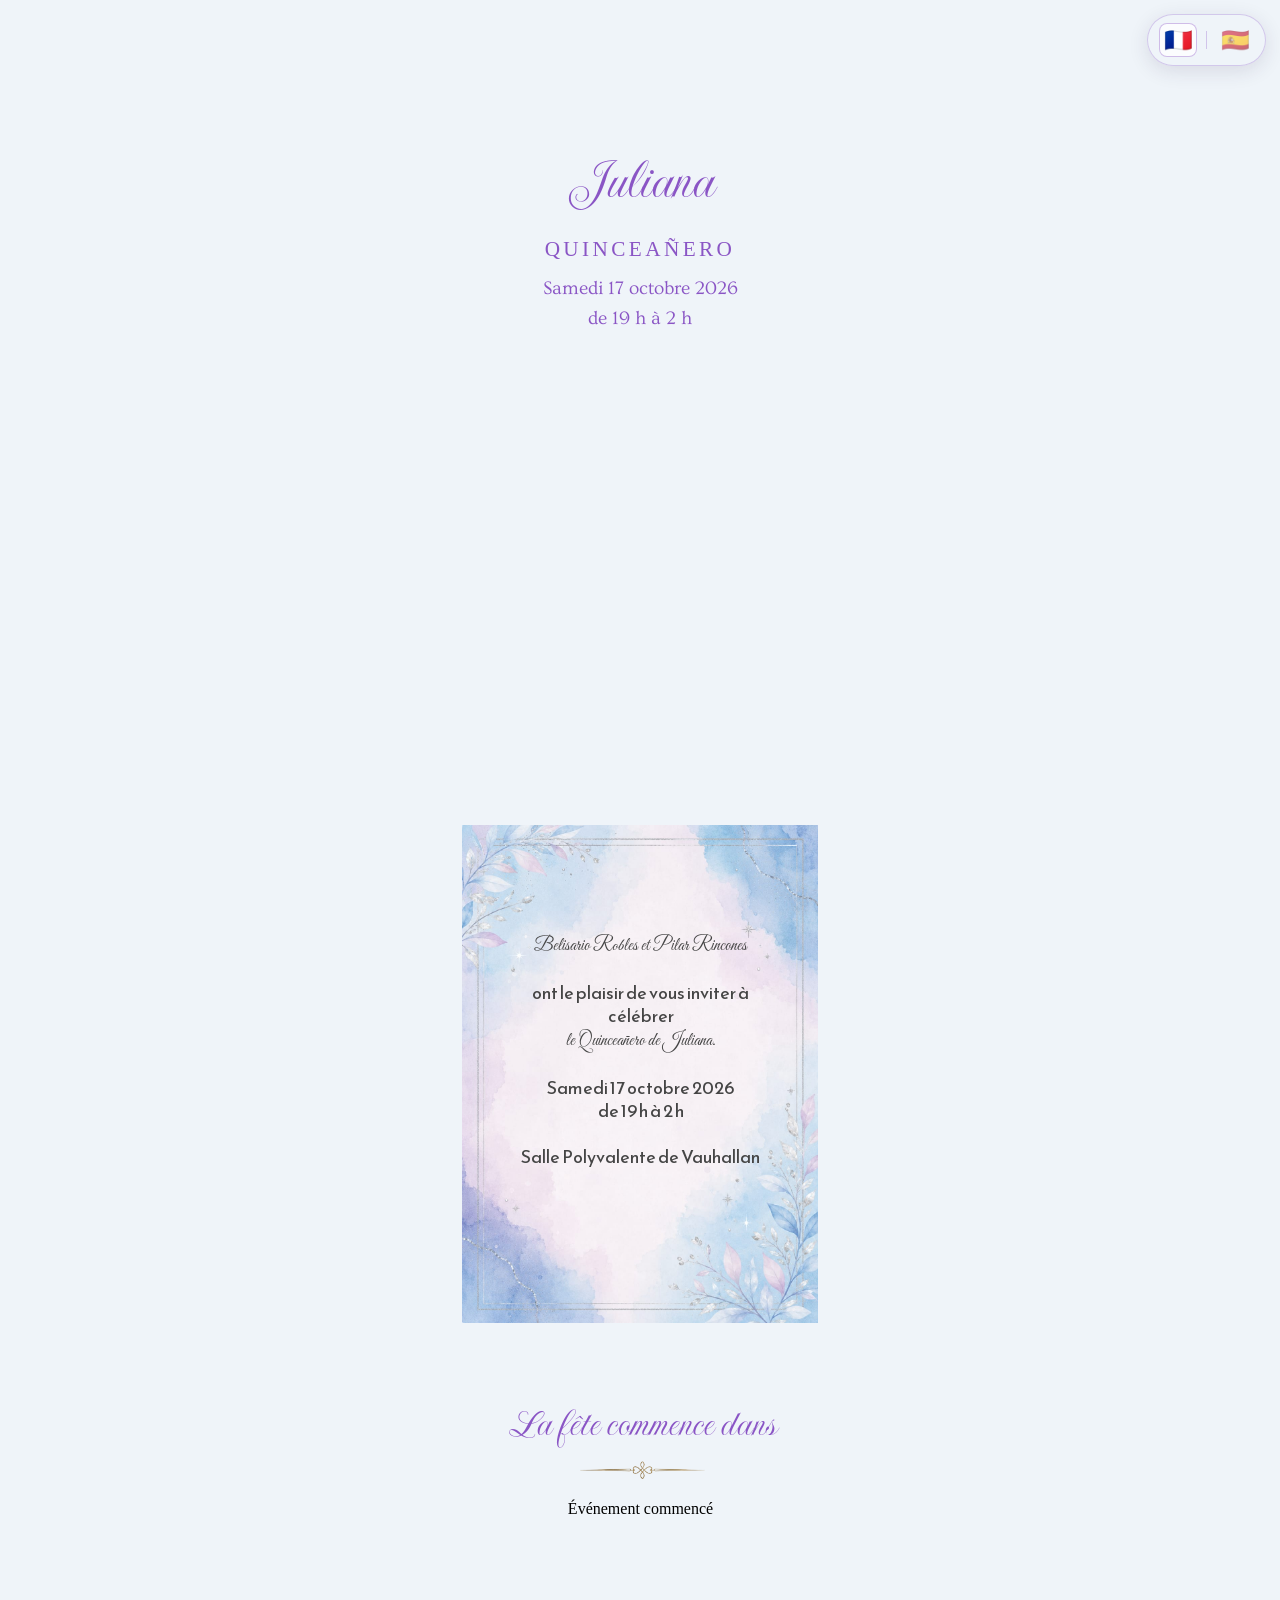
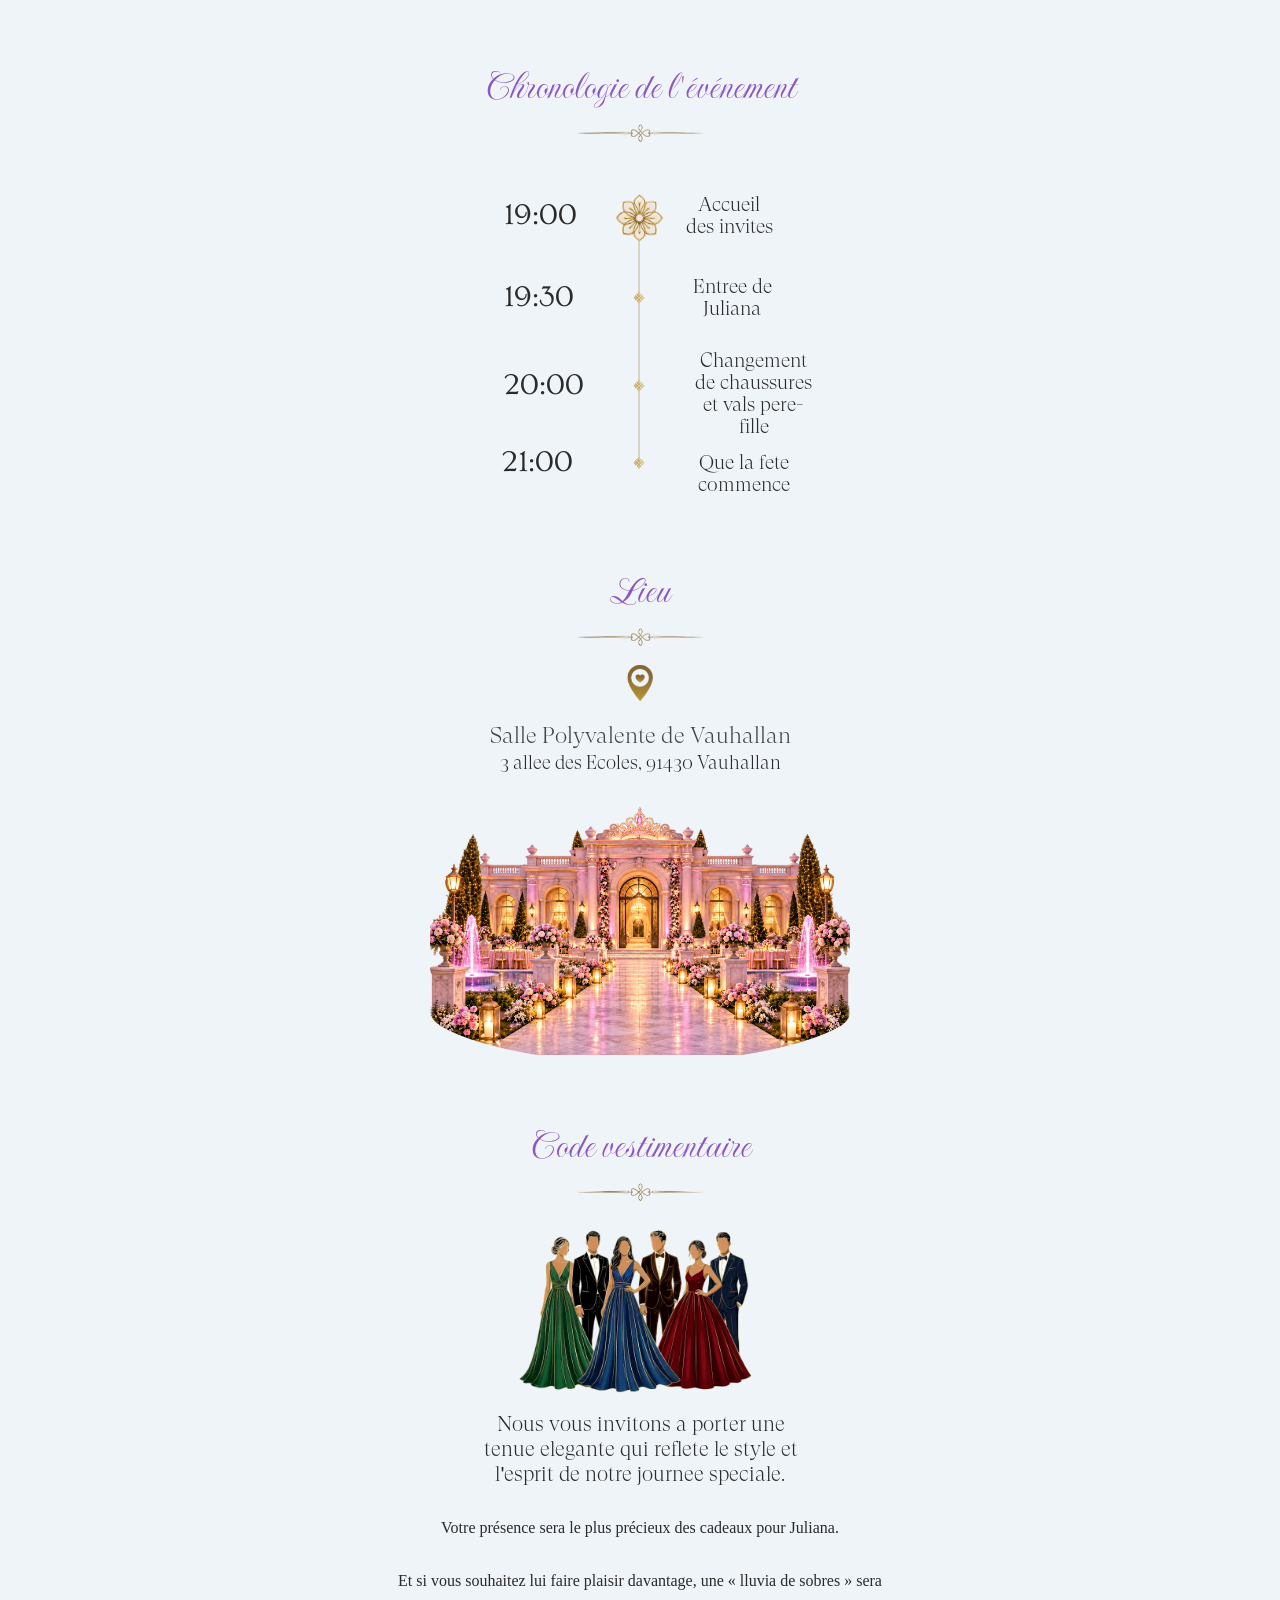
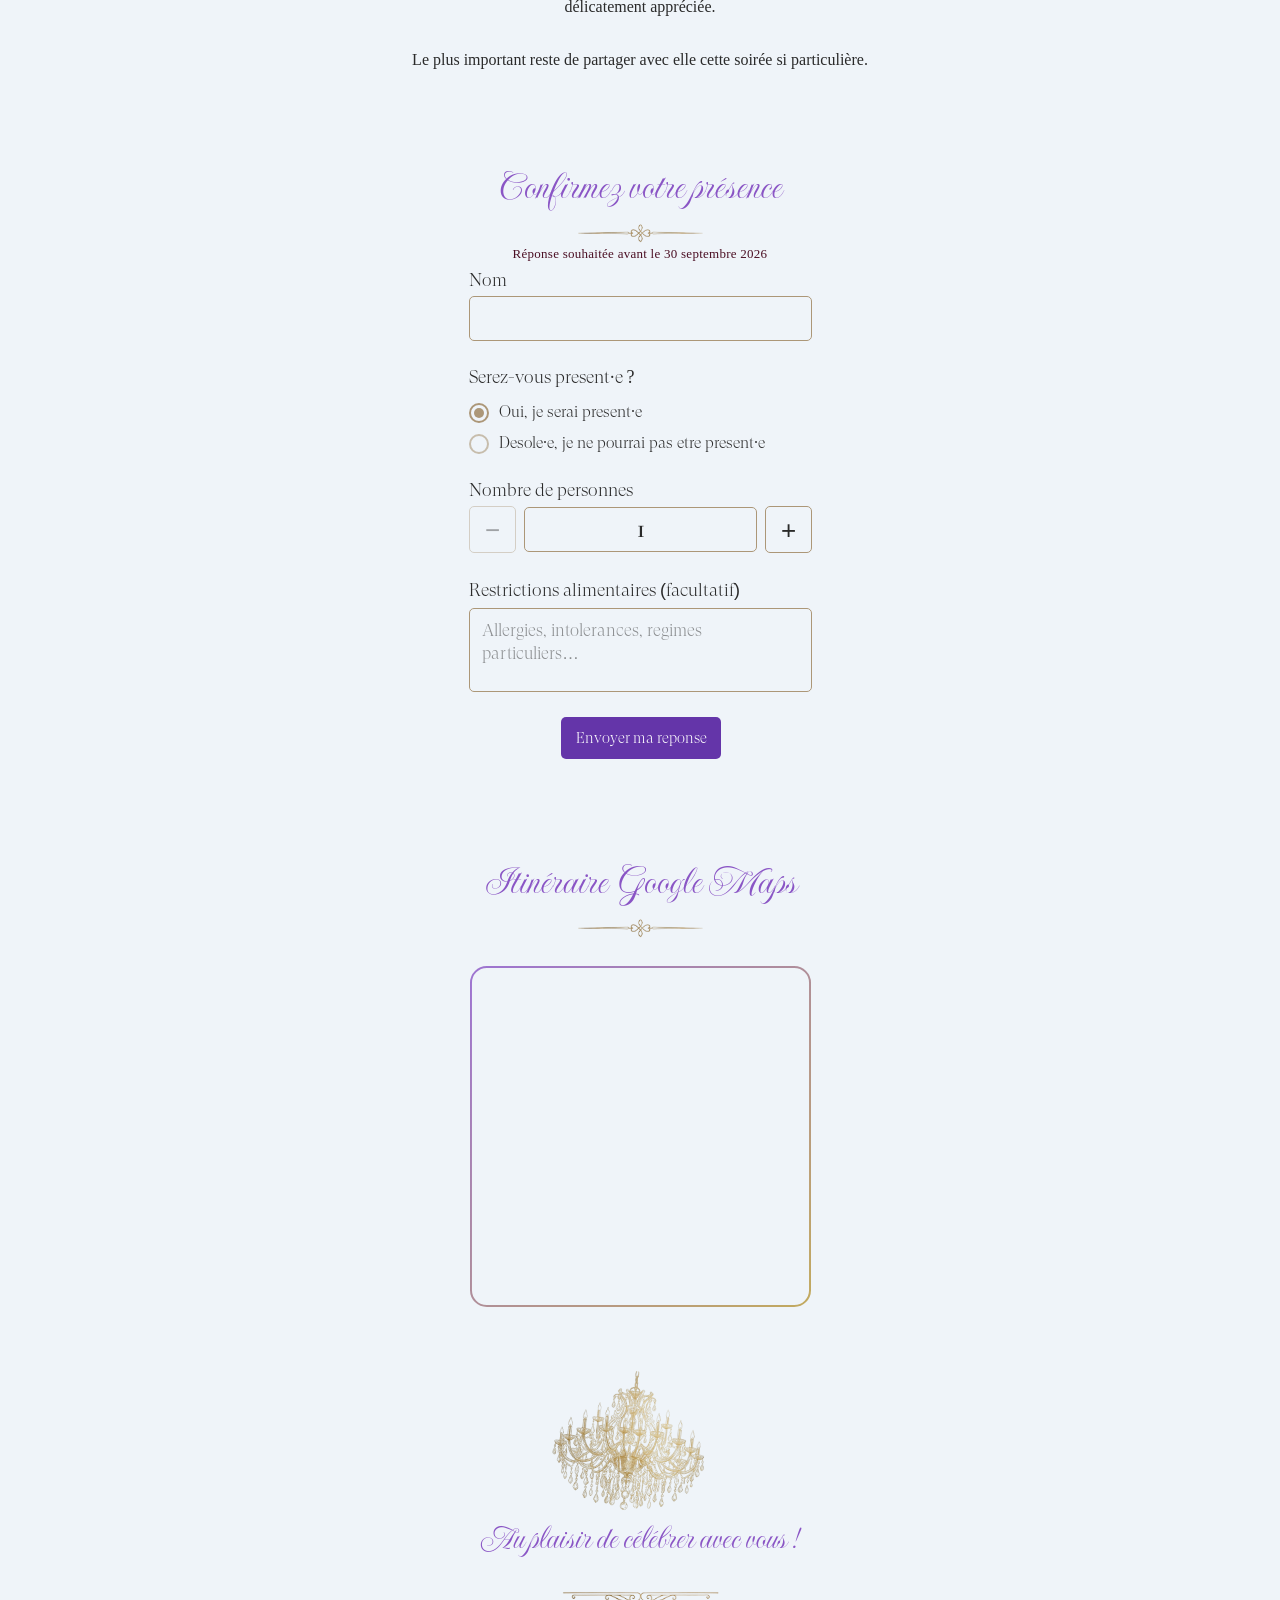
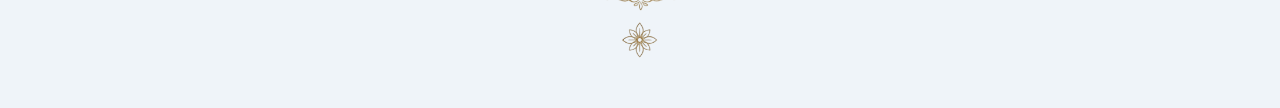
<file: index.html>
<!DOCTYPE html>
<html lang="fr"><head><meta http-equiv="Content-Type" content="text/html; charset=UTF-8">   <meta name="viewport" content="width=device-width, initial-scale=1.0"> <!--metatextblock--> <title>Le Quinceañero de Juliana | 17 octobre 2026</title> <meta property="og:title" content="Le Quinceañero de Juliana | 17 octobre 2026"> <meta property="og:description" content="Invitation au Quinceañero de Juliana, le samedi 17 octobre 2026 à Vauhallan."> <meta property="og:type" content="website"> <meta property="og:image" content="./assets/img/tild3366-6538-4432-b138-323436663963-623915249_2629494717.png"> <!--/metatextblock--> <meta name="format-detection" content="telephone=no"> <meta http-equiv="x-dns-prefetch-control" content="on"> <!--favicons--> <link rel="shortcut icon" href="./assets/img/tild3263-3561-4339-a533-643564366236-ic_baseline-place_1.png" type="image/png"> <!--/favicons--> <!-- Assets --> <script src="./assets/js/tilda-fallback-1.0.min.js" async="" charset="utf-8"></script> <link rel="stylesheet" href="./assets/css/tilda-grid-3.0.min.css" type="text/css" media="all" onerror="this.loaderr=&#39;y&#39;;"> <link rel="stylesheet" href="./assets/css/tilda-blocks-page146067533.min.css" type="text/css" media="all" onerror="this.loaderr=&#39;y&#39;;"> <link rel="stylesheet" href="./assets/css/tilda-animation-2.0.min.css" type="text/css" media="all" onerror="this.loaderr=&#39;y&#39;;"> <link rel="stylesheet" href="./assets/css/tilda-forms-1.0.min.css" type="text/css" media="all" onerror="this.loaderr=&#39;y&#39;;"> <script nomodule="" src="./assets/js/tilda-polyfill-1.0.min.js" charset="utf-8"></script> <script src="./assets/js/head.js" charset="utf-8"></script> <script src="./assets/js/tilda-scripts-3.0.min.js" charset="utf-8" defer="" onerror="this.loaderr=&#39;y&#39;;"></script> <script src="./assets/js/tilda-blocks-page146067533.min.js" charset="utf-8" async="" onerror="this.loaderr=&#39;y&#39;;"></script> <script src="./assets/js/tilda-lazyload-1.0.min.js" charset="utf-8" async="" onerror="this.loaderr=&#39;y&#39;;"></script> <script src="./assets/js/tilda-animation-2.0.min.js" charset="utf-8" async="" onerror="this.loaderr=&#39;y&#39;;"></script> <script src="./assets/js/tilda-zero-1.1.min.js" charset="utf-8" async="" onerror="this.loaderr=&#39;y&#39;;"></script> <script src="./assets/js/tilda-forms-1.0.min.js" charset="utf-8" async="" onerror="this.loaderr=&#39;y&#39;;"></script> <script src="./assets/js/tilda-zero-forms-1.0.min.js" charset="utf-8" async="" onerror="this.loaderr=&#39;y&#39;;"></script> <script src="./assets/js/tilda-animation-sbs-1.0.min.js" charset="utf-8" async="" onerror="this.loaderr=&#39;y&#39;;"></script> <script src="./assets/js/tilda-zero-scale-1.0.min.js" charset="utf-8" async="" onerror="this.loaderr=&#39;y&#39;;"></script> <script src="./assets/js/tilda-zero-fixed-1.0.min.js" charset="utf-8" async="" onerror="this.loaderr=&#39;y&#39;;"></script>  <style id="t396__overflow-styles">.t-records__overflow-clip { overflow: clip; }
						.t-records__overflow-hidden { overflow: hidden; }</style><style class="sbs-anim-keyframes">.t-sbs-anim_started #sbs-2339662043-1773848137949 {
animation: sbs-2339662043-1773848137949 5s linear forwards;
backface-visibility: hidden;
}

@keyframes sbs-2339662043-1773848137949 {
0% {opacity:1;transform:translateX(0px);animation-timing-function:0;}
50% {opacity:1;transform:translateX(0px);animation-timing-function:0;}
90% {opacity:1;transform:translateX(559px);animation-timing-function:0;}
100% {opacity:0;transform:translateX(559px);}
}

.t-sbs-anim_started #sbs-2339662043-1780755508216000001 {
animation: sbs-2339662043-1780755508216000001 5s linear forwards;
backface-visibility: hidden;
}

@keyframes sbs-2339662043-1780755508216000001 {
0% {opacity:1;transform:translateX(0px);animation-timing-function:0;}
50% {opacity:1;transform:translateX(0px);animation-timing-function:0;}
90% {opacity:1;transform:translateX(-559px);animation-timing-function:0;}
100% {opacity:0;transform:translateX(-559px);}
}

.t-sbs-anim_started #sbs-2339662043-1773847988093 {
animation: sbs-2339662043-1773847988093 4s linear forwards;
backface-visibility: hidden;
}

@keyframes sbs-2339662043-1773847988093 {
0% {transform:translateY(0px);animation-timing-function:0;}
62.5% {transform:translateY(0px);animation-timing-function:0;}
100% {transform:translateY(606px);}
}

.t-sbs-anim_started #sbs-2339662043-1773847892509 {
animation: sbs-2339662043-1773847892509 4s linear forwards;
backface-visibility: hidden;
}

@keyframes sbs-2339662043-1773847892509 {
0% {transform:translateY(0px);animation-timing-function:0;}
62.5% {transform:translateY(0px);animation-timing-function:0;}
100% {transform:translateY(-430px);}
}

.t-sbs-anim_started #sbs-2339662043-1779615926470000001 {
animation: sbs-2339662043-1779615926470000001 1.5s linear forwards;
backface-visibility: hidden;
}

@keyframes sbs-2339662043-1779615926470000001 {
0% {opacity:1;animation-timing-function:0;}
100% {opacity:0;}
}

.t-sbs-anim_started #sbs-2339662043-1773847037346 {
animation: sbs-2339662043-1773847037346 2.5s linear forwards;
backface-visibility: hidden;
}

@keyframes sbs-2339662043-1773847037346 {
0% {opacity:1;transform:scale(1,1);animation-timing-function:0;}
40% {opacity:1;transform:scale(1,1);animation-timing-function:0;}
100% {opacity:0;transform:scale(1.22,1.22);}
}

.t-sbs-anim_started #sbs-2339662043-1777183175514000001 {
animation: sbs-2339662043-1777183175514000001 1.5s linear forwards;
backface-visibility: hidden;
}

@keyframes sbs-2339662043-1777183175514000001 {
0% {opacity:1;animation-timing-function:0;}
100% {opacity:0;}
}

.t-sbs-anim_started #sbs-2339662083-1779542665396 {
animation: sbs-2339662083-1779542665396 8s infinite linear;
backface-visibility: hidden;
}

@keyframes sbs-2339662083-1779542665396 {
0% {transform:scale(1,1);animation-timing-function:0;}
25% {transform:scale(1.16,1.16);animation-timing-function:0;}
50% {transform:scale(1,1);animation-timing-function:0;}
75% {transform:scale(1.08,1.08);animation-timing-function:0;}
100% {transform:scale(1,1);}
}

.t-sbs-anim_started #sbs-2339662113-1779544675299 {
animation: sbs-2339662113-1779544675299 3s infinite linear;
backface-visibility: hidden;
}

@keyframes sbs-2339662113-1779544675299 {
0% {transform:translateY(0px)scale(1,1);animation-timing-function:0;}
50% {transform:translateY(-2px)scale(1.04,1.04);animation-timing-function:0;}
100% {transform:translateY(0px)scale(1,1);}
}

.t-sbs-anim_started #sbs-2339662163-1779550300881 {
animation: sbs-2339662163-1779550300881 1.85s linear forwards;
backface-visibility: hidden;
}

@keyframes sbs-2339662163-1779550300881 {
0% {transform:translateX(0px)rotate(0deg);animation-timing-function:0;}
16.22% {transform:translateX(0px)rotate(0deg);animation-timing-function:ease-out;}
35.14% {transform:translateX(21px)rotate(-13deg);animation-timing-function:ease-in-out;}
51.36% {transform:translateX(3px)rotate(-1deg);animation-timing-function:ease-in-out;}
67.58% {transform:translateX(17px)rotate(-9deg);animation-timing-function:ease-in-out;}
83.8% {transform:translateX(6px)rotate(-3deg);animation-timing-function:ease-in-out;}
100% {transform:translateX(11px)rotate(-6deg);}
}

</style><style id="js-sbs-anim-trigger-styles">.js-sbs-anim-trigger_click { cursor: pointer; }</style><link id="t-zero-form-errorbox-styles" href="./assets/css/tilda-zero-form-errorbox.min.css" rel="stylesheet" data-loaded="true"><link rel="stylesheet" href="./assets/css/custom.css" type="text/css">
</head> <body class="t-body" style="margin:0;"> <!--allrecords--> <div id="allrecords" class="t-records t-records__overflow-hidden" data-hook="blocks-collection-content-node" data-tilda-project-id="8424802" data-tilda-page-id="146067533" data-tilda-page-alias="blossomoud" data-tilda-formskey="5588e262e61cf2fc3985f22bf8424802" data-tilda-cookie="no" data-tilda-lazy="yes" data-tilda-root-zone="one" data-tilda-project-country="NL"> <div id="rec2339662043" class="r t-rec t-screenmax-980px" style="--zoom: 1;" data-animationappear="off" data-record-type="396" data-screen-max="980px"> <!-- T396 -->  <div class="t396"> <div class="t396__artboard rendered t396__artboard-fixed-no-bg" data-artboard-recid="2339662043" data-artboard-screens="320,480,640,960,1200" data-artboard-height="850" data-artboard-valign="center" data-artboard-upscale="grid" data-artboard-pos="absolute" data-artboard-fixed-need-js="y" data-artboard-height-res-320="850" data-artboard-proxy-min-offset-top="0" data-artboard-proxy-min-height="850" data-artboard-proxy-max-height="850"> <div class="t396__carrier" data-artboard-recid="2339662043"></div> <div class="t396__filter" data-artboard-recid="2339662043"></div> <div class="t396__elem tn-elem tn-elem__23396620431773848137949" data-elem-id="1773848137949" data-elem-type="image" data-field-top-value="25" data-field-left-value="421" data-field-height-value="800" data-field-width-value="867" data-field-axisy-value="top" data-field-axisx-value="left" data-field-container-value="grid" data-field-topunits-value="px" data-field-leftunits-value="px" data-field-heightunits-value="px" data-field-widthunits-value="px" data-animate-mobile="y" data-animate-sbs-event="click" data-animate-sbs-trgels="1773847037346" data-animate-sbs-loop="once" data-animate-sbs-opts="[{&#39;mx&#39;:0,&#39;my&#39;:0,&#39;sx&#39;:1,&#39;sy&#39;:1,&#39;op&#39;:1,&#39;ro&#39;:0,&#39;ti&#39;:0,&#39;ea&#39;:&#39;0&#39;,&#39;dt&#39;:0},{&#39;mx&#39;:559,&#39;my&#39;:0,&#39;sx&#39;:1,&#39;sy&#39;:1,&#39;op&#39;:1,&#39;ro&#39;:0,&#39;ti&#39;:2000,&#39;ea&#39;:&#39;0&#39;,&#39;dt&#39;:2500},{&#39;mx&#39;:559,&#39;my&#39;:0,&#39;sx&#39;:1,&#39;sy&#39;:1,&#39;op&#39;:0,&#39;ro&#39;:0,&#39;ti&#39;:500,&#39;ea&#39;:&#39;0&#39;,&#39;dt&#39;:0}]" data-field-filewidth-value="1195" data-field-fileheight-value="896" data-field-heightmode-value="fixed" data-field-top-res-320-value="83" data-field-left-res-320-value="-75" data-field-height-res-320-value="684" data-field-width-res-320-value="856" data-field-heightmode-res-320-value="fixed" data-field-left-res-480-value="55" data-field-height-res-480-value="800" data-field-heightmode-res-480-value="fixed" data-field-left-res-640-value="135" data-field-height-res-640-value="800" data-field-heightmode-res-640-value="fixed" data-field-left-res-960-value="295" data-field-height-res-960-value="800" data-field-heightmode-res-960-value="fixed" data-fields="img,width,filewidth,fileheight,top,left,container,axisx,axisy,widthunits,leftunits,topunits" style="left: 537.5px; top: 25px; width: 867px;">  <div class="tn-atom__sbs-anim-wrapper" style="display: inherit; width: inherit; height: inherit;" id="sbs-2339662043-1773848137949"><div class="tn-atom"> <img class="tn-atom__img t-img" data-original="./assets/img/tild6233-6433-4662-a437-316665346637-Gemini_Generated_Ima.png" src="./assets/img/Gemini_Generated_Ima.png" alt="" imgfield="tn_img_1773848137949"> </div></div></div> <div class="t396__elem tn-elem tn-elem__23396620431780755508216000001" data-elem-id="1780755508216000001" data-elem-type="image" data-field-top-value="25" data-field-left-value="-87" data-field-height-value="800" data-field-width-value="867" data-field-axisy-value="top" data-field-axisx-value="left" data-field-container-value="grid" data-field-topunits-value="px" data-field-leftunits-value="px" data-field-heightunits-value="px" data-field-widthunits-value="px" data-animate-mobile="y" data-animate-sbs-event="click" data-animate-sbs-trgels="1773847037346" data-animate-sbs-loop="once" data-animate-sbs-opts="[{&#39;mx&#39;:0,&#39;my&#39;:0,&#39;sx&#39;:1,&#39;sy&#39;:1,&#39;op&#39;:1,&#39;ro&#39;:0,&#39;ti&#39;:0,&#39;ea&#39;:&#39;0&#39;,&#39;dt&#39;:0},{&#39;mx&#39;:-559,&#39;my&#39;:0,&#39;sx&#39;:1,&#39;sy&#39;:1,&#39;op&#39;:1,&#39;ro&#39;:0,&#39;ti&#39;:2000,&#39;ea&#39;:&#39;0&#39;,&#39;dt&#39;:2500},{&#39;mx&#39;:-559,&#39;my&#39;:0,&#39;sx&#39;:1,&#39;sy&#39;:1,&#39;op&#39;:0,&#39;ro&#39;:0,&#39;ti&#39;:500,&#39;ea&#39;:&#39;0&#39;,&#39;dt&#39;:0}]" data-field-filewidth-value="1195" data-field-fileheight-value="896" data-field-heightmode-value="fixed" data-field-top-res-320-value="105" data-field-left-res-320-value="-475" data-field-height-res-320-value="640" data-field-width-res-320-value="856" data-field-heightmode-res-320-value="fixed" data-field-left-res-480-value="-441" data-field-height-res-480-value="800" data-field-heightmode-res-480-value="fixed" data-field-left-res-640-value="-360" data-field-height-res-640-value="800" data-field-heightmode-res-640-value="fixed" data-field-left-res-960-value="-205" data-field-height-res-960-value="800" data-field-heightmode-res-960-value="fixed" data-fields="img,width,filewidth,fileheight,top,left,container,axisx,axisy,widthunits,leftunits,topunits" style="left: 29.5px; top: 25px; width: 867px;">  <div class="tn-atom__sbs-anim-wrapper" style="display: inherit; width: inherit; height: inherit;" id="sbs-2339662043-1780755508216000001"><div class="tn-atom"> <img class="tn-atom__img t-img" data-original="./assets/img/tild6233-6433-4662-a437-316665346637-Gemini_Generated_Ima.png" src="./assets/img/Gemini_Generated_Ima.png" alt="" imgfield="tn_img_1780755508216000001"> </div></div></div> <div class="t396__elem tn-elem tn-elem__23396620431773847988093" data-elem-id="1773847988093" data-elem-type="image" data-field-top-value="221" data-field-left-value="100" data-field-height-value="785" data-field-width-value="1000" data-field-axisy-value="top" data-field-axisx-value="left" data-field-container-value="grid" data-field-topunits-value="px" data-field-leftunits-value="px" data-field-heightunits-value="px" data-field-widthunits-value="px" data-animate-mobile="y" data-animate-sbs-event="click" data-animate-sbs-trgels="1773847037346" data-animate-sbs-loop="once" data-animate-sbs-opts="[{&#39;mx&#39;:0,&#39;my&#39;:0,&#39;sx&#39;:1,&#39;sy&#39;:1,&#39;op&#39;:1,&#39;ro&#39;:0,&#39;ti&#39;:0,&#39;ea&#39;:&#39;0&#39;,&#39;dt&#39;:0},{&#39;mx&#39;:0,&#39;my&#39;:606,&#39;sx&#39;:1,&#39;sy&#39;:1,&#39;op&#39;:1,&#39;ro&#39;:0,&#39;ti&#39;:1500,&#39;ea&#39;:&#39;0&#39;,&#39;dt&#39;:2500}]" data-field-filewidth-value="1195" data-field-fileheight-value="896" data-field-heightmode-value="fixed" data-field-left-res-320-value="-247" data-field-height-res-320-value="787" data-field-width-res-320-value="815" data-field-heightmode-res-320-value="fixed" data-field-left-res-480-value="-265" data-field-height-res-480-value="785" data-field-heightmode-res-480-value="fixed" data-field-left-res-640-value="-185" data-field-height-res-640-value="785" data-field-heightmode-res-640-value="fixed" data-field-left-res-960-value="-25" data-field-height-res-960-value="785" data-field-heightmode-res-960-value="fixed" data-fields="img,width,filewidth,fileheight,top,left,container,axisx,axisy,widthunits,leftunits,topunits" style="left: 216.5px; top: 221px; width: 1000px;">  <div class="tn-atom__sbs-anim-wrapper" style="display: inherit; width: inherit; height: inherit;" id="sbs-2339662043-1773847988093"><div class="tn-atom"> <img class="tn-atom__img t-img" data-original="./assets/img/tild6233-6433-4662-a437-316665346637-Gemini_Generated_Ima.png" src="./assets/img/Gemini_Generated_Ima.png" alt="" imgfield="tn_img_1773847988093"> </div></div></div> <div class="t396__elem tn-elem tn-elem__23396620431773847892509" data-elem-id="1773847892509" data-elem-type="image" data-field-top-value="-98" data-field-left-value="105" data-field-height-value="583" data-field-width-value="991" data-field-axisy-value="top" data-field-axisx-value="left" data-field-container-value="grid" data-field-topunits-value="px" data-field-leftunits-value="px" data-field-heightunits-value="px" data-field-widthunits-value="px" data-animate-mobile="y" data-animate-sbs-event="click" data-animate-sbs-trgels="1773847037346" data-animate-sbs-loop="once" data-animate-sbs-opts="[{&#39;mx&#39;:0,&#39;my&#39;:0,&#39;sx&#39;:1,&#39;sy&#39;:1,&#39;op&#39;:1,&#39;ro&#39;:0,&#39;ti&#39;:0,&#39;ea&#39;:&#39;0&#39;,&#39;dt&#39;:0},{&#39;mx&#39;:0,&#39;my&#39;:-430,&#39;sx&#39;:1,&#39;sy&#39;:1,&#39;op&#39;:1,&#39;ro&#39;:0,&#39;ti&#39;:1500,&#39;ea&#39;:&#39;0&#39;,&#39;dt&#39;:2500}]" data-field-filewidth-value="1680" data-field-fileheight-value="1260" data-field-heightmode-value="fixed" data-field-top-res-320-value="-99" data-field-left-res-320-value="-244" data-field-height-res-320-value="569" data-field-width-res-320-value="807" data-field-heightmode-res-320-value="fixed" data-field-left-res-480-value="-255" data-field-height-res-480-value="598" data-field-width-res-480-value="992" data-field-heightmode-res-480-value="fixed" data-field-top-res-640-value="-116" data-field-left-res-640-value="-175" data-field-height-res-640-value="593" data-field-heightmode-res-640-value="fixed" data-field-top-res-960-value="-102" data-field-left-res-960-value="-15" data-field-height-res-960-value="586" data-field-heightmode-res-960-value="fixed" data-fields="img,width,filewidth,fileheight,top,left,container,axisx,axisy,widthunits,leftunits,topunits" style="left: 221.5px; top: -98px; width: 991px;">  <div class="tn-atom__sbs-anim-wrapper" style="display: inherit; width: inherit; height: inherit;" id="sbs-2339662043-1773847892509"><div class="tn-atom"> <img class="tn-atom__img t-img loaded" data-original="./assets/img/tild6364-3438-4161-b964-613234643831-623915249_2629494717.png" src="./assets/img/623915249_2629494717.png.webp" alt="" imgfield="tn_img_1773847892509"> </div></div></div> <div class="t396__elem tn-elem tn-elem__23396620431779615926470000001" data-elem-id="1779615926470000001" data-elem-type="image" data-field-top-value="510" data-field-left-value="506" data-field-height-value="45" data-field-width-value="188" data-field-axisy-value="top" data-field-axisx-value="left" data-field-container-value="grid" data-field-topunits-value="px" data-field-leftunits-value="px" data-field-heightunits-value="px" data-field-widthunits-value="px" data-animate-mobile="y" data-animate-sbs-event="click" data-animate-sbs-trgels="1773847037346" data-animate-sbs-loop="once" data-animate-sbs-opts="[{&#39;mx&#39;:0,&#39;my&#39;:0,&#39;sx&#39;:1,&#39;sy&#39;:1,&#39;op&#39;:1,&#39;ro&#39;:0,&#39;ti&#39;:0,&#39;ea&#39;:&#39;0&#39;,&#39;dt&#39;:0},{&#39;mx&#39;:0,&#39;my&#39;:0,&#39;sx&#39;:1,&#39;sy&#39;:1,&#39;op&#39;:0,&#39;ro&#39;:0,&#39;ti&#39;:1500,&#39;ea&#39;:&#39;0&#39;,&#39;dt&#39;:0}]" data-field-filewidth-value="995" data-field-fileheight-value="238" data-field-heightmode-value="hug" data-field-left-res-320-value="66" data-field-height-res-320-value="45" data-field-left-res-480-value="146" data-field-height-res-480-value="45" data-field-left-res-640-value="226" data-field-height-res-640-value="45" data-field-left-res-960-value="386" data-field-height-res-960-value="45" data-fields="img,width,filewidth,fileheight,top,left,container,axisx,axisy,widthunits,leftunits,topunits" style="left: 622.5px; top: 510px; width: 188px;">  <div class="tn-atom__sbs-anim-wrapper" style="display: inherit; width: inherit; height: inherit;" id="sbs-2339662043-1779615926470000001"><div class="tn-atom"> <img class="tn-atom__img t-img" data-original="./assets/img/tild6566-6361-4436-a235-323435366264-line_flower_1.png" src="./assets/img/line_flower_1.png" alt="" imgfield="tn_img_1779615926470000001"> </div></div></div> <div class="t396__elem tn-elem popup-enter tn-elem__23396620431773847037346 js-sbs-anim-trigger_click" data-elem-id="1773847037346" data-elem-type="image" data-field-top-value="310" data-field-left-value="520" data-field-height-value="160" data-field-width-value="160" data-field-axisy-value="top" data-field-axisx-value="left" data-field-container-value="grid" data-field-topunits-value="px" data-field-leftunits-value="px" data-field-heightunits-value="px" data-field-widthunits-value="px" data-animate-mobile="y" data-animate-sbs-event="click" data-animate-sbs-loop="once" data-animate-sbs-opts="[{&#39;mx&#39;:0,&#39;my&#39;:0,&#39;sx&#39;:1,&#39;sy&#39;:1,&#39;op&#39;:1,&#39;ro&#39;:0,&#39;ti&#39;:0,&#39;ea&#39;:&#39;0&#39;,&#39;dt&#39;:0},{&#39;mx&#39;:0,&#39;my&#39;:0,&#39;sx&#39;:1.22,&#39;sy&#39;:1.22,&#39;op&#39;:0,&#39;ro&#39;:0,&#39;ti&#39;:1500,&#39;ea&#39;:&#39;0&#39;,&#39;dt&#39;:1000}]" data-field-filewidth-value="1512" data-field-fileheight-value="1512" data-field-heightmode-value="hug" data-field-left-res-320-value="80" data-field-height-res-320-value="160" data-field-left-res-480-value="155" data-field-height-res-480-value="160" data-field-left-res-640-value="235" data-field-height-res-640-value="160" data-field-left-res-960-value="400" data-field-height-res-960-value="160" data-fields="img,width,filewidth,fileheight,top,left,container,axisx,axisy,widthunits,leftunits,topunits" style="left: 636.5px; top: 310px; width: 160px; pointer-events: none;">  <div class="tn-atom__sbs-anim-wrapper js-sbs-anim-trigger_click" style="display: inherit; width: inherit; height: inherit;" id="sbs-2339662043-1773847037346"><div class="tn-atom" style="pointer-events: auto;"> <img class="tn-atom__img t-img" data-original="./assets/img/tild3366-6538-4432-b138-323436663963-623915249_2629494717.png" src="./assets/img/623915249_2629494717.png" alt="" imgfield="tn_img_1773847037346"> </div></div></div> <div class="t396__elem tn-elem tn-elem__23396620431777183175514000099" data-elem-id="1777183175514000099" data-elem-type="text" data-field-top-value="565" data-field-left-value="320" data-field-height-value="31" data-field-width-value="560" data-field-axisy-value="top" data-field-axisx-value="left" data-field-container-value="grid" data-field-topunits-value="px" data-field-leftunits-value="px" data-field-heightunits-value="px" data-field-widthunits-value="px" data-animate-mobile="y" data-field-textfit-value="autoheight" data-field-fontsize-value="22" data-field-left-res-320-value="-118" data-field-left-res-480-value="-38" data-field-left-res-640-value="42" data-field-left-res-960-value="202" data-fields="top,left,width,height,container,axisx,axisy,widthunits,leftunits,topunits" style=""> <div class="tn-atom" id="perso-greeting" field="tn_text_1777183175514000099" style="--lh-px: 31px; line-height: 31px; font-size: 22px; font-family: 'newtemplate','Ovo',serif; color: #a3906c; text-align: center; display: none;"></div> </div> <div class="t396__elem tn-elem tn-elem__23396620431777183175514000001" data-elem-id="1777183175514000001" data-elem-type="text" data-field-top-value="468" data-field-left-value="492" data-field-height-value="31" data-field-width-value="217" data-field-axisy-value="top" data-field-axisx-value="left" data-field-container-value="grid" data-field-topunits-value="px" data-field-leftunits-value="px" data-field-heightunits-value="px" data-field-widthunits-value="px" data-animate-mobile="y" data-animate-sbs-event="click" data-animate-sbs-trgels="1773847037346" data-animate-sbs-loop="once" data-animate-sbs-opts="[{&#39;mx&#39;:0,&#39;my&#39;:0,&#39;sx&#39;:1,&#39;sy&#39;:1,&#39;op&#39;:1,&#39;ro&#39;:0,&#39;ti&#39;:0,&#39;ea&#39;:&#39;0&#39;,&#39;dt&#39;:0},{&#39;mx&#39;:0,&#39;my&#39;:0,&#39;sx&#39;:1,&#39;sy&#39;:1,&#39;op&#39;:0,&#39;ro&#39;:0,&#39;ti&#39;:1500,&#39;ea&#39;:&#39;0&#39;,&#39;dt&#39;:0}]" data-field-textfit-value="autoheight" data-field-fontsize-value="20" data-field-left-res-320-value="52" data-field-left-res-480-value="132" data-field-left-res-640-value="212" data-field-left-res-960-value="372" data-fields="top,left,width,height,container,axisx,axisy,widthunits,leftunits,topunits" style="top: 468px; left: 608.5px; width: 217px; height: auto;">  <div class="tn-atom__sbs-anim-wrapper" style="display: inherit; width: inherit; height: inherit;" id="sbs-2339662043-1777183175514000001"><div class="tn-atom" field="tn_text_1777183175514000001" style="--lh-px: 31px; line-height: 31px;">Appuyez pour ouvrir</div></div></div> </div> </div>  <!-- /T396 --> </div> <div id="rec2339662493" class="r t-rec t-screenmax-980px" style=" " data-animationappear="off" data-record-type="131" data-screen-max="980px"> <!-- T123 --> <div class="t123"> <div class="t-container_100 "> <div class="t-width t-width_100 "> <!-- nominify begin --> <!-- Hidden Audio --> <div style="display:none"> <audio id="invitation-audio" loop=""> <source src="./assets/media/music.mp3" type="audio/mp3">
    Votre navigateur ne prend pas en charge l'élément audio.
  </audio> </div> <!-- Floating Play/Pause Button --> <div id="audio-control" style="
  position: fixed;
  bottom: 20px;
  right: 20px;
  width: 60px;
  height: 60px;
  background: #6435A9;
  border-radius: 50%;
  display: flex;
  justify-content: center;
  align-items: center;
  z-index: 2147483647;
  cursor: pointer;
  box-shadow: 0 4px 6px rgba(0, 0, 0, 0.1);
  visibility: hidden;
  opacity: 0;
  transition: visibility 0s, opacity 0.3s ease-in-out;"> <div id="audio-icon" style="width: 30px; height: 30px; fill: white;"> <svg id="icon-pause" xmlns="http://www.w3.org/2000/svg" viewBox="0 0 24 24" style="display: block;"> <rect x="6" y="5" width="4" height="14" rx="1"></rect> <rect x="14" y="5" width="4" height="14" rx="1"></rect> </svg> <svg id="icon-play" xmlns="http://www.w3.org/2000/svg" viewBox="0 0 24 24" style="display: none;"> <polygon points="5,3 19,12 5,21"></polygon> </svg> </div> </div>  <!-- nominify end --> </div> </div> </div> </div> <div id="rec2339662063" class="r t-rec" style="--zoom: 1;" data-animationappear="off" data-record-type="396"> <!-- T396 -->  <div class="t396"> <div class="t396__artboard rendered" data-artboard-recid="2339662063" data-artboard-screens="320,480,640,960,1200" data-artboard-height="782" data-artboard-valign="center" data-artboard-upscale="grid" data-artboard-proxy-min-offset-top="0" data-artboard-proxy-min-height="782" data-artboard-proxy-max-height="782"> <div class="t396__carrier" data-artboard-recid="2339662063"></div> <div class="t396__filter" data-artboard-recid="2339662063"></div> <div class="t396__elem tn-elem tn-elem__23396620631776948113983" data-elem-id="1776948113983" data-elem-type="html" data-field-top-value="0" data-field-left-value="380" data-field-height-value="782" data-field-width-value="440" data-field-axisy-value="top" data-field-axisx-value="left" data-field-container-value="grid" data-field-topunits-value="px" data-field-leftunits-value="px" data-field-heightunits-value="px" data-field-widthunits-value="px" data-field-widthmode-value="fixed" data-field-heightmode-value="fixed" data-field-left-res-320-value="-60" data-field-left-res-480-value="20" data-field-left-res-640-value="100" data-field-left-res-960-value="260" data-fields="width,height,top,left,container,axisx,axisy,widthunits,heightunits,leftunits,topunits" style="width: 440px; left: 496.5px; top: 0px; height: 782px;"> <div class="tn-atom tn-atom__html"> <div style="position: relative; width: 100%;"> <video id="fadeVideo" muted="" playsinline="" loop="" preload="auto" style="width:100%;height:auto;object-fit:cover;display:block;visibility:hidden;position:absolute;top:0;left:0;"> <source src="./assets/media/hero-bg.mp4" type="video/mp4"> </video> <canvas id="fadeCanvas" style="width:100%;display:block;" width="720" height="1252"></canvas> </div>  </div> </div> <div class="t396__elem tn-elem tn-elem__23396620631710510612702" data-elem-id="1710510612702" data-elem-type="vector" data-field-top-value="90" data-field-left-value="93" data-field-width-value="8" data-field-axisy-value="top" data-field-axisx-value="left" data-field-container-value="grid" data-field-topunits-value="px" data-field-leftunits-value="px" data-field-heightunits-value="px" data-field-widthunits-value="px" data-field-heightmode-value="hug" data-fields="width,filewidth,fileheight,top,left,container,axisx,axisy,widthunits,leftunits,topunits" style="width: 8px; left: 209.5px; top: 90px;"> <div class="tn-atom tn-atom__vector"> <svg xmlns="http://www.w3.org/2000/svg" viewBox="0 0 254 1" fill="none" role="img" aria-label=""><path d="M0 0.5H254" stroke="#666666"></path></svg> </div> </div> <div class="t396__elem tn-elem tn-elem__23396620631779566247730000001 t-animate t-animate_started" data-elem-id="1779566247730000001" data-elem-type="text" data-field-top-value="150" data-field-left-value="320" data-field-height-value="100" data-field-width-value="560" data-field-axisy-value="top" data-field-axisx-value="left" data-field-container-value="grid" data-field-topunits-value="px" data-field-leftunits-value="px" data-field-heightunits-value="px" data-field-widthunits-value="px" data-animate-style="fadeinup" data-animate-duration="2.3" data-animate-delay="3" data-animate-distance="20" data-animate-mobile="y" data-field-textfit-value="autoheight" data-field-fontsize-value="59" data-field-top-res-320-value="150" data-field-left-res-320-value="-118" data-animate-delay-res-320="3" data-field-fontsize-res-320-value="59" data-field-left-res-480-value="-38" data-field-left-res-640-value="42" data-field-left-res-960-value="202" data-fields="top,left,width,height,container,axisx,axisy,widthunits,leftunits,topunits" style="top: 150px; left: 436.5px; width: 560px; height: auto; transform: translate3d(0px, 20px, 0px); transition-delay: 3s; transition-duration: 2.3s;"> <div class="tn-atom" field="tn_text_1779566247730000001" style="--lh-px: 25px; line-height: 25px;">Juliana<br><span class="hero-age">Quinceañero</span></div> </div> <div class="t396__elem tn-elem tn-elem__23396620631779566247730000003 t-animate t-animate_started" data-elem-id="1779566247730000003" data-elem-type="text" data-field-top-value="270" data-field-left-value="320" data-field-height-value="37" data-field-width-value="560" data-field-axisy-value="top" data-field-axisx-value="left" data-field-container-value="grid" data-field-topunits-value="px" data-field-leftunits-value="px" data-field-heightunits-value="px" data-field-widthunits-value="px" data-animate-style="fadeinup" data-animate-duration="2.3" data-animate-delay="3" data-animate-distance="20" data-animate-mobile="y" data-field-textfit-value="fixedsize" data-field-fontsize-value="19" data-field-top-res-320-value="270" data-field-left-res-320-value="-118" data-animate-delay-res-320="3" data-field-left-res-480-value="-40" data-field-left-res-640-value="40" data-field-left-res-960-value="200" data-fields="top,left,width,height,container,axisx,axisy,widthunits,leftunits,topunits" style="top: 150px; left: 436.5px; width: 560px; height: 37px; transform: translate3d(0px, 20px, 0px); transition-delay: 3s; transition-duration: 2.3s;"> <div class="tn-atom" field="tn_text_1779566247730000003" style="--lh-px: 10px; line-height: 10px;">Samedi 17 octobre 2026</div> </div> <div class="t396__elem tn-elem tn-elem__23396620631779626065755000001 t-animate t-animate_started" data-elem-id="1779626065755000001" data-elem-type="text" data-field-top-value="300" data-field-left-value="320" data-field-height-value="37" data-field-width-value="560" data-field-axisy-value="top" data-field-axisx-value="left" data-field-container-value="grid" data-field-topunits-value="px" data-field-leftunits-value="px" data-field-heightunits-value="px" data-field-widthunits-value="px" data-animate-style="fadeinup" data-animate-duration="2.3" data-animate-delay="3" data-animate-distance="20" data-animate-mobile="y" data-field-textfit-value="fixedsize" data-field-fontsize-value="19" data-field-top-res-320-value="300" data-field-left-res-320-value="-118" data-animate-delay-res-320="3" data-field-left-res-480-value="-40" data-field-left-res-640-value="40" data-field-left-res-960-value="200" data-fields="top,left,width,height,container,axisx,axisy,widthunits,leftunits,topunits" style="top: 300px; left: 436.5px; width: 560px; height: 37px; transform: translate3d(0px, 20px, 0px); transition-delay: 3s; transition-duration: 2.3s;"> <div class="tn-atom" field="tn_text_1779626065755000001" style="--lh-px: 10px; line-height: 10px;">de 19 h à 2 h</div> </div> <div class="t396__elem tn-elem tn-elem__23396620631730310670421" data-elem-id="1730310670421" data-elem-type="vector" data-field-top-value="90" data-field-left-value="93" data-field-width-value="8" data-field-axisy-value="top" data-field-axisx-value="left" data-field-container-value="grid" data-field-topunits-value="px" data-field-leftunits-value="px" data-field-heightunits-value="px" data-field-widthunits-value="px" data-field-heightmode-value="hug" data-fields="width,filewidth,fileheight,top,left,container,axisx,axisy,widthunits,leftunits,topunits" style="width: 8px; left: 209.5px; top: 90px;"> <div class="tn-atom tn-atom__vector"> <svg xmlns="http://www.w3.org/2000/svg" viewBox="0 0 254 1" fill="none" role="img" aria-label=""><path d="M0 0.5H254" stroke="#666666"></path></svg> </div> </div> </div> </div>  <!-- /T396 --> </div> <div id="rec2339662083" class="r t-rec" style="background-color: #EFF4F9; --zoom: 1;" data-animationappear="off" data-record-type="396" data-bg-color="#f9e6d4"> <!-- T396 -->  <div class="t396"> <div class="t396__artboard rendered" data-artboard-recid="2339662083" data-artboard-screens="320,480,640,960,1200" data-artboard-height="550" data-artboard-valign="center" data-artboard-upscale="grid" data-artboard-height-res-320="550" data-artboard-height-res-480="550" data-artboard-height-res-640="550" data-artboard-height-res-960="550" data-artboard-proxy-min-offset-top="0" data-artboard-proxy-min-height="550" data-artboard-proxy-max-height="550"> <div class="t396__carrier" data-artboard-recid="2339662083"></div> <div class="t396__filter" data-artboard-recid="2339662083"></div> <div class="t396__elem tn-elem tn-elem__23396620831779613840466" data-elem-id="1779613840466" data-elem-type="image" data-field-top-value="43" data-field-left-value="422" data-field-height-value="734" data-field-width-value="356" data-field-axisy-value="top" data-field-axisx-value="left" data-field-container-value="grid" data-field-topunits-value="px" data-field-leftunits-value="px" data-field-heightunits-value="px" data-field-widthunits-value="px" data-field-filewidth-value="691" data-field-fileheight-value="1425" data-field-heightmode-value="hug" data-field-left-res-320-value="-18" data-field-height-res-320-value="734" data-field-left-res-480-value="62" data-field-height-res-480-value="734" data-field-left-res-640-value="142" data-field-height-res-640-value="734" data-field-left-res-960-value="302" data-field-height-res-960-value="734" data-fields="img,width,filewidth,fileheight,top,left,container,axisx,axisy,widthunits,leftunits,topunits" style="left: 538.5px; top: 43px; width: 356px;"> <div class="tn-atom"> <img class="tn-atom__img t-img loaded" data-original="./assets/img/tild6634-6438-4366-b831-343330323762-frsame_1.png" src="./assets/img/frsame_1.png.webp" alt="" imgfield="tn_img_1779613840466"> </div> </div> <div class="t396__elem tn-elem tn-elem__23396620831779624381838000001 t-animate t-animate_wait" data-elem-id="1779624381838000001" data-elem-type="text" data-field-top-value="150" data-field-left-value="478" data-field-height-value="348" data-field-width-value="245" data-field-axisy-value="top" data-field-axisx-value="left" data-field-container-value="grid" data-field-topunits-value="px" data-field-leftunits-value="px" data-field-heightunits-value="px" data-field-widthunits-value="px" data-animate-style="fadeinup" data-animate-duration="2" data-animate-distance="40" data-animate-mobile="y" data-field-textfit-value="autoheight" data-field-fontsize-value="22" data-field-left-res-320-value="38" data-field-left-res-480-value="118" data-field-left-res-640-value="198" data-field-left-res-960-value="358" data-fields="top,left,width,height,container,axisx,axisy,widthunits,leftunits,topunits" style="top: 150px; left: 594.5px; width: 245px; height: auto; transform: unset; transition-duration: 2s;" data-observer-ready="true"> <div class="tn-atom" field="tn_text_1779624381838000001" style="--lh-px: 29px; line-height: 29px;"><strong>Belisario Robles et Pilar Rincones</strong><br><br>ont le plaisir de vous inviter à célébrer<br><strong>le Quinceañero de Juliana</strong>.<br><br>Samedi 17 octobre 2026<br>de 19 h à 2 h<br><br>Salle Polyvalente de Vauhallan</div> </div>   </div> </div>  <!-- /T396 --> </div> <div id="rec2339662093" class="r t-rec t-rec_pt_15" style="padding-top: 15px; background-color: #EFF4F9; --zoom: 1;" data-animationappear="off" data-record-type="396" data-bg-color="#f9e6d4"> <!-- T396 -->  <div class="t396"> <div class="t396__artboard rendered" data-artboard-recid="2339662093" data-artboard-screens="320,480,640,960,1200" data-artboard-height="248" data-artboard-valign="center" data-artboard-upscale="grid" data-artboard-proxy-min-offset-top="0" data-artboard-proxy-min-height="248" data-artboard-proxy-max-height="248"> <div class="t396__carrier" data-artboard-recid="2339662093"></div> <div class="t396__filter" data-artboard-recid="2339662093"></div> <div class="t396__elem tn-elem tn-elem__23396620931771277551711000001 t-animate t-animate_wait" data-elem-id="1771277551711000001" data-elem-type="html" data-field-top-value="73" data-field-left-value="335" data-field-height-value="170" data-field-width-value="531" data-field-axisy-value="top" data-field-axisx-value="left" data-field-container-value="grid" data-field-topunits-value="px" data-field-leftunits-value="px" data-field-heightunits-value="px" data-field-widthunits-value="px" data-animate-style="fadein" data-animate-duration="2" data-animate-mobile="y" data-field-top-res-320-value="73" data-field-left-res-320-value="-75" data-field-width-res-320-value="470" data-field-top-res-480-value="73" data-field-left-res-480-value="-25" data-field-top-res-640-value="73" data-field-left-res-640-value="55" data-field-top-res-960-value="73" data-field-left-res-960-value="215" data-fields="width,height,top,left,container,axisx,axisy,widthunits,heightunits,leftunits,topunits" style="width: 531px; left: 451.5px; top: 73px; height: 170px; transition-duration: 2s;" data-observer-ready="true"> <div class="tn-atom tn-atom__html">     <meta name="viewport" content="width=device-width, initial-scale=1.0"> <title>Compte à rebours</title> <!-- Import Rufina font for labels --> <link href="./assets/css/google-fonts.css" rel="stylesheet">    <div id="countdownContainer"> <div class="time-block"> <div class="number" id="days">325</div> <div class="label">Jours</div> </div> <div class="separator">:</div> <div class="time-block"> <div class="number" id="hours">06</div> <div class="label">Heures</div> </div> <div class="separator">:</div> <div class="time-block"> <div class="number" id="minutes">56</div> <div class="label">Minutes</div> </div> <div class="separator">:</div> <div class="time-block"> <div class="number" id="seconds">44</div> <div class="label">Secondes</div> </div> </div>    </div> </div> <div class="t396__elem tn-elem tn-elem__23396620931771277026942000001" data-elem-id="1771277026942000001" data-elem-type="text" data-field-top-value="45" data-field-left-value="323" data-field-height-value="64" data-field-width-value="560" data-field-axisy-value="top" data-field-axisx-value="left" data-field-container-value="grid" data-field-topunits-value="px" data-field-leftunits-value="px" data-field-heightunits-value="px" data-field-widthunits-value="px" data-field-textfit-value="autoheight" data-field-fontsize-value="41" data-field-left-res-320-value="-120" data-field-left-res-480-value="-40" data-field-left-res-640-value="40" data-field-left-res-960-value="200" data-fields="top,left,width,height,container,axisx,axisy,widthunits,leftunits,topunits" style="top: 45px; left: 439.5px; width: 560px; height: auto;"> <div class="tn-atom" field="tn_text_1771277026942000001" style="--lh-px: 64px; line-height: 64px;">La fête commence dans</div> </div> <div class="t396__elem tn-elem tn-elem__23396620931779543504626 t-animate t-animate_wait" data-elem-id="1779543504626" data-elem-type="image" data-field-top-value="110" data-field-left-value="531" data-field-height-value="28" data-field-width-value="139" data-field-axisy-value="top" data-field-axisx-value="left" data-field-container-value="grid" data-field-topunits-value="px" data-field-leftunits-value="px" data-field-heightunits-value="px" data-field-widthunits-value="px" data-animate-style="zoomin" data-animate-duration="2" data-animate-scale="0.15" data-animate-mobile="y" data-field-filewidth-value="471" data-field-fileheight-value="95" data-field-heightmode-value="hug" data-field-left-res-320-value="91" data-field-height-res-320-value="28" data-field-left-res-480-value="171" data-field-height-res-480-value="28" data-field-left-res-640-value="251" data-field-height-res-640-value="28" data-field-left-res-960-value="411" data-field-height-res-960-value="28" data-fields="img,width,filewidth,fileheight,top,left,container,axisx,axisy,widthunits,leftunits,topunits" style="left: 647.5px; top: 110px; width: 139px; transform: unset; transition-duration: 2s;" data-observer-ready="true"> <div class="tn-atom"> <img class="tn-atom__img t-img loaded" data-original="./assets/img/tild6239-3062-4232-a662-393266616664-line-divider2.png" src="./assets/img/line-divider2.png.webp" alt="" imgfield="tn_img_1779543504626"> </div> </div> </div> </div>  <!-- /T396 --> </div> <div id="rec2355511493" class="r t-rec t-rec_pt_15" style="padding-top: 15px; background-color: #EFF4F9; --zoom: 1;" data-animationappear="off" data-record-type="396" data-bg-color="#f9e6d4"> <!-- T396 -->  <div class="t396"> <div class="t396__artboard rendered" data-artboard-recid="2355511493" data-artboard-screens="320,480,640,960,1200" data-artboard-height="489" data-artboard-valign="center" data-artboard-upscale="grid" data-artboard-ovrflw="visible" data-artboard-proxy-min-offset-top="0" data-artboard-proxy-min-height="489" data-artboard-proxy-max-height="489"> <div class="t396__carrier" data-artboard-recid="2355511493"></div> <div class="t396__filter" data-artboard-recid="2355511493"></div> <div class="t396__elem tn-elem tn-elem__23555114931771277026942000001" data-elem-id="1771277026942000001" data-elem-type="text" data-field-top-value="45" data-field-left-value="320" data-field-height-value="64" data-field-width-value="560" data-field-axisy-value="top" data-field-axisx-value="left" data-field-container-value="grid" data-field-topunits-value="px" data-field-leftunits-value="px" data-field-heightunits-value="px" data-field-widthunits-value="px" data-field-textfit-value="autoheight" data-field-fontsize-value="41" data-field-left-res-320-value="-120" data-field-left-res-480-value="-40" data-field-left-res-640-value="40" data-field-left-res-960-value="200" data-fields="top,left,width,height,container,axisx,axisy,widthunits,leftunits,topunits" style="top: 45px; left: 436.5px; width: 560px; height: auto;"> <div class="tn-atom" field="tn_text_1771277026942000001" style="--lh-px: 64px; line-height: 64px;">Chronologie de l'événement</div> </div> <div class="t396__elem tn-elem tn-elem__23555114931779543504626 t-animate t-animate_wait" data-elem-id="1779543504626" data-elem-type="image" data-field-top-value="110" data-field-left-value="529" data-field-height-value="28" data-field-width-value="139" data-field-axisy-value="top" data-field-axisx-value="left" data-field-container-value="grid" data-field-topunits-value="px" data-field-leftunits-value="px" data-field-heightunits-value="px" data-field-widthunits-value="px" data-animate-style="zoomin" data-animate-duration="2" data-animate-scale="0.15" data-animate-mobile="y" data-field-filewidth-value="471" data-field-fileheight-value="95" data-field-heightmode-value="hug" data-field-left-res-320-value="89" data-field-height-res-320-value="28" data-field-left-res-480-value="169" data-field-height-res-480-value="28" data-field-left-res-640-value="249" data-field-height-res-640-value="28" data-field-left-res-960-value="409" data-field-height-res-960-value="28" data-fields="img,width,filewidth,fileheight,top,left,container,axisx,axisy,widthunits,leftunits,topunits" style="left: 645.5px; top: 110px; width: 139px; transform: unset; transition-duration: 2s;" data-observer-ready="true"> <div class="tn-atom"> <img class="tn-atom__img t-img" data-original="./assets/img/tild6239-3062-4232-a662-393266616664-line-divider2.png" src="./assets/img/line-divider2.png" alt="" imgfield="tn_img_1779543504626"> </div> </div> <div class="t396__elem tn-elem tn-elem__23555114931780760554667000001" data-elem-id="1780760554667000001" data-elem-type="text" data-field-top-value="184" data-field-left-value="642" data-field-height-value="44" data-field-width-value="94" data-field-axisy-value="top" data-field-axisx-value="left" data-field-container-value="grid" data-field-topunits-value="px" data-field-leftunits-value="px" data-field-heightunits-value="px" data-field-widthunits-value="px" data-field-textfit-value="autoheight" data-field-fontsize-value="20" data-field-left-res-320-value="203" data-field-left-res-480-value="283" data-field-left-res-640-value="363" data-field-left-res-960-value="523" data-fields="top,left,width,height,container,axisx,axisy,widthunits,leftunits,topunits" style="top: 184px; left: 758.5px; width: 94px; height: auto;"> <div class="tn-atom" field="tn_text_1780760554667000001" style="--lh-px: 22px; line-height: 22px;">Accueil des invités</div> </div> <div class="t396__elem tn-elem tn-elem__23555114931780760554667000002" data-elem-id="1780760554667000002" data-elem-type="text" data-field-top-value="182" data-field-left-value="464" data-field-height-value="47" data-field-width-value="75" data-field-axisy-value="top" data-field-axisx-value="left" data-field-container-value="grid" data-field-topunits-value="px" data-field-leftunits-value="px" data-field-heightunits-value="px" data-field-widthunits-value="px" data-field-textfit-value="autoheight" data-field-fontsize-value="30" data-field-left-res-320-value="25" data-field-left-res-480-value="105" data-field-left-res-640-value="185" data-field-left-res-960-value="345" data-fields="top,left,width,height,container,axisx,axisy,widthunits,leftunits,topunits" style="top: 182px; left: 580.5px; width: 75px; height: auto;"> <div class="tn-atom" field="tn_text_1780760554667000002" style="--lh-px: 47px; line-height: 47px;">19:00</div> </div> <div class="t396__elem tn-elem tn-elem__23555114931780760554667000003" data-elem-id="1780760554667000003" data-elem-type="text" data-field-top-value="266" data-field-left-value="649" data-field-height-value="44" data-field-width-value="86" data-field-axisy-value="top" data-field-axisx-value="left" data-field-container-value="grid" data-field-topunits-value="px" data-field-leftunits-value="px" data-field-heightunits-value="px" data-field-widthunits-value="px" data-field-textfit-value="autoheight" data-field-fontsize-value="20" data-field-left-res-320-value="210" data-field-left-res-480-value="290" data-field-left-res-640-value="370" data-field-left-res-960-value="530" data-fields="top,left,width,height,container,axisx,axisy,widthunits,leftunits,topunits" style="top: 266px; left: 765.5px; width: 86px; height: auto;"> <div class="tn-atom" field="tn_text_1780760554667000003" style="--lh-px: 22px; line-height: 22px;">Entrada de la Quinceañera</div> </div> <div class="t396__elem tn-elem tn-elem__23555114931780760554668000004" data-elem-id="1780760554668000004" data-elem-type="text" data-field-top-value="264" data-field-left-value="464" data-field-height-value="47" data-field-width-value="75" data-field-axisy-value="top" data-field-axisx-value="left" data-field-container-value="grid" data-field-topunits-value="px" data-field-leftunits-value="px" data-field-heightunits-value="px" data-field-widthunits-value="px" data-field-textfit-value="autoheight" data-field-fontsize-value="30" data-field-left-res-320-value="25" data-field-left-res-480-value="105" data-field-left-res-640-value="185" data-field-left-res-960-value="345" data-fields="top,left,width,height,container,axisx,axisy,widthunits,leftunits,topunits" style="top: 264px; left: 580.5px; width: 75px; height: auto;"> <div class="tn-atom" field="tn_text_1780760554668000004" style="--lh-px: 47px; line-height: 47px;">19:30</div> </div> <div class="t396__elem tn-elem tn-elem__23555114931780760554668000005" data-elem-id="1780760554668000005" data-elem-type="text" data-field-top-value="340" data-field-left-value="654" data-field-height-value="22" data-field-width-value="119" data-field-axisy-value="top" data-field-axisx-value="left" data-field-container-value="grid" data-field-topunits-value="px" data-field-leftunits-value="px" data-field-heightunits-value="px" data-field-widthunits-value="px" data-field-textfit-value="autoheight" data-field-fontsize-value="20" data-field-left-res-320-value="215" data-field-left-res-480-value="295" data-field-left-res-640-value="375" data-field-left-res-960-value="535" data-fields="top,left,width,height,container,axisx,axisy,widthunits,leftunits,topunits" style="top: 365px; left: 770.5px; width: 69px; height: auto;"> <div class="tn-atom" field="tn_text_1780760554668000005" style="--lh-px: 16px; line-height: 16px;">Changement de chaussures et vals père-fille</div> </div> <div class="t396__elem tn-elem tn-elem__23555114931780760554668000006" data-elem-id="1780760554668000006" data-elem-type="text" data-field-top-value="352" data-field-left-value="464" data-field-height-value="47" data-field-width-value="75" data-field-axisy-value="top" data-field-axisx-value="left" data-field-container-value="grid" data-field-topunits-value="px" data-field-leftunits-value="px" data-field-heightunits-value="px" data-field-widthunits-value="px" data-field-textfit-value="autoheight" data-field-fontsize-value="30" data-field-left-res-320-value="25" data-field-left-res-480-value="105" data-field-left-res-640-value="185" data-field-left-res-960-value="345" data-fields="top,left,width,height,container,axisx,axisy,widthunits,leftunits,topunits" style="top: 352px; left: 580.5px; width: 75px; height: auto;"> <div class="tn-atom" field="tn_text_1780760554668000006" style="--lh-px: 47px; line-height: 47px;">22:00</div> </div> <div class="t396__elem tn-elem tn-elem__23555114931780760554668000007" data-elem-id="1780760554668000007" data-elem-type="text" data-field-top-value="442" data-field-left-value="658" data-field-height-value="22" data-field-width-value="61" data-field-axisy-value="top" data-field-axisx-value="left" data-field-container-value="grid" data-field-topunits-value="px" data-field-leftunits-value="px" data-field-heightunits-value="px" data-field-widthunits-value="px" data-field-textfit-value="autoheight" data-field-fontsize-value="20" data-field-left-res-320-value="219" data-field-left-res-480-value="299" data-field-left-res-640-value="379" data-field-left-res-960-value="539" data-fields="top,left,width,height,container,axisx,axisy,widthunits,leftunits,topunits" style="top: 442px; left: 774.5px; width: 61px; height: auto;"> <div class="tn-atom" field="tn_text_1780760554668000007" style="--lh-px: 22px; line-height: 22px;">Que comience la fiesta</div> </div> <div class="t396__elem tn-elem tn-elem__23555114931780760554668000008" data-elem-id="1780760554668000008" data-elem-type="text" data-field-top-value="429" data-field-left-value="462" data-field-height-value="47" data-field-width-value="79" data-field-axisy-value="top" data-field-axisx-value="left" data-field-container-value="grid" data-field-topunits-value="px" data-field-leftunits-value="px" data-field-heightunits-value="px" data-field-widthunits-value="px" data-field-textfit-value="autoheight" data-field-fontsize-value="30" data-field-left-res-320-value="23" data-field-left-res-480-value="103" data-field-left-res-640-value="183" data-field-left-res-960-value="343" data-fields="top,left,width,height,container,axisx,axisy,widthunits,leftunits,topunits" style="top: 429px; left: 578.5px; width: 79px; height: auto;"> <div class="tn-atom" field="tn_text_1780760554668000008" style="--lh-px: 47px; line-height: 47px;">23:30</div> </div> <div class="t396__elem tn-elem tn-elem__23555114931780760554668000010" data-elem-id="1780760554668000010" data-elem-type="vector" data-field-top-value="201" data-field-left-value="598" data-field-height-value="258" data-field-width-value="2" data-field-axisy-value="top" data-field-axisx-value="left" data-field-container-value="grid" data-field-topunits-value="px" data-field-leftunits-value="px" data-field-heightunits-value="px" data-field-widthunits-value="px" data-field-filewidth-value="2" data-field-fileheight-value="258" data-field-heightmode-value="hug" data-field-top-res-320-value="201" data-field-left-res-320-value="159" data-field-top-res-480-value="201" data-field-left-res-480-value="239" data-field-top-res-640-value="201" data-field-left-res-640-value="319" data-field-top-res-960-value="201" data-field-left-res-960-value="479" data-fields="width,filewidth,fileheight,top,left,container,axisx,axisy,widthunits,leftunits,topunits" style="width: 2px; left: 714.5px; top: 201px;"> <div class="tn-atom tn-atom__vector"> <svg xmlns="http://www.w3.org/2000/svg" viewBox="0 0 2.00 258.00" data-guides="{&quot;vertical&quot;:[],&quot;horizontal&quot;:[]}" role="img" aria-label=""><defs></defs><line fill="transparent" fill-opacity="1" stroke="#af9b6a" stroke-opacity="1" stroke-width="1" id="tSvg55ff261ca6" title="Line 4" x1="1.00" y1="1.00" x2="1.00" y2="257.00" stroke-linecap="round" style="transform-origin: 1px 129px;"></line></svg> </div> </div> <div class="t396__elem tn-elem tn-elem__23555114931780760716135000016" data-elem-id="1780760716135000016" data-elem-type="image" data-field-top-value="368" data-field-left-value="592" data-field-height-value="16" data-field-width-value="14" data-field-axisy-value="top" data-field-axisx-value="left" data-field-container-value="grid" data-field-topunits-value="px" data-field-leftunits-value="px" data-field-heightunits-value="px" data-field-widthunits-value="px" data-field-filewidth-value="52" data-field-fileheight-value="60" data-field-widthmode-value="fixed" data-field-heightmode-value="hug" data-field-top-res-320-value="368" data-field-left-res-320-value="153" data-field-height-res-320-value="16" data-field-top-res-480-value="368" data-field-left-res-480-value="233" data-field-height-res-480-value="16" data-field-top-res-640-value="368" data-field-left-res-640-value="313" data-field-height-res-640-value="16" data-field-top-res-960-value="368" data-field-left-res-960-value="473" data-field-height-res-960-value="16" data-fields="img,width,filewidth,fileheight,top,left,container,axisx,axisy,widthunits,leftunits,topunits" style="left: 708.5px; top: 368px; width: 14px;"> <div class="tn-atom"> <img class="tn-atom__img t-img" data-original="./assets/img/tild6335-6235-4431-a638-396563386331-Decoration_elements_.png" src="./assets/img/Decoration_elements_.png" alt="" imgfield="tn_img_1780760716135000016"> </div> </div> <div class="t396__elem tn-elem tn-elem__23555114931780760740624000017" data-elem-id="1780760740624000017" data-elem-type="image" data-field-top-value="445" data-field-left-value="592" data-field-height-value="16" data-field-width-value="14" data-field-axisy-value="top" data-field-axisx-value="left" data-field-container-value="grid" data-field-topunits-value="px" data-field-leftunits-value="px" data-field-heightunits-value="px" data-field-widthunits-value="px" data-field-filewidth-value="52" data-field-fileheight-value="60" data-field-widthmode-value="fixed" data-field-heightmode-value="hug" data-field-top-res-320-value="445" data-field-left-res-320-value="153" data-field-height-res-320-value="16" data-field-top-res-480-value="445" data-field-left-res-480-value="233" data-field-height-res-480-value="16" data-field-top-res-640-value="445" data-field-left-res-640-value="313" data-field-height-res-640-value="16" data-field-top-res-960-value="445" data-field-left-res-960-value="473" data-field-height-res-960-value="16" data-fields="img,width,filewidth,fileheight,top,left,container,axisx,axisy,widthunits,leftunits,topunits" style="left: 708.5px; top: 445px; width: 14px;"> <div class="tn-atom"> <img class="tn-atom__img t-img" data-original="./assets/img/tild6335-6235-4431-a638-396563386331-Decoration_elements_.png" src="./assets/img/Decoration_elements_.png" alt="" imgfield="tn_img_1780760740624000017"> </div> </div> <div class="t396__elem tn-elem tn-elem__23555114931780760688963" data-elem-id="1780760688963" data-elem-type="image" data-field-top-value="280" data-field-left-value="592" data-field-height-value="16" data-field-width-value="14" data-field-axisy-value="top" data-field-axisx-value="left" data-field-container-value="grid" data-field-topunits-value="px" data-field-leftunits-value="px" data-field-heightunits-value="px" data-field-widthunits-value="px" data-field-filewidth-value="52" data-field-fileheight-value="60" data-field-widthmode-value="fixed" data-field-heightmode-value="hug" data-field-top-res-320-value="280" data-field-left-res-320-value="153" data-field-height-res-320-value="16" data-field-top-res-480-value="280" data-field-left-res-480-value="233" data-field-height-res-480-value="16" data-field-top-res-640-value="280" data-field-left-res-640-value="313" data-field-height-res-640-value="16" data-field-top-res-960-value="280" data-field-left-res-960-value="473" data-field-height-res-960-value="16" data-fields="img,width,filewidth,fileheight,top,left,container,axisx,axisy,widthunits,leftunits,topunits" style="left: 708.5px; top: 280px; width: 14px;"> <div class="tn-atom"> <img class="tn-atom__img t-img" data-original="./assets/img/tild6335-6235-4431-a638-396563386331-Decoration_elements_.png" src="./assets/img/Decoration_elements_.png" alt="" imgfield="tn_img_1780760688963"> </div> </div> <div class="t396__elem tn-elem tn-elem__23555114931780760766910000019" data-elem-id="1780760766910000019" data-elem-type="image" data-field-top-value="198" data-field-left-value="592" data-field-height-value="16" data-field-width-value="14" data-field-axisy-value="top" data-field-axisx-value="left" data-field-container-value="grid" data-field-topunits-value="px" data-field-leftunits-value="px" data-field-heightunits-value="px" data-field-widthunits-value="px" data-field-filewidth-value="52" data-field-fileheight-value="60" data-field-widthmode-value="fixed" data-field-heightmode-value="hug" data-field-top-res-320-value="198" data-field-left-res-320-value="153" data-field-height-res-320-value="16" data-field-top-res-480-value="198" data-field-left-res-480-value="233" data-field-height-res-480-value="16" data-field-top-res-640-value="198" data-field-left-res-640-value="313" data-field-height-res-640-value="16" data-field-top-res-960-value="198" data-field-left-res-960-value="473" data-field-height-res-960-value="16" data-fields="img,width,filewidth,fileheight,top,left,container,axisx,axisy,widthunits,leftunits,topunits" style="left: 708.5px; top: 198px; width: 14px;"> <div class="tn-atom"> <img class="tn-atom__img t-img" data-original="./assets/img/tild6335-6235-4431-a638-396563386331-Decoration_elements_.png" src="./assets/img/Decoration_elements_.png" alt="" imgfield="tn_img_1780760766910000019"> </div> </div> <div class="t396__elem tn-elem tn-elem__23555114931780760554668000015" data-elem-id="1780760554668000015" data-elem-type="image" data-field-top-value="181" data-field-left-value="572" data-field-height-value="55" data-field-width-value="55" data-field-axisy-value="top" data-field-axisx-value="left" data-field-container-value="grid" data-field-topunits-value="px" data-field-leftunits-value="px" data-field-heightunits-value="px" data-field-widthunits-value="px" data-animate-mobile="y" data-animate-sbs-event="scroll" data-animate-sbs-trg="0.5" data-animate-sbs-trgofst="0" data-animate-sbs-opts="[{&#39;mx&#39;:0,&#39;my&#39;:0,&#39;sx&#39;:1,&#39;sy&#39;:1,&#39;op&#39;:1,&#39;ro&#39;:0,&#39;di&#39;:&#39;0&#39;,&#39;dd&#39;:&#39;0&#39;,&#39;fi&#39;:&#39;0&#39;},{&#39;mx&#39;:0,&#39;my&#39;:80,&#39;sx&#39;:1,&#39;sy&#39;:1,&#39;op&#39;:1,&#39;ro&#39;:44,&#39;di&#39;:100,&#39;dd&#39;:&#39;0&#39;,&#39;fi&#39;:&#39;0&#39;},{&#39;mx&#39;:0,&#39;my&#39;:169,&#39;sx&#39;:1,&#39;sy&#39;:1,&#39;op&#39;:1,&#39;ro&#39;:88,&#39;di&#39;:100,&#39;dd&#39;:&#39;0&#39;,&#39;fi&#39;:&#39;0&#39;},{&#39;mx&#39;:0,&#39;my&#39;:247,&#39;sx&#39;:1,&#39;sy&#39;:1,&#39;op&#39;:1,&#39;ro&#39;:134,&#39;di&#39;:100,&#39;dd&#39;:&#39;0&#39;,&#39;fi&#39;:&#39;0&#39;}]" data-field-filewidth-value="615" data-field-fileheight-value="615" data-field-heightmode-value="hug" data-field-left-res-320-value="133" data-field-height-res-320-value="55" data-field-left-res-480-value="213" data-field-height-res-480-value="55" data-field-left-res-640-value="293" data-field-height-res-640-value="55" data-field-left-res-960-value="453" data-field-height-res-960-value="55" data-fields="img,width,filewidth,fileheight,top,left,container,axisx,axisy,widthunits,leftunits,topunits" style="left: 688.5px; top: 181px; width: 55px;">  <div class="tn-atom__sbs-anim-wrapper" style="display: inherit; width: inherit; height: inherit; opacity: 1; transform: scale(1);" id="sbs-2355511493-1780760554668000015"><div class="tn-atom"> <img class="tn-atom__img t-img" data-original="./assets/img/tild6363-6164-4231-a362-383563623535-flower-decor.png" src="./assets/img/flower-decor.png" alt="" imgfield="tn_img_1780760554668000015"> </div></div></div> </div> </div>  <!-- /T396 --> </div> <div id="rec2339662113" class="r t-rec t-rec_pt_15" style="padding-top: 15px; background-color: #EFF4F9; --zoom: 1;" data-animationappear="off" data-record-type="396" data-bg-color="#f9e6d4"> <!-- T396 -->  <div class="t396"> <div class="t396__artboard rendered" data-artboard-recid="2339662113" data-artboard-screens="320,480,640,960,1200" data-artboard-height="541" data-artboard-valign="center" data-artboard-upscale="grid" data-artboard-proxy-min-offset-top="0" data-artboard-proxy-min-height="541" data-artboard-proxy-max-height="541"> <div class="t396__carrier" data-artboard-recid="2339662113"></div> <div class="t396__filter" data-artboard-recid="2339662113"></div> <div class="t396__elem tn-elem tn-elem__23396621131771277026942000001" data-elem-id="1771277026942000001" data-elem-type="text" data-field-top-value="45" data-field-left-value="320" data-field-height-value="64" data-field-width-value="560" data-field-axisy-value="top" data-field-axisx-value="left" data-field-container-value="grid" data-field-topunits-value="px" data-field-leftunits-value="px" data-field-heightunits-value="px" data-field-widthunits-value="px" data-field-textfit-value="autoheight" data-field-fontsize-value="41" data-field-left-res-320-value="-120" data-field-left-res-480-value="-40" data-field-left-res-640-value="40" data-field-left-res-960-value="200" data-fields="top,left,width,height,container,axisx,axisy,widthunits,leftunits,topunits" style="top: 45px; left: 436.5px; width: 560px; height: auto;"> <div class="tn-atom" field="tn_text_1771277026942000001" style="--lh-px: 64px; line-height: 64px;">Lieu</div> </div> <div class="t396__elem tn-elem tn-elem__23396621131779543504626 t-animate t-animate_wait" data-elem-id="1779543504626" data-elem-type="image" data-field-top-value="110" data-field-left-value="529" data-field-height-value="28" data-field-width-value="139" data-field-axisy-value="top" data-field-axisx-value="left" data-field-container-value="grid" data-field-topunits-value="px" data-field-leftunits-value="px" data-field-heightunits-value="px" data-field-widthunits-value="px" data-animate-style="zoomin" data-animate-duration="2" data-animate-scale="0.15" data-animate-mobile="y" data-field-filewidth-value="471" data-field-fileheight-value="95" data-field-heightmode-value="hug" data-field-left-res-320-value="89" data-field-height-res-320-value="28" data-field-left-res-480-value="169" data-field-height-res-480-value="28" data-field-left-res-640-value="249" data-field-height-res-640-value="28" data-field-left-res-960-value="409" data-field-height-res-960-value="28" data-fields="img,width,filewidth,fileheight,top,left,container,axisx,axisy,widthunits,leftunits,topunits" style="left: 645.5px; top: 110px; width: 139px; transform: unset; transition-duration: 2s;" data-observer-ready="true"> <div class="tn-atom"> <img class="tn-atom__img t-img" data-original="./assets/img/tild6239-3062-4232-a662-393266616664-line-divider2.png" src="./assets/img/line-divider2.png" alt="" imgfield="tn_img_1779543504626"> </div> </div> <div class="t396__elem tn-elem tn-elem__23396621131779544675299" data-elem-id="1779544675299" data-elem-type="image" data-field-top-value="151" data-field-left-value="582" data-field-height-value="36" data-field-width-value="36" data-field-axisy-value="top" data-field-axisx-value="left" data-field-container-value="grid" data-field-topunits-value="px" data-field-leftunits-value="px" data-field-heightunits-value="px" data-field-widthunits-value="px" data-animate-mobile="y" data-animate-sbs-event="intoview" data-animate-sbs-trg="1" data-animate-sbs-trgofst="0" data-animate-sbs-loop="loop" data-animate-sbs-opts="[{&#39;mx&#39;:0,&#39;my&#39;:0,&#39;sx&#39;:1,&#39;sy&#39;:1,&#39;op&#39;:1,&#39;ro&#39;:0,&#39;ti&#39;:0,&#39;ea&#39;:&#39;0&#39;,&#39;dt&#39;:0},{&#39;mx&#39;:0,&#39;my&#39;:-2,&#39;sx&#39;:1.04,&#39;sy&#39;:1.04,&#39;op&#39;:1,&#39;ro&#39;:0,&#39;ti&#39;:1500,&#39;ea&#39;:&#39;0&#39;,&#39;dt&#39;:0},{&#39;mx&#39;:0,&#39;my&#39;:0,&#39;sx&#39;:1,&#39;sy&#39;:1,&#39;op&#39;:1,&#39;ro&#39;:0,&#39;ti&#39;:1500,&#39;ea&#39;:&#39;0&#39;,&#39;dt&#39;:0}]" data-field-filewidth-value="507" data-field-fileheight-value="507" data-field-heightmode-value="hug" data-field-left-res-320-value="142" data-field-height-res-320-value="36" data-field-left-res-480-value="222" data-field-height-res-480-value="36" data-field-left-res-640-value="302" data-field-height-res-640-value="36" data-field-left-res-960-value="462" data-field-height-res-960-value="36" data-fields="img,width,filewidth,fileheight,top,left,container,axisx,axisy,widthunits,leftunits,topunits" style="left: 698.5px; top: 151px; width: 36px;">  <div class="tn-atom__sbs-anim-wrapper" style="display: inherit; width: inherit; height: inherit;" id="sbs-2339662113-1779544675299"><div class="tn-atom"> <img class="tn-atom__img t-img" data-original="./assets/img/tild3263-3561-4339-a533-643564366236-ic_baseline-place_1.png" src="./assets/img/ic_baseline-place_1.png" alt="" imgfield="tn_img_1779544675299"> </div></div></div> <div class="t396__elem tn-elem tn-elem__23396621131780761005554" data-elem-id="1780761005554" data-elem-type="image" data-field-top-value="285" data-field-left-value="390" data-field-height-value="257" data-field-width-value="420" data-field-axisy-value="top" data-field-axisx-value="left" data-field-container-value="grid" data-field-topunits-value="px" data-field-leftunits-value="px" data-field-heightunits-value="px" data-field-widthunits-value="px" data-field-filewidth-value="1074" data-field-fileheight-value="715" data-field-heightmode-value="hug" data-field-left-res-320-value="-50" data-field-height-res-320-value="257" data-field-left-res-480-value="30" data-field-height-res-480-value="257" data-field-left-res-640-value="110" data-field-height-res-640-value="257" data-field-top-res-960-value="285" data-field-left-res-960-value="270" data-field-height-res-960-value="257" data-fields="img,width,filewidth,fileheight,top,left,container,axisx,axisy,widthunits,leftunits,topunits" style="left: 506.5px; top: 285px; width: 420px;"> <div class="tn-atom"> <img class="tn-atom__img t-img" data-original="./assets/img/tild6666-3763-4439-a131-303039386132-Group_222.png" src="./assets/img/Group_222.png" alt="" imgfield="tn_img_1780761005554"> </div> </div> <div class="t396__elem tn-elem tn-elem__23396621131779544773135 t-animate t-animate_wait" data-elem-id="1779544773135" data-elem-type="text" data-field-top-value="203" data-field-left-value="320" data-field-height-value="36" data-field-width-value="560" data-field-axisy-value="top" data-field-axisx-value="left" data-field-container-value="grid" data-field-topunits-value="px" data-field-leftunits-value="px" data-field-heightunits-value="px" data-field-widthunits-value="px" data-animate-style="fadeinup" data-animate-duration="2" data-animate-distance="20" data-animate-mobile="y" data-field-textfit-value="autoheight" data-field-fontsize-value="23" data-field-left-res-320-value="-120" data-field-left-res-480-value="-40" data-field-left-res-640-value="40" data-field-left-res-960-value="200" data-fields="top,left,width,height,container,axisx,axisy,widthunits,leftunits,topunits" style="top: 203px; left: 436.5px; width: 560px; height: auto; transform: unset; transition-duration: 2s;" data-observer-ready="true"> <div class="tn-atom" field="tn_text_1779544773135" style="--lh-px: 36px; line-height: 36px;">Salle Polyvalente de Vauhallan</div> </div> <div class="t396__elem tn-elem tn-elem__23396621131779545032699000001 t-animate t-animate_wait" data-elem-id="1779545032699000001" data-elem-type="text" data-field-top-value="235" data-field-left-value="320" data-field-height-value="29" data-field-width-value="560" data-field-axisy-value="top" data-field-axisx-value="left" data-field-container-value="grid" data-field-topunits-value="px" data-field-leftunits-value="px" data-field-heightunits-value="px" data-field-widthunits-value="px" data-animate-style="fadeinup" data-animate-duration="2" data-animate-distance="20" data-animate-mobile="y" data-field-textfit-value="autoheight" data-field-fontsize-value="19" data-field-left-res-320-value="-120" data-field-left-res-480-value="-40" data-field-left-res-640-value="40" data-field-left-res-960-value="200" data-fields="top,left,width,height,container,axisx,axisy,widthunits,leftunits,topunits" style="top: 235px; left: 436.5px; width: 560px; height: auto; transform: unset; transition-duration: 2s;" data-observer-ready="true"> <div class="tn-atom" field="tn_text_1779545032699000001" style="--lh-px: 29px; line-height: 29px;">3 allée des Écoles, 91430 Vauhallan</div> </div> </div> </div>  <!-- /T396 --> </div> <div id="rec2355542373" class="r t-rec t-rec_pt_15" style="padding-top: 15px; background-color: #EFF4F9; --zoom: 1;" data-animationappear="off" data-record-type="396" data-bg-color="#f9e6d4"> <!-- T396 -->  <div class="t396"> <div class="t396__artboard rendered" data-artboard-recid="2355542373" data-artboard-screens="320,480,640,960,1200" data-artboard-height="579" data-artboard-valign="center" data-artboard-upscale="grid" data-artboard-proxy-min-offset-top="0" data-artboard-proxy-min-height="579" data-artboard-proxy-max-height="579"> <div class="t396__carrier" data-artboard-recid="2355542373"></div> <div class="t396__filter" data-artboard-recid="2355542373"></div> <div class="t396__elem tn-elem tn-elem__23555423731771277026942000001" data-elem-id="1771277026942000001" data-elem-type="text" data-field-top-value="44" data-field-left-value="320" data-field-height-value="64" data-field-width-value="560" data-field-axisy-value="top" data-field-axisx-value="left" data-field-container-value="grid" data-field-topunits-value="px" data-field-leftunits-value="px" data-field-heightunits-value="px" data-field-widthunits-value="px" data-field-textfit-value="autoheight" data-field-fontsize-value="41" data-field-left-res-320-value="-120" data-field-left-res-480-value="-40" data-field-left-res-640-value="40" data-field-left-res-960-value="200" data-fields="top,left,width,height,container,axisx,axisy,widthunits,leftunits,topunits" style="top: 44px; left: 436.5px; width: 560px; height: auto;"> <div class="tn-atom" field="tn_text_1771277026942000001" style="--lh-px: 64px; line-height: 64px;">Code vestimentaire</div> </div> <div class="t396__elem tn-elem tn-elem__23555423731780768374065000001" data-elem-id="1780768374065000001" data-elem-type="text" data-field-top-value="446" data-field-left-value="320" data-field-height-value="50" data-field-width-value="560" data-field-axisy-value="top" data-field-axisx-value="left" data-field-container-value="grid" data-field-topunits-value="px" data-field-leftunits-value="px" data-field-heightunits-value="px" data-field-widthunits-value="px" data-field-textfit-value="autoheight" data-field-fontsize-value="32" data-field-left-res-320-value="-120" data-field-left-res-480-value="-40" data-field-left-res-640-value="40" data-field-left-res-960-value="200" data-fields="top,left,width,height,container,axisx,axisy,widthunits,leftunits,topunits" style="top: 446px; left: 436.5px; width: 560px; height: auto;"> <div class="tn-atom" field="tn_text_1780768374065000001" style="--lh-px: 50px; line-height: 50px;">Palette de couleurs</div> </div> <div class="t396__elem tn-elem tn-elem__23555423731779543504626 t-animate t-animate_wait" data-elem-id="1779543504626" data-elem-type="image" data-field-top-value="109" data-field-left-value="529" data-field-height-value="28" data-field-width-value="139" data-field-axisy-value="top" data-field-axisx-value="left" data-field-container-value="grid" data-field-topunits-value="px" data-field-leftunits-value="px" data-field-heightunits-value="px" data-field-widthunits-value="px" data-animate-style="zoomin" data-animate-duration="2" data-animate-scale="0.15" data-animate-mobile="y" data-field-filewidth-value="471" data-field-fileheight-value="95" data-field-heightmode-value="hug" data-field-left-res-320-value="89" data-field-height-res-320-value="28" data-field-left-res-480-value="169" data-field-height-res-480-value="28" data-field-left-res-640-value="249" data-field-height-res-640-value="28" data-field-left-res-960-value="409" data-field-height-res-960-value="28" data-fields="img,width,filewidth,fileheight,top,left,container,axisx,axisy,widthunits,leftunits,topunits" style="left: 645.5px; top: 109px; width: 139px; transform: unset; transition-duration: 2s;" data-observer-ready="true"> <div class="tn-atom"> <img class="tn-atom__img t-img" data-original="./assets/img/tild6239-3062-4232-a662-393266616664-line-divider2.png" src="./assets/img/line-divider2.png" alt="" imgfield="tn_img_1779543504626"> </div> </div> <div class="t396__elem tn-elem tn-elem__23555423731779544773135 t-animate t-animate_wait" data-elem-id="1779544773135" data-elem-type="text" data-field-top-value="342" data-field-left-value="433" data-field-height-value="75" data-field-width-value="335" data-field-axisy-value="top" data-field-axisx-value="left" data-field-container-value="grid" data-field-topunits-value="px" data-field-leftunits-value="px" data-field-heightunits-value="px" data-field-widthunits-value="px" data-animate-style="fadeinup" data-animate-duration="2" data-animate-distance="20" data-animate-mobile="y" data-field-textfit-value="autoheight" data-field-fontsize-value="21" data-field-left-res-320-value="-7" data-field-left-res-480-value="73" data-field-left-res-640-value="153" data-field-left-res-960-value="313" data-fields="top,left,width,height,container,axisx,axisy,widthunits,leftunits,topunits" style="top: 342px; left: 549.5px; width: 335px; height: auto; transform: unset; transition-duration: 2s;" data-observer-ready="true"> <div class="tn-atom" field="tn_text_1779544773135" style="--lh-px: 25px; line-height: 25px;">Nous vous invitons à porter une tenue élégante qui reflète le style et l'esprit de notre journée spéciale.</div> </div> <div class="t396__elem tn-elem tn-elem__23555423731780767598424000007 t-animate t-animate_wait" data-elem-id="1780767598424000007" data-elem-type="shape" data-field-top-value="507" data-field-left-value="468" data-field-height-value="57" data-field-width-value="57" data-field-axisy-value="top" data-field-axisx-value="left" data-field-container-value="grid" data-field-topunits-value="px" data-field-leftunits-value="px" data-field-heightunits-value="px" data-field-widthunits-value="px" data-animate-style="fadeinup" data-animate-duration="2" data-animate-distance="40" data-animate-mobile="y" data-field-widthmode-value="fixed" data-field-heightmode-value="fixed" data-field-top-res-320-value="506" data-field-left-res-320-value="28" data-field-top-res-480-value="507" data-field-left-res-480-value="108" data-field-top-res-640-value="506" data-field-left-res-640-value="188" data-field-top-res-960-value="507" data-field-left-res-960-value="348" data-fields="width,height,top,left,container,axisx,axisy,widthunits,heightunits,leftunits,topunits" style="width: 57px; left: 584.5px; top: 507px; height: 57px; transform: unset; transition-duration: 2s;" data-observer-ready="true"> <div class="tn-atom"> </div> </div> <div class="t396__elem tn-elem tn-elem__23555423731780767598424000008 t-animate t-animate_wait" data-elem-id="1780767598424000008" data-elem-type="shape" data-field-top-value="508" data-field-left-value="469" data-field-height-value="55" data-field-width-value="55" data-field-axisy-value="top" data-field-axisx-value="left" data-field-container-value="grid" data-field-topunits-value="px" data-field-leftunits-value="px" data-field-heightunits-value="px" data-field-widthunits-value="px" data-animate-style="fadeinup" data-animate-duration="2" data-animate-distance="40" data-animate-mobile="y" data-field-widthmode-value="fixed" data-field-heightmode-value="fixed" data-field-top-res-320-value="507" data-field-left-res-320-value="29" data-field-top-res-480-value="508" data-field-left-res-480-value="109" data-field-top-res-640-value="507" data-field-left-res-640-value="189" data-field-top-res-960-value="508" data-field-left-res-960-value="349" data-fields="width,height,top,left,container,axisx,axisy,widthunits,heightunits,leftunits,topunits" style="width: 55px; left: 585.5px; top: 508px; height: 55px; transform: unset; transition-duration: 2s;" data-observer-ready="true"> <div class="tn-atom"> </div> </div> <div class="t396__elem tn-elem tn-elem__23555423731780767598425000010 t-animate t-animate_wait" data-elem-id="1780767598425000010" data-elem-type="shape" data-field-top-value="507" data-field-left-value="537" data-field-height-value="57" data-field-width-value="57" data-field-axisy-value="top" data-field-axisx-value="left" data-field-container-value="grid" data-field-topunits-value="px" data-field-leftunits-value="px" data-field-heightunits-value="px" data-field-widthunits-value="px" data-animate-style="fadeinup" data-animate-duration="2" data-animate-delay="0.1" data-animate-distance="40" data-animate-mobile="y" data-field-widthmode-value="fixed" data-field-heightmode-value="fixed" data-field-top-res-320-value="506" data-field-left-res-320-value="97" data-field-top-res-480-value="507" data-field-left-res-480-value="177" data-field-top-res-640-value="506" data-field-left-res-640-value="257" data-field-top-res-960-value="507" data-field-left-res-960-value="417" data-fields="width,height,top,left,container,axisx,axisy,widthunits,heightunits,leftunits,topunits" style="width: 57px; left: 653.5px; top: 507px; height: 57px; transform: unset; transition-delay: 0.1s; transition-duration: 2s;" data-observer-ready="true"> <div class="tn-atom"> </div> </div> <div class="t396__elem tn-elem tn-elem__23555423731780767598425000011 t-animate t-animate_wait" data-elem-id="1780767598425000011" data-elem-type="shape" data-field-top-value="508" data-field-left-value="538" data-field-height-value="55" data-field-width-value="55" data-field-axisy-value="top" data-field-axisx-value="left" data-field-container-value="grid" data-field-topunits-value="px" data-field-leftunits-value="px" data-field-heightunits-value="px" data-field-widthunits-value="px" data-animate-style="fadeinup" data-animate-duration="2" data-animate-delay="0.1" data-animate-distance="40" data-animate-mobile="y" data-field-widthmode-value="fixed" data-field-heightmode-value="fixed" data-field-top-res-320-value="507" data-field-left-res-320-value="98" data-field-top-res-480-value="508" data-field-left-res-480-value="178" data-field-top-res-640-value="507" data-field-left-res-640-value="258" data-field-top-res-960-value="508" data-field-left-res-960-value="418" data-fields="width,height,top,left,container,axisx,axisy,widthunits,heightunits,leftunits,topunits" style="width: 55px; left: 654.5px; top: 508px; height: 55px; transform: unset; transition-delay: 0.1s; transition-duration: 2s;" data-observer-ready="true"> <div class="tn-atom"> </div> </div> <div class="t396__elem tn-elem tn-elem__23555423731780767598425000013 t-animate t-animate_wait" data-elem-id="1780767598425000013" data-elem-type="shape" data-field-top-value="507" data-field-left-value="606" data-field-height-value="57" data-field-width-value="57" data-field-axisy-value="top" data-field-axisx-value="left" data-field-container-value="grid" data-field-topunits-value="px" data-field-leftunits-value="px" data-field-heightunits-value="px" data-field-widthunits-value="px" data-animate-style="fadeinup" data-animate-duration="2" data-animate-delay="0.2" data-animate-distance="40" data-animate-mobile="y" data-field-widthmode-value="fixed" data-field-heightmode-value="fixed" data-field-top-res-320-value="506" data-field-left-res-320-value="166" data-field-top-res-480-value="507" data-field-left-res-480-value="246" data-field-top-res-640-value="506" data-field-left-res-640-value="326" data-field-top-res-960-value="507" data-field-left-res-960-value="486" data-fields="width,height,top,left,container,axisx,axisy,widthunits,heightunits,leftunits,topunits" style="width: 57px; left: 722.5px; top: 507px; height: 57px; transform: unset; transition-delay: 0.2s; transition-duration: 2s;" data-observer-ready="true"> <div class="tn-atom"> </div> </div> <div class="t396__elem tn-elem tn-elem__23555423731780767598425000014 t-animate t-animate_wait" data-elem-id="1780767598425000014" data-elem-type="shape" data-field-top-value="508" data-field-left-value="607" data-field-height-value="55" data-field-width-value="55" data-field-axisy-value="top" data-field-axisx-value="left" data-field-container-value="grid" data-field-topunits-value="px" data-field-leftunits-value="px" data-field-heightunits-value="px" data-field-widthunits-value="px" data-animate-style="fadeinup" data-animate-duration="2" data-animate-delay="0.2" data-animate-distance="40" data-animate-mobile="y" data-field-widthmode-value="fixed" data-field-heightmode-value="fixed" data-field-top-res-320-value="507" data-field-left-res-320-value="167" data-field-top-res-480-value="508" data-field-left-res-480-value="247" data-field-top-res-640-value="507" data-field-left-res-640-value="327" data-field-top-res-960-value="508" data-field-left-res-960-value="487" data-fields="width,height,top,left,container,axisx,axisy,widthunits,heightunits,leftunits,topunits" style="width: 55px; left: 723.5px; top: 508px; height: 55px; transform: unset; transition-delay: 0.2s; transition-duration: 2s;" data-observer-ready="true"> <div class="tn-atom"> </div> </div> <div class="t396__elem tn-elem tn-elem__23555423731780767598425000016 t-animate t-animate_wait" data-elem-id="1780767598425000016" data-elem-type="shape" data-field-top-value="507" data-field-left-value="675" data-field-height-value="57" data-field-width-value="57" data-field-axisy-value="top" data-field-axisx-value="left" data-field-container-value="grid" data-field-topunits-value="px" data-field-leftunits-value="px" data-field-heightunits-value="px" data-field-widthunits-value="px" data-animate-style="fadeinup" data-animate-duration="2" data-animate-delay="0.3" data-animate-distance="40" data-animate-mobile="y" data-field-widthmode-value="fixed" data-field-heightmode-value="fixed" data-field-top-res-320-value="506" data-field-left-res-320-value="235" data-field-top-res-480-value="507" data-field-left-res-480-value="315" data-field-top-res-640-value="506" data-field-left-res-640-value="395" data-field-top-res-960-value="507" data-field-left-res-960-value="555" data-fields="width,height,top,left,container,axisx,axisy,widthunits,heightunits,leftunits,topunits" style="width: 57px; left: 791.5px; top: 507px; height: 57px; transform: unset; transition-delay: 0.3s; transition-duration: 2s;" data-observer-ready="true"> <div class="tn-atom"> </div> </div> <div class="t396__elem tn-elem tn-elem__23555423731780767598425000017 t-animate t-animate_wait" data-elem-id="1780767598425000017" data-elem-type="shape" data-field-top-value="508" data-field-left-value="676" data-field-height-value="55" data-field-width-value="55" data-field-axisy-value="top" data-field-axisx-value="left" data-field-container-value="grid" data-field-topunits-value="px" data-field-leftunits-value="px" data-field-heightunits-value="px" data-field-widthunits-value="px" data-animate-style="fadeinup" data-animate-duration="2" data-animate-delay="0.3" data-animate-distance="40" data-animate-mobile="y" data-field-widthmode-value="fixed" data-field-heightmode-value="fixed" data-field-top-res-320-value="507" data-field-left-res-320-value="236" data-field-top-res-480-value="508" data-field-left-res-480-value="316" data-field-top-res-640-value="507" data-field-left-res-640-value="396" data-field-top-res-960-value="508" data-field-left-res-960-value="556" data-fields="width,height,top,left,container,axisx,axisy,widthunits,heightunits,leftunits,topunits" style="width: 55px; left: 792.5px; top: 508px; height: 55px; transform: unset; transition-delay: 0.3s; transition-duration: 2s;" data-observer-ready="true"> <div class="tn-atom"> </div> </div> <div class="t396__elem tn-elem tn-elem__23555423731780772300356" data-elem-id="1780772300356" data-elem-type="image" data-field-top-value="154" data-field-left-value="477" data-field-height-value="176" data-field-width-value="236" data-field-axisy-value="top" data-field-axisx-value="left" data-field-container-value="grid" data-field-topunits-value="px" data-field-leftunits-value="px" data-field-heightunits-value="px" data-field-widthunits-value="px" data-field-filewidth-value="1200" data-field-fileheight-value="896" data-field-widthmode-value="fixed" data-field-heightmode-value="hug" data-field-left-res-320-value="37" data-field-height-res-320-value="176" data-field-left-res-480-value="117" data-field-height-res-480-value="176" data-field-left-res-640-value="197" data-field-height-res-640-value="176" data-field-left-res-960-value="357" data-field-height-res-960-value="176" data-fields="img,width,filewidth,fileheight,top,left,container,axisx,axisy,widthunits,leftunits,topunits" style="left: 593.5px; top: 154px; width: 236px;"> <div class="tn-atom"> <img class="tn-atom__img t-img" data-original="./assets/img/tild3736-6638-4539-b133-393334313761-People_in_elegant_at.png" src="./assets/img/People_in_elegant_at.png" alt="" imgfield="tn_img_1780772300356"> </div> </div> </div> </div>  <!-- /T396 --> </div>  <div id="rec2339662123" class="r t-rec t-rec_pt_15" style="padding-top: 15px; background-color: #EFF4F9; --zoom: 1;" data-animationappear="off" data-record-type="396" data-bg-color="#f9e6d4"> <!-- T396 -->  <div class="t396"> <div class="t396__artboard rendered" data-artboard-recid="2339662123" data-artboard-screens="320,480,640,960,1200" data-artboard-height="529" data-artboard-valign="center" data-artboard-upscale="grid" data-artboard-proxy-min-offset-top="0" data-artboard-proxy-min-height="529" data-artboard-proxy-max-height="529"> <div class="t396__carrier" data-artboard-recid="2339662123"></div> <div class="t396__filter" data-artboard-recid="2339662123"></div> <div class="t396__elem tn-elem tn-elem__23396621231771277026942000001" data-elem-id="1771277026942000001" data-elem-type="text" data-field-top-value="45" data-field-left-value="320" data-field-height-value="64" data-field-width-value="560" data-field-axisy-value="top" data-field-axisx-value="left" data-field-container-value="grid" data-field-topunits-value="px" data-field-leftunits-value="px" data-field-heightunits-value="px" data-field-widthunits-value="px" data-field-textfit-value="autoheight" data-field-fontsize-value="41" data-field-left-res-320-value="-120" data-field-left-res-480-value="-40" data-field-left-res-640-value="40" data-field-left-res-960-value="200" data-fields="top,left,width,height,container,axisx,axisy,widthunits,leftunits,topunits" style="top: 45px; left: 436.5px; width: 560px; height: auto;"> <div class="tn-atom" field="tn_text_1771277026942000001" style="--lh-px: 64px; line-height: 64px;">Confirmez votre présence</div> </div> <div class="t396__elem tn-elem tn-elem__23396621231779543504626 t-animate t-animate_wait" data-elem-id="1779543504626" data-elem-type="image" data-field-top-value="110" data-field-left-value="529" data-field-height-value="28" data-field-width-value="139" data-field-axisy-value="top" data-field-axisx-value="left" data-field-container-value="grid" data-field-topunits-value="px" data-field-leftunits-value="px" data-field-heightunits-value="px" data-field-widthunits-value="px" data-animate-style="zoomin" data-animate-duration="2" data-animate-scale="0.15" data-animate-mobile="y" data-field-filewidth-value="471" data-field-fileheight-value="95" data-field-heightmode-value="hug" data-field-left-res-320-value="89" data-field-height-res-320-value="28" data-field-left-res-480-value="169" data-field-height-res-480-value="28" data-field-left-res-640-value="249" data-field-height-res-640-value="28" data-field-left-res-960-value="409" data-field-height-res-960-value="28" data-fields="img,width,filewidth,fileheight,top,left,container,axisx,axisy,widthunits,leftunits,topunits" style="left: 645.5px; top: 110px; width: 139px; transform: unset; transition-duration: 2s;" data-observer-ready="true"> <div class="tn-atom"> <img class="tn-atom__img t-img" data-original="./assets/img/tild6239-3062-4232-a662-393266616664-line-divider2.png" src="./assets/img/line-divider2.png" alt="" imgfield="tn_img_1779543504626"> </div> </div> <div class="t396__elem tn-elem tn-elem__23396621231779545532876 t-animate zero-form-rendered t-animate_wait" data-elem-id="1779545532876" data-elem-type="form" data-field-top-value="159" data-field-left-value="429" data-field-height-value="347" data-field-width-value="343" data-field-axisy-value="top" data-field-axisx-value="left" data-field-container-value="grid" data-field-topunits-value="px" data-field-leftunits-value="px" data-field-heightunits-value="px" data-field-widthunits-value="px" data-animate-style="fadein" data-animate-duration="2" data-field-heightmode-value="hug" data-field-left-res-320-value="-11" data-field-left-res-480-value="69" data-field-left-res-640-value="149" data-field-left-res-960-value="309" data-field-inputpos-value="v" data-field-inputfontfamily-value="newtemplate" data-field-inputfontsize-value="23" data-field-inputfontweight-value="400" data-field-inputcolor-value="#2a2a2a" data-field-inputbordercolor-value="#ac9778" data-field-inputbordersize-value="1" data-field-inputradius-value="5" data-field-inputheight-value="45" data-field-inputmargbottom-value="25" data-field-inputmargright-value="20" data-field-inputtitlefontsize-value="18" data-field-inputtitlefontweight-value="400" data-field-inputtitlecolor-value="#2a2a2a" data-field-inputtitlemargbottom-value="6" data-field-inputelscolor-value="#ac9778" data-field-inputelsfontweight-value="400" data-field-inputelsfontsize-value="16" data-field-buttontitle-value="SOUMETTRE" data-field-buttonalign-value="center" data-field-buttoncolor-value="#ffffff" data-field-buttonbgcolor-value="#6435A9" data-field-buttonbordersize-value="0" data-field-buttonradius-value="5" data-field-buttonwidth-value="160" data-field-buttonheight-value="42" data-field-buttonfontfamily-value="newtemplate" data-field-buttonfontsize-value="15" data-field-buttonfontweight-value="400" data-fields="width,top,left,inputs,container,axisx,axisy,widthunits,leftunits,topunits" style="width: 343px; left: 545.5px; top: 159px; transition-duration: 2s;" data-observer-ready="true"> <div class="tn-atom tn-atom__form"><style id="t-zero-form-fieldset-2339662123">#rec2339662123 fieldset {padding: 0; margin: 0; border: none;}</style><style id="t-zero-placeholder-2339662123-1779545532876">#rec2339662123 [data-elem-id="1779545532876"] input::-webkit-input-placeholder{color:#2a2a2a;opacity:0.5;}#rec2339662123 [data-elem-id="1779545532876"] input::-moz-placeholder{color:#2a2a2a;opacity:0.5;}#rec2339662123 [data-elem-id="1779545532876"] input:-moz-placeholder{color:#2a2a2a;opacity:0.5;}#rec2339662123 [data-elem-id="1779545532876"] input:-ms-input-placeholder{color:#2a2a2a;opacity:0.5;}#rec2339662123 [data-elem-id="1779545532876"] textarea::-webkit-input-placeholder{color:#2a2a2a;opacity:0.5;}#rec2339662123 [data-elem-id="1779545532876"] textarea::-moz-placeholder{color:#2a2a2a;opacity:0.5;}#rec2339662123 [data-elem-id="1779545532876"] textarea:-moz-placeholder{color:#2a2a2a;opacity:0.5;}#rec2339662123 [data-elem-id="1779545532876"] textarea:-ms-input-placeholder{color:#2a2a2a;opacity:0.5;}</style><style id="t-zero-form-c-styles">.tn-atom .t-input-block {position: relative;}</style><form class="t-form t-form_inputs-total_3" id="form2339662123" name="form2339662123" action="https://formspree.io/f/mljeybrb" method="POST" role="form" data-inputbox=".t-input-group"><div class="js-successbox t-form__successbox t-text t-text_sm" style="display: none;"></div><div class="t-form__inputsbox"><div class="t-input-group t-input-group_in" data-input-lid="1779545557677" data-field-type="in" data-field-name="name" style="margin-bottom: 25px;"><label for="in-1779545557677" class="t-input-title" data-redactor-toolbar="no" field="nullli_title__1779545557677" style="display: block; color: rgb(42, 42, 42); font-family: newtemplate; padding-bottom: 6px; font-size: 18px; font-weight: 400;">Nom</label><div class="t-input-block"><input id="in-1779545557677" type="text" name="name" class="t-input js-tilda-rule t-input-inline-styles" data-tilda-req="1" style="color: rgb(42, 42, 42); border: 1px solid rgb(172, 151, 120); background-color: transparent; border-radius: 5px; font-size: 23px; font-weight: 400; height: 45px;"><div class="t-input-error"></div></div></div><div class="t-input-group t-input-group_rd" data-input-lid="1779545579979" data-field-type="rd" data-field-name="isPresent" data-field-radcb="rb" style="margin-bottom: 25px;"><div class="t-input-title" data-redactor-toolbar="no" field="nullli_title__1779545579979" style="color: rgb(42, 42, 42); font-family: newtemplate; padding-bottom: 6px; font-size: 18px; font-weight: 400;">Serez-vous présent?</div><div class="t-input-block"><div class="t-radio__wrapper"><fieldset><label class="t-radio__control" style="font-size: 16px; font-weight: 400; color: rgb(42, 42, 42); font-family: newtemplate;"><input type="radio" value="Oui, je serai présent(e)" class="t-radio js-tilda-rule" name="isPresent" aria-label="Serez-vous présent?" data-tilda-req="1" checked><div class="t-radio__indicator" style="border-color: rgb(172, 151, 120);"></div><span>Oui, je serai présent(e)</span></label><label class="t-radio__control" style="font-size: 16px; font-weight: 400; color: rgb(42, 42, 42); font-family: newtemplate;"><input type="radio" value="Désolé(e), je ne pourrai pas être présent(e)" class="t-radio js-tilda-rule" name="isPresent" aria-label="Serez-vous présent?" data-tilda-req="1"><div class="t-radio__indicator" style="border-color: rgb(172, 151, 120);"></div><span>Désolé(e), je ne pourrai pas être présent(e)</span></label></fieldset></div><div class="t-input-error"></div></div></div><div class="t-input-group t-input-group_in" data-input-lid="1779545572716" data-field-type="in" data-field-name="nbOfGuests" style="margin-bottom: 25px;"><label for="in-1779545572716" class="t-input-title" data-redactor-toolbar="no" field="nullli_title__1779545572716" style="display: block; color: rgb(42, 42, 42); font-family: newtemplate; padding-bottom: 6px; font-size: 18px; font-weight: 400;">Nombre de personnes</label><div class="t-input-block"><div class="qty-stepper"><button type="button" class="qty-btn js-qty-minus" aria-label="Enlever une personne">&minus;</button><input id="in-1779545572716" type="number" min="1" step="1" value="1" inputmode="numeric" name="nbOfGuests" class="t-input js-tilda-rule t-input-inline-styles" data-tilda-req="1" style="color: rgb(42, 42, 42); border: 1px solid rgb(172, 151, 120); background-color: transparent; border-radius: 5px; font-size: 23px; font-weight: 400; height: 45px; text-align: center;"><button type="button" class="qty-btn js-qty-plus" aria-label="Ajouter une personne">+</button></div><div class="t-input-error"></div></div></div><div class="t-form__errorbox-middle"><div class="js-errorbox-all t-form__errorbox-wrapper" style="display: none;"><div class="t-form__errorbox-text t-text_xs t-text"><p class="t-form__errorbox-item js-rule-error js-rule-error-all"></p><p class="t-form__errorbox-item js-rule-error js-rule-error-req"></p><p class="t-form__errorbox-item js-rule-error js-rule-error-email"></p><p class="t-form__errorbox-item js-rule-error js-rule-error-name"></p><p class="t-form__errorbox-item js-rule-error js-rule-error-phone"></p><p class="t-form__errorbox-item js-rule-error js-rule-error-string"></p></div><div class="tn-form__errorbox-close js-errorbox-close"><div class="tn-form__errorbox-close-line tn-form__errorbox-close-line-left"></div><div class="tn-form__errorbox-close-line tn-form__errorbox-close-line-right"></div></div></div></div><div class="tn-form__submit" style="text-align: center;"><button type="submit" class="t-submit" style="padding: 0px 15px; display: block; width: 160px; font-weight: 400; height: 42px; margin-left: auto; margin-right: auto;">Envoyer ma réponse</button></div></div><div class="t-form__errorbox-bottom"><div class="js-errorbox-all t-form__errorbox-wrapper" style="display: none;"><div class="t-form__errorbox-text t-text_xs t-text"><p class="t-form__errorbox-item js-rule-error js-rule-error-all"></p><p class="t-form__errorbox-item js-rule-error js-rule-error-req"></p><p class="t-form__errorbox-item js-rule-error js-rule-error-email"></p><p class="t-form__errorbox-item js-rule-error js-rule-error-name"></p><p class="t-form__errorbox-item js-rule-error js-rule-error-phone"></p><p class="t-form__errorbox-item js-rule-error js-rule-error-string"></p></div><div class="tn-form__errorbox-close js-errorbox-close"><div class="tn-form__errorbox-close-line tn-form__errorbox-close-line-left"></div><div class="tn-form__errorbox-close-line tn-form__errorbox-close-line-right"></div></div></div></div><div style="position: absolute; left: -5000px; bottom: 0px; display: none;"><input type="text" name="form-spec-comments" class="js-form-spec-comments" tabindex="-1"></div></form><style id="t-zero-form-btn-styles-1779545532876-2339662123">#rec2339662123 [data-elem-id="1779545532876"] .t-submit{color:#ffffff;border:0px solid transparent;border-radius:5px;font-size:15px;font-family:newtemplate;cursor:pointer;background-color: #6435A9;}</style></div> <!--googleoff: all--> <!--noindex--> <div data-nosnippet="true" class="tn-atom__inputs-wrapp" style="display:none;"> <div class="tn-atom__inputs-data" data-value="[{&quot;lid&quot;:&quot;1779545557677&quot;,&quot;ls&quot;:&quot;10&quot;,&quot;loff&quot;:&quot;&quot;,&quot;li_parent_id&quot;:&quot;&quot;,&quot;li_type&quot;:&quot;in&quot;,&quot;li_title&quot;:&quot;Nom&quot;,&quot;li_req&quot;:&quot;y&quot;,&quot;li_nm&quot;:&quot;Nom&quot;},{&quot;lid&quot;:&quot;1779545572716&quot;,&quot;ls&quot;:&quot;20&quot;,&quot;loff&quot;:&quot;&quot;,&quot;li_parent_id&quot;:&quot;&quot;,&quot;li_type&quot;:&quot;in&quot;,&quot;li_title&quot;:&quot;Nombre de personnes&quot;,&quot;li_req&quot;:&quot;y&quot;,&quot;li_nm&quot;:&quot;Nombre de personnes&quot;},{&quot;lid&quot;:&quot;1779545579979&quot;,&quot;ls&quot;:&quot;30&quot;,&quot;loff&quot;:&quot;&quot;,&quot;li_parent_id&quot;:&quot;&quot;,&quot;li_type&quot;:&quot;rd&quot;,&quot;li_title&quot;:&quot;Serez-vous pr\u00e9sent?&quot;,&quot;li_variants&quot;:&quot;Oui, je serai pr\u00e9sent(e)\nD\u00e9sol\u00e9(e), je ne pourrai pas \u00eatre pr\u00e9sent(e)&quot;,&quot;li_radcb&quot;:&quot;rb&quot;,&quot;li_req&quot;:&quot;y&quot;,&quot;li_nm&quot;:&quot;Serez-vous pr\u00e9sent?&quot;}]"></div> <textarea class="tn-atom__inputs-textarea">[{"lid":"1779545557677","ls":"10","loff":"","li_parent_id":"","li_type":"in","li_title":"Nom","li_req":"y","li_nm":"Nom"},{"lid":"1779545572716","ls":"20","loff":"","li_parent_id":"","li_type":"in","li_title":"Nombre de personnes","li_req":"y","li_nm":"Nombre de personnes"},{"lid":"1779545579979","ls":"30","loff":"","li_parent_id":"","li_type":"rd","li_title":"Serez-vous pr\u00e9sent?","li_variants":"Oui, je serai pr\u00e9sent(e)\nD\u00e9sol\u00e9(e), je ne pourrai pas \u00eatre pr\u00e9sent(e)","li_radcb":"rb","li_req":"y","li_nm":"Serez-vous pr\u00e9sent?"}]</textarea> </div> <!-- Form export deps: https://static.tildacdn.net/css/tilda-zero-form-errorbox.min.css https://static.tildacdn.net/css/tilda-zero-form-horizontal.min.css https://static.tildacdn.net/js/tilda-phone-mask-1.1.min.js https://static.tildacdn.net/css/tilda-date-picker-1.0.min.css https://static.tildacdn.net/js/tilda-date-picker-1.0.min.js https://static.tildacdn.net/js/tilda-calc-1.0.min.js https://static.tildacdn.net/js/tilda-upwidget-1.1.min.js https://static.tildacdn.net/js/uploadcare-3.x.full.min.js https://static.tildacdn.net/js/uploadcare-3.x.min.js https://static.tildacdn.net/js/tilda-range-1.0.min.js https://static.tildacdn.net/css/tilda-range-1.0.min.css https://static.tildacdn.net/js/tilda-img-select-1.0.min.js https://static.tildacdn.net/css/tilda-img-select-1.0.min.css --> <!--/noindex--> <!--googleon: all--> </div> </div> </div>  <!-- /T396 --> </div> <div id="rec2339662133" class="r t-rec t-rec_pt_15" style="padding-top: 15px; background-color: #EFF4F9; --zoom: 1;" data-animationappear="off" data-record-type="396" data-bg-color="#f9e6d4"> <!-- T396 -->  <div class="t396"> <div class="t396__artboard rendered" data-artboard-recid="2339662133" data-artboard-screens="320,480,640,960,1200" data-artboard-height="159" data-artboard-valign="center" data-artboard-upscale="grid" data-artboard-proxy-min-offset-top="0" data-artboard-proxy-min-height="159" data-artboard-proxy-max-height="159"> <div class="t396__carrier" data-artboard-recid="2339662133"></div> <div class="t396__filter" data-artboard-recid="2339662133"></div> <div class="t396__elem tn-elem tn-elem__23396621331771277026942000001" data-elem-id="1771277026942000001" data-elem-type="text" data-field-top-value="45" data-field-left-value="320" data-field-height-value="64" data-field-width-value="560" data-field-axisy-value="top" data-field-axisx-value="left" data-field-container-value="grid" data-field-topunits-value="px" data-field-leftunits-value="px" data-field-heightunits-value="px" data-field-widthunits-value="px" data-field-textfit-value="autoheight" data-field-fontsize-value="41" data-field-left-res-320-value="-120" data-field-left-res-480-value="-40" data-field-left-res-640-value="40" data-field-left-res-960-value="200" data-fields="top,left,width,height,container,axisx,axisy,widthunits,leftunits,topunits" style="top: 45px; left: 436.5px; width: 560px; height: auto;"> <a class="tn-atom" field="tn_text_1771277026942000001" style="--lh-px: 64px; line-height: 64px;" href="https://www.google.com/maps/search/?api=1&amp;query=Salle+Polyvalente+de+Vauhallan%2C+3+All%C3%A9e+des+%C3%89coles%2C+91430+Vauhallan" target="_blank" rel="noopener">Itinéraire Google Maps</a> </div> <div class="t396__elem tn-elem tn-elem__23396621331779543504626 t-animate t-animate_wait" data-elem-id="1779543504626" data-elem-type="image" data-field-top-value="110" data-field-left-value="529" data-field-height-value="28" data-field-width-value="139" data-field-axisy-value="top" data-field-axisx-value="left" data-field-container-value="grid" data-field-topunits-value="px" data-field-leftunits-value="px" data-field-heightunits-value="px" data-field-widthunits-value="px" data-animate-style="zoomin" data-animate-duration="2" data-animate-scale="0.15" data-animate-mobile="y" data-field-filewidth-value="471" data-field-fileheight-value="95" data-field-heightmode-value="hug" data-field-left-res-320-value="89" data-field-height-res-320-value="28" data-field-left-res-480-value="169" data-field-height-res-480-value="28" data-field-left-res-640-value="249" data-field-height-res-640-value="28" data-field-left-res-960-value="409" data-field-height-res-960-value="28" data-fields="img,width,filewidth,fileheight,top,left,container,axisx,axisy,widthunits,leftunits,topunits" style="left: 645.5px; top: 110px; width: 139px; transform: unset; transition-duration: 2s;" data-observer-ready="true"> <div class="tn-atom"> <img class="tn-atom__img t-img" data-original="./assets/img/tild6239-3062-4232-a662-393266616664-line-divider2.png" src="./assets/img/line-divider2.png" alt="" imgfield="tn_img_1779543504626"> </div> </div> </div> </div>  <!-- /T396 --> </div> <div id="rec2339662153" class="r t-rec" style="--zoom: 1;" data-animationappear="off" data-record-type="396"> <!-- T396 -->  <div class="t396"> <div class="t396__artboard rendered" data-artboard-recid="2339662153" data-artboard-screens="320,480,640,960,1200" data-artboard-height="343" data-artboard-valign="center" data-artboard-upscale="grid" data-artboard-height-res-320="343" data-artboard-proxy-min-offset-top="0" data-artboard-proxy-min-height="343" data-artboard-proxy-max-height="343"> <div class="t396__carrier" data-artboard-recid="2339662153"></div> <div class="t396__filter" data-artboard-recid="2339662153"></div> <div class="t396__elem tn-elem tn-elem__23396621531773673546575" data-elem-id="1773673546575" data-elem-type="image" data-field-top-value="2" data-field-left-value="430" data-field-height-value="341" data-field-width-value="341" data-field-axisy-value="top" data-field-axisx-value="left" data-field-container-value="grid" data-field-topunits-value="px" data-field-leftunits-value="px" data-field-heightunits-value="px" data-field-widthunits-value="px" data-field-filewidth-value="346" data-field-fileheight-value="346" data-field-widthmode-value="fixed" data-field-heightmode-value="hug" data-field-left-res-320-value="-10" data-field-height-res-320-value="341" data-field-left-res-480-value="70" data-field-height-res-480-value="341" data-field-left-res-640-value="150" data-field-height-res-640-value="341" data-field-left-res-960-value="310" data-field-height-res-960-value="341" data-fields="img,width,filewidth,fileheight,top,left,container,axisx,axisy,widthunits,leftunits,topunits" style="left: 546.5px; top: 2px; width: 341px;"> <div class="tn-atom"> <img class="tn-atom__img t-img" data-original="./assets/img/tild3531-6635-4236-b536-663734313130-Rectangle_242.svg" src="./assets/img/Rectangle_242.svg" alt="" imgfield="tn_img_1773673546575"> </div> </div> <div class="t396__elem tn-elem tn-elem__23396621531710614957366" data-elem-id="1710614957366" data-elem-type="html" data-field-top-value="1" data-field-left-value="0" data-field-height-value="100" data-field-width-value="100" data-field-axisy-value="center" data-field-axisx-value="center" data-field-container-value="window" data-field-topunits-value="px" data-field-leftunits-value="px" data-field-heightunits-value="%" data-field-widthunits-value="%" data-fields="width,height,top,left,container,axisx,axisy,widthunits,heightunits,leftunits,topunits" style="width: 1433px; left: 0px; top: 1px; height: 343px;"> <div class="tn-atom tn-atom__html"> <div style="display: flex; justify-content: center; align-items: center; height: 100%;"> <iframe src="./assets/embed.html" width="335" height="335" style="border:0; border-radius:15px;" allowfullscreen="" loading="lazy" referrerpolicy="no-referrer-when-downgrade"></iframe> </div> </div> </div> </div> </div>  <!-- /T396 --> </div> <div id="rec2339662163" class="r t-rec t-rec_pt_15 t-rec_pb_15" style="padding-top: 15px; padding-bottom: 15px; background-color: #EFF4F9; --zoom: 1;" data-animationappear="off" data-record-type="396" data-bg-color="#f9e6d4"> <!-- T396 -->  <div class="t396"> <div class="t396__artboard rendered" data-artboard-recid="2339662163" data-artboard-screens="320,480,640,960,1200" data-artboard-height="371" data-artboard-valign="center" data-artboard-upscale="grid" data-artboard-height-res-320="371" data-artboard-height-res-480="361" data-artboard-height-res-640="371" data-artboard-height-res-960="371" data-artboard-proxy-min-offset-top="0" data-artboard-proxy-min-height="371" data-artboard-proxy-max-height="371"> <div class="t396__carrier" data-artboard-recid="2339662163"></div> <div class="t396__filter" data-artboard-recid="2339662163"></div> <div class="t396__elem tn-elem tn-elem__23396621631763405219328" data-elem-id="1763405219328" data-elem-type="text" data-field-top-value="196" data-field-left-value="320" data-field-height-value="64" data-field-width-value="560" data-field-axisy-value="top" data-field-axisx-value="left" data-field-container-value="grid" data-field-topunits-value="px" data-field-leftunits-value="px" data-field-heightunits-value="px" data-field-widthunits-value="px" data-field-textfit-value="autoheight" data-field-fontsize-value="41" data-field-left-res-320-value="-120" data-field-left-res-480-value="-40" data-field-left-res-640-value="40" data-field-left-res-960-value="200" data-fields="top,left,width,height,container,axisx,axisy,widthunits,leftunits,topunits" style="top: 196px; left: 436.5px; width: 560px; height: auto;"> <div class="tn-atom" field="tn_text_1763405219328" style="--lh-px: 64px; line-height: 64px;">Au plaisir de célébrer avec vous !</div> </div> <div class="t396__elem tn-elem tn-elem__23396621631779550300881" data-elem-id="1779550300881" data-elem-type="image" data-field-top-value="45" data-field-left-value="483" data-field-height-value="159" data-field-width-value="213" data-field-axisy-value="top" data-field-axisx-value="left" data-field-container-value="grid" data-field-topunits-value="px" data-field-leftunits-value="px" data-field-heightunits-value="px" data-field-widthunits-value="px" data-animate-mobile="y" data-animate-sbs-event="intoview" data-animate-sbs-trg="1" data-animate-sbs-trgofst="0" data-animate-sbs-opts="[{&#39;mx&#39;:0,&#39;my&#39;:0,&#39;sx&#39;:1,&#39;sy&#39;:1,&#39;op&#39;:1,&#39;ro&#39;:0,&#39;ti&#39;:0,&#39;ea&#39;:&#39;0&#39;,&#39;dt&#39;:0},{&#39;mx&#39;:21,&#39;my&#39;:0,&#39;sx&#39;:1,&#39;sy&#39;:1,&#39;op&#39;:1,&#39;ro&#39;:-13,&#39;ti&#39;:350,&#39;ea&#39;:&#39;easeOut&#39;,&#39;dt&#39;:300},{&#39;mx&#39;:3,&#39;my&#39;:0,&#39;sx&#39;:1,&#39;sy&#39;:1,&#39;op&#39;:1,&#39;ro&#39;:-1,&#39;ti&#39;:300,&#39;ea&#39;:&#39;easeInOut&#39;,&#39;dt&#39;:0},{&#39;mx&#39;:17,&#39;my&#39;:0,&#39;sx&#39;:1,&#39;sy&#39;:1,&#39;op&#39;:1,&#39;ro&#39;:-9,&#39;ti&#39;:300,&#39;ea&#39;:&#39;easeInOut&#39;,&#39;dt&#39;:0},{&#39;mx&#39;:6,&#39;my&#39;:0,&#39;sx&#39;:1,&#39;sy&#39;:1,&#39;op&#39;:1,&#39;ro&#39;:-3,&#39;ti&#39;:300,&#39;ea&#39;:&#39;easeInOut&#39;,&#39;dt&#39;:0},{&#39;mx&#39;:11,&#39;my&#39;:0,&#39;sx&#39;:1,&#39;sy&#39;:1,&#39;op&#39;:1,&#39;ro&#39;:-6,&#39;ti&#39;:300,&#39;ea&#39;:&#39;easeInOut&#39;,&#39;dt&#39;:0}]" data-field-filewidth-value="1200" data-field-fileheight-value="896" data-field-heightmode-value="hug" data-field-left-res-320-value="43" data-field-height-res-320-value="159" data-field-left-res-480-value="123" data-field-height-res-480-value="159" data-field-left-res-640-value="203" data-field-height-res-640-value="159" data-field-left-res-960-value="363" data-field-height-res-960-value="159" data-fields="img,width,filewidth,fileheight,top,left,container,axisx,axisy,widthunits,leftunits,topunits" style="left: 599.5px; top: 45px; width: 213px;">  <div class="tn-atom__sbs-anim-wrapper" style="display: inherit; width: inherit; height: inherit;" id="sbs-2339662163-1779550300881"><div class="tn-atom"> <img class="tn-atom__img t-img" data-original="./assets/img/tild3661-6433-4036-a330-323937363764-Create_PNG_image_cha.png" src="./assets/img/Create_PNG_image_cha.png" alt="" imgfield="tn_img_1779550300881"> </div></div></div> <div class="t396__elem tn-elem tn-elem__23396621631779625933115000001" data-elem-id="1779625933115000001" data-elem-type="image" data-field-top-value="290" data-field-left-value="575" data-field-height-value="55" data-field-width-value="50" data-field-axisy-value="top" data-field-axisx-value="left" data-field-container-value="grid" data-field-topunits-value="px" data-field-leftunits-value="px" data-field-heightunits-value="px" data-field-widthunits-value="px" data-field-filewidth-value="172" data-field-fileheight-value="189" data-field-heightmode-value="hug" data-field-left-res-320-value="134" data-field-height-res-320-value="55" data-field-left-res-480-value="214" data-field-height-res-480-value="55" data-field-left-res-640-value="294" data-field-height-res-640-value="55" data-field-left-res-960-value="454" data-field-height-res-960-value="55" data-fields="img,width,filewidth,fileheight,top,left,container,axisx,axisy,widthunits,leftunits,topunits" style="left: 691.5px; top: 290px; width: 50px;"> <div class="tn-atom"> <img class="tn-atom__img t-img" data-original="./assets/img/tild6166-3862-4533-b931-323630393862-Fine-line_flowers_Mo.png" src="./assets/img/Fine-line_flowers_Mo.png" alt="" imgfield="tn_img_1779625933115000001"> </div> </div> <div class="t396__elem tn-elem tn-elem__23396621631779625933115000002" data-elem-id="1779625933115000002" data-elem-type="image" data-field-top-value="260" data-field-left-value="518" data-field-height-value="30" data-field-width-value="165" data-field-axisy-value="top" data-field-axisx-value="left" data-field-container-value="grid" data-field-topunits-value="px" data-field-leftunits-value="px" data-field-heightunits-value="px" data-field-widthunits-value="px" data-field-filewidth-value="902" data-field-fileheight-value="162" data-field-heightmode-value="hug" data-field-left-res-320-value="77" data-field-height-res-320-value="30" data-field-left-res-480-value="157" data-field-height-res-480-value="30" data-field-left-res-640-value="237" data-field-height-res-640-value="30" data-field-left-res-960-value="397" data-field-height-res-960-value="30" data-fields="img,width,filewidth,fileheight,top,left,container,axisx,axisy,widthunits,leftunits,topunits" style="left: 634.5px; top: 260px; width: 165px;"> <div class="tn-atom"> <img class="tn-atom__img t-img" data-original="./assets/img/tild3766-3833-4138-b137-393561366461-decor-line_1.png" src="./assets/img/decor-line_1.png" alt="" imgfield="tn_img_1779625933115000002"> </div> </div> </div> </div>  <!-- /T396 --> </div> <div id="rec2355506823" class="r t-rec" style="background-color: #EFF4F9; --zoom: 1.194;" data-animationappear="off" data-record-type="396" data-bg-color="#f9e6d4"> <!-- T396 -->  <div class="t396"> <div class="t396__artboard rendered t396__artboard-fixed-no-bg t396__artboard_scale" data-artboard-recid="2355506823" data-artboard-screens="320,480,640,960,1200" data-artboard-height="751" data-artboard-valign="top" data-artboard-upscale="window" data-artboard-ovrflw="visible" data-artboard-pos="fixed" data-artboard-fixed-need-js="y" data-artboard-height-res-320="751" data-artboard-height-res-480="751" data-artboard-height-res-640="751" data-artboard-height-res-960="751" data-artboard-proxy-min-offset-top="0" data-artboard-proxy-min-height="751" data-artboard-proxy-max-height="751"> <div class="t396__carrier" data-artboard-recid="2355506823"></div> <div class="t396__filter" data-artboard-recid="2355506823"></div> <div class="t396__elem tn-elem tn-elem__23555068231780772616667000001" data-elem-id="1780772616667000001" data-elem-type="html" data-field-top-value="0" data-field-left-value="380" data-field-height-value="782" data-field-width-value="440" data-field-axisy-value="top" data-field-axisx-value="left" data-field-container-value="grid" data-field-topunits-value="px" data-field-leftunits-value="px" data-field-heightunits-value="px" data-field-widthunits-value="px" data-field-widthmode-value="fixed" data-field-heightmode-value="fixed" data-field-left-res-320-value="-60" data-field-left-res-480-value="20" data-field-left-res-640-value="100" data-field-left-res-960-value="260" data-fields="width,height,top,left,container,axisx,axisy,widthunits,heightunits,leftunits,topunits" style="width: 440px; left: 380px; top: 0px; height: 782px; zoom: 1.194;"> <div class="tn-atom tn-atom__html" style="transform-origin: center center;"> <video id="bgVideo" muted="" playsinline="" loop="" preload="auto" style="width:100%;height:auto;object-fit:cover;display:block;opacity:0.4;"> <source src="./assets/media/footer-bg.mp4" type="video/mp4">
Votre navigateur ne prend pas en charge la vidéo.
</video>  </div> </div> <div class="t396__elem tn-elem tn-elem__23555068231780772981336" data-elem-id="1780772981336" data-elem-type="shape" data-field-top-value="0" data-field-left-value="380" data-field-height-value="753" data-field-width-value="440" data-field-axisy-value="top" data-field-axisx-value="left" data-field-container-value="grid" data-field-topunits-value="px" data-field-leftunits-value="px" data-field-heightunits-value="px" data-field-widthunits-value="px" data-field-left-res-320-value="-60" data-field-left-res-480-value="20" data-field-left-res-640-value="100" data-field-left-res-960-value="260" data-fields="width,height,top,left,container,axisx,axisy,widthunits,heightunits,leftunits,topunits" style="width: 440px; left: 380px; top: 0px; height: 753px; zoom: 1.194;"> <div class="tn-atom" style="transform-origin: center center;"> </div> </div> <style class="t396__scale-style">.t-rec#rec2355506823 { overflow: visible; }#rec2355506823 .t396__artboard:not(.t396__artboard-flex),#rec2355506823 .t396__artboard:not(.t396__artboard-flex) .t396__carrier,#rec2355506823 .t396__artboard:not(.t396__artboard-flex) .t396__filter { width: 100vw !important; max-width: 100%;}#rec2355506823 .t396__carrier,#rec2355506823 .t396__filter,#rec2355506823 .t396__artboard {height: 896px !important;}</style></div> </div>  <!-- /T396 --> </div> </div> <!--/allrecords-->   <script src="./assets/js/main.js" charset="utf-8"></script> </body></html>
</file>
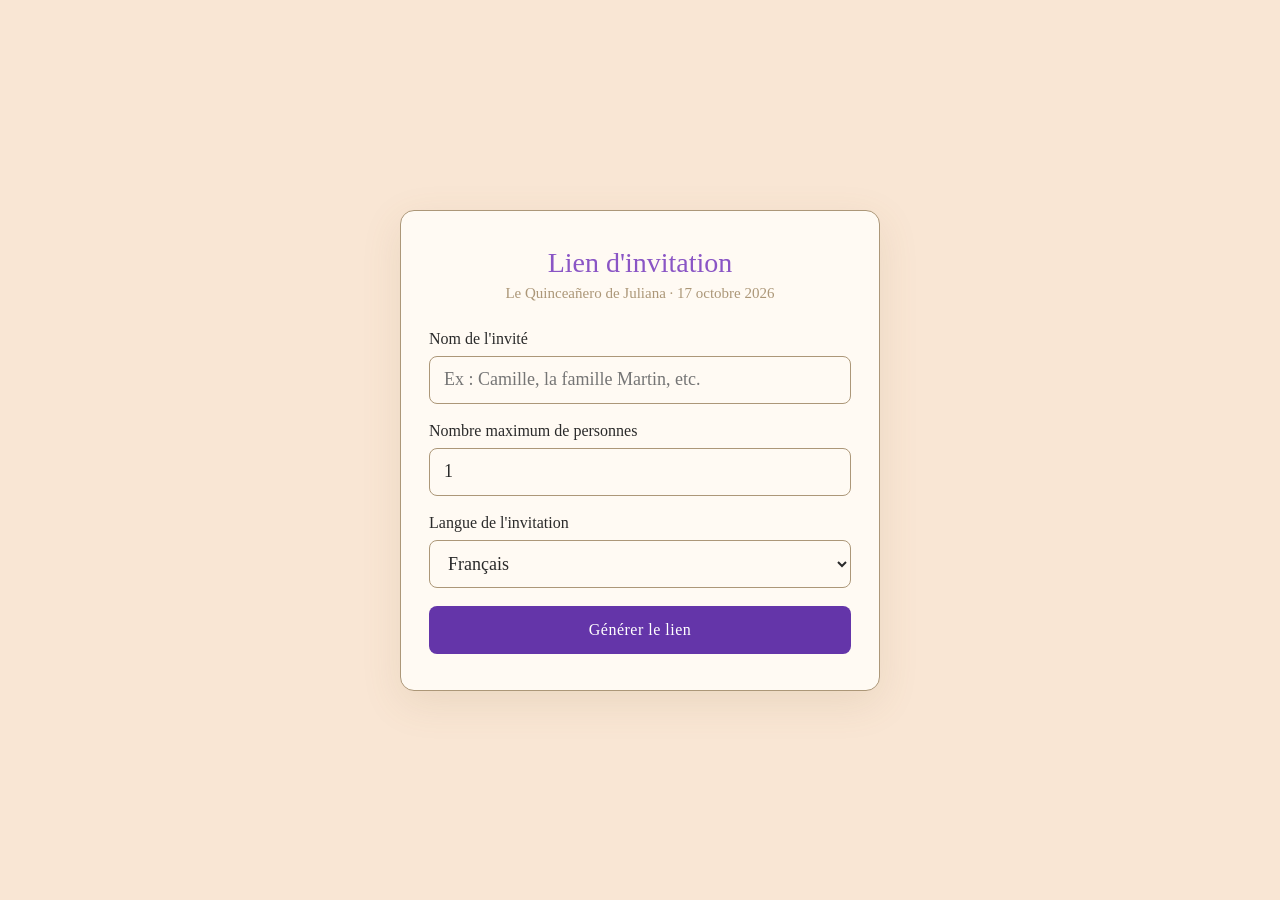
<file: share.html>
<!DOCTYPE html>
<html lang="fr">
<head>
  <meta charset="utf-8">
  <meta name="viewport" content="width=device-width, initial-scale=1.0">
  <meta name="robots" content="noindex, nofollow">
  <title>Générer un lien d'invitation · Le Quinceañero de Juliana</title>
  <link rel="icon" type="image/png" href="./assets/img/tild3263-3561-4339-a533-643564366236-ic_baseline-place_1.png">
  <style>
    :root{
      --bg:#f9e6d4;
      --card:#fffaf3;
      --accent:#ac9778;
      --accent-dark:#8A55C5;
      --btn:#6435A9;
      --btn-hover:#616b47;
      --text:#2a2a2a;
    }
    *{box-sizing:border-box;}
    body{
      margin:0;
      min-height:100vh;
      display:flex;
      align-items:center;
      justify-content:center;
      padding:24px;
      background:var(--bg);
      color:var(--text);
      font-family:'Ovo',Georgia,'Times New Roman',serif;
    }
    .card{
      width:100%;
      max-width:480px;
      background:var(--card);
      border:1px solid var(--accent);
      border-radius:14px;
      padding:36px 28px;
      box-shadow:0 12px 40px rgba(134,103,57,.12);
    }
    h1{
      margin:0 0 6px;
      text-align:center;
      font-size:28px;
      font-weight:500;
      color:var(--accent-dark);
    }
    .subtitle{
      margin:0 0 28px;
      text-align:center;
      font-size:15px;
      color:var(--accent);
    }
    label{
      display:block;
      margin-bottom:8px;
      font-size:16px;
      color:var(--text);
    }
    input[type="text"],
    input[type="number"],
    select{
      width:100%;
      height:48px;
      padding:0 14px;
      font-size:18px;
      font-family:inherit;
      color:var(--text);
      background:transparent;
      border:1px solid var(--accent);
      border-radius:8px;
      outline:none;
    }
    input[type="text"]:focus,
    input[type="number"]:focus,
    select:focus{border-color:var(--accent-dark);}
    .field + .field{margin-top:18px;}
    button{
      font-family:inherit;
      cursor:pointer;
      border:none;
      border-radius:8px;
      transition:background-color .15s ease-in-out,opacity .15s;
    }
    .btn-primary{
      width:100%;
      height:48px;
      margin-top:18px;
      font-size:16px;
      letter-spacing:.5px;
      color:#fff;
      background:var(--btn);
    }
    .btn-primary:hover{background:var(--btn-hover);}
    .btn-primary:disabled{opacity:.5;cursor:not-allowed;}
    .result{
      margin-top:26px;
      display:none;
    }
    .result.show{display:block;}
    .result-link{
      display:flex;
      gap:8px;
      margin-top:8px;
    }
    .result-link input{
      flex:1 1 auto;
      min-width:0;
      height:44px;
      padding:0 12px;
      font-size:14px;
      font-family:inherit;
      color:var(--accent-dark);
      background:#fff;
      border:1px solid var(--accent);
      border-radius:8px;
    }
    .btn-copy{
      flex:0 0 auto;
      height:44px;
      padding:0 16px;
      font-size:14px;
      color:#fff;
      background:var(--accent);
    }
    .btn-copy:hover{background:var(--accent-dark);}
    .btn-wa{
      display:flex;
      align-items:center;
      justify-content:center;
      gap:8px;
      width:100%;
      height:46px;
      margin-top:10px;
      font-size:15px;
      color:#fff;
      background:#25d366;
      text-decoration:none;
      border-radius:8px;
    }
    .btn-wa:hover{background:#1fb457;}
    .hint{
      margin-top:10px;
      font-size:13px;
      color:var(--accent);
      min-height:16px;
    }
    .error{color:#c0392b;}
  </style>
</head>
<body>
  <div class="card">
    <h1>Lien d'invitation</h1>
    <p class="subtitle">Le Quinceañero de Juliana · 17 octobre 2026</p>

    <div class="field">
      <label for="guest">Nom de l'invité</label>
      <input type="text" id="guest" placeholder="Ex : Camille, la famille Martin, etc." autocomplete="off">
    </div>

    <div class="field">
      <label for="max-guests">Nombre maximum de personnes</label>
      <input type="number" id="max-guests" min="1" step="1" value="1" inputmode="numeric">
    </div>

    <div class="field">
      <label for="language">Langue de l'invitation</label>
      <select id="language">
        <option value="fr">Français</option>
        <option value="es">Español</option>
      </select>
    </div>

    <button type="button" class="btn-primary" id="generate">Générer le lien</button>

    <div class="result" id="result">
      <label for="link" id="link-label">Lien à envoyer</label>
      <div class="result-link">
        <input type="text" id="link" readonly>
        <button type="button" class="btn-copy" id="copy">Copier</button>
      </div>
      <a class="btn-wa" id="whatsapp" href="#" target="_blank" rel="noopener">Envoyer via WhatsApp</a>
      <div class="hint" id="hint"></div>
    </div>
  </div>

  <script>
    (function(){
      var guest=document.getElementById('guest');
      var maxGuestsInput=document.getElementById('max-guests');
      var languageInput=document.getElementById('language');
      var generate=document.getElementById('generate');
      var result=document.getElementById('result');
      var linkInput=document.getElementById('link');
      var copyBtn=document.getElementById('copy');
      var whatsapp=document.getElementById('whatsapp');
      var hint=document.getElementById('hint');
      var linkLabel=document.getElementById('link-label');

      function buildLink(name,maxGuests,language){
        var base=location.origin&&location.origin!=='null'?location.origin:location.href.replace(/\/[^\/]*$/,'');
        return base+'/?name='+encodeURIComponent(name)+'&maxGuests='+maxGuests+'&lang='+language;
      }

      function doGenerate(){
        var name=guest.value.trim();
        var maxGuests=Number(maxGuestsInput.value);
        var language=languageInput.value==='es'?'es':'fr';
        hint.className='hint';
        if(!name){
          hint.className='hint error';
          hint.textContent='Veuillez saisir un nom.';
          result.className='result';
          return;
        }
        if(!Number.isInteger(maxGuests)||maxGuests<1){
          hint.className='hint error';
          hint.textContent='Veuillez saisir un nombre maximum valide (au moins 1).';
          result.className='result';
          return;
        }
        var url=buildLink(name,maxGuests,language);
        linkInput.value=url;
        var nameEsc=name.replace(/&/g,'&amp;').replace(/</g,'&lt;').replace(/>/g,'&gt;');
        linkLabel.innerHTML='Lien de l\'invitation de <strong>'+nameEsc+'</strong> ('+maxGuests+' personne'+(maxGuests>1?'s':'')+' maximum) à envoyer';
        var msg=language==='es'
          ? 'Hola '+name+', te invitamos a celebrar el Quinceañero de Juliana. Esta invitación es válida para un máximo de '+maxGuests+' persona'+(maxGuests>1?'s':'')+'. Aquí tienes tu invitación: '+url
          : 'Bonjour '+name+', vous êtes invité(e) à célébrer le Quinceañero de Juliana. Cette invitation est valable pour '+maxGuests+' personne'+(maxGuests>1?'s':'')+' maximum. Voici votre invitation : '+url;
        whatsapp.href='https://wa.me/?text='+encodeURIComponent(msg);
        result.className='result show';
        guest.value='';
        hint.textContent='';
      }

      generate.addEventListener('click',doGenerate);
      guest.addEventListener('keydown',function(e){if(e.key==='Enter')doGenerate();});
      maxGuestsInput.addEventListener('keydown',function(e){if(e.key==='Enter')doGenerate();});

      copyBtn.addEventListener('click',function(){
        linkInput.select();
        linkInput.setSelectionRange(0,99999);
        var done=function(){hint.className='hint';hint.textContent='Lien copié !';};
        if(navigator.clipboard&&navigator.clipboard.writeText){
          navigator.clipboard.writeText(linkInput.value).then(done).catch(function(){try{document.execCommand('copy');done();}catch(e){}});
        }else{
          try{document.execCommand('copy');done();}catch(e){}
        }
      });
    })();
  </script>
</body>
</html>
</file>
<file: assets/css/custom.css>
.t396 .t-animate[data-animate-style="fadein"],.t396 .t-animate[data-animate-style="fadeinup"],.t396 .t-animate[data-animate-style="fadeindown"],.t396 .t-animate[data-animate-style="fadeinleft"],.t396 .t-animate[data-animate-style="fadeinright"],.t396 .t-animate[data-animate-style="zoomin"],.t396 .t-animate[data-animate-style="zoomout"] {opacity: 0;-webkit-transition-property: opacity, transform;transition-property: opacity, transform;-webkit-transition-duration: 1s;transition-duration: 1s;-webkit-transition-timing-function: cubic-bezier(0.19, 1, 0.22, 1);transition-timing-function: cubic-bezier(0.19, 1, 0.22, 1);-webkit-backface-visibility: hidden;backface-visibility: hidden;}@media screen and (min-width: 960px) and (max-width: 1199px) {.t396 .t-animate[data-animate-style-res-960="fadein"],.t396 .t-animate[data-animate-style-res-960="fadeinup"],.t396 .t-animate[data-animate-style-res-960="fadeindown"],.t396 .t-animate[data-animate-style-res-960="fadeinleft"],.t396 .t-animate[data-animate-style-res-960="fadeinright"],.t396 .t-animate[data-animate-style-res-960="zoomin"],.t396 .t-animate[data-animate-style-res-960="zoomout"] {opacity: 0;-webkit-transition-property: opacity, transform;transition-property: opacity, transform;-webkit-transition-duration: 1s;transition-duration: 1s;-webkit-transition-timing-function: cubic-bezier(0.19, 1, 0.22, 1);transition-timing-function: cubic-bezier(0.19, 1, 0.22, 1);-webkit-backface-visibility: hidden;backface-visibility: hidden;}}@media screen and (min-width: 640px) and (max-width: 959px) {.t396 .t-animate[data-animate-style-res-640="fadein"],.t396 .t-animate[data-animate-style-res-640="fadeinup"],.t396 .t-animate[data-animate-style-res-640="fadeindown"],.t396 .t-animate[data-animate-style-res-640="fadeinleft"],.t396 .t-animate[data-animate-style-res-640="fadeinright"],.t396 .t-animate[data-animate-style-res-640="zoomin"],.t396 .t-animate[data-animate-style-res-640="zoomout"] {opacity: 0;-webkit-transition-property: opacity, transform;transition-property: opacity, transform;-webkit-transition-duration: 1s;transition-duration: 1s;-webkit-transition-timing-function: cubic-bezier(0.19, 1, 0.22, 1);transition-timing-function: cubic-bezier(0.19, 1, 0.22, 1);-webkit-backface-visibility: hidden;backface-visibility: hidden;}}@media screen and (min-width: 480px) and (max-width: 639px) {.t396 .t-animate[data-animate-style-res-480="fadein"],.t396 .t-animate[data-animate-style-res-480="fadeinup"],.t396 .t-animate[data-animate-style-res-480="fadeindown"],.t396 .t-animate[data-animate-style-res-480="fadeinleft"],.t396 .t-animate[data-animate-style-res-480="fadeinright"],.t396 .t-animate[data-animate-style-res-480="zoomin"],.t396 .t-animate[data-animate-style-res-480="zoomout"] {opacity: 0;-webkit-transition-property: opacity, transform;transition-property: opacity, transform;-webkit-transition-duration: 1s;transition-duration: 1s;-webkit-transition-timing-function: cubic-bezier(0.19, 1, 0.22, 1);transition-timing-function: cubic-bezier(0.19, 1, 0.22, 1);-webkit-backface-visibility: hidden;backface-visibility: hidden;}}@media screen and (max-width: 479px) {.t396 .t-animate[data-animate-style-res-320="fadein"],.t396 .t-animate[data-animate-style-res-320="fadeinup"],.t396 .t-animate[data-animate-style-res-320="fadeindown"],.t396 .t-animate[data-animate-style-res-320="fadeinleft"],.t396 .t-animate[data-animate-style-res-320="fadeinright"],.t396 .t-animate[data-animate-style-res-320="zoomin"],.t396 .t-animate[data-animate-style-res-320="zoomout"] {opacity: 0;-webkit-transition-property: opacity, transform;transition-property: opacity, transform;-webkit-transition-duration: 1s;transition-duration: 1s;-webkit-transition-timing-function: cubic-bezier(0.19, 1, 0.22, 1);transition-timing-function: cubic-bezier(0.19, 1, 0.22, 1);-webkit-backface-visibility: hidden;backface-visibility: hidden;}}.t396 .t-title.t-animate {-webkit-transition-duration: 1.2s;transition-duration: 1.2s;}.t396 .t-descr.t-animate,.t396 .t-uptitle.t-animate,.t396 .t-subtitle.t-animate,.t396 .t-text.t-animate {-webkit-transition-duration: 0.7s;transition-duration: 0.7s;}.t396 .t-item.t-animate {-webkit-transition-duration: 0.5s;transition-duration: 0.5s;}.t396 .t-animate[data-animate-style="fadein"] {opacity: 0;transform: none;}@media screen and (min-width: 960px) and (max-width: 1199px) {#allrecords .t396 .t-animate[data-animate-style-res-960="fadein"] {opacity: 0;transform: none;}}@media screen and (min-width: 640px) and (max-width: 959px) {#allrecords .t396 .t-animate[data-animate-style-res-640="fadein"] {opacity: 0;transform: none;}}@media screen and (min-width: 480px) and (max-width: 639px) {#allrecords .t396 .t-animate[data-animate-style-res-480="fadein"] {opacity: 0;transform: none;}}@media screen and (max-width: 479px) {#allrecords .t396 .t-animate[data-animate-style-res-320="fadein"] {opacity: 0;transform: none;}}.t396 .t-animate_started[data-animate-style="fadein"] {opacity: 1;}@media screen and (min-width: 960px) and (max-width: 1199px) {#allrecords .t396 .t-animate_started[data-animate-style-res-960="fadein"] {opacity: 1;}}@media screen and (min-width: 640px) and (max-width: 959px) {#allrecords .t396 .t-animate_started[data-animate-style-res-640="fadein"] {opacity: 1;}}@media screen and (min-width: 480px) and (max-width: 639px) {#allrecords .t396 .t-animate_started[data-animate-style-res-480="fadein"] {opacity: 1;}}@media screen and (max-width: 479px) {#allrecords .t396 .t-animate_started[data-animate-style-res-320="fadein"] {opacity: 1;}}.t396 .t-animate[data-animate-style="fadeinup"] {-webkit-transform: translate(0, 100px);transform: translate(0, 100px);}@media screen and (min-width: 960px) and (max-width: 1199px) {#allrecords .t396 .t-animate[data-animate-style-res-960="fadeinup"] {-webkit-transform: translate(0, 100px);transform: translate(0, 100px);}}@media screen and (min-width: 640px) and (max-width: 959px) {#allrecords .t396 .t-animate[data-animate-style-res-640="fadeinup"] {-webkit-transform: translate(0, 100px);transform: translate(0, 100px);}}@media screen and (min-width: 480px) and (max-width: 639px) {#allrecords .t396 .t-animate[data-animate-style-res-480="fadeinup"] {-webkit-transform: translate(0, 100px);transform: translate(0, 100px);}}@media screen and (max-width: 479px) {#allrecords .t396 .t-animate[data-animate-style-res-320="fadeinup"] {-webkit-transform: translate(0, 100px);transform: translate(0, 100px);}}.t396 .t-animate_started[data-animate-style="fadeinup"] {opacity: 1;-webkit-transform: none;transform: none;}@media screen and (min-width: 960px) and (max-width: 1199px) {#allrecords .t396 .t-animate_started[data-animate-style-res-960="fadeinup"] {opacity: 1;-webkit-transform: none;transform: none;}}@media screen and (min-width: 640px) and (max-width: 959px) {#allrecords .t396 .t-animate_started[data-animate-style-res-640="fadeinup"] {opacity: 1;-webkit-transform: none;transform: none;}}@media screen and (min-width: 480px) and (max-width: 639px) {#allrecords .t396 .t-animate_started[data-animate-style-res-480="fadeinup"] {opacity: 1;-webkit-transform: none;transform: none;}}@media screen and (max-width: 479px) {#allrecords .t396 .t-animate_started[data-animate-style-res-320="fadeinup"] {opacity: 1;-webkit-transform: none;transform: none;}}.t396 .t-animate[data-animate-style="fadeindown"] {-webkit-transform: translate(0, -100px);transform: translate(0, -100px);}@media screen and (min-width: 960px) and (max-width: 1199px) {#allrecords .t396 .t-animate[data-animate-style-res-960="fadeindown"] {-webkit-transform: translate(0, -100px);transform: translate(0, -100px);}}@media screen and (min-width: 640px) and (max-width: 959px) {#allrecords .t396 .t-animate[data-animate-style-res-640="fadeindown"] {-webkit-transform: translate(0, -100px);transform: translate(0, -100px);}}@media screen and (min-width: 480px) and (max-width: 639px) {#allrecords .t396 .t-animate[data-animate-style-res-480="fadeindown"] {-webkit-transform: translate(0, -100px);transform: translate(0, -100px);}}@media screen and (max-width: 479px) {#allrecords .t396 .t-animate[data-animate-style-res-320="fadeindown"] {-webkit-transform: translate(0, -100px);transform: translate(0, -100px);}}.t396 .t-animate_started[data-animate-style="fadeindown"] {opacity: 1;-webkit-transform: none;transform: none;}@media screen and (min-width: 960px) and (max-width: 1199px) {#allrecords .t396 .t-animate_started[data-animate-style-res-960="fadeindown"] {opacity: 1;-webkit-transform: none;transform: none;}}@media screen and (min-width: 640px) and (max-width: 959px) {#allrecords .t396 .t-animate_started[data-animate-style-res-640="fadeindown"] {opacity: 1;-webkit-transform: none;transform: none;}}@media screen and (min-width: 480px) and (max-width: 639px) {#allrecords .t396 .t-animate_started[data-animate-style-res-480="fadeindown"] {opacity: 1;-webkit-transform: none;transform: none;}}@media screen and (max-width: 479px) {#allrecords .t396 .t-animate_started[data-animate-style-res-320="fadeindown"] {opacity: 1;-webkit-transform: none;transform: none;}}.t396 .t-animate[data-animate-style="fadeinleft"] {-webkit-transform: translate(100px, 0);transform: translate(100px, 0);}@media screen and (min-width: 960px) and (max-width: 1199px) {#allrecords .t396 .t-animate[data-animate-style-res-960="fadeinleft"] {-webkit-transform: translate(100px, 0);transform: translate(100px, 0);}}@media screen and (min-width: 640px) and (max-width: 959px) {#allrecords .t396 .t-animate[data-animate-style-res-640="fadeinleft"] {-webkit-transform: translate(100px, 0);transform: translate(100px, 0);}}@media screen and (min-width: 480px) and (max-width: 639px) {#allrecords .t396 .t-animate[data-animate-style-res-480="fadeinleft"] {-webkit-transform: translate(100px, 0);transform: translate(100px, 0);}}@media screen and (max-width: 479px) {#allrecords .t396 .t-animate[data-animate-style-res-320="fadeinleft"] {-webkit-transform: translate(100px, 0);transform: translate(100px, 0);}}.t396 .t-animate_started[data-animate-style="fadeinleft"] {opacity: 1;-webkit-transform: none;transform: none;}@media screen and (min-width: 960px) and (max-width: 1199px) {#allrecords .t396 .t-animate_started[data-animate-style-res-960="fadeinleft"] {opacity: 1;-webkit-transform: none;transform: none;}}@media screen and (min-width: 640px) and (max-width: 959px) {#allrecords .t396 .t-animate_started[data-animate-style-res-640="fadeinleft"] {opacity: 1;-webkit-transform: none;transform: none;}}@media screen and (min-width: 480px) and (max-width: 639px) {#allrecords .t396 .t-animate_started[data-animate-style-res-480="fadeinleft"] {opacity: 1;-webkit-transform: none;transform: none;}}@media screen and (max-width: 479px) {#allrecords .t396 .t-animate_started[data-animate-style-res-320="fadeinleft"] {opacity: 1;-webkit-transform: none;transform: none;}}.t396 .t-animate[data-animate-style="fadeinright"] {-webkit-transform: translate(-100px, 0);transform: translate(-100px, 0);}@media screen and (min-width: 960px) and (max-width: 1199px) {#allrecords .t396 .t-animate[data-animate-style-res-960="fadeinright"] {-webkit-transform: translate(-100px, 0);transform: translate(-100px, 0);}}@media screen and (min-width: 640px) and (max-width: 959px) {#allrecords .t396 .t-animate[data-animate-style-res-640="fadeinright"] {-webkit-transform: translate(-100px, 0);transform: translate(-100px, 0);}}@media screen and (min-width: 480px) and (max-width: 639px) {#allrecords .t396 .t-animate[data-animate-style-res-480="fadeinright"] {-webkit-transform: translate(-100px, 0);transform: translate(-100px, 0);}}@media screen and (max-width: 479px) {#allrecords .t396 .t-animate[data-animate-style-res-320="fadeinright"] {-webkit-transform: translate(-100px, 0);transform: translate(-100px, 0);}}.t396 .t-animate_started[data-animate-style="fadeinright"] {opacity: 1;-webkit-transform: none;transform: none;}@media screen and (min-width: 960px) and (max-width: 1199px) {#allrecords .t396 .t-animate_started[data-animate-style-res-960="fadeinright"] {opacity: 1;-webkit-transform: none;transform: none;}}@media screen and (min-width: 640px) and (max-width: 959px) {#allrecords .t396 .t-animate_started[data-animate-style-res-640="fadeinright"] {opacity: 1;-webkit-transform: none;transform: none;}}@media screen and (min-width: 480px) and (max-width: 639px) {#allrecords .t396 .t-animate_started[data-animate-style-res-480="fadeinright"] {opacity: 1;-webkit-transform: none;transform: none;}}@media screen and (max-width: 479px) {#allrecords .t396 .t-animate_started[data-animate-style-res-320="fadeinright"] {opacity: 1;-webkit-transform: none;transform: none;}}.t396 .t-animate[data-animate-style="zoomin"] {-webkit-transform: scale(0.9);transform: scale(0.9);}@media screen and (min-width: 960px) and (max-width: 1199px) {#allrecords .t396 .t-animate[data-animate-style-res-960="zoomin"] {-webkit-transform: scale(0.9);transform: scale(0.9);}}@media screen and (min-width: 640px) and (max-width: 959px) {#allrecords .t396 .t-animate[data-animate-style-res-640="zoomin"] {-webkit-transform: scale(0.9);transform: scale(0.9);}}@media screen and (min-width: 480px) and (max-width: 639px) {#allrecords .t396 .t-animate[data-animate-style-res-480="zoomin"] {-webkit-transform: scale(0.9);transform: scale(0.9);}}@media screen and (max-width: 479px) {#allrecords .t396 .t-animate[data-animate-style-res-320="zoomin"] {-webkit-transform: scale(0.9);transform: scale(0.9);}}.t396 .t-animate_started[data-animate-style="zoomin"] {opacity: 1;-webkit-transform: scale(1);transform: scale(1);}@media screen and (min-width: 960px) and (max-width: 1199px) {#allrecords .t396 .t-animate_started[data-animate-style-res-960="zoomin"] {opacity: 1;-webkit-transform: scale(1);transform: scale(1);}}@media screen and (min-width: 640px) and (max-width: 959px) {#allrecords .t396 .t-animate_started[data-animate-style-res-640="zoomin"] {opacity: 1;-webkit-transform: scale(1);transform: scale(1);}}@media screen and (min-width: 480px) and (max-width: 639px) {#allrecords .t396 .t-animate_started[data-animate-style-res-480="zoomin"] {opacity: 1;-webkit-transform: scale(1);transform: scale(1);}}@media screen and (max-width: 479px) {#allrecords .t396 .t-animate_started[data-animate-style-res-320="zoomin"] {opacity: 1;-webkit-transform: scale(1);transform: scale(1);}}.t396 .t-animate[data-animate-style="zoomout"] {-webkit-transform: scale(1.2);transform: scale(1.2);}@media screen and (min-width: 960px) and (max-width: 1199px) {#allrecords .t396 .t-animate[data-animate-style-res-960="zoomout"] {-webkit-transform: scale(1.2);transform: scale(1.2);}}@media screen and (min-width: 640px) and (max-width: 959px) {#allrecords .t396 .t-animate[data-animate-style-res-640="zoomout"] {-webkit-transform: scale(1.2);transform: scale(1.2);}}@media screen and (min-width: 480px) and (max-width: 639px) {#allrecords .t396 .t-animate[data-animate-style-res-480="zoomout"] {-webkit-transform: scale(1.2);transform: scale(1.2);}}@media screen and (max-width: 479px) {#allrecords .t396 .t-animate[data-animate-style-res-320="zoomout"] {-webkit-transform: scale(1.2);transform: scale(1.2);}}.t396 .t-animate_started[data-animate-style="zoomout"] {opacity: 1;-webkit-transform: scale(1);transform: scale(1);}@media screen and (min-width: 960px) and (max-width: 1199px) {#allrecords .t396 .t-animate_started[data-animate-style-res-960="zoomout"] {opacity: 1;-webkit-transform: scale(1);transform: scale(1);}}@media screen and (min-width: 640px) and (max-width: 959px) {#allrecords .t396 .t-animate_started[data-animate-style-res-640="zoomout"] {opacity: 1;-webkit-transform: scale(1);transform: scale(1);}}@media screen and (min-width: 480px) and (max-width: 639px) {#allrecords .t396 .t-animate_started[data-animate-style-res-480="zoomout"] {opacity: 1;-webkit-transform: scale(1);transform: scale(1);}}@media screen and (max-width: 479px) {#allrecords .t396 .t-animate_started[data-animate-style-res-320="zoomout"] {opacity: 1;-webkit-transform: scale(1);transform: scale(1);}}.t396 .t-animate_started[data-animate-distance],.t396 .t-animate_started[data-animate-scale]{-webkit-transform: none !important;transform: none !important;}@media screen and (min-width: 960px) and (max-width: 1199px) {#allrecords .t396 .t-animate_started[data-animate-distance-res-960],#allrecords .t396 .t-animate_started[data-animate-style-res-960="zoomout"] {-webkit-transform: none !important;transform: none !important;}}@media screen and (min-width: 640px) and (max-width: 959px) {#allrecords .t396 .t-animate_started[data-animate-distance-res-640],#allrecords .t396 .t-animate_started[data-animate-style-res-640="zoomout"] {-webkit-transform: none !important;transform: none !important;}}@media screen and (min-width: 480px) and (max-width: 639px) {#allrecords .t396 .t-animate_started[data-animate-distance-res-480],#allrecords .t396 .t-animate_started[data-animate-style-res-480="zoomout"] {-webkit-transform: none !important;transform: none !important;}}@media screen and (max-width: 479px) {#allrecords .t396 .t-animate_started[data-animate-distance-res-320],#allrecords .t396 .t-animate_started[data-animate-style-res-320="zoomout"] {-webkit-transform: none !important;transform: none !important;}}

div.t-records {opacity: 1;}

#rec2339662043 .t396__artboard {position:absolute;width:100%;z-index:990;}#rec2339662043 .t396__artboard {height:850px;}#rec2339662043 .t396__filter {height:850px;}#rec2339662043 .t396__carrier{height:850px;background-position:center center;background-attachment:scroll;background-size:cover;background-repeat:no-repeat;}@media screen and (max-width:1199px) {#rec2339662043 .t396__artboard,#rec2339662043 .t396__filter,#rec2339662043 .t396__carrier {}#rec2339662043 .t396__filter {}#rec2339662043 .t396__carrier {background-attachment:scroll;}}@media screen and (max-width:959px) {#rec2339662043 .t396__artboard,#rec2339662043 .t396__filter,#rec2339662043 .t396__carrier {}#rec2339662043 .t396__filter {}#rec2339662043 .t396__carrier {background-attachment:scroll;}}@media screen and (max-width:639px) {#rec2339662043 .t396__artboard,#rec2339662043 .t396__filter,#rec2339662043 .t396__carrier {}#rec2339662043 .t396__filter {}#rec2339662043 .t396__carrier {background-attachment:scroll;}}@media screen and (max-width:479px) {#rec2339662043 .t396__artboard,#rec2339662043 .t396__filter,#rec2339662043 .t396__carrier {height:850px;}#rec2339662043 .t396__filter {}#rec2339662043 .t396__carrier {background-attachment:scroll;}}#rec2339662043 .tn-elem[data-elem-id="1773848137949"]{display:block;z-index:3;top:25px;;left:calc(50% - 600px + 421px);;width:867px;height:800px;}#rec2339662043 .tn-elem.t396__elem--anim-hidden[data-elem-id="1773848137949"]{opacity:0;}#rec2339662043 .tn-elem[data-elem-id="1773848137949"] .tn-atom{display:block;height:100%;box-sizing:border-box;border-radius:0px 0px 0px 0px;background-position:center center;border-width:var(--t396-borderwidth,0);border-style:var(--t396-borderstyle,solid);border-color:var(--t396-bordercolor,transparent);transition:background-color var(--t396-speedhover,0s) ease-in-out,color var(--t396-speedhover,0s) ease-in-out,border-color var(--t396-speedhover,0s) ease-in-out,box-shadow var(--t396-shadowshoverspeed,0.2s) ease-in-out;-webkit-transform:rotate(90deg);-moz-transform:rotate(90deg);transform:rotate(90deg);}#rec2339662043 .tn-elem[data-elem-id="1773848137949"] .tn-atom__img{border-radius:0px 0px 0px 0px;object-fit:fill;height:100%;object-position:center center;}@media screen and (max-width:1199px){#rec2339662043 .tn-elem[data-elem-id="1773848137949"]{display:block;left:calc(50% - 480px + 295px);;height:800px;}}@media screen and (max-width:959px){#rec2339662043 .tn-elem[data-elem-id="1773848137949"]{display:block;left:calc(50% - 320px + 135px);;height:800px;}}@media screen and (max-width:639px){#rec2339662043 .tn-elem[data-elem-id="1773848137949"]{display:block;left:calc(50% - 240px + 55px);;height:800px;}}@media screen and (max-width:479px){#rec2339662043 .tn-elem[data-elem-id="1773848137949"]{display:block;top:83px;;left:calc(50% - 160px + -75px);;width:856px;height:684px;}}#rec2339662043 .tn-elem[data-elem-id="1780755508216000001"]{display:block;z-index:3;top:25px;;left:calc(50% - 600px + -87px);;width:867px;height:800px;}#rec2339662043 .tn-elem.t396__elem--anim-hidden[data-elem-id="1780755508216000001"]{opacity:0;}#rec2339662043 .tn-elem[data-elem-id="1780755508216000001"] .tn-atom{display:block;height:100%;box-sizing:border-box;border-radius:0px 0px 0px 0px;background-position:center center;border-width:var(--t396-borderwidth,0);border-style:var(--t396-borderstyle,solid);border-color:var(--t396-bordercolor,transparent);transition:background-color var(--t396-speedhover,0s) ease-in-out,color var(--t396-speedhover,0s) ease-in-out,border-color var(--t396-speedhover,0s) ease-in-out,box-shadow var(--t396-shadowshoverspeed,0.2s) ease-in-out;-webkit-transform:rotate(270deg);-moz-transform:rotate(270deg);transform:rotate(270deg);}#rec2339662043 .tn-elem[data-elem-id="1780755508216000001"] .tn-atom__img{border-radius:0px 0px 0px 0px;object-fit:fill;height:100%;object-position:center center;}@media screen and (max-width:1199px){#rec2339662043 .tn-elem[data-elem-id="1780755508216000001"]{display:block;left:calc(50% - 480px + -205px);;height:800px;}}@media screen and (max-width:959px){#rec2339662043 .tn-elem[data-elem-id="1780755508216000001"]{display:block;left:calc(50% - 320px + -360px);;height:800px;}}@media screen and (max-width:639px){#rec2339662043 .tn-elem[data-elem-id="1780755508216000001"]{display:block;left:calc(50% - 240px + -441px);;height:800px;}}@media screen and (max-width:479px){#rec2339662043 .tn-elem[data-elem-id="1780755508216000001"]{display:block;top:105px;;left:calc(50% - 160px + -475px);;width:856px;height:640px;}}#rec2339662043 .tn-elem[data-elem-id="1773847988093"]{display:block;z-index:3;top:221px;;left:calc(50% - 600px + 100px);;width:1000px;height:785px;}#rec2339662043 .tn-elem.t396__elem--anim-hidden[data-elem-id="1773847988093"]{opacity:0;}#rec2339662043 .tn-elem[data-elem-id="1773847988093"] .tn-atom{display:block;height:100%;box-sizing:border-box;border-radius:0px 0px 0px 0px;background-position:center center;border-width:var(--t396-borderwidth,0);border-style:var(--t396-borderstyle,solid);border-color:var(--t396-bordercolor,transparent);transition:background-color var(--t396-speedhover,0s) ease-in-out,color var(--t396-speedhover,0s) ease-in-out,border-color var(--t396-speedhover,0s) ease-in-out,box-shadow var(--t396-shadowshoverspeed,0.2s) ease-in-out;-webkit-transform:rotate(180deg);-moz-transform:rotate(180deg);transform:rotate(180deg);}#rec2339662043 .tn-elem[data-elem-id="1773847988093"] .tn-atom__img{border-radius:0px 0px 0px 0px;object-fit:fill;height:100%;object-position:center center;}@media screen and (max-width:1199px){#rec2339662043 .tn-elem[data-elem-id="1773847988093"]{display:block;left:calc(50% - 480px + -25px);;height:785px;}}@media screen and (max-width:959px){#rec2339662043 .tn-elem[data-elem-id="1773847988093"]{display:block;left:calc(50% - 320px + -185px);;height:785px;}}@media screen and (max-width:639px){#rec2339662043 .tn-elem[data-elem-id="1773847988093"]{display:block;left:calc(50% - 240px + -265px);;height:785px;}}@media screen and (max-width:479px){#rec2339662043 .tn-elem[data-elem-id="1773847988093"]{display:block;left:calc(50% - 160px + -247px);;width:815px;height:787px;}}#rec2339662043 .tn-elem[data-elem-id="1773847892509"]{display:block;z-index:3;top:-98px;;left:calc(50% - 600px + 105px);;width:991px;height:583px;}#rec2339662043 .tn-elem.t396__elem--anim-hidden[data-elem-id="1773847892509"]{opacity:0;}#rec2339662043 .tn-elem[data-elem-id="1773847892509"] .tn-atom{display:block;height:100%;box-sizing:border-box;border-radius:0px 0px 0px 0px;background-position:center center;border-width:var(--t396-borderwidth,0);border-style:var(--t396-borderstyle,solid);border-color:var(--t396-bordercolor,transparent);transition:background-color var(--t396-speedhover,0s) ease-in-out,color var(--t396-speedhover,0s) ease-in-out,border-color var(--t396-speedhover,0s) ease-in-out,box-shadow var(--t396-shadowshoverspeed,0.2s) ease-in-out;}#rec2339662043 .tn-elem[data-elem-id="1773847892509"] .tn-atom__img{border-radius:0px 0px 0px 0px;object-fit:fill;height:100%;object-position:center center;}@media screen and (max-width:1199px){#rec2339662043 .tn-elem[data-elem-id="1773847892509"]{display:block;top:-102px;;left:calc(50% - 480px + -15px);;height:586px;}}@media screen and (max-width:959px){#rec2339662043 .tn-elem[data-elem-id="1773847892509"]{display:block;top:-116px;;left:calc(50% - 320px + -175px);;height:593px;}}@media screen and (max-width:639px){#rec2339662043 .tn-elem[data-elem-id="1773847892509"]{display:block;left:calc(50% - 240px + -255px);;width:992px;height:598px;}}@media screen and (max-width:479px){#rec2339662043 .tn-elem[data-elem-id="1773847892509"]{display:block;top:-99px;;left:calc(50% - 160px + -244px);;width:807px;height:569px;}}#rec2339662043 .tn-elem[data-elem-id="1779615926470000001"]{z-index:3;top:510px;;left:calc(50% - 600px + 506px);;width:188px;height:auto;}#rec2339662043 .tn-elem.t396__elem--anim-hidden[data-elem-id="1779615926470000001"]{opacity:0;}#rec2339662043 .tn-elem[data-elem-id="1779615926470000001"] .tn-atom{border-radius:0px 0px 0px 0px;background-position:center center;border-width:var(--t396-borderwidth,0);border-style:var(--t396-borderstyle,solid);border-color:var(--t396-bordercolor,transparent);transition:background-color var(--t396-speedhover,0s) ease-in-out,color var(--t396-speedhover,0s) ease-in-out,border-color var(--t396-speedhover,0s) ease-in-out,box-shadow var(--t396-shadowshoverspeed,0.2s) ease-in-out;}#rec2339662043 .tn-elem[data-elem-id="1779615926470000001"] .tn-atom__img{border-radius:0px 0px 0px 0px;object-position:center center;}@media screen and (max-width:1199px){#rec2339662043 .tn-elem[data-elem-id="1779615926470000001"]{display:table;left:calc(50% - 480px + 386px);;height:auto;}}@media screen and (max-width:959px){#rec2339662043 .tn-elem[data-elem-id="1779615926470000001"]{display:table;left:calc(50% - 320px + 226px);;height:auto;}}@media screen and (max-width:639px){#rec2339662043 .tn-elem[data-elem-id="1779615926470000001"]{display:table;left:calc(50% - 240px + 146px);;height:auto;}}@media screen and (max-width:479px){#rec2339662043 .tn-elem[data-elem-id="1779615926470000001"]{display:table;left:calc(50% - 160px + 66px);;height:auto;}}#rec2339662043 .tn-elem[data-elem-id="1773847037346"]{z-index:3;top:310px;;left:calc(50% - 600px + 520px);;width:160px;height:auto;}#rec2339662043 .tn-elem.t396__elem--anim-hidden[data-elem-id="1773847037346"]{opacity:0;}#rec2339662043 .tn-elem[data-elem-id="1773847037346"] .tn-atom{border-radius:0px 0px 0px 0px;background-position:center center;border-width:var(--t396-borderwidth,0);border-style:var(--t396-borderstyle,solid);border-color:var(--t396-bordercolor,transparent);transition:background-color var(--t396-speedhover,0s) ease-in-out,color var(--t396-speedhover,0s) ease-in-out,border-color var(--t396-speedhover,0s) ease-in-out,box-shadow var(--t396-shadowshoverspeed,0.2s) ease-in-out;}#rec2339662043 .tn-elem[data-elem-id="1773847037346"] .tn-atom__img{border-radius:0px 0px 0px 0px;object-position:center center;}@media screen and (max-width:1199px){#rec2339662043 .tn-elem[data-elem-id="1773847037346"]{display:table;left:calc(50% - 480px + 400px);;height:auto;}}@media screen and (max-width:959px){#rec2339662043 .tn-elem[data-elem-id="1773847037346"]{display:table;left:calc(50% - 320px + 235px);;height:auto;}}@media screen and (max-width:639px){#rec2339662043 .tn-elem[data-elem-id="1773847037346"]{display:table;left:calc(50% - 240px + 155px);;height:auto;}}@media screen and (max-width:479px){#rec2339662043 .tn-elem[data-elem-id="1773847037346"]{display:table;left:calc(50% - 160px + 80px);;height:auto;}}#rec2339662043 .tn-elem[data-elem-id="1777183175514000001"]{color:#8A55C5;text-align:center;z-index:3;top:468px;;left:calc(50% - 600px + 492px);;width:217px;height:auto;}#rec2339662043 .tn-elem.t396__elem--anim-hidden[data-elem-id="1777183175514000001"]{opacity:0;}#rec2339662043 .tn-elem[data-elem-id="1777183175514000001"] .tn-atom{vertical-align:middle;color:#8A55C5;font-size:20px;font-family:var(--t-text-font,Arial);line-height:1.55;font-weight:400;background-position:center center;border-width:var(--t396-borderwidth,0);border-style:var(--t396-borderstyle,solid);border-color:var(--t396-bordercolor,transparent);transition:background-color var(--t396-speedhover,0s) ease-in-out,color var(--t396-speedhover,0s) ease-in-out,border-color var(--t396-speedhover,0s) ease-in-out,box-shadow var(--t396-shadowshoverspeed,0.2s) ease-in-out;--t396-shadow-text-opacity:100%;text-shadow:var(--t396-shadow-text-x,0px) var(--t396-shadow-text-y,0px) var(--t396-shadow-text-blur,0px) rgba(var(--t396-shadow-text-color),var(--t396-shadow-text-opacity,100%));}@media screen and (max-width:1199px){#rec2339662043 .tn-elem[data-elem-id="1777183175514000001"]{display:table;left:calc(50% - 480px + 372px);;width:px;height:auto;}#rec2339662043 .tn-elem[data-elem-id="1777183175514000001"] .tn-atom{white-space:normal;background-size:cover;}}@media screen and (max-width:959px){#rec2339662043 .tn-elem[data-elem-id="1777183175514000001"]{display:table;left:calc(50% - 320px + 212px);;width:px;height:auto;}#rec2339662043 .tn-elem[data-elem-id="1777183175514000001"] .tn-atom{white-space:normal;background-size:cover;}}@media screen and (max-width:639px){#rec2339662043 .tn-elem[data-elem-id="1777183175514000001"]{display:table;left:calc(50% - 240px + 132px);;width:px;height:auto;}#rec2339662043 .tn-elem[data-elem-id="1777183175514000001"] .tn-atom{white-space:normal;background-size:cover;}}@media screen and (max-width:479px){#rec2339662043 .tn-elem[data-elem-id="1777183175514000001"]{display:table;left:calc(50% - 160px + 52px);;width:px;height:auto;}#rec2339662043 .tn-elem[data-elem-id="1777183175514000001"] .tn-atom{white-space:normal;background-size:cover;}}

#rec2339662063 .t396__artboard {height:782px;background-color:#f9e6d4;}#rec2339662063 .t396__filter {height:782px;}#rec2339662063 .t396__carrier{height:782px;background-position:center center;background-attachment:scroll;background-size:cover;background-repeat:no-repeat;}@media screen and (max-width:1199px) {#rec2339662063 .t396__artboard,#rec2339662063 .t396__filter,#rec2339662063 .t396__carrier {}#rec2339662063 .t396__filter {}#rec2339662063 .t396__carrier {background-attachment:scroll;}}@media screen and (max-width:959px) {#rec2339662063 .t396__artboard,#rec2339662063 .t396__filter,#rec2339662063 .t396__carrier {}#rec2339662063 .t396__filter {}#rec2339662063 .t396__carrier {background-attachment:scroll;}}@media screen and (max-width:639px) {#rec2339662063 .t396__artboard,#rec2339662063 .t396__filter,#rec2339662063 .t396__carrier {}#rec2339662063 .t396__filter {}#rec2339662063 .t396__carrier {background-attachment:scroll;}}@media screen and (max-width:479px) {#rec2339662063 .t396__artboard,#rec2339662063 .t396__filter,#rec2339662063 .t396__carrier {}#rec2339662063 .t396__filter {}#rec2339662063 .t396__carrier {background-attachment:scroll;}}#rec2339662063 .tn-elem[data-elem-id="1776948113983"]{z-index:3;top:0px;;left:calc(50% - 600px + 380px);;width:440px;height:782px;}#rec2339662063 .tn-elem[data-elem-id="1776948113983"] .tn-atom{background-position:center center;border-width:var(--t396-borderwidth,0);border-style:var(--t396-borderstyle,solid);border-color:var(--t396-bordercolor,transparent);transition:background-color var(--t396-speedhover,0s) ease-in-out,color var(--t396-speedhover,0s) ease-in-out,border-color var(--t396-speedhover,0s) ease-in-out,box-shadow var(--t396-shadowshoverspeed,0.2s) ease-in-out;}@media screen and (max-width:1199px){#rec2339662063 .tn-elem[data-elem-id="1776948113983"]{display:table;left:calc(50% - 480px + 260px);;}}@media screen and (max-width:959px){#rec2339662063 .tn-elem[data-elem-id="1776948113983"]{display:table;left:calc(50% - 320px + 100px);;}}@media screen and (max-width:639px){#rec2339662063 .tn-elem[data-elem-id="1776948113983"]{display:table;left:calc(50% - 240px + 20px);;}}@media screen and (max-width:479px){#rec2339662063 .tn-elem[data-elem-id="1776948113983"]{display:table;left:calc(50% - 160px + -60px);;}}#rec2339662063 .tn-elem[data-elem-id="1710510612702"]{z-index:3;top:90px;;left:calc(50% - 600px + 93px);;width:8px;height:auto;}#rec2339662063 .tn-elem[data-elem-id="1710510612702"] .tn-atom{background-position:center center;border-width:var(--t396-borderwidth,0);border-style:var(--t396-borderstyle,solid);border-color:var(--t396-bordercolor,transparent);transition:background-color var(--t396-speedhover,0s) ease-in-out,color var(--t396-speedhover,0s) ease-in-out,border-color var(--t396-speedhover,0s) ease-in-out,box-shadow var(--t396-shadowshoverspeed,0.2s) ease-in-out;}#rec2339662063 .tn-elem[data-elem-id="1710510612702"] .tn-atom__vector svg{display:block;}@media screen and (max-width:1199px){#rec2339662063 .tn-elem[data-elem-id="1710510612702"]{display:table;height:auto;}}@media screen and (max-width:959px){#rec2339662063 .tn-elem[data-elem-id="1710510612702"]{display:table;height:auto;}}@media screen and (max-width:639px){#rec2339662063 .tn-elem[data-elem-id="1710510612702"]{display:table;height:auto;}}@media screen and (max-width:479px){#rec2339662063 .tn-elem[data-elem-id="1710510612702"]{display:table;height:auto;}}#rec2339662063 .tn-elem[data-elem-id="1779566247730000001"]{color:#8A55C5;text-align:center;z-index:3;top:334px;;left:calc(50% - 600px + 320px);;width:560px;height:auto;}#rec2339662063 .tn-elem[data-elem-id="1779566247730000001"] .tn-atom{vertical-align:middle;color:#8A55C5;font-size:59px;font-family:'newtemplate',Arial,sans-serif;line-height:0.42;font-weight:500;background-position:center center;border-width:var(--t396-borderwidth,0);border-style:var(--t396-borderstyle,solid);border-color:var(--t396-bordercolor,transparent);transition:background-color var(--t396-speedhover,0s) ease-in-out,color var(--t396-speedhover,0s) ease-in-out,border-color var(--t396-speedhover,0s) ease-in-out,box-shadow var(--t396-shadowshoverspeed,0.2s) ease-in-out;--t396-shadow-text-opacity:100%;text-shadow:var(--t396-shadow-text-x,0px) var(--t396-shadow-text-y,0px) var(--t396-shadow-text-blur,0px) rgba(var(--t396-shadow-text-color),var(--t396-shadow-text-opacity,100%));}@media screen and (max-width:1199px){#rec2339662063 .tn-elem[data-elem-id="1779566247730000001"]{display:table;left:calc(50% - 480px + 202px);;width:px;height:auto;}#rec2339662063 .tn-elem[data-elem-id="1779566247730000001"] .tn-atom{white-space:normal;background-size:cover;}}@media screen and (max-width:959px){#rec2339662063 .tn-elem[data-elem-id="1779566247730000001"]{display:table;left:calc(50% - 320px + 42px);;width:px;height:auto;}#rec2339662063 .tn-elem[data-elem-id="1779566247730000001"] .tn-atom{white-space:normal;background-size:cover;}}@media screen and (max-width:639px){#rec2339662063 .tn-elem[data-elem-id="1779566247730000001"]{display:table;left:calc(50% - 240px + -38px);;width:px;height:auto;}#rec2339662063 .tn-elem[data-elem-id="1779566247730000001"] .tn-atom{white-space:normal;background-size:cover;}}@media screen and (max-width:479px){#rec2339662063 .tn-elem[data-elem-id="1779566247730000001"]{display:table;top:329px;;left:calc(50% - 160px + -118px);;width:px;height:auto;}#rec2339662063 .tn-elem[data-elem-id="1779566247730000001"] .tn-atom{white-space:normal;font-size:59px;background-size:cover;}}#rec2339662063 .tn-elem[data-elem-id="1779566247730000003"]{color:#8A55C5;text-align:center;z-index:3;top:466px;;left:calc(50% - 600px + 320px);;width:560px;height:37px;}#rec2339662063 .tn-elem[data-elem-id="1779566247730000003"] .tn-atom{vertical-align:middle;color:#8A55C5;font-size:19px;font-family:'newtemplate',Arial,sans-serif;line-height:0.5;font-weight:700;background-position:center center;border-width:var(--t396-borderwidth,0);border-style:var(--t396-borderstyle,solid);border-color:var(--t396-bordercolor,transparent);transition:background-color var(--t396-speedhover,0s) ease-in-out,color var(--t396-speedhover,0s) ease-in-out,border-color var(--t396-speedhover,0s) ease-in-out,box-shadow var(--t396-shadowshoverspeed,0.2s) ease-in-out;--t396-shadow-text-opacity:100%;text-shadow:var(--t396-shadow-text-x,0px) var(--t396-shadow-text-y,0px) var(--t396-shadow-text-blur,0px) rgba(var(--t396-shadow-text-color),var(--t396-shadow-text-opacity,100%));}@media screen and (max-width:1199px){#rec2339662063 .tn-elem[data-elem-id="1779566247730000003"]{display:table;left:calc(50% - 480px + 200px);;width:px;}#rec2339662063 .tn-elem[data-elem-id="1779566247730000003"] .tn-atom{white-space:normal;background-size:cover;}}@media screen and (max-width:959px){#rec2339662063 .tn-elem[data-elem-id="1779566247730000003"]{display:table;left:calc(50% - 320px + 40px);;width:px;}#rec2339662063 .tn-elem[data-elem-id="1779566247730000003"] .tn-atom{white-space:normal;background-size:cover;}}@media screen and (max-width:639px){#rec2339662063 .tn-elem[data-elem-id="1779566247730000003"]{display:table;left:calc(50% - 240px + -40px);;width:px;}#rec2339662063 .tn-elem[data-elem-id="1779566247730000003"] .tn-atom{white-space:normal;background-size:cover;}}@media screen and (max-width:479px){#rec2339662063 .tn-elem[data-elem-id="1779566247730000003"]{display:table;top:464px;;left:calc(50% - 160px + -118px);;width:px;}#rec2339662063 .tn-elem[data-elem-id="1779566247730000003"] .tn-atom{white-space:normal;background-size:cover;}}#rec2339662063 .tn-elem[data-elem-id="1779626065755000001"]{color:#8A55C5;text-align:center;z-index:3;top:491px;;left:calc(50% - 600px + 320px);;width:560px;height:37px;}#rec2339662063 .tn-elem[data-elem-id="1779626065755000001"] .tn-atom{vertical-align:middle;color:#8A55C5;font-size:19px;font-family:'newtemplate',Arial,sans-serif;line-height:0.5;font-weight:700;background-position:center center;border-width:var(--t396-borderwidth,0);border-style:var(--t396-borderstyle,solid);border-color:var(--t396-bordercolor,transparent);transition:background-color var(--t396-speedhover,0s) ease-in-out,color var(--t396-speedhover,0s) ease-in-out,border-color var(--t396-speedhover,0s) ease-in-out,box-shadow var(--t396-shadowshoverspeed,0.2s) ease-in-out;--t396-shadow-text-opacity:100%;text-shadow:var(--t396-shadow-text-x,0px) var(--t396-shadow-text-y,0px) var(--t396-shadow-text-blur,0px) rgba(var(--t396-shadow-text-color),var(--t396-shadow-text-opacity,100%));}@media screen and (max-width:1199px){#rec2339662063 .tn-elem[data-elem-id="1779626065755000001"]{display:table;left:calc(50% - 480px + 200px);;width:px;}#rec2339662063 .tn-elem[data-elem-id="1779626065755000001"] .tn-atom{white-space:normal;background-size:cover;}}@media screen and (max-width:959px){#rec2339662063 .tn-elem[data-elem-id="1779626065755000001"]{display:table;left:calc(50% - 320px + 40px);;width:px;}#rec2339662063 .tn-elem[data-elem-id="1779626065755000001"] .tn-atom{white-space:normal;background-size:cover;}}@media screen and (max-width:639px){#rec2339662063 .tn-elem[data-elem-id="1779626065755000001"]{display:table;left:calc(50% - 240px + -40px);;width:px;}#rec2339662063 .tn-elem[data-elem-id="1779626065755000001"] .tn-atom{white-space:normal;background-size:cover;}}@media screen and (max-width:479px){#rec2339662063 .tn-elem[data-elem-id="1779626065755000001"]{display:table;top:487px;;left:calc(50% - 160px + -118px);;width:px;}#rec2339662063 .tn-elem[data-elem-id="1779626065755000001"] .tn-atom{white-space:normal;background-size:cover;}}#rec2339662063 .tn-elem[data-elem-id="1779566247730000004"]{color:#8A55C5;text-align:center;z-index:3;top:368px;;left:calc(50% - 600px + 573px);;width:55px;height:auto;}#rec2339662063 .tn-elem[data-elem-id="1779566247730000004"] .tn-atom{vertical-align:middle;color:#8A55C5;font-size:28px;font-family:'newtemplate',Arial,sans-serif;line-height:1.1;font-weight:500;background-position:center center;border-width:var(--t396-borderwidth,0);border-style:var(--t396-borderstyle,solid);border-color:var(--t396-bordercolor,transparent);transition:background-color var(--t396-speedhover,0s) ease-in-out,color var(--t396-speedhover,0s) ease-in-out,border-color var(--t396-speedhover,0s) ease-in-out,box-shadow var(--t396-shadowshoverspeed,0.2s) ease-in-out;--t396-shadow-text-opacity:100%;text-shadow:var(--t396-shadow-text-x,0px) var(--t396-shadow-text-y,0px) var(--t396-shadow-text-blur,0px) rgba(var(--t396-shadow-text-color),var(--t396-shadow-text-opacity,100%));}@media screen and (max-width:1199px){#rec2339662063 .tn-elem[data-elem-id="1779566247730000004"]{display:table;left:calc(50% - 480px + 454px);;width:px;height:auto;}#rec2339662063 .tn-elem[data-elem-id="1779566247730000004"] .tn-atom{white-space:normal;background-size:cover;}}@media screen and (max-width:959px){#rec2339662063 .tn-elem[data-elem-id="1779566247730000004"]{display:table;left:calc(50% - 320px + 294px);;width:px;height:auto;}#rec2339662063 .tn-elem[data-elem-id="1779566247730000004"] .tn-atom{white-space:normal;background-size:cover;}}@media screen and (max-width:639px){#rec2339662063 .tn-elem[data-elem-id="1779566247730000004"]{display:table;left:calc(50% - 240px + 214px);;width:px;height:auto;}#rec2339662063 .tn-elem[data-elem-id="1779566247730000004"] .tn-atom{white-space:normal;background-size:cover;}}@media screen and (max-width:479px){#rec2339662063 .tn-elem[data-elem-id="1779566247730000004"]{display:table;top:361px;;left:calc(50% - 160px + 134px);;width:px;height:auto;}#rec2339662063 .tn-elem[data-elem-id="1779566247730000004"] .tn-atom{white-space:normal;background-size:cover;}}#rec2339662063 .tn-elem[data-elem-id="1730310670421"]{z-index:3;top:90px;;left:calc(50% - 600px + 93px);;width:8px;height:auto;}#rec2339662063 .tn-elem[data-elem-id="1730310670421"] .tn-atom{background-position:center center;border-width:var(--t396-borderwidth,0);border-style:var(--t396-borderstyle,solid);border-color:var(--t396-bordercolor,transparent);transition:background-color var(--t396-speedhover,0s) ease-in-out,color var(--t396-speedhover,0s) ease-in-out,border-color var(--t396-speedhover,0s) ease-in-out,box-shadow var(--t396-shadowshoverspeed,0.2s) ease-in-out;}#rec2339662063 .tn-elem[data-elem-id="1730310670421"] .tn-atom__vector svg{display:block;}@media screen and (max-width:1199px){#rec2339662063 .tn-elem[data-elem-id="1730310670421"]{display:table;height:auto;}}@media screen and (max-width:959px){#rec2339662063 .tn-elem[data-elem-id="1730310670421"]{display:table;height:auto;}}@media screen and (max-width:639px){#rec2339662063 .tn-elem[data-elem-id="1730310670421"]{display:table;height:auto;}}@media screen and (max-width:479px){#rec2339662063 .tn-elem[data-elem-id="1730310670421"]{display:table;height:auto;}}

#rec2339662083 .t396__artboard {height:550px;background-color:#f9e6d4;}#rec2339662083 .t396__filter {height:550px;}#rec2339662083 .t396__carrier{height:550px;background-position:center center;background-attachment:scroll;background-size:cover;background-repeat:no-repeat;}@media screen and (max-width:1199px) {#rec2339662083 .t396__artboard,#rec2339662083 .t396__filter,#rec2339662083 .t396__carrier {height:550px;}#rec2339662083 .t396__filter {}#rec2339662083 .t396__carrier {background-attachment:scroll;}}@media screen and (max-width:959px) {#rec2339662083 .t396__artboard,#rec2339662083 .t396__filter,#rec2339662083 .t396__carrier {height:550px;}#rec2339662083 .t396__filter {}#rec2339662083 .t396__carrier {background-attachment:scroll;}}@media screen and (max-width:639px) {#rec2339662083 .t396__artboard,#rec2339662083 .t396__filter,#rec2339662083 .t396__carrier {height:550px;}#rec2339662083 .t396__filter {}#rec2339662083 .t396__carrier {background-attachment:scroll;}}@media screen and (max-width:479px) {#rec2339662083 .t396__artboard,#rec2339662083 .t396__filter,#rec2339662083 .t396__carrier {height:550px;}#rec2339662083 .t396__filter {}#rec2339662083 .t396__carrier {background-attachment:scroll;}}#rec2339662083 .tn-elem[data-elem-id="1779613840466"]{z-index:3;top:43px;;left:calc(50% - 600px + 422px);;width:356px;height:auto;}#rec2339662083 .tn-elem[data-elem-id="1779613840466"] .tn-atom{border-radius:0px 0px 0px 0px;background-position:center center;border-width:var(--t396-borderwidth,0);border-style:var(--t396-borderstyle,solid);border-color:var(--t396-bordercolor,transparent);transition:background-color var(--t396-speedhover,0s) ease-in-out,color var(--t396-speedhover,0s) ease-in-out,border-color var(--t396-speedhover,0s) ease-in-out,box-shadow var(--t396-shadowshoverspeed,0.2s) ease-in-out;}#rec2339662083 .tn-elem[data-elem-id="1779613840466"] .tn-atom__img{border-radius:0px 0px 0px 0px;object-position:center center;}@media screen and (max-width:1199px){#rec2339662083 .tn-elem[data-elem-id="1779613840466"]{display:table;left:calc(50% - 480px + 302px);;height:auto;}}@media screen and (max-width:959px){#rec2339662083 .tn-elem[data-elem-id="1779613840466"]{display:table;left:calc(50% - 320px + 142px);;height:auto;}}@media screen and (max-width:639px){#rec2339662083 .tn-elem[data-elem-id="1779613840466"]{display:table;left:calc(50% - 240px + 62px);;height:auto;}}@media screen and (max-width:479px){#rec2339662083 .tn-elem[data-elem-id="1779613840466"]{display:table;left:calc(50% - 160px + -18px);;height:auto;}}#rec2339662083 .tn-elem[data-elem-id="1779624381838000001"]{color:#454545;text-align:center;z-index:3;top:285px;;left:calc(50% - 600px + 478px);;width:245px;height:auto;}#rec2339662083 .tn-elem[data-elem-id="1779624381838000001"] .tn-atom{vertical-align:middle;color:#454545;font-size:22px;font-family:var(--t-text-font,Arial);line-height:1.3;font-weight:700;background-position:center center;border-width:var(--t396-borderwidth,0);border-style:var(--t396-borderstyle,solid);border-color:var(--t396-bordercolor,transparent);transition:background-color var(--t396-speedhover,0s) ease-in-out,color var(--t396-speedhover,0s) ease-in-out,border-color var(--t396-speedhover,0s) ease-in-out,box-shadow var(--t396-shadowshoverspeed,0.2s) ease-in-out;--t396-shadow-text-opacity:100%;text-shadow:var(--t396-shadow-text-x,0px) var(--t396-shadow-text-y,0px) var(--t396-shadow-text-blur,0px) rgba(var(--t396-shadow-text-color),var(--t396-shadow-text-opacity,100%));}@media screen and (max-width:1199px){#rec2339662083 .tn-elem[data-elem-id="1779624381838000001"]{display:table;left:calc(50% - 480px + 358px);;width:px;height:auto;}#rec2339662083 .tn-elem[data-elem-id="1779624381838000001"] .tn-atom{white-space:normal;background-size:cover;}}@media screen and (max-width:959px){#rec2339662083 .tn-elem[data-elem-id="1779624381838000001"]{display:table;left:calc(50% - 320px + 198px);;width:px;height:auto;}#rec2339662083 .tn-elem[data-elem-id="1779624381838000001"] .tn-atom{white-space:normal;background-size:cover;}}@media screen and (max-width:639px){#rec2339662083 .tn-elem[data-elem-id="1779624381838000001"]{display:table;left:calc(50% - 240px + 118px);;width:px;height:auto;}#rec2339662083 .tn-elem[data-elem-id="1779624381838000001"] .tn-atom{white-space:normal;background-size:cover;}}@media screen and (max-width:479px){#rec2339662083 .tn-elem[data-elem-id="1779624381838000001"]{display:table;left:calc(50% - 160px + 38px);;width:px;height:auto;}#rec2339662083 .tn-elem[data-elem-id="1779624381838000001"] .tn-atom{white-space:normal;background-size:cover;}}#rec2339662083 .tn-elem[data-elem-id="1779472210551000005"]{color:#876836;text-align:center;z-index:3;top:617px;;left:calc(50% - 600px + 468px);;width:265px;height:auto;}#rec2339662083 .tn-elem[data-elem-id="1779472210551000005"] .tn-atom{vertical-align:middle;color:#876836;font-size:34px;font-family:'newtemplate',Arial,sans-serif;line-height:1.25;font-weight:500;background-position:center center;border-width:var(--t396-borderwidth,0);border-style:var(--t396-borderstyle,solid);border-color:var(--t396-bordercolor,transparent);transition:background-color var(--t396-speedhover,0s) ease-in-out,color var(--t396-speedhover,0s) ease-in-out,border-color var(--t396-speedhover,0s) ease-in-out,box-shadow var(--t396-shadowshoverspeed,0.2s) ease-in-out;--t396-shadow-text-opacity:100%;text-shadow:var(--t396-shadow-text-x,0px) var(--t396-shadow-text-y,0px) var(--t396-shadow-text-blur,0px) rgba(var(--t396-shadow-text-color),var(--t396-shadow-text-opacity,100%));}@media screen and (max-width:1199px){#rec2339662083 .tn-elem[data-elem-id="1779472210551000005"]{display:table;left:calc(50% - 480px + 348px);;width:px;height:auto;}#rec2339662083 .tn-elem[data-elem-id="1779472210551000005"] .tn-atom{white-space:normal;background-size:cover;}}@media screen and (max-width:959px){#rec2339662083 .tn-elem[data-elem-id="1779472210551000005"]{display:table;left:calc(50% - 320px + 188px);;width:px;height:auto;}#rec2339662083 .tn-elem[data-elem-id="1779472210551000005"] .tn-atom{white-space:normal;background-size:cover;}}@media screen and (max-width:639px){#rec2339662083 .tn-elem[data-elem-id="1779472210551000005"]{display:table;left:calc(50% - 240px + 108px);;width:px;height:auto;}#rec2339662083 .tn-elem[data-elem-id="1779472210551000005"] .tn-atom{white-space:normal;background-size:cover;}}@media screen and (max-width:479px){#rec2339662083 .tn-elem[data-elem-id="1779472210551000005"]{display:table;left:calc(50% - 160px + 28px);;width:px;height:auto;}#rec2339662083 .tn-elem[data-elem-id="1779472210551000005"] .tn-atom{white-space:normal;background-size:cover;}}#rec2339662083 .tn-elem[data-elem-id="1779471050704"]{z-index:3;top:662px;;left:calc(50% - 600px + 493px);;width:217px;height:auto;}#rec2339662083 .tn-elem[data-elem-id="1779471050704"] .tn-atom{border-radius:0px 0px 0px 0px;background-position:center center;border-width:var(--t396-borderwidth,0);border-style:var(--t396-borderstyle,solid);border-color:var(--t396-bordercolor,transparent);transition:background-color var(--t396-speedhover,0s) ease-in-out,color var(--t396-speedhover,0s) ease-in-out,border-color var(--t396-speedhover,0s) ease-in-out,box-shadow var(--t396-shadowshoverspeed,0.2s) ease-in-out;}#rec2339662083 .tn-elem[data-elem-id="1779471050704"] .tn-atom__img{border-radius:0px 0px 0px 0px;object-position:center center;}@media screen and (max-width:1199px){#rec2339662083 .tn-elem[data-elem-id="1779471050704"]{display:table;left:calc(50% - 480px + 373px);;height:auto;}}@media screen and (max-width:959px){#rec2339662083 .tn-elem[data-elem-id="1779471050704"]{display:table;left:calc(50% - 320px + 213px);;height:auto;}}@media screen and (max-width:639px){#rec2339662083 .tn-elem[data-elem-id="1779471050704"]{display:table;left:calc(50% - 240px + 133px);;height:auto;}}@media screen and (max-width:479px){#rec2339662083 .tn-elem[data-elem-id="1779471050704"]{display:table;left:calc(50% - 160px + 53px);;height:auto;}}#rec2339662083 .tn-elem[data-elem-id="1779471640878"]{z-index:3;top:159px;;left:calc(50% - 600px + 494px);;width:209px;height:auto;}#rec2339662083 .tn-elem[data-elem-id="1779471640878"] .tn-atom{border-radius:0px 0px 0px 0px;background-position:center center;border-width:var(--t396-borderwidth,0);border-style:var(--t396-borderstyle,solid);border-color:var(--t396-bordercolor,transparent);transition:background-color var(--t396-speedhover,0s) ease-in-out,color var(--t396-speedhover,0s) ease-in-out,border-color var(--t396-speedhover,0s) ease-in-out,box-shadow var(--t396-shadowshoverspeed,0.2s) ease-in-out;}#rec2339662083 .tn-elem[data-elem-id="1779471640878"] .tn-atom__img{border-radius:0px 0px 0px 0px;object-position:center center;}@media screen and (max-width:1199px){#rec2339662083 .tn-elem[data-elem-id="1779471640878"]{display:table;left:calc(50% - 480px + 374px);;height:auto;}}@media screen and (max-width:959px){#rec2339662083 .tn-elem[data-elem-id="1779471640878"]{display:table;left:calc(50% - 320px + 214px);;height:auto;}}@media screen and (max-width:639px){#rec2339662083 .tn-elem[data-elem-id="1779471640878"]{display:table;left:calc(50% - 240px + 134px);;height:auto;}}@media screen and (max-width:479px){#rec2339662083 .tn-elem[data-elem-id="1779471640878"]{display:table;left:calc(50% - 160px + 54px);;height:auto;}}#rec2339662083 .tn-elem[data-elem-id="1779542665396"]{z-index:3;top:234px;;left:calc(50% - 600px + 582px);;width:37px;height:auto;}#rec2339662083 .tn-elem.t396__elem--anim-hidden[data-elem-id="1779542665396"]{opacity:0;}#rec2339662083 .tn-elem[data-elem-id="1779542665396"] .tn-atom{border-radius:0px 0px 0px 0px;background-position:center center;border-width:var(--t396-borderwidth,0);border-style:var(--t396-borderstyle,solid);border-color:var(--t396-bordercolor,transparent);transition:background-color var(--t396-speedhover,0s) ease-in-out,color var(--t396-speedhover,0s) ease-in-out,border-color var(--t396-speedhover,0s) ease-in-out,box-shadow var(--t396-shadowshoverspeed,0.2s) ease-in-out;}#rec2339662083 .tn-elem[data-elem-id="1779542665396"] .tn-atom__img{border-radius:0px 0px 0px 0px;object-position:center center;}@media screen and (max-width:1199px){#rec2339662083 .tn-elem[data-elem-id="1779542665396"]{display:table;left:calc(50% - 480px + 462px);;height:auto;}}@media screen and (max-width:959px){#rec2339662083 .tn-elem[data-elem-id="1779542665396"]{display:table;left:calc(50% - 320px + 302px);;height:auto;}}@media screen and (max-width:639px){#rec2339662083 .tn-elem[data-elem-id="1779542665396"]{display:table;left:calc(50% - 240px + 222px);;height:auto;}}@media screen and (max-width:479px){#rec2339662083 .tn-elem[data-elem-id="1779542665396"]{display:table;left:calc(50% - 160px + 142px);;height:auto;}}

#rec2339662093 .t396__artboard {height:248px;background-color:#f9e6d4;}#rec2339662093 .t396__filter {height:248px;}#rec2339662093 .t396__carrier{height:248px;background-position:center center;background-attachment:scroll;background-size:cover;background-repeat:no-repeat;}@media screen and (max-width:1199px) {#rec2339662093 .t396__artboard,#rec2339662093 .t396__filter,#rec2339662093 .t396__carrier {}#rec2339662093 .t396__filter {}#rec2339662093 .t396__carrier {background-attachment:scroll;}}@media screen and (max-width:959px) {#rec2339662093 .t396__artboard,#rec2339662093 .t396__filter,#rec2339662093 .t396__carrier {}#rec2339662093 .t396__filter {}#rec2339662093 .t396__carrier {background-attachment:scroll;}}@media screen and (max-width:639px) {#rec2339662093 .t396__artboard,#rec2339662093 .t396__filter,#rec2339662093 .t396__carrier {}#rec2339662093 .t396__filter {}#rec2339662093 .t396__carrier {background-attachment:scroll;}}@media screen and (max-width:479px) {#rec2339662093 .t396__artboard,#rec2339662093 .t396__filter,#rec2339662093 .t396__carrier {}#rec2339662093 .t396__filter {}#rec2339662093 .t396__carrier {background-attachment:scroll;}}#rec2339662093 .tn-elem[data-elem-id="1771277551711000001"]{z-index:3;top:73px;;left:calc(50% - 600px + 335px);;width:531px;height:170px;}#rec2339662093 .tn-elem[data-elem-id="1771277551711000001"] .tn-atom{background-position:center center;border-width:var(--t396-borderwidth,0);border-style:var(--t396-borderstyle,solid);border-color:var(--t396-bordercolor,transparent);transition:background-color var(--t396-speedhover,0s) ease-in-out,color var(--t396-speedhover,0s) ease-in-out,border-color var(--t396-speedhover,0s) ease-in-out,box-shadow var(--t396-shadowshoverspeed,0.2s) ease-in-out;}@media screen and (max-width:1199px){#rec2339662093 .tn-elem[data-elem-id="1771277551711000001"]{display:table;top:73px;;left:calc(50% - 480px + 215px);;}}@media screen and (max-width:959px){#rec2339662093 .tn-elem[data-elem-id="1771277551711000001"]{display:table;top:73px;;left:calc(50% - 320px + 55px);;}}@media screen and (max-width:639px){#rec2339662093 .tn-elem[data-elem-id="1771277551711000001"]{display:table;top:73px;;left:calc(50% - 240px + -25px);;}}@media screen and (max-width:479px){#rec2339662093 .tn-elem[data-elem-id="1771277551711000001"]{display:table;top:73px;;left:calc(50% - 160px + -75px);;width:470px;}}#rec2339662093 .tn-elem[data-elem-id="1771277026942000001"]{color:#8A55C5;text-align:center;z-index:3;top:45px;;left:calc(50% - 600px + 323px);;width:560px;height:auto;}#rec2339662093 .tn-elem[data-elem-id="1771277026942000001"] .tn-atom{vertical-align:middle;color:#8A55C5;font-size:41px;font-family:'newtemplate',Arial,sans-serif;line-height:1.55;font-weight:500;background-position:center center;border-width:var(--t396-borderwidth,0);border-style:var(--t396-borderstyle,solid);border-color:var(--t396-bordercolor,transparent);transition:background-color var(--t396-speedhover,0s) ease-in-out,color var(--t396-speedhover,0s) ease-in-out,border-color var(--t396-speedhover,0s) ease-in-out,box-shadow var(--t396-shadowshoverspeed,0.2s) ease-in-out;--t396-shadow-text-opacity:100%;text-shadow:var(--t396-shadow-text-x,0px) var(--t396-shadow-text-y,0px) var(--t396-shadow-text-blur,0px) rgba(var(--t396-shadow-text-color),var(--t396-shadow-text-opacity,100%));}@media screen and (max-width:1199px){#rec2339662093 .tn-elem[data-elem-id="1771277026942000001"]{display:table;left:calc(50% - 480px + 200px);;width:px;height:auto;}#rec2339662093 .tn-elem[data-elem-id="1771277026942000001"] .tn-atom{white-space:normal;background-size:cover;}}@media screen and (max-width:959px){#rec2339662093 .tn-elem[data-elem-id="1771277026942000001"]{display:table;left:calc(50% - 320px + 40px);;width:px;height:auto;}#rec2339662093 .tn-elem[data-elem-id="1771277026942000001"] .tn-atom{white-space:normal;background-size:cover;}}@media screen and (max-width:639px){#rec2339662093 .tn-elem[data-elem-id="1771277026942000001"]{display:table;left:calc(50% - 240px + -40px);;width:px;height:auto;}#rec2339662093 .tn-elem[data-elem-id="1771277026942000001"] .tn-atom{white-space:normal;background-size:cover;}}@media screen and (max-width:479px){#rec2339662093 .tn-elem[data-elem-id="1771277026942000001"]{display:table;left:calc(50% - 160px + -120px);;width:px;height:auto;}#rec2339662093 .tn-elem[data-elem-id="1771277026942000001"] .tn-atom{white-space:normal;background-size:cover;}}#rec2339662093 .tn-elem[data-elem-id="1779543504626"]{z-index:3;top:110px;;left:calc(50% - 600px + 531px);;width:139px;height:auto;}#rec2339662093 .tn-elem[data-elem-id="1779543504626"] .tn-atom{border-radius:0px 0px 0px 0px;background-position:center center;border-width:var(--t396-borderwidth,0);border-style:var(--t396-borderstyle,solid);border-color:var(--t396-bordercolor,transparent);transition:background-color var(--t396-speedhover,0s) ease-in-out,color var(--t396-speedhover,0s) ease-in-out,border-color var(--t396-speedhover,0s) ease-in-out,box-shadow var(--t396-shadowshoverspeed,0.2s) ease-in-out;}#rec2339662093 .tn-elem[data-elem-id="1779543504626"] .tn-atom__img{border-radius:0px 0px 0px 0px;object-position:center center;}@media screen and (max-width:1199px){#rec2339662093 .tn-elem[data-elem-id="1779543504626"]{display:table;left:calc(50% - 480px + 411px);;height:auto;}}@media screen and (max-width:959px){#rec2339662093 .tn-elem[data-elem-id="1779543504626"]{display:table;left:calc(50% - 320px + 251px);;height:auto;}}@media screen and (max-width:639px){#rec2339662093 .tn-elem[data-elem-id="1779543504626"]{display:table;left:calc(50% - 240px + 171px);;height:auto;}}@media screen and (max-width:479px){#rec2339662093 .tn-elem[data-elem-id="1779543504626"]{display:table;left:calc(50% - 160px + 91px);;height:auto;}}

#countdownContainer{display:flex;justify-content:center;align-items:center;gap:6px;margin:80px 20px;}.time-block{text-align:center;}.number{font-size:45px;color:#8A55C5;font-family:'Ovo',serif;}.label{font-size:19px;margin-top:8px;font-weight:400;color:#8A55C5;font-family:'Ovo',serif;}.separator{font-size:52px;margin-top:-40px;color:#8A55C5;line-height:1;}

#rec2355511493 .t396__artboard {height:489px;background-color:#f9e6d4;overflow:visible;}#rec2355511493 .t396__filter {height:489px;}#rec2355511493 .t396__carrier{height:489px;background-position:center center;background-attachment:scroll;background-size:cover;background-repeat:no-repeat;}@media screen and (max-width:1199px) {#rec2355511493 .t396__artboard,#rec2355511493 .t396__filter,#rec2355511493 .t396__carrier {}#rec2355511493 .t396__filter {}#rec2355511493 .t396__carrier {background-attachment:scroll;}}@media screen and (max-width:959px) {#rec2355511493 .t396__artboard,#rec2355511493 .t396__filter,#rec2355511493 .t396__carrier {}#rec2355511493 .t396__filter {}#rec2355511493 .t396__carrier {background-attachment:scroll;}}@media screen and (max-width:639px) {#rec2355511493 .t396__artboard,#rec2355511493 .t396__filter,#rec2355511493 .t396__carrier {}#rec2355511493 .t396__filter {}#rec2355511493 .t396__carrier {background-attachment:scroll;}}@media screen and (max-width:479px) {#rec2355511493 .t396__artboard,#rec2355511493 .t396__filter,#rec2355511493 .t396__carrier {}#rec2355511493 .t396__filter {}#rec2355511493 .t396__carrier {background-attachment:scroll;}}#rec2355511493 .tn-elem[data-elem-id="1771277026942000001"]{color:#8A55C5;text-align:center;z-index:3;top:45px;;left:calc(50% - 600px + 320px);;width:560px;height:auto;}#rec2355511493 .tn-elem[data-elem-id="1771277026942000001"] .tn-atom{vertical-align:middle;color:#8A55C5;font-size:41px;font-family:'newtemplate',Arial,sans-serif;line-height:1.55;font-weight:500;background-position:center center;border-width:var(--t396-borderwidth,0);border-style:var(--t396-borderstyle,solid);border-color:var(--t396-bordercolor,transparent);transition:background-color var(--t396-speedhover,0s) ease-in-out,color var(--t396-speedhover,0s) ease-in-out,border-color var(--t396-speedhover,0s) ease-in-out,box-shadow var(--t396-shadowshoverspeed,0.2s) ease-in-out;--t396-shadow-text-opacity:100%;text-shadow:var(--t396-shadow-text-x,0px) var(--t396-shadow-text-y,0px) var(--t396-shadow-text-blur,0px) rgba(var(--t396-shadow-text-color),var(--t396-shadow-text-opacity,100%));}@media screen and (max-width:1199px){#rec2355511493 .tn-elem[data-elem-id="1771277026942000001"]{display:table;left:calc(50% - 480px + 200px);;width:px;height:auto;}#rec2355511493 .tn-elem[data-elem-id="1771277026942000001"] .tn-atom{white-space:normal;background-size:cover;}}@media screen and (max-width:959px){#rec2355511493 .tn-elem[data-elem-id="1771277026942000001"]{display:table;left:calc(50% - 320px + 40px);;width:px;height:auto;}#rec2355511493 .tn-elem[data-elem-id="1771277026942000001"] .tn-atom{white-space:normal;background-size:cover;}}@media screen and (max-width:639px){#rec2355511493 .tn-elem[data-elem-id="1771277026942000001"]{display:table;left:calc(50% - 240px + -40px);;width:px;height:auto;}#rec2355511493 .tn-elem[data-elem-id="1771277026942000001"] .tn-atom{white-space:normal;background-size:cover;}}@media screen and (max-width:479px){#rec2355511493 .tn-elem[data-elem-id="1771277026942000001"]{display:table;left:calc(50% - 160px + -120px);;width:px;height:auto;}#rec2355511493 .tn-elem[data-elem-id="1771277026942000001"] .tn-atom{white-space:normal;background-size:cover;}}#rec2355511493 .tn-elem[data-elem-id="1779543504626"]{z-index:3;top:110px;;left:calc(50% - 600px + 529px);;width:139px;height:auto;}#rec2355511493 .tn-elem[data-elem-id="1779543504626"] .tn-atom{border-radius:0px 0px 0px 0px;background-position:center center;border-width:var(--t396-borderwidth,0);border-style:var(--t396-borderstyle,solid);border-color:var(--t396-bordercolor,transparent);transition:background-color var(--t396-speedhover,0s) ease-in-out,color var(--t396-speedhover,0s) ease-in-out,border-color var(--t396-speedhover,0s) ease-in-out,box-shadow var(--t396-shadowshoverspeed,0.2s) ease-in-out;}#rec2355511493 .tn-elem[data-elem-id="1779543504626"] .tn-atom__img{border-radius:0px 0px 0px 0px;object-position:center center;}@media screen and (max-width:1199px){#rec2355511493 .tn-elem[data-elem-id="1779543504626"]{display:table;left:calc(50% - 480px + 409px);;height:auto;}}@media screen and (max-width:959px){#rec2355511493 .tn-elem[data-elem-id="1779543504626"]{display:table;left:calc(50% - 320px + 249px);;height:auto;}}@media screen and (max-width:639px){#rec2355511493 .tn-elem[data-elem-id="1779543504626"]{display:table;left:calc(50% - 240px + 169px);;height:auto;}}@media screen and (max-width:479px){#rec2355511493 .tn-elem[data-elem-id="1779543504626"]{display:table;left:calc(50% - 160px + 89px);;height:auto;}}#rec2355511493 .tn-elem[data-elem-id="1780760554667000001"]{color:#2a2a2a;text-align:center;z-index:3;top:184px;;left:calc(50% - 600px + 642px);;width:94px;height:auto;}#rec2355511493 .tn-elem[data-elem-id="1780760554667000001"] .tn-atom{vertical-align:middle;color:#2a2a2a;font-size:20px;font-family:'newtemplate',Arial,sans-serif;line-height:1.1;font-weight:400;background-position:center center;border-width:var(--t396-borderwidth,0);border-style:var(--t396-borderstyle,solid);border-color:var(--t396-bordercolor,transparent);transition:background-color var(--t396-speedhover,0s) ease-in-out,color var(--t396-speedhover,0s) ease-in-out,border-color var(--t396-speedhover,0s) ease-in-out,box-shadow var(--t396-shadowshoverspeed,0.2s) ease-in-out;--t396-shadow-text-opacity:100%;text-shadow:var(--t396-shadow-text-x,0px) var(--t396-shadow-text-y,0px) var(--t396-shadow-text-blur,0px) rgba(var(--t396-shadow-text-color),var(--t396-shadow-text-opacity,100%));}@media screen and (max-width:1199px){#rec2355511493 .tn-elem[data-elem-id="1780760554667000001"]{display:table;left:calc(50% - 480px + 523px);;width:px;height:auto;}#rec2355511493 .tn-elem[data-elem-id="1780760554667000001"] .tn-atom{white-space:normal;background-size:cover;}}@media screen and (max-width:959px){#rec2355511493 .tn-elem[data-elem-id="1780760554667000001"]{display:table;left:calc(50% - 320px + 363px);;width:px;height:auto;}#rec2355511493 .tn-elem[data-elem-id="1780760554667000001"] .tn-atom{white-space:normal;background-size:cover;}}@media screen and (max-width:639px){#rec2355511493 .tn-elem[data-elem-id="1780760554667000001"]{display:table;left:calc(50% - 240px + 283px);;width:px;height:auto;}#rec2355511493 .tn-elem[data-elem-id="1780760554667000001"] .tn-atom{white-space:normal;background-size:cover;}}@media screen and (max-width:479px){#rec2355511493 .tn-elem[data-elem-id="1780760554667000001"]{display:table;left:calc(50% - 160px + 203px);;width:px;height:auto;}#rec2355511493 .tn-elem[data-elem-id="1780760554667000001"] .tn-atom{white-space:normal;background-size:cover;}}#rec2355511493 .tn-elem[data-elem-id="1780760554667000002"]{color:#2a2a2a;z-index:3;top:182px;;left:calc(50% - 600px + 464px);;width:75px;height:auto;}#rec2355511493 .tn-elem[data-elem-id="1780760554667000002"] .tn-atom{vertical-align:middle;color:#2a2a2a;font-size:30px;font-family:'newtemplate',Arial,sans-serif;line-height:1.55;font-weight:700;background-position:center center;border-width:var(--t396-borderwidth,0);border-style:var(--t396-borderstyle,solid);border-color:var(--t396-bordercolor,transparent);transition:background-color var(--t396-speedhover,0s) ease-in-out,color var(--t396-speedhover,0s) ease-in-out,border-color var(--t396-speedhover,0s) ease-in-out,box-shadow var(--t396-shadowshoverspeed,0.2s) ease-in-out;--t396-shadow-text-opacity:100%;text-shadow:var(--t396-shadow-text-x,0px) var(--t396-shadow-text-y,0px) var(--t396-shadow-text-blur,0px) rgba(var(--t396-shadow-text-color),var(--t396-shadow-text-opacity,100%));}@media screen and (max-width:1199px){#rec2355511493 .tn-elem[data-elem-id="1780760554667000002"]{display:table;left:calc(50% - 480px + 345px);;width:px;height:auto;}#rec2355511493 .tn-elem[data-elem-id="1780760554667000002"] .tn-atom{white-space:normal;background-size:cover;}}@media screen and (max-width:959px){#rec2355511493 .tn-elem[data-elem-id="1780760554667000002"]{display:table;left:calc(50% - 320px + 185px);;width:px;height:auto;}#rec2355511493 .tn-elem[data-elem-id="1780760554667000002"] .tn-atom{white-space:normal;background-size:cover;}}@media screen and (max-width:639px){#rec2355511493 .tn-elem[data-elem-id="1780760554667000002"]{display:table;left:calc(50% - 240px + 105px);;width:px;height:auto;}#rec2355511493 .tn-elem[data-elem-id="1780760554667000002"] .tn-atom{white-space:normal;background-size:cover;}}@media screen and (max-width:479px){#rec2355511493 .tn-elem[data-elem-id="1780760554667000002"]{display:table;left:calc(50% - 160px + 25px);;width:px;height:auto;}#rec2355511493 .tn-elem[data-elem-id="1780760554667000002"] .tn-atom{white-space:normal;background-size:cover;}}#rec2355511493 .tn-elem[data-elem-id="1780760554667000003"]{color:#2a2a2a;text-align:center;z-index:3;top:266px;;left:calc(50% - 600px + 649px);;width:86px;height:auto;}#rec2355511493 .tn-elem[data-elem-id="1780760554667000003"] .tn-atom{vertical-align:middle;color:#2a2a2a;font-size:20px;font-family:'newtemplate',Arial,sans-serif;line-height:1.1;font-weight:400;background-position:center center;border-width:var(--t396-borderwidth,0);border-style:var(--t396-borderstyle,solid);border-color:var(--t396-bordercolor,transparent);transition:background-color var(--t396-speedhover,0s) ease-in-out,color var(--t396-speedhover,0s) ease-in-out,border-color var(--t396-speedhover,0s) ease-in-out,box-shadow var(--t396-shadowshoverspeed,0.2s) ease-in-out;--t396-shadow-text-opacity:100%;text-shadow:var(--t396-shadow-text-x,0px) var(--t396-shadow-text-y,0px) var(--t396-shadow-text-blur,0px) rgba(var(--t396-shadow-text-color),var(--t396-shadow-text-opacity,100%));}@media screen and (max-width:1199px){#rec2355511493 .tn-elem[data-elem-id="1780760554667000003"]{display:table;left:calc(50% - 480px + 530px);;width:px;height:auto;}#rec2355511493 .tn-elem[data-elem-id="1780760554667000003"] .tn-atom{white-space:normal;background-size:cover;}}@media screen and (max-width:959px){#rec2355511493 .tn-elem[data-elem-id="1780760554667000003"]{display:table;left:calc(50% - 320px + 370px);;width:px;height:auto;}#rec2355511493 .tn-elem[data-elem-id="1780760554667000003"] .tn-atom{white-space:normal;background-size:cover;}}@media screen and (max-width:639px){#rec2355511493 .tn-elem[data-elem-id="1780760554667000003"]{display:table;left:calc(50% - 240px + 290px);;width:px;height:auto;}#rec2355511493 .tn-elem[data-elem-id="1780760554667000003"] .tn-atom{white-space:normal;background-size:cover;}}@media screen and (max-width:479px){#rec2355511493 .tn-elem[data-elem-id="1780760554667000003"]{display:table;left:calc(50% - 160px + 210px);;width:px;height:auto;}#rec2355511493 .tn-elem[data-elem-id="1780760554667000003"] .tn-atom{white-space:normal;background-size:cover;}}#rec2355511493 .tn-elem[data-elem-id="1780760554668000004"]{color:#2a2a2a;z-index:3;top:264px;;left:calc(50% - 600px + 464px);;width:75px;height:auto;}#rec2355511493 .tn-elem[data-elem-id="1780760554668000004"] .tn-atom{vertical-align:middle;color:#2a2a2a;font-size:30px;font-family:'newtemplate',Arial,sans-serif;line-height:1.55;font-weight:700;background-position:center center;border-width:var(--t396-borderwidth,0);border-style:var(--t396-borderstyle,solid);border-color:var(--t396-bordercolor,transparent);transition:background-color var(--t396-speedhover,0s) ease-in-out,color var(--t396-speedhover,0s) ease-in-out,border-color var(--t396-speedhover,0s) ease-in-out,box-shadow var(--t396-shadowshoverspeed,0.2s) ease-in-out;--t396-shadow-text-opacity:100%;text-shadow:var(--t396-shadow-text-x,0px) var(--t396-shadow-text-y,0px) var(--t396-shadow-text-blur,0px) rgba(var(--t396-shadow-text-color),var(--t396-shadow-text-opacity,100%));}@media screen and (max-width:1199px){#rec2355511493 .tn-elem[data-elem-id="1780760554668000004"]{display:table;left:calc(50% - 480px + 345px);;width:px;height:auto;}#rec2355511493 .tn-elem[data-elem-id="1780760554668000004"] .tn-atom{white-space:normal;background-size:cover;}}@media screen and (max-width:959px){#rec2355511493 .tn-elem[data-elem-id="1780760554668000004"]{display:table;left:calc(50% - 320px + 185px);;width:px;height:auto;}#rec2355511493 .tn-elem[data-elem-id="1780760554668000004"] .tn-atom{white-space:normal;background-size:cover;}}@media screen and (max-width:639px){#rec2355511493 .tn-elem[data-elem-id="1780760554668000004"]{display:table;left:calc(50% - 240px + 105px);;width:px;height:auto;}#rec2355511493 .tn-elem[data-elem-id="1780760554668000004"] .tn-atom{white-space:normal;background-size:cover;}}@media screen and (max-width:479px){#rec2355511493 .tn-elem[data-elem-id="1780760554668000004"]{display:table;left:calc(50% - 160px + 25px);;width:px;height:auto;}#rec2355511493 .tn-elem[data-elem-id="1780760554668000004"] .tn-atom{white-space:normal;background-size:cover;}}#rec2355511493 .tn-elem[data-elem-id="1780760554668000005"]{color:#2a2a2a;text-align:center;z-index:3;top:365px;;left:calc(50% - 600px + 654px);;width:69px;height:auto;}#rec2355511493 .tn-elem[data-elem-id="1780760554668000005"] .tn-atom{vertical-align:middle;color:#2a2a2a;font-size:20px;font-family:'newtemplate',Arial,sans-serif;line-height:1.1;font-weight:400;background-position:center center;border-width:var(--t396-borderwidth,0);border-style:var(--t396-borderstyle,solid);border-color:var(--t396-bordercolor,transparent);transition:background-color var(--t396-speedhover,0s) ease-in-out,color var(--t396-speedhover,0s) ease-in-out,border-color var(--t396-speedhover,0s) ease-in-out,box-shadow var(--t396-shadowshoverspeed,0.2s) ease-in-out;--t396-shadow-text-opacity:100%;text-shadow:var(--t396-shadow-text-x,0px) var(--t396-shadow-text-y,0px) var(--t396-shadow-text-blur,0px) rgba(var(--t396-shadow-text-color),var(--t396-shadow-text-opacity,100%));}@media screen and (max-width:1199px){#rec2355511493 .tn-elem[data-elem-id="1780760554668000005"]{display:table;left:calc(50% - 480px + 535px);;width:px;height:auto;}#rec2355511493 .tn-elem[data-elem-id="1780760554668000005"] .tn-atom{white-space:normal;background-size:cover;}}@media screen and (max-width:959px){#rec2355511493 .tn-elem[data-elem-id="1780760554668000005"]{display:table;left:calc(50% - 320px + 375px);;width:px;height:auto;}#rec2355511493 .tn-elem[data-elem-id="1780760554668000005"] .tn-atom{white-space:normal;background-size:cover;}}@media screen and (max-width:639px){#rec2355511493 .tn-elem[data-elem-id="1780760554668000005"]{display:table;left:calc(50% - 240px + 295px);;width:px;height:auto;}#rec2355511493 .tn-elem[data-elem-id="1780760554668000005"] .tn-atom{white-space:normal;background-size:cover;}}@media screen and (max-width:479px){#rec2355511493 .tn-elem[data-elem-id="1780760554668000005"]{display:table;left:calc(50% - 160px + 215px);;width:px;height:auto;}#rec2355511493 .tn-elem[data-elem-id="1780760554668000005"] .tn-atom{white-space:normal;background-size:cover;}}#rec2355511493 .tn-elem[data-elem-id="1780760554668000006"]{color:#2a2a2a;z-index:3;top:352px;;left:calc(50% - 600px + 464px);;width:75px;height:auto;}#rec2355511493 .tn-elem[data-elem-id="1780760554668000006"] .tn-atom{vertical-align:middle;color:#2a2a2a;font-size:30px;font-family:'newtemplate',Arial,sans-serif;line-height:1.55;font-weight:700;background-position:center center;border-width:var(--t396-borderwidth,0);border-style:var(--t396-borderstyle,solid);border-color:var(--t396-bordercolor,transparent);transition:background-color var(--t396-speedhover,0s) ease-in-out,color var(--t396-speedhover,0s) ease-in-out,border-color var(--t396-speedhover,0s) ease-in-out,box-shadow var(--t396-shadowshoverspeed,0.2s) ease-in-out;--t396-shadow-text-opacity:100%;text-shadow:var(--t396-shadow-text-x,0px) var(--t396-shadow-text-y,0px) var(--t396-shadow-text-blur,0px) rgba(var(--t396-shadow-text-color),var(--t396-shadow-text-opacity,100%));}@media screen and (max-width:1199px){#rec2355511493 .tn-elem[data-elem-id="1780760554668000006"]{display:table;left:calc(50% - 480px + 345px);;width:px;height:auto;}#rec2355511493 .tn-elem[data-elem-id="1780760554668000006"] .tn-atom{white-space:normal;background-size:cover;}}@media screen and (max-width:959px){#rec2355511493 .tn-elem[data-elem-id="1780760554668000006"]{display:table;left:calc(50% - 320px + 185px);;width:px;height:auto;}#rec2355511493 .tn-elem[data-elem-id="1780760554668000006"] .tn-atom{white-space:normal;background-size:cover;}}@media screen and (max-width:639px){#rec2355511493 .tn-elem[data-elem-id="1780760554668000006"]{display:table;left:calc(50% - 240px + 105px);;width:px;height:auto;}#rec2355511493 .tn-elem[data-elem-id="1780760554668000006"] .tn-atom{white-space:normal;background-size:cover;}}@media screen and (max-width:479px){#rec2355511493 .tn-elem[data-elem-id="1780760554668000006"]{display:table;left:calc(50% - 160px + 25px);;width:px;height:auto;}#rec2355511493 .tn-elem[data-elem-id="1780760554668000006"] .tn-atom{white-space:normal;background-size:cover;}}#rec2355511493 .tn-elem[data-elem-id="1780760554668000007"]{color:#2a2a2a;text-align:center;z-index:3;top:442px;;left:calc(50% - 600px + 658px);;width:61px;height:auto;}#rec2355511493 .tn-elem[data-elem-id="1780760554668000007"] .tn-atom{vertical-align:middle;color:#2a2a2a;font-size:20px;font-family:'newtemplate',Arial,sans-serif;line-height:1.1;font-weight:400;background-position:center center;border-width:var(--t396-borderwidth,0);border-style:var(--t396-borderstyle,solid);border-color:var(--t396-bordercolor,transparent);transition:background-color var(--t396-speedhover,0s) ease-in-out,color var(--t396-speedhover,0s) ease-in-out,border-color var(--t396-speedhover,0s) ease-in-out,box-shadow var(--t396-shadowshoverspeed,0.2s) ease-in-out;--t396-shadow-text-opacity:100%;text-shadow:var(--t396-shadow-text-x,0px) var(--t396-shadow-text-y,0px) var(--t396-shadow-text-blur,0px) rgba(var(--t396-shadow-text-color),var(--t396-shadow-text-opacity,100%));}@media screen and (max-width:1199px){#rec2355511493 .tn-elem[data-elem-id="1780760554668000007"]{display:table;left:calc(50% - 480px + 539px);;width:px;height:auto;}#rec2355511493 .tn-elem[data-elem-id="1780760554668000007"] .tn-atom{white-space:normal;background-size:cover;}}@media screen and (max-width:959px){#rec2355511493 .tn-elem[data-elem-id="1780760554668000007"]{display:table;left:calc(50% - 320px + 379px);;width:px;height:auto;}#rec2355511493 .tn-elem[data-elem-id="1780760554668000007"] .tn-atom{white-space:normal;background-size:cover;}}@media screen and (max-width:639px){#rec2355511493 .tn-elem[data-elem-id="1780760554668000007"]{display:table;left:calc(50% - 240px + 299px);;width:px;height:auto;}#rec2355511493 .tn-elem[data-elem-id="1780760554668000007"] .tn-atom{white-space:normal;background-size:cover;}}@media screen and (max-width:479px){#rec2355511493 .tn-elem[data-elem-id="1780760554668000007"]{display:table;left:calc(50% - 160px + 219px);;width:px;height:auto;}#rec2355511493 .tn-elem[data-elem-id="1780760554668000007"] .tn-atom{white-space:normal;background-size:cover;}}#rec2355511493 .tn-elem[data-elem-id="1780760554668000008"]{color:#2a2a2a;z-index:3;top:429px;;left:calc(50% - 600px + 462px);;width:79px;height:auto;}#rec2355511493 .tn-elem[data-elem-id="1780760554668000008"] .tn-atom{vertical-align:middle;color:#2a2a2a;font-size:30px;font-family:'newtemplate',Arial,sans-serif;line-height:1.55;font-weight:700;background-position:center center;border-width:var(--t396-borderwidth,0);border-style:var(--t396-borderstyle,solid);border-color:var(--t396-bordercolor,transparent);transition:background-color var(--t396-speedhover,0s) ease-in-out,color var(--t396-speedhover,0s) ease-in-out,border-color var(--t396-speedhover,0s) ease-in-out,box-shadow var(--t396-shadowshoverspeed,0.2s) ease-in-out;--t396-shadow-text-opacity:100%;text-shadow:var(--t396-shadow-text-x,0px) var(--t396-shadow-text-y,0px) var(--t396-shadow-text-blur,0px) rgba(var(--t396-shadow-text-color),var(--t396-shadow-text-opacity,100%));}@media screen and (max-width:1199px){#rec2355511493 .tn-elem[data-elem-id="1780760554668000008"]{display:table;left:calc(50% - 480px + 343px);;width:px;height:auto;}#rec2355511493 .tn-elem[data-elem-id="1780760554668000008"] .tn-atom{white-space:normal;background-size:cover;}}@media screen and (max-width:959px){#rec2355511493 .tn-elem[data-elem-id="1780760554668000008"]{display:table;left:calc(50% - 320px + 183px);;width:px;height:auto;}#rec2355511493 .tn-elem[data-elem-id="1780760554668000008"] .tn-atom{white-space:normal;background-size:cover;}}@media screen and (max-width:639px){#rec2355511493 .tn-elem[data-elem-id="1780760554668000008"]{display:table;left:calc(50% - 240px + 103px);;width:px;height:auto;}#rec2355511493 .tn-elem[data-elem-id="1780760554668000008"] .tn-atom{white-space:normal;background-size:cover;}}@media screen and (max-width:479px){#rec2355511493 .tn-elem[data-elem-id="1780760554668000008"]{display:table;left:calc(50% - 160px + 23px);;width:px;height:auto;}#rec2355511493 .tn-elem[data-elem-id="1780760554668000008"] .tn-atom{white-space:normal;background-size:cover;}}#rec2355511493 .tn-elem[data-elem-id="1780760554668000010"]{z-index:3;top:201px;;left:calc(50% - 600px + 598px);;width:2px;height:auto;}#rec2355511493 .tn-elem[data-elem-id="1780760554668000010"] .tn-atom{opacity:0.7;background-position:center center;border-width:var(--t396-borderwidth,0);border-style:var(--t396-borderstyle,solid);border-color:var(--t396-bordercolor,transparent);transition:background-color var(--t396-speedhover,0s) ease-in-out,color var(--t396-speedhover,0s) ease-in-out,border-color var(--t396-speedhover,0s) ease-in-out,box-shadow var(--t396-shadowshoverspeed,0.2s) ease-in-out;}#rec2355511493 .tn-elem[data-elem-id="1780760554668000010"] .tn-atom__vector svg{display:block;}@media screen and (max-width:1199px){#rec2355511493 .tn-elem[data-elem-id="1780760554668000010"]{display:table;top:201px;;left:calc(50% - 480px + 479px);;height:auto;}}@media screen and (max-width:959px){#rec2355511493 .tn-elem[data-elem-id="1780760554668000010"]{display:table;top:201px;;left:calc(50% - 320px + 319px);;height:auto;}}@media screen and (max-width:639px){#rec2355511493 .tn-elem[data-elem-id="1780760554668000010"]{display:table;top:201px;;left:calc(50% - 240px + 239px);;height:auto;}}@media screen and (max-width:479px){#rec2355511493 .tn-elem[data-elem-id="1780760554668000010"]{display:table;top:201px;;left:calc(50% - 160px + 159px);;height:auto;}}#rec2355511493 .tn-elem[data-elem-id="1780760716135000016"]{z-index:3;top:368px;;left:calc(50% - 600px + 592px);;width:14px;height:auto;}#rec2355511493 .tn-elem[data-elem-id="1780760716135000016"] .tn-atom{border-radius:0px 0px 0px 0px;background-position:center center;border-width:var(--t396-borderwidth,0);border-style:var(--t396-borderstyle,solid);border-color:var(--t396-bordercolor,transparent);transition:background-color var(--t396-speedhover,0s) ease-in-out,color var(--t396-speedhover,0s) ease-in-out,border-color var(--t396-speedhover,0s) ease-in-out,box-shadow var(--t396-shadowshoverspeed,0.2s) ease-in-out;}#rec2355511493 .tn-elem[data-elem-id="1780760716135000016"] .tn-atom__img{border-radius:0px 0px 0px 0px;object-position:center center;}@media screen and (max-width:1199px){#rec2355511493 .tn-elem[data-elem-id="1780760716135000016"]{display:table;top:368px;;left:calc(50% - 480px + 473px);;height:auto;}}@media screen and (max-width:959px){#rec2355511493 .tn-elem[data-elem-id="1780760716135000016"]{display:table;top:368px;;left:calc(50% - 320px + 313px);;height:auto;}}@media screen and (max-width:639px){#rec2355511493 .tn-elem[data-elem-id="1780760716135000016"]{display:table;top:368px;;left:calc(50% - 240px + 233px);;height:auto;}}@media screen and (max-width:479px){#rec2355511493 .tn-elem[data-elem-id="1780760716135000016"]{display:table;top:368px;;left:calc(50% - 160px + 153px);;height:auto;}}#rec2355511493 .tn-elem[data-elem-id="1780760740624000017"]{z-index:3;top:445px;;left:calc(50% - 600px + 592px);;width:14px;height:auto;}#rec2355511493 .tn-elem[data-elem-id="1780760740624000017"] .tn-atom{border-radius:0px 0px 0px 0px;background-position:center center;border-width:var(--t396-borderwidth,0);border-style:var(--t396-borderstyle,solid);border-color:var(--t396-bordercolor,transparent);transition:background-color var(--t396-speedhover,0s) ease-in-out,color var(--t396-speedhover,0s) ease-in-out,border-color var(--t396-speedhover,0s) ease-in-out,box-shadow var(--t396-shadowshoverspeed,0.2s) ease-in-out;}#rec2355511493 .tn-elem[data-elem-id="1780760740624000017"] .tn-atom__img{border-radius:0px 0px 0px 0px;object-position:center center;}@media screen and (max-width:1199px){#rec2355511493 .tn-elem[data-elem-id="1780760740624000017"]{display:table;top:445px;;left:calc(50% - 480px + 473px);;height:auto;}}@media screen and (max-width:959px){#rec2355511493 .tn-elem[data-elem-id="1780760740624000017"]{display:table;top:445px;;left:calc(50% - 320px + 313px);;height:auto;}}@media screen and (max-width:639px){#rec2355511493 .tn-elem[data-elem-id="1780760740624000017"]{display:table;top:445px;;left:calc(50% - 240px + 233px);;height:auto;}}@media screen and (max-width:479px){#rec2355511493 .tn-elem[data-elem-id="1780760740624000017"]{display:table;top:445px;;left:calc(50% - 160px + 153px);;height:auto;}}#rec2355511493 .tn-elem[data-elem-id="1780760688963"]{z-index:3;top:280px;;left:calc(50% - 600px + 592px);;width:14px;height:auto;}#rec2355511493 .tn-elem[data-elem-id="1780760688963"] .tn-atom{border-radius:0px 0px 0px 0px;background-position:center center;border-width:var(--t396-borderwidth,0);border-style:var(--t396-borderstyle,solid);border-color:var(--t396-bordercolor,transparent);transition:background-color var(--t396-speedhover,0s) ease-in-out,color var(--t396-speedhover,0s) ease-in-out,border-color var(--t396-speedhover,0s) ease-in-out,box-shadow var(--t396-shadowshoverspeed,0.2s) ease-in-out;}#rec2355511493 .tn-elem[data-elem-id="1780760688963"] .tn-atom__img{border-radius:0px 0px 0px 0px;object-position:center center;}@media screen and (max-width:1199px){#rec2355511493 .tn-elem[data-elem-id="1780760688963"]{display:table;top:280px;;left:calc(50% - 480px + 473px);;height:auto;}}@media screen and (max-width:959px){#rec2355511493 .tn-elem[data-elem-id="1780760688963"]{display:table;top:280px;;left:calc(50% - 320px + 313px);;height:auto;}}@media screen and (max-width:639px){#rec2355511493 .tn-elem[data-elem-id="1780760688963"]{display:table;top:280px;;left:calc(50% - 240px + 233px);;height:auto;}}@media screen and (max-width:479px){#rec2355511493 .tn-elem[data-elem-id="1780760688963"]{display:table;top:280px;;left:calc(50% - 160px + 153px);;height:auto;}}#rec2355511493 .tn-elem[data-elem-id="1780760766910000019"]{z-index:3;top:198px;;left:calc(50% - 600px + 592px);;width:14px;height:auto;}#rec2355511493 .tn-elem[data-elem-id="1780760766910000019"] .tn-atom{border-radius:0px 0px 0px 0px;background-position:center center;border-width:var(--t396-borderwidth,0);border-style:var(--t396-borderstyle,solid);border-color:var(--t396-bordercolor,transparent);transition:background-color var(--t396-speedhover,0s) ease-in-out,color var(--t396-speedhover,0s) ease-in-out,border-color var(--t396-speedhover,0s) ease-in-out,box-shadow var(--t396-shadowshoverspeed,0.2s) ease-in-out;}#rec2355511493 .tn-elem[data-elem-id="1780760766910000019"] .tn-atom__img{border-radius:0px 0px 0px 0px;object-position:center center;}@media screen and (max-width:1199px){#rec2355511493 .tn-elem[data-elem-id="1780760766910000019"]{display:table;top:198px;;left:calc(50% - 480px + 473px);;height:auto;}}@media screen and (max-width:959px){#rec2355511493 .tn-elem[data-elem-id="1780760766910000019"]{display:table;top:198px;;left:calc(50% - 320px + 313px);;height:auto;}}@media screen and (max-width:639px){#rec2355511493 .tn-elem[data-elem-id="1780760766910000019"]{display:table;top:198px;;left:calc(50% - 240px + 233px);;height:auto;}}@media screen and (max-width:479px){#rec2355511493 .tn-elem[data-elem-id="1780760766910000019"]{display:table;top:198px;;left:calc(50% - 160px + 153px);;height:auto;}}#rec2355511493 .tn-elem[data-elem-id="1780760554668000015"]{z-index:3;top:181px;;left:calc(50% - 600px + 572px);;width:55px;height:auto;}#rec2355511493 .tn-elem.t396__elem--anim-hidden[data-elem-id="1780760554668000015"]{opacity:0;}#rec2355511493 .tn-elem[data-elem-id="1780760554668000015"] .tn-atom{border-radius:0px 0px 0px 0px;background-position:center center;border-width:var(--t396-borderwidth,0);border-style:var(--t396-borderstyle,solid);border-color:var(--t396-bordercolor,transparent);transition:background-color var(--t396-speedhover,0s) ease-in-out,color var(--t396-speedhover,0s) ease-in-out,border-color var(--t396-speedhover,0s) ease-in-out,box-shadow var(--t396-shadowshoverspeed,0.2s) ease-in-out;}#rec2355511493 .tn-elem[data-elem-id="1780760554668000015"] .tn-atom__img{border-radius:0px 0px 0px 0px;object-position:center center;}@media screen and (max-width:1199px){#rec2355511493 .tn-elem[data-elem-id="1780760554668000015"]{display:table;left:calc(50% - 480px + 453px);;height:auto;}}@media screen and (max-width:959px){#rec2355511493 .tn-elem[data-elem-id="1780760554668000015"]{display:table;left:calc(50% - 320px + 293px);;height:auto;}}@media screen and (max-width:639px){#rec2355511493 .tn-elem[data-elem-id="1780760554668000015"]{display:table;left:calc(50% - 240px + 213px);;height:auto;}}@media screen and (max-width:479px){#rec2355511493 .tn-elem[data-elem-id="1780760554668000015"]{display:table;left:calc(50% - 160px + 133px);;height:auto;}}

#rec2339662113 .t396__artboard {height:541px;background-color:#f9e6d4;}#rec2339662113 .t396__filter {height:541px;}#rec2339662113 .t396__carrier{height:541px;background-position:center center;background-attachment:scroll;background-size:cover;background-repeat:no-repeat;}@media screen and (max-width:1199px) {#rec2339662113 .t396__artboard,#rec2339662113 .t396__filter,#rec2339662113 .t396__carrier {}#rec2339662113 .t396__filter {}#rec2339662113 .t396__carrier {background-attachment:scroll;}}@media screen and (max-width:959px) {#rec2339662113 .t396__artboard,#rec2339662113 .t396__filter,#rec2339662113 .t396__carrier {}#rec2339662113 .t396__filter {}#rec2339662113 .t396__carrier {background-attachment:scroll;}}@media screen and (max-width:639px) {#rec2339662113 .t396__artboard,#rec2339662113 .t396__filter,#rec2339662113 .t396__carrier {}#rec2339662113 .t396__filter {}#rec2339662113 .t396__carrier {background-attachment:scroll;}}@media screen and (max-width:479px) {#rec2339662113 .t396__artboard,#rec2339662113 .t396__filter,#rec2339662113 .t396__carrier {}#rec2339662113 .t396__filter {}#rec2339662113 .t396__carrier {background-attachment:scroll;}}#rec2339662113 .tn-elem[data-elem-id="1771277026942000001"]{color:#8A55C5;text-align:center;z-index:3;top:45px;;left:calc(50% - 600px + 320px);;width:560px;height:auto;}#rec2339662113 .tn-elem[data-elem-id="1771277026942000001"] .tn-atom{vertical-align:middle;color:#8A55C5;font-size:41px;font-family:'newtemplate',Arial,sans-serif;line-height:1.55;font-weight:500;background-position:center center;border-width:var(--t396-borderwidth,0);border-style:var(--t396-borderstyle,solid);border-color:var(--t396-bordercolor,transparent);transition:background-color var(--t396-speedhover,0s) ease-in-out,color var(--t396-speedhover,0s) ease-in-out,border-color var(--t396-speedhover,0s) ease-in-out,box-shadow var(--t396-shadowshoverspeed,0.2s) ease-in-out;--t396-shadow-text-opacity:100%;text-shadow:var(--t396-shadow-text-x,0px) var(--t396-shadow-text-y,0px) var(--t396-shadow-text-blur,0px) rgba(var(--t396-shadow-text-color),var(--t396-shadow-text-opacity,100%));}@media screen and (max-width:1199px){#rec2339662113 .tn-elem[data-elem-id="1771277026942000001"]{display:table;left:calc(50% - 480px + 200px);;width:px;height:auto;}#rec2339662113 .tn-elem[data-elem-id="1771277026942000001"] .tn-atom{white-space:normal;background-size:cover;}}@media screen and (max-width:959px){#rec2339662113 .tn-elem[data-elem-id="1771277026942000001"]{display:table;left:calc(50% - 320px + 40px);;width:px;height:auto;}#rec2339662113 .tn-elem[data-elem-id="1771277026942000001"] .tn-atom{white-space:normal;background-size:cover;}}@media screen and (max-width:639px){#rec2339662113 .tn-elem[data-elem-id="1771277026942000001"]{display:table;left:calc(50% - 240px + -40px);;width:px;height:auto;}#rec2339662113 .tn-elem[data-elem-id="1771277026942000001"] .tn-atom{white-space:normal;background-size:cover;}}@media screen and (max-width:479px){#rec2339662113 .tn-elem[data-elem-id="1771277026942000001"]{display:table;left:calc(50% - 160px + -120px);;width:px;height:auto;}#rec2339662113 .tn-elem[data-elem-id="1771277026942000001"] .tn-atom{white-space:normal;background-size:cover;}}#rec2339662113 .tn-elem[data-elem-id="1779543504626"]{z-index:3;top:110px;;left:calc(50% - 600px + 529px);;width:139px;height:auto;}#rec2339662113 .tn-elem[data-elem-id="1779543504626"] .tn-atom{border-radius:0px 0px 0px 0px;background-position:center center;border-width:var(--t396-borderwidth,0);border-style:var(--t396-borderstyle,solid);border-color:var(--t396-bordercolor,transparent);transition:background-color var(--t396-speedhover,0s) ease-in-out,color var(--t396-speedhover,0s) ease-in-out,border-color var(--t396-speedhover,0s) ease-in-out,box-shadow var(--t396-shadowshoverspeed,0.2s) ease-in-out;}#rec2339662113 .tn-elem[data-elem-id="1779543504626"] .tn-atom__img{border-radius:0px 0px 0px 0px;object-position:center center;}@media screen and (max-width:1199px){#rec2339662113 .tn-elem[data-elem-id="1779543504626"]{display:table;left:calc(50% - 480px + 409px);;height:auto;}}@media screen and (max-width:959px){#rec2339662113 .tn-elem[data-elem-id="1779543504626"]{display:table;left:calc(50% - 320px + 249px);;height:auto;}}@media screen and (max-width:639px){#rec2339662113 .tn-elem[data-elem-id="1779543504626"]{display:table;left:calc(50% - 240px + 169px);;height:auto;}}@media screen and (max-width:479px){#rec2339662113 .tn-elem[data-elem-id="1779543504626"]{display:table;left:calc(50% - 160px + 89px);;height:auto;}}#rec2339662113 .tn-elem[data-elem-id="1779544675299"]{z-index:3;top:151px;;left:calc(50% - 600px + 582px);;width:36px;height:auto;}#rec2339662113 .tn-elem.t396__elem--anim-hidden[data-elem-id="1779544675299"]{opacity:0;}#rec2339662113 .tn-elem[data-elem-id="1779544675299"] .tn-atom{border-radius:0px 0px 0px 0px;background-position:center center;border-width:var(--t396-borderwidth,0);border-style:var(--t396-borderstyle,solid);border-color:var(--t396-bordercolor,transparent);transition:background-color var(--t396-speedhover,0s) ease-in-out,color var(--t396-speedhover,0s) ease-in-out,border-color var(--t396-speedhover,0s) ease-in-out,box-shadow var(--t396-shadowshoverspeed,0.2s) ease-in-out;}#rec2339662113 .tn-elem[data-elem-id="1779544675299"] .tn-atom__img{border-radius:0px 0px 0px 0px;object-position:center center;}@media screen and (max-width:1199px){#rec2339662113 .tn-elem[data-elem-id="1779544675299"]{display:table;left:calc(50% - 480px + 462px);;height:auto;}}@media screen and (max-width:959px){#rec2339662113 .tn-elem[data-elem-id="1779544675299"]{display:table;left:calc(50% - 320px + 302px);;height:auto;}}@media screen and (max-width:639px){#rec2339662113 .tn-elem[data-elem-id="1779544675299"]{display:table;left:calc(50% - 240px + 222px);;height:auto;}}@media screen and (max-width:479px){#rec2339662113 .tn-elem[data-elem-id="1779544675299"]{display:table;left:calc(50% - 160px + 142px);;height:auto;}}#rec2339662113 .tn-elem[data-elem-id="1780761005554"]{z-index:3;top:285px;;left:calc(50% - 600px + 390px);;width:420px;height:auto;}#rec2339662113 .tn-elem[data-elem-id="1780761005554"] .tn-atom{border-radius:0px 0px 0px 0px;background-position:center center;border-width:var(--t396-borderwidth,0);border-style:var(--t396-borderstyle,solid);border-color:var(--t396-bordercolor,transparent);transition:background-color var(--t396-speedhover,0s) ease-in-out,color var(--t396-speedhover,0s) ease-in-out,border-color var(--t396-speedhover,0s) ease-in-out,box-shadow var(--t396-shadowshoverspeed,0.2s) ease-in-out;}#rec2339662113 .tn-elem[data-elem-id="1780761005554"] .tn-atom__img{border-radius:0px 0px 0px 0px;object-position:center center;}@media screen and (max-width:1199px){#rec2339662113 .tn-elem[data-elem-id="1780761005554"]{display:table;top:285px;;left:calc(50% - 480px + 270px);;height:auto;}}@media screen and (max-width:959px){#rec2339662113 .tn-elem[data-elem-id="1780761005554"]{display:table;left:calc(50% - 320px + 110px);;height:auto;}}@media screen and (max-width:639px){#rec2339662113 .tn-elem[data-elem-id="1780761005554"]{display:table;left:calc(50% - 240px + 30px);;height:auto;}}@media screen and (max-width:479px){#rec2339662113 .tn-elem[data-elem-id="1780761005554"]{display:table;left:calc(50% - 160px + -50px);;height:auto;}}#rec2339662113 .tn-elem[data-elem-id="1779544773135"]{color:#454545;text-align:center;z-index:3;top:203px;;left:calc(50% - 600px + 320px);;width:560px;height:auto;}#rec2339662113 .tn-elem[data-elem-id="1779544773135"] .tn-atom{vertical-align:middle;color:#454545;font-size:23px;font-family:'newtemplate',Arial,sans-serif;line-height:1.55;font-weight:400;background-position:center center;border-width:var(--t396-borderwidth,0);border-style:var(--t396-borderstyle,solid);border-color:var(--t396-bordercolor,transparent);transition:background-color var(--t396-speedhover,0s) ease-in-out,color var(--t396-speedhover,0s) ease-in-out,border-color var(--t396-speedhover,0s) ease-in-out,box-shadow var(--t396-shadowshoverspeed,0.2s) ease-in-out;--t396-shadow-text-opacity:100%;text-shadow:var(--t396-shadow-text-x,0px) var(--t396-shadow-text-y,0px) var(--t396-shadow-text-blur,0px) rgba(var(--t396-shadow-text-color),var(--t396-shadow-text-opacity,100%));}@media screen and (max-width:1199px){#rec2339662113 .tn-elem[data-elem-id="1779544773135"]{display:table;left:calc(50% - 480px + 200px);;width:px;height:auto;}#rec2339662113 .tn-elem[data-elem-id="1779544773135"] .tn-atom{white-space:normal;background-size:cover;}}@media screen and (max-width:959px){#rec2339662113 .tn-elem[data-elem-id="1779544773135"]{display:table;left:calc(50% - 320px + 40px);;width:px;height:auto;}#rec2339662113 .tn-elem[data-elem-id="1779544773135"] .tn-atom{white-space:normal;background-size:cover;}}@media screen and (max-width:639px){#rec2339662113 .tn-elem[data-elem-id="1779544773135"]{display:table;left:calc(50% - 240px + -40px);;width:px;height:auto;}#rec2339662113 .tn-elem[data-elem-id="1779544773135"] .tn-atom{white-space:normal;background-size:cover;}}@media screen and (max-width:479px){#rec2339662113 .tn-elem[data-elem-id="1779544773135"]{display:table;left:calc(50% - 160px + -120px);;width:px;height:auto;}#rec2339662113 .tn-elem[data-elem-id="1779544773135"] .tn-atom{white-space:normal;background-size:cover;}}#rec2339662113 .tn-elem[data-elem-id="1779545032699000001"]{color:#2a2a2a;text-align:center;z-index:3;top:235px;;left:calc(50% - 600px + 320px);;width:560px;height:auto;}#rec2339662113 .tn-elem[data-elem-id="1779545032699000001"] .tn-atom{vertical-align:middle;color:#2a2a2a;font-size:19px;font-family:'newtemplate',Arial,sans-serif;line-height:1.55;font-weight:400;background-position:center center;border-width:var(--t396-borderwidth,0);border-style:var(--t396-borderstyle,solid);border-color:var(--t396-bordercolor,transparent);transition:background-color var(--t396-speedhover,0s) ease-in-out,color var(--t396-speedhover,0s) ease-in-out,border-color var(--t396-speedhover,0s) ease-in-out,box-shadow var(--t396-shadowshoverspeed,0.2s) ease-in-out;--t396-shadow-text-opacity:100%;text-shadow:var(--t396-shadow-text-x,0px) var(--t396-shadow-text-y,0px) var(--t396-shadow-text-blur,0px) rgba(var(--t396-shadow-text-color),var(--t396-shadow-text-opacity,100%));}@media screen and (max-width:1199px){#rec2339662113 .tn-elem[data-elem-id="1779545032699000001"]{display:table;left:calc(50% - 480px + 200px);;width:px;height:auto;}#rec2339662113 .tn-elem[data-elem-id="1779545032699000001"] .tn-atom{white-space:normal;background-size:cover;}}@media screen and (max-width:959px){#rec2339662113 .tn-elem[data-elem-id="1779545032699000001"]{display:table;left:calc(50% - 320px + 40px);;width:px;height:auto;}#rec2339662113 .tn-elem[data-elem-id="1779545032699000001"] .tn-atom{white-space:normal;background-size:cover;}}@media screen and (max-width:639px){#rec2339662113 .tn-elem[data-elem-id="1779545032699000001"]{display:table;left:calc(50% - 240px + -40px);;width:px;height:auto;}#rec2339662113 .tn-elem[data-elem-id="1779545032699000001"] .tn-atom{white-space:normal;background-size:cover;}}@media screen and (max-width:479px){#rec2339662113 .tn-elem[data-elem-id="1779545032699000001"]{display:table;left:calc(50% - 160px + -120px);;width:px;height:auto;}#rec2339662113 .tn-elem[data-elem-id="1779545032699000001"] .tn-atom{white-space:normal;background-size:cover;}}

#rec2355542373 .t396__artboard {height:579px;background-color:#f9e6d4;}#rec2355542373 .t396__filter {height:579px;}#rec2355542373 .t396__carrier{height:579px;background-position:center center;background-attachment:scroll;background-size:cover;background-repeat:no-repeat;}@media screen and (max-width:1199px) {#rec2355542373 .t396__artboard,#rec2355542373 .t396__filter,#rec2355542373 .t396__carrier {}#rec2355542373 .t396__filter {}#rec2355542373 .t396__carrier {background-attachment:scroll;}}@media screen and (max-width:959px) {#rec2355542373 .t396__artboard,#rec2355542373 .t396__filter,#rec2355542373 .t396__carrier {}#rec2355542373 .t396__filter {}#rec2355542373 .t396__carrier {background-attachment:scroll;}}@media screen and (max-width:639px) {#rec2355542373 .t396__artboard,#rec2355542373 .t396__filter,#rec2355542373 .t396__carrier {}#rec2355542373 .t396__filter {}#rec2355542373 .t396__carrier {background-attachment:scroll;}}@media screen and (max-width:479px) {#rec2355542373 .t396__artboard,#rec2355542373 .t396__filter,#rec2355542373 .t396__carrier {}#rec2355542373 .t396__filter {}#rec2355542373 .t396__carrier {background-attachment:scroll;}}#rec2355542373 .tn-elem[data-elem-id="1771277026942000001"]{color:#8A55C5;text-align:center;z-index:3;top:44px;;left:calc(50% - 600px + 320px);;width:560px;height:auto;}#rec2355542373 .tn-elem[data-elem-id="1771277026942000001"] .tn-atom{vertical-align:middle;color:#8A55C5;font-size:41px;font-family:'newtemplate',Arial,sans-serif;line-height:1.55;font-weight:500;background-position:center center;border-width:var(--t396-borderwidth,0);border-style:var(--t396-borderstyle,solid);border-color:var(--t396-bordercolor,transparent);transition:background-color var(--t396-speedhover,0s) ease-in-out,color var(--t396-speedhover,0s) ease-in-out,border-color var(--t396-speedhover,0s) ease-in-out,box-shadow var(--t396-shadowshoverspeed,0.2s) ease-in-out;--t396-shadow-text-opacity:100%;text-shadow:var(--t396-shadow-text-x,0px) var(--t396-shadow-text-y,0px) var(--t396-shadow-text-blur,0px) rgba(var(--t396-shadow-text-color),var(--t396-shadow-text-opacity,100%));}@media screen and (max-width:1199px){#rec2355542373 .tn-elem[data-elem-id="1771277026942000001"]{display:table;left:calc(50% - 480px + 200px);;width:px;height:auto;}#rec2355542373 .tn-elem[data-elem-id="1771277026942000001"] .tn-atom{white-space:normal;background-size:cover;}}@media screen and (max-width:959px){#rec2355542373 .tn-elem[data-elem-id="1771277026942000001"]{display:table;left:calc(50% - 320px + 40px);;width:px;height:auto;}#rec2355542373 .tn-elem[data-elem-id="1771277026942000001"] .tn-atom{white-space:normal;background-size:cover;}}@media screen and (max-width:639px){#rec2355542373 .tn-elem[data-elem-id="1771277026942000001"]{display:table;left:calc(50% - 240px + -40px);;width:px;height:auto;}#rec2355542373 .tn-elem[data-elem-id="1771277026942000001"] .tn-atom{white-space:normal;background-size:cover;}}@media screen and (max-width:479px){#rec2355542373 .tn-elem[data-elem-id="1771277026942000001"]{display:table;left:calc(50% - 160px + -120px);;width:px;height:auto;}#rec2355542373 .tn-elem[data-elem-id="1771277026942000001"] .tn-atom{white-space:normal;background-size:cover;}}#rec2355542373 .tn-elem[data-elem-id="1780768374065000001"]{color:#8A55C5;text-align:center;z-index:3;top:446px;;left:calc(50% - 600px + 320px);;width:560px;height:auto;}#rec2355542373 .tn-elem[data-elem-id="1780768374065000001"] .tn-atom{vertical-align:middle;color:#8A55C5;font-size:32px;font-family:'newtemplate',Arial,sans-serif;line-height:1.55;font-weight:500;background-position:center center;border-width:var(--t396-borderwidth,0);border-style:var(--t396-borderstyle,solid);border-color:var(--t396-bordercolor,transparent);transition:background-color var(--t396-speedhover,0s) ease-in-out,color var(--t396-speedhover,0s) ease-in-out,border-color var(--t396-speedhover,0s) ease-in-out,box-shadow var(--t396-shadowshoverspeed,0.2s) ease-in-out;--t396-shadow-text-opacity:100%;text-shadow:var(--t396-shadow-text-x,0px) var(--t396-shadow-text-y,0px) var(--t396-shadow-text-blur,0px) rgba(var(--t396-shadow-text-color),var(--t396-shadow-text-opacity,100%));}@media screen and (max-width:1199px){#rec2355542373 .tn-elem[data-elem-id="1780768374065000001"]{display:table;left:calc(50% - 480px + 200px);;width:px;height:auto;}#rec2355542373 .tn-elem[data-elem-id="1780768374065000001"] .tn-atom{white-space:normal;background-size:cover;}}@media screen and (max-width:959px){#rec2355542373 .tn-elem[data-elem-id="1780768374065000001"]{display:table;left:calc(50% - 320px + 40px);;width:px;height:auto;}#rec2355542373 .tn-elem[data-elem-id="1780768374065000001"] .tn-atom{white-space:normal;background-size:cover;}}@media screen and (max-width:639px){#rec2355542373 .tn-elem[data-elem-id="1780768374065000001"]{display:table;left:calc(50% - 240px + -40px);;width:px;height:auto;}#rec2355542373 .tn-elem[data-elem-id="1780768374065000001"] .tn-atom{white-space:normal;background-size:cover;}}@media screen and (max-width:479px){#rec2355542373 .tn-elem[data-elem-id="1780768374065000001"]{display:table;left:calc(50% - 160px + -120px);;width:px;height:auto;}#rec2355542373 .tn-elem[data-elem-id="1780768374065000001"] .tn-atom{white-space:normal;background-size:cover;}}#rec2355542373 .tn-elem[data-elem-id="1779543504626"]{z-index:3;top:109px;;left:calc(50% - 600px + 529px);;width:139px;height:auto;}#rec2355542373 .tn-elem[data-elem-id="1779543504626"] .tn-atom{border-radius:0px 0px 0px 0px;background-position:center center;border-width:var(--t396-borderwidth,0);border-style:var(--t396-borderstyle,solid);border-color:var(--t396-bordercolor,transparent);transition:background-color var(--t396-speedhover,0s) ease-in-out,color var(--t396-speedhover,0s) ease-in-out,border-color var(--t396-speedhover,0s) ease-in-out,box-shadow var(--t396-shadowshoverspeed,0.2s) ease-in-out;}#rec2355542373 .tn-elem[data-elem-id="1779543504626"] .tn-atom__img{border-radius:0px 0px 0px 0px;object-position:center center;}@media screen and (max-width:1199px){#rec2355542373 .tn-elem[data-elem-id="1779543504626"]{display:table;left:calc(50% - 480px + 409px);;height:auto;}}@media screen and (max-width:959px){#rec2355542373 .tn-elem[data-elem-id="1779543504626"]{display:table;left:calc(50% - 320px + 249px);;height:auto;}}@media screen and (max-width:639px){#rec2355542373 .tn-elem[data-elem-id="1779543504626"]{display:table;left:calc(50% - 240px + 169px);;height:auto;}}@media screen and (max-width:479px){#rec2355542373 .tn-elem[data-elem-id="1779543504626"]{display:table;left:calc(50% - 160px + 89px);;height:auto;}}#rec2355542373 .tn-elem[data-elem-id="1779544773135"]{color:#2a2a2a;text-align:center;z-index:3;top:342px;;left:calc(50% - 600px + 433px);;width:335px;height:auto;}#rec2355542373 .tn-elem[data-elem-id="1779544773135"] .tn-atom{vertical-align:middle;color:#2a2a2a;font-size:21px;font-family:'newtemplate',Arial,sans-serif;line-height:1.2;font-weight:400;background-position:center center;border-width:var(--t396-borderwidth,0);border-style:var(--t396-borderstyle,solid);border-color:var(--t396-bordercolor,transparent);transition:background-color var(--t396-speedhover,0s) ease-in-out,color var(--t396-speedhover,0s) ease-in-out,border-color var(--t396-speedhover,0s) ease-in-out,box-shadow var(--t396-shadowshoverspeed,0.2s) ease-in-out;--t396-shadow-text-opacity:100%;text-shadow:var(--t396-shadow-text-x,0px) var(--t396-shadow-text-y,0px) var(--t396-shadow-text-blur,0px) rgba(var(--t396-shadow-text-color),var(--t396-shadow-text-opacity,100%));}@media screen and (max-width:1199px){#rec2355542373 .tn-elem[data-elem-id="1779544773135"]{display:table;left:calc(50% - 480px + 313px);;width:px;height:auto;}#rec2355542373 .tn-elem[data-elem-id="1779544773135"] .tn-atom{white-space:normal;background-size:cover;}}@media screen and (max-width:959px){#rec2355542373 .tn-elem[data-elem-id="1779544773135"]{display:table;left:calc(50% - 320px + 153px);;width:px;height:auto;}#rec2355542373 .tn-elem[data-elem-id="1779544773135"] .tn-atom{white-space:normal;background-size:cover;}}@media screen and (max-width:639px){#rec2355542373 .tn-elem[data-elem-id="1779544773135"]{display:table;left:calc(50% - 240px + 73px);;width:px;height:auto;}#rec2355542373 .tn-elem[data-elem-id="1779544773135"] .tn-atom{white-space:normal;background-size:cover;}}@media screen and (max-width:479px){#rec2355542373 .tn-elem[data-elem-id="1779544773135"]{display:table;left:calc(50% - 160px + -7px);;width:px;height:auto;}#rec2355542373 .tn-elem[data-elem-id="1779544773135"] .tn-atom{white-space:normal;background-size:cover;}}#rec2355542373 .tn-elem[data-elem-id="1780767598424000007"]{z-index:3;top:507px;;left:calc(50% - 600px + 468px);;width:57px;height:57px;}#rec2355542373 .tn-elem[data-elem-id="1780767598424000007"] .tn-atom{border-radius:3000px 3000px 3000px 3000px;background-color:#fffaf8;background-position:center center;--t396-borderwidth:0px;--t396-borderstyle:solid;--t396-borderstyle-existed:1;border-width:var(--t396-borderwidth,0);border-style:var(--t396-borderstyle,solid);border-color:var(--t396-bordercolor,transparent);transition:background-color var(--t396-speedhover,0s) ease-in-out,color var(--t396-speedhover,0s) ease-in-out,border-color var(--t396-speedhover,0s) ease-in-out,box-shadow var(--t396-shadowshoverspeed,0.2s) ease-in-out;}@media screen and (max-width:1199px){#rec2355542373 .tn-elem[data-elem-id="1780767598424000007"]{display:table;top:507px;;left:calc(50% - 480px + 348px);;}}@media screen and (max-width:959px){#rec2355542373 .tn-elem[data-elem-id="1780767598424000007"]{display:table;top:506px;;left:calc(50% - 320px + 188px);;}}@media screen and (max-width:639px){#rec2355542373 .tn-elem[data-elem-id="1780767598424000007"]{display:table;top:507px;;left:calc(50% - 240px + 108px);;}}@media screen and (max-width:479px){#rec2355542373 .tn-elem[data-elem-id="1780767598424000007"]{display:table;top:506px;;left:calc(50% - 160px + 28px);;}}#rec2355542373 .tn-elem[data-elem-id="1780767598424000008"]{z-index:3;top:508px;;left:calc(50% - 600px + 469px);;width:55px;height:55px;}#rec2355542373 .tn-elem[data-elem-id="1780767598424000008"] .tn-atom{border-radius:3000px 3000px 3000px 3000px;background-color:#60603b;background-position:center center;--t396-borderwidth:0px;--t396-borderstyle:solid;--t396-borderstyle-existed:1;border-width:var(--t396-borderwidth,0);border-style:var(--t396-borderstyle,solid);border-color:var(--t396-bordercolor,transparent);transition:background-color var(--t396-speedhover,0s) ease-in-out,color var(--t396-speedhover,0s) ease-in-out,border-color var(--t396-speedhover,0s) ease-in-out,box-shadow var(--t396-shadowshoverspeed,0.2s) ease-in-out;}@media screen and (max-width:1199px){#rec2355542373 .tn-elem[data-elem-id="1780767598424000008"]{display:table;top:508px;;left:calc(50% - 480px + 349px);;}}@media screen and (max-width:959px){#rec2355542373 .tn-elem[data-elem-id="1780767598424000008"]{display:table;top:507px;;left:calc(50% - 320px + 189px);;}}@media screen and (max-width:639px){#rec2355542373 .tn-elem[data-elem-id="1780767598424000008"]{display:table;top:508px;;left:calc(50% - 240px + 109px);;}}@media screen and (max-width:479px){#rec2355542373 .tn-elem[data-elem-id="1780767598424000008"]{display:table;top:507px;;left:calc(50% - 160px + 29px);;}}#rec2355542373 .tn-elem[data-elem-id="1780767598425000010"]{z-index:3;top:507px;;left:calc(50% - 600px + 537px);;width:57px;height:57px;}#rec2355542373 .tn-elem[data-elem-id="1780767598425000010"] .tn-atom{border-radius:3000px 3000px 3000px 3000px;background-color:#fffaf8;background-position:center center;--t396-borderwidth:0px;--t396-borderstyle:solid;--t396-borderstyle-existed:1;border-width:var(--t396-borderwidth,0);border-style:var(--t396-borderstyle,solid);border-color:var(--t396-bordercolor,transparent);transition:background-color var(--t396-speedhover,0s) ease-in-out,color var(--t396-speedhover,0s) ease-in-out,border-color var(--t396-speedhover,0s) ease-in-out,box-shadow var(--t396-shadowshoverspeed,0.2s) ease-in-out;}@media screen and (max-width:1199px){#rec2355542373 .tn-elem[data-elem-id="1780767598425000010"]{display:table;top:507px;;left:calc(50% - 480px + 417px);;}}@media screen and (max-width:959px){#rec2355542373 .tn-elem[data-elem-id="1780767598425000010"]{display:table;top:506px;;left:calc(50% - 320px + 257px);;}}@media screen and (max-width:639px){#rec2355542373 .tn-elem[data-elem-id="1780767598425000010"]{display:table;top:507px;;left:calc(50% - 240px + 177px);;}}@media screen and (max-width:479px){#rec2355542373 .tn-elem[data-elem-id="1780767598425000010"]{display:table;top:506px;;left:calc(50% - 160px + 97px);;}}#rec2355542373 .tn-elem[data-elem-id="1780767598425000011"]{z-index:3;top:508px;;left:calc(50% - 600px + 538px);;width:55px;height:55px;}#rec2355542373 .tn-elem[data-elem-id="1780767598425000011"] .tn-atom{border-radius:3000px 3000px 3000px 3000px;background-color:#360c1a;background-position:center center;--t396-borderwidth:0px;--t396-borderstyle:solid;--t396-borderstyle-existed:1;border-width:var(--t396-borderwidth,0);border-style:var(--t396-borderstyle,solid);border-color:var(--t396-bordercolor,transparent);transition:background-color var(--t396-speedhover,0s) ease-in-out,color var(--t396-speedhover,0s) ease-in-out,border-color var(--t396-speedhover,0s) ease-in-out,box-shadow var(--t396-shadowshoverspeed,0.2s) ease-in-out;}@media screen and (max-width:1199px){#rec2355542373 .tn-elem[data-elem-id="1780767598425000011"]{display:table;top:508px;;left:calc(50% - 480px + 418px);;}}@media screen and (max-width:959px){#rec2355542373 .tn-elem[data-elem-id="1780767598425000011"]{display:table;top:507px;;left:calc(50% - 320px + 258px);;}}@media screen and (max-width:639px){#rec2355542373 .tn-elem[data-elem-id="1780767598425000011"]{display:table;top:508px;;left:calc(50% - 240px + 178px);;}}@media screen and (max-width:479px){#rec2355542373 .tn-elem[data-elem-id="1780767598425000011"]{display:table;top:507px;;left:calc(50% - 160px + 98px);;}}#rec2355542373 .tn-elem[data-elem-id="1780767598425000013"]{z-index:3;top:507px;;left:calc(50% - 600px + 606px);;width:57px;height:57px;}#rec2355542373 .tn-elem[data-elem-id="1780767598425000013"] .tn-atom{border-radius:3000px 3000px 3000px 3000px;background-color:#fffaf8;background-position:center center;--t396-borderwidth:0px;--t396-borderstyle:solid;--t396-borderstyle-existed:1;border-width:var(--t396-borderwidth,0);border-style:var(--t396-borderstyle,solid);border-color:var(--t396-bordercolor,transparent);transition:background-color var(--t396-speedhover,0s) ease-in-out,color var(--t396-speedhover,0s) ease-in-out,border-color var(--t396-speedhover,0s) ease-in-out,box-shadow var(--t396-shadowshoverspeed,0.2s) ease-in-out;}@media screen and (max-width:1199px){#rec2355542373 .tn-elem[data-elem-id="1780767598425000013"]{display:table;top:507px;;left:calc(50% - 480px + 486px);;}}@media screen and (max-width:959px){#rec2355542373 .tn-elem[data-elem-id="1780767598425000013"]{display:table;top:506px;;left:calc(50% - 320px + 326px);;}}@media screen and (max-width:639px){#rec2355542373 .tn-elem[data-elem-id="1780767598425000013"]{display:table;top:507px;;left:calc(50% - 240px + 246px);;}}@media screen and (max-width:479px){#rec2355542373 .tn-elem[data-elem-id="1780767598425000013"]{display:table;top:506px;;left:calc(50% - 160px + 166px);;}}#rec2355542373 .tn-elem[data-elem-id="1780767598425000014"]{z-index:3;top:508px;;left:calc(50% - 600px + 607px);;width:55px;height:55px;}#rec2355542373 .tn-elem[data-elem-id="1780767598425000014"] .tn-atom{border-radius:3000px 3000px 3000px 3000px;background-color:#40312c;background-position:center center;--t396-borderwidth:0px;--t396-borderstyle:solid;--t396-borderstyle-existed:1;border-width:var(--t396-borderwidth,0);border-style:var(--t396-borderstyle,solid);border-color:var(--t396-bordercolor,transparent);transition:background-color var(--t396-speedhover,0s) ease-in-out,color var(--t396-speedhover,0s) ease-in-out,border-color var(--t396-speedhover,0s) ease-in-out,box-shadow var(--t396-shadowshoverspeed,0.2s) ease-in-out;}@media screen and (max-width:1199px){#rec2355542373 .tn-elem[data-elem-id="1780767598425000014"]{display:table;top:508px;;left:calc(50% - 480px + 487px);;}}@media screen and (max-width:959px){#rec2355542373 .tn-elem[data-elem-id="1780767598425000014"]{display:table;top:507px;;left:calc(50% - 320px + 327px);;}}@media screen and (max-width:639px){#rec2355542373 .tn-elem[data-elem-id="1780767598425000014"]{display:table;top:508px;;left:calc(50% - 240px + 247px);;}}@media screen and (max-width:479px){#rec2355542373 .tn-elem[data-elem-id="1780767598425000014"]{display:table;top:507px;;left:calc(50% - 160px + 167px);;}}#rec2355542373 .tn-elem[data-elem-id="1780767598425000016"]{z-index:3;top:507px;;left:calc(50% - 600px + 675px);;width:57px;height:57px;}#rec2355542373 .tn-elem[data-elem-id="1780767598425000016"] .tn-atom{border-radius:3000px 3000px 3000px 3000px;background-color:#fffaf8;background-position:center center;--t396-borderwidth:0px;--t396-borderstyle:solid;--t396-borderstyle-existed:1;border-width:var(--t396-borderwidth,0);border-style:var(--t396-borderstyle,solid);border-color:var(--t396-bordercolor,transparent);transition:background-color var(--t396-speedhover,0s) ease-in-out,color var(--t396-speedhover,0s) ease-in-out,border-color var(--t396-speedhover,0s) ease-in-out,box-shadow var(--t396-shadowshoverspeed,0.2s) ease-in-out;}@media screen and (max-width:1199px){#rec2355542373 .tn-elem[data-elem-id="1780767598425000016"]{display:table;top:507px;;left:calc(50% - 480px + 555px);;}}@media screen and (max-width:959px){#rec2355542373 .tn-elem[data-elem-id="1780767598425000016"]{display:table;top:506px;;left:calc(50% - 320px + 395px);;}}@media screen and (max-width:639px){#rec2355542373 .tn-elem[data-elem-id="1780767598425000016"]{display:table;top:507px;;left:calc(50% - 240px + 315px);;}}@media screen and (max-width:479px){#rec2355542373 .tn-elem[data-elem-id="1780767598425000016"]{display:table;top:506px;;left:calc(50% - 160px + 235px);;}}#rec2355542373 .tn-elem[data-elem-id="1780767598425000017"]{z-index:3;top:508px;;left:calc(50% - 600px + 676px);;width:55px;height:55px;}#rec2355542373 .tn-elem[data-elem-id="1780767598425000017"] .tn-atom{border-radius:3000px 3000px 3000px 3000px;background-color:#efdfcd;background-position:center center;--t396-borderwidth:0px;--t396-borderstyle:solid;--t396-borderstyle-existed:1;border-width:var(--t396-borderwidth,0);border-style:var(--t396-borderstyle,solid);border-color:var(--t396-bordercolor,transparent);transition:background-color var(--t396-speedhover,0s) ease-in-out,color var(--t396-speedhover,0s) ease-in-out,border-color var(--t396-speedhover,0s) ease-in-out,box-shadow var(--t396-shadowshoverspeed,0.2s) ease-in-out;}@media screen and (max-width:1199px){#rec2355542373 .tn-elem[data-elem-id="1780767598425000017"]{display:table;top:508px;;left:calc(50% - 480px + 556px);;}}@media screen and (max-width:959px){#rec2355542373 .tn-elem[data-elem-id="1780767598425000017"]{display:table;top:507px;;left:calc(50% - 320px + 396px);;}}@media screen and (max-width:639px){#rec2355542373 .tn-elem[data-elem-id="1780767598425000017"]{display:table;top:508px;;left:calc(50% - 240px + 316px);;}}@media screen and (max-width:479px){#rec2355542373 .tn-elem[data-elem-id="1780767598425000017"]{display:table;top:507px;;left:calc(50% - 160px + 236px);;}}#rec2355542373 .tn-elem[data-elem-id="1780772300356"]{z-index:3;top:154px;;left:calc(50% - 600px + 477px);;width:236px;height:auto;}#rec2355542373 .tn-elem[data-elem-id="1780772300356"] .tn-atom{border-radius:0px 0px 0px 0px;background-position:center center;border-width:var(--t396-borderwidth,0);border-style:var(--t396-borderstyle,solid);border-color:var(--t396-bordercolor,transparent);transition:background-color var(--t396-speedhover,0s) ease-in-out,color var(--t396-speedhover,0s) ease-in-out,border-color var(--t396-speedhover,0s) ease-in-out,box-shadow var(--t396-shadowshoverspeed,0.2s) ease-in-out;}#rec2355542373 .tn-elem[data-elem-id="1780772300356"] .tn-atom__img{border-radius:0px 0px 0px 0px;object-position:center center;}@media screen and (max-width:1199px){#rec2355542373 .tn-elem[data-elem-id="1780772300356"]{display:table;left:calc(50% - 480px + 357px);;height:auto;}}@media screen and (max-width:959px){#rec2355542373 .tn-elem[data-elem-id="1780772300356"]{display:table;left:calc(50% - 320px + 197px);;height:auto;}}@media screen and (max-width:639px){#rec2355542373 .tn-elem[data-elem-id="1780772300356"]{display:table;left:calc(50% - 240px + 117px);;height:auto;}}@media screen and (max-width:479px){#rec2355542373 .tn-elem[data-elem-id="1780772300356"]{display:table;left:calc(50% - 160px + 37px);;height:auto;}}


#rec2339662123 .t396__artboard {height:529px;background-color:#f9e6d4;}#rec2339662123 .t396__filter {height:529px;}#rec2339662123 .t396__carrier{height:529px;background-position:center center;background-attachment:scroll;background-size:cover;background-repeat:no-repeat;}@media screen and (max-width:1199px) {#rec2339662123 .t396__artboard,#rec2339662123 .t396__filter,#rec2339662123 .t396__carrier {}#rec2339662123 .t396__filter {}#rec2339662123 .t396__carrier {background-attachment:scroll;}}@media screen and (max-width:959px) {#rec2339662123 .t396__artboard,#rec2339662123 .t396__filter,#rec2339662123 .t396__carrier {}#rec2339662123 .t396__filter {}#rec2339662123 .t396__carrier {background-attachment:scroll;}}@media screen and (max-width:639px) {#rec2339662123 .t396__artboard,#rec2339662123 .t396__filter,#rec2339662123 .t396__carrier {}#rec2339662123 .t396__filter {}#rec2339662123 .t396__carrier {background-attachment:scroll;}}@media screen and (max-width:479px) {#rec2339662123 .t396__artboard,#rec2339662123 .t396__filter,#rec2339662123 .t396__carrier {}#rec2339662123 .t396__filter {}#rec2339662123 .t396__carrier {background-attachment:scroll;}}#rec2339662123 .tn-elem[data-elem-id="1771277026942000001"]{color:#8A55C5;text-align:center;z-index:3;top:45px;;left:calc(50% - 600px + 320px);;width:560px;height:auto;}#rec2339662123 .tn-elem[data-elem-id="1771277026942000001"] .tn-atom{vertical-align:middle;color:#8A55C5;font-size:41px;font-family:'newtemplate',Arial,sans-serif;line-height:1.55;font-weight:500;background-position:center center;border-width:var(--t396-borderwidth,0);border-style:var(--t396-borderstyle,solid);border-color:var(--t396-bordercolor,transparent);transition:background-color var(--t396-speedhover,0s) ease-in-out,color var(--t396-speedhover,0s) ease-in-out,border-color var(--t396-speedhover,0s) ease-in-out,box-shadow var(--t396-shadowshoverspeed,0.2s) ease-in-out;--t396-shadow-text-opacity:100%;text-shadow:var(--t396-shadow-text-x,0px) var(--t396-shadow-text-y,0px) var(--t396-shadow-text-blur,0px) rgba(var(--t396-shadow-text-color),var(--t396-shadow-text-opacity,100%));}@media screen and (max-width:1199px){#rec2339662123 .tn-elem[data-elem-id="1771277026942000001"]{display:table;left:calc(50% - 480px + 200px);;width:px;height:auto;}#rec2339662123 .tn-elem[data-elem-id="1771277026942000001"] .tn-atom{white-space:normal;background-size:cover;}}@media screen and (max-width:959px){#rec2339662123 .tn-elem[data-elem-id="1771277026942000001"]{display:table;left:calc(50% - 320px + 40px);;width:px;height:auto;}#rec2339662123 .tn-elem[data-elem-id="1771277026942000001"] .tn-atom{white-space:normal;background-size:cover;}}@media screen and (max-width:639px){#rec2339662123 .tn-elem[data-elem-id="1771277026942000001"]{display:table;left:calc(50% - 240px + -40px);;width:px;height:auto;}#rec2339662123 .tn-elem[data-elem-id="1771277026942000001"] .tn-atom{white-space:normal;background-size:cover;}}@media screen and (max-width:479px){#rec2339662123 .tn-elem[data-elem-id="1771277026942000001"]{display:table;left:calc(50% - 160px + -120px);;width:px;height:auto;}#rec2339662123 .tn-elem[data-elem-id="1771277026942000001"] .tn-atom{white-space:normal;background-size:cover;}}#rec2339662123 .tn-elem[data-elem-id="1779543504626"]{z-index:3;top:110px;;left:calc(50% - 600px + 529px);;width:139px;height:auto;}#rec2339662123 .tn-elem[data-elem-id="1779543504626"] .tn-atom{border-radius:0px 0px 0px 0px;background-position:center center;border-width:var(--t396-borderwidth,0);border-style:var(--t396-borderstyle,solid);border-color:var(--t396-bordercolor,transparent);transition:background-color var(--t396-speedhover,0s) ease-in-out,color var(--t396-speedhover,0s) ease-in-out,border-color var(--t396-speedhover,0s) ease-in-out,box-shadow var(--t396-shadowshoverspeed,0.2s) ease-in-out;}#rec2339662123 .tn-elem[data-elem-id="1779543504626"] .tn-atom__img{border-radius:0px 0px 0px 0px;object-position:center center;}@media screen and (max-width:1199px){#rec2339662123 .tn-elem[data-elem-id="1779543504626"]{display:table;left:calc(50% - 480px + 409px);;height:auto;}}@media screen and (max-width:959px){#rec2339662123 .tn-elem[data-elem-id="1779543504626"]{display:table;left:calc(50% - 320px + 249px);;height:auto;}}@media screen and (max-width:639px){#rec2339662123 .tn-elem[data-elem-id="1779543504626"]{display:table;left:calc(50% - 240px + 169px);;height:auto;}}@media screen and (max-width:479px){#rec2339662123 .tn-elem[data-elem-id="1779543504626"]{display:table;left:calc(50% - 160px + 89px);;height:auto;}}#rec2339662123 .tn-elem[data-elem-id="1779545532876"]{z-index:3;top:159px;;left:calc(50% - 600px + 429px);;width:343px;height:auto;}#rec2339662123 .tn-elem[data-elem-id="1779545532876"] .tn-atom{background-position:center center;border-width:var(--t396-borderwidth,0);border-style:var(--t396-borderstyle,solid);border-color:var(--t396-bordercolor,transparent);transition:background-color var(--t396-speedhover,0s) ease-in-out,color var(--t396-speedhover,0s) ease-in-out,border-color var(--t396-speedhover,0s) ease-in-out,box-shadow var(--t396-shadowshoverspeed,0.2s) ease-in-out;}@media screen and (max-width:1199px){#rec2339662123 .tn-elem[data-elem-id="1779545532876"]{display:table;left:calc(50% - 480px + 309px);;height:auto;}}@media screen and (max-width:959px){#rec2339662123 .tn-elem[data-elem-id="1779545532876"]{display:table;left:calc(50% - 320px + 149px);;height:auto;}}@media screen and (max-width:639px){#rec2339662123 .tn-elem[data-elem-id="1779545532876"]{display:table;left:calc(50% - 240px + 69px);;height:auto;}}@media screen and (max-width:479px){#rec2339662123 .tn-elem[data-elem-id="1779545532876"]{display:table;left:calc(50% - 160px + -11px);;height:auto;}}

#rec2339662123 [data-elem-id="1779545532876"] .t-radio__indicator:after{background-color:#ac9778;}

#rec2339662133 .t396__artboard {height:159px;background-color:#f9e6d4;}#rec2339662133 .t396__filter {height:159px;}#rec2339662133 .t396__carrier{height:159px;background-position:center center;background-attachment:scroll;background-size:cover;background-repeat:no-repeat;}@media screen and (max-width:1199px) {#rec2339662133 .t396__artboard,#rec2339662133 .t396__filter,#rec2339662133 .t396__carrier {}#rec2339662133 .t396__filter {}#rec2339662133 .t396__carrier {background-attachment:scroll;}}@media screen and (max-width:959px) {#rec2339662133 .t396__artboard,#rec2339662133 .t396__filter,#rec2339662133 .t396__carrier {}#rec2339662133 .t396__filter {}#rec2339662133 .t396__carrier {background-attachment:scroll;}}@media screen and (max-width:639px) {#rec2339662133 .t396__artboard,#rec2339662133 .t396__filter,#rec2339662133 .t396__carrier {}#rec2339662133 .t396__filter {}#rec2339662133 .t396__carrier {background-attachment:scroll;}}@media screen and (max-width:479px) {#rec2339662133 .t396__artboard,#rec2339662133 .t396__filter,#rec2339662133 .t396__carrier {}#rec2339662133 .t396__filter {}#rec2339662133 .t396__carrier {background-attachment:scroll;}}#rec2339662133 .tn-elem[data-elem-id="1771277026942000001"]{color:#8A55C5;text-align:center;z-index:3;top:45px;;left:calc(50% - 600px + 320px);;width:560px;height:auto;}#rec2339662133 .tn-elem[data-elem-id="1771277026942000001"] .tn-atom{vertical-align:middle;color:#8A55C5;font-size:41px;font-family:'newtemplate',Arial,sans-serif;line-height:1.55;font-weight:500;background-position:center center;border-width:var(--t396-borderwidth,0);border-style:var(--t396-borderstyle,solid);border-color:var(--t396-bordercolor,transparent);transition:background-color var(--t396-speedhover,0s) ease-in-out,color var(--t396-speedhover,0s) ease-in-out,border-color var(--t396-speedhover,0s) ease-in-out,box-shadow var(--t396-shadowshoverspeed,0.2s) ease-in-out;--t396-shadow-text-opacity:100%;text-shadow:var(--t396-shadow-text-x,0px) var(--t396-shadow-text-y,0px) var(--t396-shadow-text-blur,0px) rgba(var(--t396-shadow-text-color),var(--t396-shadow-text-opacity,100%));}@media screen and (max-width:1199px){#rec2339662133 .tn-elem[data-elem-id="1771277026942000001"]{display:table;left:calc(50% - 480px + 200px);;width:px;height:auto;}#rec2339662133 .tn-elem[data-elem-id="1771277026942000001"] .tn-atom{white-space:normal;background-size:cover;}}@media screen and (max-width:959px){#rec2339662133 .tn-elem[data-elem-id="1771277026942000001"]{display:table;left:calc(50% - 320px + 40px);;width:px;height:auto;}#rec2339662133 .tn-elem[data-elem-id="1771277026942000001"] .tn-atom{white-space:normal;background-size:cover;}}@media screen and (max-width:639px){#rec2339662133 .tn-elem[data-elem-id="1771277026942000001"]{display:table;left:calc(50% - 240px + -40px);;width:px;height:auto;}#rec2339662133 .tn-elem[data-elem-id="1771277026942000001"] .tn-atom{white-space:normal;background-size:cover;}}@media screen and (max-width:479px){#rec2339662133 .tn-elem[data-elem-id="1771277026942000001"]{display:table;left:calc(50% - 160px + -120px);;width:px;height:auto;}#rec2339662133 .tn-elem[data-elem-id="1771277026942000001"] .tn-atom{white-space:normal;background-size:cover;}}#rec2339662133 .tn-elem[data-elem-id="1779543504626"]{z-index:3;top:110px;;left:calc(50% - 600px + 529px);;width:139px;height:auto;}#rec2339662133 .tn-elem[data-elem-id="1779543504626"] .tn-atom{border-radius:0px 0px 0px 0px;background-position:center center;border-width:var(--t396-borderwidth,0);border-style:var(--t396-borderstyle,solid);border-color:var(--t396-bordercolor,transparent);transition:background-color var(--t396-speedhover,0s) ease-in-out,color var(--t396-speedhover,0s) ease-in-out,border-color var(--t396-speedhover,0s) ease-in-out,box-shadow var(--t396-shadowshoverspeed,0.2s) ease-in-out;}#rec2339662133 .tn-elem[data-elem-id="1779543504626"] .tn-atom__img{border-radius:0px 0px 0px 0px;object-position:center center;}@media screen and (max-width:1199px){#rec2339662133 .tn-elem[data-elem-id="1779543504626"]{display:table;left:calc(50% - 480px + 409px);;height:auto;}}@media screen and (max-width:959px){#rec2339662133 .tn-elem[data-elem-id="1779543504626"]{display:table;left:calc(50% - 320px + 249px);;height:auto;}}@media screen and (max-width:639px){#rec2339662133 .tn-elem[data-elem-id="1779543504626"]{display:table;left:calc(50% - 240px + 169px);;height:auto;}}@media screen and (max-width:479px){#rec2339662133 .tn-elem[data-elem-id="1779543504626"]{display:table;left:calc(50% - 160px + 89px);;height:auto;}}

#rec2339662153 .t396__artboard {height:343px;background-color:#f9e6d4;}#rec2339662153 .t396__filter {height:343px;}#rec2339662153 .t396__carrier{height:343px;background-position:center center;background-attachment:scroll;background-size:cover;background-repeat:no-repeat;}@media screen and (max-width:1199px) {#rec2339662153 .t396__artboard,#rec2339662153 .t396__filter,#rec2339662153 .t396__carrier {}#rec2339662153 .t396__filter {}#rec2339662153 .t396__carrier {background-attachment:scroll;}}@media screen and (max-width:959px) {#rec2339662153 .t396__artboard,#rec2339662153 .t396__filter,#rec2339662153 .t396__carrier {}#rec2339662153 .t396__filter {}#rec2339662153 .t396__carrier {background-attachment:scroll;}}@media screen and (max-width:639px) {#rec2339662153 .t396__artboard,#rec2339662153 .t396__filter,#rec2339662153 .t396__carrier {}#rec2339662153 .t396__filter {}#rec2339662153 .t396__carrier {background-attachment:scroll;}}@media screen and (max-width:479px) {#rec2339662153 .t396__artboard,#rec2339662153 .t396__filter,#rec2339662153 .t396__carrier {height:343px;}#rec2339662153 .t396__filter {}#rec2339662153 .t396__carrier {background-attachment:scroll;}}#rec2339662153 .tn-elem[data-elem-id="1773673546575"]{z-index:3;top:2px;;left:calc(50% - 600px + 430px);;width:341px;height:auto;}#rec2339662153 .tn-elem[data-elem-id="1773673546575"] .tn-atom{border-radius:0px 0px 0px 0px;opacity:0.8;background-position:center center;border-width:var(--t396-borderwidth,0);border-style:var(--t396-borderstyle,solid);border-color:var(--t396-bordercolor,transparent);transition:background-color var(--t396-speedhover,0s) ease-in-out,color var(--t396-speedhover,0s) ease-in-out,border-color var(--t396-speedhover,0s) ease-in-out,box-shadow var(--t396-shadowshoverspeed,0.2s) ease-in-out;}#rec2339662153 .tn-elem[data-elem-id="1773673546575"] .tn-atom__img{border-radius:0px 0px 0px 0px;object-position:center center;}@media screen and (max-width:1199px){#rec2339662153 .tn-elem[data-elem-id="1773673546575"]{display:table;left:calc(50% - 480px + 310px);;height:auto;}}@media screen and (max-width:959px){#rec2339662153 .tn-elem[data-elem-id="1773673546575"]{display:table;left:calc(50% - 320px + 150px);;height:auto;}}@media screen and (max-width:639px){#rec2339662153 .tn-elem[data-elem-id="1773673546575"]{display:table;left:calc(50% - 240px + 70px);;height:auto;}}@media screen and (max-width:479px){#rec2339662153 .tn-elem[data-elem-id="1773673546575"]{display:table;left:calc(50% - 160px + -10px);;height:auto;}}#rec2339662153 .tn-elem[data-elem-id="1710614957366"]{z-index:3;top:calc(171.5px - 50px + 1px);;left:calc(50% - 50% + 0px);;width:100%;height:100%;}#rec2339662153 .tn-elem[data-elem-id="1710614957366"] .tn-atom{background-position:center center;border-width:var(--t396-borderwidth,0);border-style:var(--t396-borderstyle,solid);border-color:var(--t396-bordercolor,transparent);transition:background-color var(--t396-speedhover,0s) ease-in-out,color var(--t396-speedhover,0s) ease-in-out,border-color var(--t396-speedhover,0s) ease-in-out,box-shadow var(--t396-shadowshoverspeed,0.2s) ease-in-out;}@media screen and (max-width:1199px){#rec2339662153 .tn-elem[data-elem-id="1710614957366"]{display:table;}}@media screen and (max-width:959px){#rec2339662153 .tn-elem[data-elem-id="1710614957366"]{display:table;}}@media screen and (max-width:639px){#rec2339662153 .tn-elem[data-elem-id="1710614957366"]{display:table;}}@media screen and (max-width:479px){#rec2339662153 .tn-elem[data-elem-id="1710614957366"]{display:table;}}

#rec2339662163 .t396__artboard {height:371px;background-color:#f9e6d4;}#rec2339662163 .t396__filter {height:371px;}#rec2339662163 .t396__carrier{height:371px;background-position:center center;background-attachment:scroll;background-size:cover;background-repeat:no-repeat;}@media screen and (max-width:1199px) {#rec2339662163 .t396__artboard,#rec2339662163 .t396__filter,#rec2339662163 .t396__carrier {height:371px;}#rec2339662163 .t396__filter {}#rec2339662163 .t396__carrier {background-attachment:scroll;}}@media screen and (max-width:959px) {#rec2339662163 .t396__artboard,#rec2339662163 .t396__filter,#rec2339662163 .t396__carrier {height:371px;}#rec2339662163 .t396__filter {}#rec2339662163 .t396__carrier {background-attachment:scroll;}}@media screen and (max-width:639px) {#rec2339662163 .t396__artboard,#rec2339662163 .t396__filter,#rec2339662163 .t396__carrier {height:361px;}#rec2339662163 .t396__filter {}#rec2339662163 .t396__carrier {background-attachment:scroll;}}@media screen and (max-width:479px) {#rec2339662163 .t396__artboard,#rec2339662163 .t396__filter,#rec2339662163 .t396__carrier {height:371px;}#rec2339662163 .t396__filter {}#rec2339662163 .t396__carrier {background-attachment:scroll;}}#rec2339662163 .tn-elem[data-elem-id="1763405219328"]{color:#8A55C5;text-align:center;z-index:3;top:196px;;left:calc(50% - 600px + 320px);;width:560px;height:auto;}#rec2339662163 .tn-elem[data-elem-id="1763405219328"] .tn-atom{vertical-align:middle;color:#8A55C5;font-size:41px;font-family:'newtemplate',Arial,sans-serif;line-height:1.55;font-weight:500;background-position:center center;border-width:var(--t396-borderwidth,0);border-style:var(--t396-borderstyle,solid);border-color:var(--t396-bordercolor,transparent);transition:background-color var(--t396-speedhover,0s) ease-in-out,color var(--t396-speedhover,0s) ease-in-out,border-color var(--t396-speedhover,0s) ease-in-out,box-shadow var(--t396-shadowshoverspeed,0.2s) ease-in-out;--t396-shadow-text-opacity:100%;text-shadow:var(--t396-shadow-text-x,0px) var(--t396-shadow-text-y,0px) var(--t396-shadow-text-blur,0px) rgba(var(--t396-shadow-text-color),var(--t396-shadow-text-opacity,100%));}@media screen and (max-width:1199px){#rec2339662163 .tn-elem[data-elem-id="1763405219328"]{display:table;left:calc(50% - 480px + 200px);;width:px;height:auto;}#rec2339662163 .tn-elem[data-elem-id="1763405219328"] .tn-atom{white-space:normal;background-size:cover;}}@media screen and (max-width:959px){#rec2339662163 .tn-elem[data-elem-id="1763405219328"]{display:table;left:calc(50% - 320px + 40px);;width:px;height:auto;}#rec2339662163 .tn-elem[data-elem-id="1763405219328"] .tn-atom{white-space:normal;background-size:cover;}}@media screen and (max-width:639px){#rec2339662163 .tn-elem[data-elem-id="1763405219328"]{display:table;left:calc(50% - 240px + -40px);;width:px;height:auto;}#rec2339662163 .tn-elem[data-elem-id="1763405219328"] .tn-atom{white-space:normal;background-size:cover;}}@media screen and (max-width:479px){#rec2339662163 .tn-elem[data-elem-id="1763405219328"]{display:table;left:calc(50% - 160px + -120px);;width:px;height:auto;}#rec2339662163 .tn-elem[data-elem-id="1763405219328"] .tn-atom{white-space:normal;background-size:cover;}}#rec2339662163 .tn-elem[data-elem-id="1779550300881"]{z-index:3;top:45px;;left:calc(50% - 600px + 483px);;width:213px;height:auto;}#rec2339662163 .tn-elem.t396__elem--anim-hidden[data-elem-id="1779550300881"]{opacity:0;}#rec2339662163 .tn-elem[data-elem-id="1779550300881"] .tn-atom{border-radius:0px 0px 0px 0px;background-position:center center;border-width:var(--t396-borderwidth,0);border-style:var(--t396-borderstyle,solid);border-color:var(--t396-bordercolor,transparent);transition:background-color var(--t396-speedhover,0s) ease-in-out,color var(--t396-speedhover,0s) ease-in-out,border-color var(--t396-speedhover,0s) ease-in-out,box-shadow var(--t396-shadowshoverspeed,0.2s) ease-in-out;-webkit-transform:rotate(6deg);-moz-transform:rotate(6deg);transform:rotate(6deg);}#rec2339662163 .tn-elem[data-elem-id="1779550300881"] .tn-atom__img{border-radius:0px 0px 0px 0px;object-position:center center;}@media screen and (max-width:1199px){#rec2339662163 .tn-elem[data-elem-id="1779550300881"]{display:table;left:calc(50% - 480px + 363px);;height:auto;}}@media screen and (max-width:959px){#rec2339662163 .tn-elem[data-elem-id="1779550300881"]{display:table;left:calc(50% - 320px + 203px);;height:auto;}}@media screen and (max-width:639px){#rec2339662163 .tn-elem[data-elem-id="1779550300881"]{display:table;left:calc(50% - 240px + 123px);;height:auto;}}@media screen and (max-width:479px){#rec2339662163 .tn-elem[data-elem-id="1779550300881"]{display:table;left:calc(50% - 160px + 43px);;height:auto;}}#rec2339662163 .tn-elem[data-elem-id="1779625933115000001"]{z-index:3;top:290px;;left:calc(50% - 600px + 575px);;width:50px;height:auto;}#rec2339662163 .tn-elem[data-elem-id="1779625933115000001"] .tn-atom{border-radius:0px 0px 0px 0px;background-position:center center;border-width:var(--t396-borderwidth,0);border-style:var(--t396-borderstyle,solid);border-color:var(--t396-bordercolor,transparent);transition:background-color var(--t396-speedhover,0s) ease-in-out,color var(--t396-speedhover,0s) ease-in-out,border-color var(--t396-speedhover,0s) ease-in-out,box-shadow var(--t396-shadowshoverspeed,0.2s) ease-in-out;}#rec2339662163 .tn-elem[data-elem-id="1779625933115000001"] .tn-atom__img{border-radius:0px 0px 0px 0px;object-position:center center;}@media screen and (max-width:1199px){#rec2339662163 .tn-elem[data-elem-id="1779625933115000001"]{display:table;left:calc(50% - 480px + 454px);;height:auto;}}@media screen and (max-width:959px){#rec2339662163 .tn-elem[data-elem-id="1779625933115000001"]{display:table;left:calc(50% - 320px + 294px);;height:auto;}}@media screen and (max-width:639px){#rec2339662163 .tn-elem[data-elem-id="1779625933115000001"]{display:table;left:calc(50% - 240px + 214px);;height:auto;}}@media screen and (max-width:479px){#rec2339662163 .tn-elem[data-elem-id="1779625933115000001"]{display:table;left:calc(50% - 160px + 134px);;height:auto;}}#rec2339662163 .tn-elem[data-elem-id="1779625933115000002"]{z-index:3;top:260px;;left:calc(50% - 600px + 518px);;width:165px;height:auto;}#rec2339662163 .tn-elem[data-elem-id="1779625933115000002"] .tn-atom{border-radius:0px 0px 0px 0px;background-position:center center;border-width:var(--t396-borderwidth,0);border-style:var(--t396-borderstyle,solid);border-color:var(--t396-bordercolor,transparent);transition:background-color var(--t396-speedhover,0s) ease-in-out,color var(--t396-speedhover,0s) ease-in-out,border-color var(--t396-speedhover,0s) ease-in-out,box-shadow var(--t396-shadowshoverspeed,0.2s) ease-in-out;}#rec2339662163 .tn-elem[data-elem-id="1779625933115000002"] .tn-atom__img{border-radius:0px 0px 0px 0px;object-position:center center;}@media screen and (max-width:1199px){#rec2339662163 .tn-elem[data-elem-id="1779625933115000002"]{display:table;left:calc(50% - 480px + 397px);;height:auto;}}@media screen and (max-width:959px){#rec2339662163 .tn-elem[data-elem-id="1779625933115000002"]{display:table;left:calc(50% - 320px + 237px);;height:auto;}}@media screen and (max-width:639px){#rec2339662163 .tn-elem[data-elem-id="1779625933115000002"]{display:table;left:calc(50% - 240px + 157px);;height:auto;}}@media screen and (max-width:479px){#rec2339662163 .tn-elem[data-elem-id="1779625933115000002"]{display:table;left:calc(50% - 160px + 77px);;height:auto;}}

#rec2355506823 .t396__artboard {position:fixed;width:100%;left:0;top:0;z-index:1;}#rec2355506823 .t396__artboard {height:751px;overflow:visible;}#rec2355506823 .t396__filter {height:751px;}#rec2355506823 .t396__carrier{height:751px;background-position:center center;background-attachment:scroll;background-size:cover;background-repeat:no-repeat;}@media screen and (max-width:1199px) {#rec2355506823 .t396__artboard,#rec2355506823 .t396__filter,#rec2355506823 .t396__carrier {height:751px;}#rec2355506823 .t396__filter {}#rec2355506823 .t396__carrier {background-attachment:scroll;}}@media screen and (max-width:959px) {#rec2355506823 .t396__artboard,#rec2355506823 .t396__filter,#rec2355506823 .t396__carrier {height:751px;}#rec2355506823 .t396__filter {}#rec2355506823 .t396__carrier {background-attachment:scroll;}}@media screen and (max-width:639px) {#rec2355506823 .t396__artboard,#rec2355506823 .t396__filter,#rec2355506823 .t396__carrier {height:751px;}#rec2355506823 .t396__filter {}#rec2355506823 .t396__carrier {background-attachment:scroll;}}@media screen and (max-width:479px) {#rec2355506823 .t396__artboard,#rec2355506823 .t396__filter,#rec2355506823 .t396__carrier {height:751px;}#rec2355506823 .t396__filter {}#rec2355506823 .t396__carrier {background-attachment:scroll;}}#rec2355506823 .tn-elem[data-elem-id="1780772616667000001"]{z-index:3;top:0px;;left:calc(50% - 600px + 380px);;width:440px;height:782px;}#rec2355506823 .tn-elem[data-elem-id="1780772616667000001"] .tn-atom{background-position:center center;border-width:var(--t396-borderwidth,0);border-style:var(--t396-borderstyle,solid);border-color:var(--t396-bordercolor,transparent);transition:background-color var(--t396-speedhover,0s) ease-in-out,color var(--t396-speedhover,0s) ease-in-out,border-color var(--t396-speedhover,0s) ease-in-out,box-shadow var(--t396-shadowshoverspeed,0.2s) ease-in-out;}@media screen and (max-width:1199px){#rec2355506823 .tn-elem[data-elem-id="1780772616667000001"]{display:table;left:calc(50% - 480px + 260px);;}}@media screen and (max-width:959px){#rec2355506823 .tn-elem[data-elem-id="1780772616667000001"]{display:table;left:calc(50% - 320px + 100px);;}}@media screen and (max-width:639px){#rec2355506823 .tn-elem[data-elem-id="1780772616667000001"]{display:table;left:calc(50% - 240px + 20px);;}}@media screen and (max-width:479px){#rec2355506823 .tn-elem[data-elem-id="1780772616667000001"]{display:table;left:calc(50% - 160px + -60px);;}}#rec2355506823 .tn-elem[data-elem-id="1780772981336"]{z-index:3;top:0px;;left:calc(50% - 600px + 380px);;width:440px;height:753px;}#rec2355506823 .tn-elem[data-elem-id="1780772981336"] .tn-atom{border-radius:0px 0px 0px 0px;opacity:0.3;background-color:#f9e6d4;background-position:center center;border-width:var(--t396-borderwidth,0);border-style:var(--t396-borderstyle,solid);border-color:var(--t396-bordercolor,transparent);transition:background-color var(--t396-speedhover,0s) ease-in-out,color var(--t396-speedhover,0s) ease-in-out,border-color var(--t396-speedhover,0s) ease-in-out,box-shadow var(--t396-shadowshoverspeed,0.2s) ease-in-out;}@media screen and (max-width:1199px){#rec2355506823 .tn-elem[data-elem-id="1780772981336"]{display:table;left:calc(50% - 480px + 260px);;}}@media screen and (max-width:959px){#rec2355506823 .tn-elem[data-elem-id="1780772981336"]{display:table;left:calc(50% - 320px + 100px);;}}@media screen and (max-width:639px){#rec2355506823 .tn-elem[data-elem-id="1780772981336"]{display:table;left:calc(50% - 240px + 20px);;}}@media screen and (max-width:479px){#rec2355506823 .tn-elem[data-elem-id="1780772981336"]{display:table;left:calc(50% - 160px + -60px);;}}

.qty-stepper{display:flex;align-items:center;gap:8px;}
.qty-stepper .t-input{flex:1 1 auto;min-width:0;}
.qty-btn{flex:0 0 45px;width:45px;height:45px;display:flex;align-items:center;justify-content:center;font-size:26px;line-height:1;font-family:'newtemplate',Arial,sans-serif;color:#2a2a2a;background-color:transparent;border:1px solid #ac9778;border-radius:5px;cursor:pointer;-webkit-user-select:none;user-select:none;padding:0;transition:background-color .15s ease-in-out,color .15s ease-in-out;}
.qty-btn:hover{background-color:#ac9778;color:#fff;}
.qty-btn:disabled{opacity:.4;cursor:not-allowed;background-color:transparent;color:#2a2a2a;}
.qty-stepper .t-input::-webkit-outer-spin-button,.qty-stepper .t-input::-webkit-inner-spin-button{-webkit-appearance:none;margin:0;}
.qty-stepper .t-input[type=number]{-moz-appearance:textfield;}

/* French / Spanish language selector. */
.language-switcher{
  position:fixed;
  top:max(14px,env(safe-area-inset-top));
  right:max(14px,env(safe-area-inset-right));
  z-index:2147483646;
  display:flex;
  align-items:center;
  gap:9px;
  padding:8px 11px;
  border:1px solid rgba(138,85,197,.28);
  border-radius:999px;
  background:rgba(239,244,249,.9);
  box-shadow:0 5px 20px rgba(53,37,72,.12);
  -webkit-backdrop-filter:blur(9px);
  backdrop-filter:blur(9px);
}
.language-switcher__divider{width:1px;height:18px;background:rgba(138,85,197,.3)}
.language-switcher button{
  width:36px;
  height:32px;
  padding:0;
  border:1px solid transparent;
  border-radius:8px;
  background:transparent;
  font:400 23px/1 Arial,sans-serif;
  cursor:pointer;
  opacity:.58;
  transition:opacity .15s ease,background-color .15s ease,border-color .15s ease,transform .15s ease;
}
.language-switcher button:hover{opacity:1;transform:translateY(-1px)}
.language-switcher button.is-active{opacity:1;border-color:rgba(138,85,197,.38);background:rgba(255,255,255,.72)}
.language-switcher button:focus-visible{outline:2px solid #8A55C5;outline-offset:3px}
@media (max-width:479px){.language-switcher{top:max(10px,env(safe-area-inset-top));right:max(10px,env(safe-area-inset-right));padding:7px 9px}}

#rec2339662043 .tn-elem[data-elem-id="1777183175514000099"]{text-align:center;z-index:3;top:565px;left:calc(50% - 600px + 320px);width:560px;height:auto;}
@media screen and (max-width:1199px){#rec2339662043 .tn-elem[data-elem-id="1777183175514000099"]{display:table;left:calc(50% - 480px + 200px);}}
@media screen and (max-width:959px){#rec2339662043 .tn-elem[data-elem-id="1777183175514000099"]{display:table;left:calc(50% - 320px + 40px);}}
@media screen and (max-width:639px){#rec2339662043 .tn-elem[data-elem-id="1777183175514000099"]{display:table;left:calc(50% - 240px + -40px);}}
@media screen and (max-width:479px){#rec2339662043 .tn-elem[data-elem-id="1777183175514000099"]{display:table;left:calc(50% - 160px + -118px);}}

/* Mobile-first photo story */
.photo-story{position:relative;overflow:hidden;padding:72px 18px 86px;background:#f9e6d4;color:#8A55C5;text-align:center;isolation:isolate}
.photo-story::before{content:"";position:absolute;inset:0;background:radial-gradient(circle at 8% 18%,rgba(255,255,255,.7),transparent 28%),radial-gradient(circle at 92% 78%,rgba(199,161,119,.18),transparent 30%);z-index:-1}
.photo-story__eyebrow{margin:0 0 5px;font:500 13px/1.4 'LibreBaskerville',serif;letter-spacing:.18em;text-transform:uppercase}
.photo-story__title{margin:0;font:400 clamp(38px,12vw,58px)/1.08 'newtemplate','Great Vibes',cursive}
.photo-story__line{display:block;width:139px;height:28px;margin:14px auto 34px;background:url("../img/line-divider2.png") center/contain no-repeat}
.photo-story__line::after{content:none}
.photo-story__cards{max-width:390px;margin:auto;display:grid;gap:38px}
.photo-story__card{margin:0;padding:10px 10px 24px;background:#fffdf9;box-shadow:0 17px 38px rgba(90,62,38,.18);transform:rotate(-2deg);opacity:0;transition:opacity .8s ease,transform 1s cubic-bezier(.2,.8,.2,1)}
.photo-story__card:nth-child(even){transform:rotate(2.2deg) translateY(26px)}
.photo-story__card.is-visible{opacity:1;transform:rotate(-2deg) translateY(0)}
.photo-story__card:nth-child(even).is-visible{transform:rotate(2.2deg) translateY(0)}
.photo-story__button{display:block;width:100%;padding:0;border:0;background:transparent;cursor:zoom-in}
.photo-story__photo{display:block;width:100%;height:auto;max-height:520px;object-fit:cover;filter:brightness(1.06) contrast(1.09) saturate(.9);transition:filter .25s ease,transform .25s ease}
.photo-story__button:active .photo-story__photo{transform:scale(.99)}
.photo-story__caption{margin:17px 6px 0;font:400 25px/1.25 'newtemplate','Great Vibes',cursive;color:#8A55C5}
.photo-story__hint{margin:52px 0 0;font:italic 13px/1.5 'LibreBaskerville',serif;color:#8c765d}
.photo-lightbox{position:fixed;inset:0;z-index:100000;display:flex;align-items:center;justify-content:center;padding:20px;background:rgba(30,23,18,.92);opacity:0;visibility:hidden;transition:opacity .25s ease,visibility .25s ease}
.photo-lightbox.is-open{opacity:1;visibility:visible}
.photo-lightbox__image{display:block;max-width:100%;max-height:88vh;object-fit:contain;box-shadow:0 18px 60px rgba(0,0,0,.45)}
.photo-lightbox__close{position:absolute;top:max(16px,env(safe-area-inset-top));right:16px;width:44px;height:44px;border:1px solid rgba(255,255,255,.65);border-radius:50%;background:rgba(0,0,0,.2);color:#fff;font:300 30px/40px Arial,sans-serif;cursor:pointer}
@media (min-width:700px){.photo-story{padding:96px 30px 110px}.photo-story__cards{max-width:850px;grid-template-columns:repeat(2,1fr);gap:48px}.photo-story__card:nth-child(even){margin-top:80px}.photo-story__hint{margin-top:80px}}
@media (prefers-reduced-motion:reduce){.photo-story__card{opacity:1;transition:none}.photo-lightbox{transition:none}}

/* Make opened story photos visibly larger and zoomable on touch screens. */
.photo-lightbox__image{cursor:zoom-in;touch-action:pinch-zoom}
.photo-lightbox.is-zoomed{overflow:auto;align-items:flex-start;justify-content:flex-start}
.photo-lightbox.is-zoomed .photo-lightbox__image{width:180vw;max-width:none;max-height:none;margin:auto;cursor:zoom-out}
@media (max-width:699px){.photo-lightbox{padding:6px}.photo-lightbox__image{width:calc(100vw - 12px);max-width:none;max-height:calc(100dvh - 12px)}.photo-lightbox__close{position:fixed;z-index:1}.photo-lightbox.is-zoomed .photo-lightbox__image{width:180vw;max-height:none}}

/* Keep Tilda's fixed decorative footer layer from intercepting gallery taps. */
#rec2355506823 .t396__artboard{pointer-events:none}
#allrecords .photo-story{z-index:10}
#allrecords .photo-story__button{position:relative;z-index:11;pointer-events:auto!important;-webkit-tap-highlight-color:transparent;touch-action:manipulation}
body>.photo-lightbox{z-index:2147483647!important;pointer-events:none}
body>.photo-lightbox.is-open{pointer-events:auto}

/* Gift note shown below the dress-code guidance. */
#rec2355542373 [data-elem-id="1780768374065000001"],
#rec2355542373 [data-elem-id^="178076759842"]{display:none!important}
#rec2355542373 .t396__artboard,
#rec2355542373 .t396__filter,
#rec2355542373 .t396__carrier{height:625px!important}
#rec2355542373 .gift-note{
  position:absolute;
  z-index:4;
  top:445px;
  left:50%;
  width:min(520px,calc(100% - 36px));
  margin:0;
  transform:translateX(-50%);
  color:#2a2a2a;
  text-align:center;
  font:400 16px/1.65 'LibreBaskerville',Georgia,serif;
}
@media (max-width:639px){
  #rec2355542373 .t396__artboard,
  #rec2355542373 .t396__filter,
  #rec2355542373 .t396__carrier{height:685px!important}
  #rec2355542373 .gift-note{font-size:15px;line-height:1.6}
}

/* Main page background. */
body,
#allrecords,
#rec2339662063 .t396__artboard,
#rec2339662083 .t396__artboard,
#rec2339662093 .t396__artboard,
#rec2355511493 .t396__artboard,
#rec2339662113 .t396__artboard,
#rec2355542373 .t396__artboard,
#rec2339662123 .t396__artboard,
#rec2339662133 .t396__artboard,
#rec2339662153 .t396__artboard,
#rec2339662163 .t396__artboard,
.photo-story,
#rec2355506823 .tn-elem[data-elem-id="1780772981336"] .tn-atom {
  background-color: #EFF4F9;
}

/* Juliana's birthday copy and schedule. */
#rec2339662063 [data-elem-id="1779566247730000001"] .tn-atom {
  line-height: 1.02 !important;
}

#rec2339662063 .hero-age {
  display: inline-block;
  margin-top: 18px;
  font-family: 'LibreBaskerville', Georgia, serif;
  font-size: .36em;
  font-weight: 500;
  letter-spacing: .16em;
  text-transform: uppercase;
}

#rec2339662083 [data-elem-id="1779624381838000001"] .tn-atom {
  font-size: 18px !important;
  line-height: 23px !important;
}

#rec2339662083 [data-elem-id="1779624381838000001"] strong {
  font-weight: 600;
}

.rsvp-deadline {
  position: absolute;
  z-index: 5;
  top: 135px;
  left: 50%;
  width: min(90%, 440px);
  margin: 0;
  transform: translateX(-50%);
  color: #4b0f24;
  text-align: center;
  font: 500 13px/1.4 'LibreBaskerville', Georgia, serif;
  letter-spacing: .02em;
}

/* Optional dietary details in the RSVP form. */
#rec2339662123.rsvp-has-dietary .t396__artboard,
#rec2339662123.rsvp-has-dietary .t396__filter,
#rec2339662123.rsvp-has-dietary .t396__carrier {
  height: 680px !important;
}

#rec2339662123 .dietary-restrictions-group {
  margin-bottom: 25px;
}

#rec2339662123 .dietary-restrictions-label {
  display: block;
  padding-bottom: 6px;
  color: #2a2a2a;
  font: 400 18px/1.3 'newtemplate', Arial, sans-serif;
}

#rec2339662123 .dietary-restrictions-group textarea {
  display: block;
  width: 100%;
  min-height: 84px;
  padding: 10px 12px;
  box-sizing: border-box;
  resize: none;
  border: 1px solid #ac9778;
  border-radius: 5px;
  background: transparent;
  color: #2a2a2a;
  font: 400 17px/1.4 'newtemplate', Arial, sans-serif;
}

#rec2339662123 .dietary-restrictions-group textarea:focus {
  border-color: #8A55C5;
  outline: 2px solid rgba(138, 85, 197, .22);
  outline-offset: 1px;
}

#rec2339662163 [data-elem-id="1763405219328"] .tn-atom {
  font-size: 34px !important;
  line-height: 1.25 !important;
}
</file>
<file: assets/css/google-fonts.css>
/* latin */
@font-face {
  font-family: 'Ovo';
  font-style: normal;
  font-weight: 400;
  font-display: swap;
  src: url(../fonts/gf-yYLl0h7WyfzTzI443XaFxQ.woff2) format('woff2');
  unicode-range: U+0000-00FF, U+0131, U+0152-0153, U+02BB-02BC, U+02C6, U+02DA, U+02DC, U+0304, U+0308, U+0329, U+2000-206F, U+20AC, U+2122, U+2191, U+2193, U+2212, U+2215, U+FEFF, U+FFFD;
}
</file>
<file: assets/css/tilda-grid-3.0.min.css>
*,*:before,*:after{-webkit-box-sizing:content-box;-moz-box-sizing:content-box;box-sizing:content-box}div,span,h1,h2,h3,h4,h5,h6,p,blockquote,pre,a,code,img,b,u,i,center,table,tr,th,td,video{margin:0;padding:0;border:0}sup{line-height:0;font-size:smaller;vertical-align:super}sub{line-height:0;font-size:smaller;vertical-align:sub}.t-clear{clear:both}.t-row{margin:0}.t-container{margin-left:auto;margin-right:auto;width:100%;max-width:1200px;padding:0}.t-container.flexx{display:-webkit-box;display:-moz-box;display:-ms-flexbox;display:-webkit-flex;display:flex}.t-container_flex{display:-webkit-box;display:-moz-box;display:-ms-flexbox;display:-webkit-flex;display:flex}.t-container_100{width:100%;padding:0}.t-container_10{margin-left:auto;margin-right:auto;width:100%;max-width:1000px;padding:0}.t-container_8{margin-left:auto;margin-right:auto;width:100%;max-width:800px;padding:0}.t-container:before,.t-container:after,.t-container_10:before,.t-container_10:after,.t-container_8:before,.t-container_8:after,.t-container_100:before,.t-container_100:after{display:table;content:" ";width:0}.t-container:after,.t-container_10:after,.t-container_8:after,.t-container_100:after{clear:both}.t-col{display:inline;float:left;margin-left:20px;margin-right:20px;width:100%}.t-col.flexx{align-items:stretch;height:inherit;margin-top:auto;margin-bottom:auto}.t-col_flex{align-items:stretch;height:inherit;margin-top:auto;margin-bottom:auto}.t-col_1{max-width:60px}.t-col_2{max-width:160px}.t-col_3{max-width:260px}.t-col_4{max-width:360px}.t-col_5{max-width:460px}.t-col_6{max-width:560px}.t-col_7{max-width:660px}.t-col_8{max-width:760px}.t-col_9{max-width:860px}.t-col_10{max-width:960px}.t-col_11{max-width:1060px}.t-col_12{max-width:1160px}.t-col_100{max-width:100vw}.t-prefix_1{padding-left:100px}.t-prefix_2{padding-left:200px}.t-prefix_3{padding-left:300px}.t-prefix_4{padding-left:400px}.t-prefix_5{padding-left:500px}.t-prefix_6{padding-left:600px}.t-prefix_7{padding-left:700px}.t-prefix_8{padding-left:800px}.t-prefix_9{padding-left:900px}.t-prefix_10{padding-left:1000px}.t-prefix_11{padding-left:1100px}.t-prefix_12{padding-left:1200px}.t-width{width:100%}.t-width_1{max-width:60px}.t-width_2{max-width:160px}.t-width_3{max-width:260px}.t-width_4{max-width:360px}.t-width_5{max-width:460px}.t-width_6{max-width:560px}.t-width_7{max-width:660px}.t-width_8{max-width:760px}.t-width_9{max-width:860px}.t-width_10{max-width:960px}.t-width_11{max-width:1060px}.t-width_12{max-width:1160px}.t-width_100{max-width:100%}.t-cell{display:table-cell;vertical-align:middle;height:100%;margin-left:0;margin-right:0}.t-cell_25{width:25vw}.t-cell_33{width:33.3333333vw}.t-cell_50{width:50vw}.t-cell_100{width:100vw}@media screen and (max-width:1200px){.t-container{max-width:960px;padding:0}.t-container_10{max-width:780px}.t-container_8{max-width:640px}.t-col{display:inline;float:left;margin-left:10px;margin-right:10px;width:100%}.t-col_1{max-width:60px}.t-col_2{max-width:140px}.t-col_3{max-width:220px}.t-col_4{max-width:300px}.t-col_5{max-width:380px}.t-col_6{max-width:460px}.t-col_7{max-width:540px}.t-col_8{max-width:620px}.t-col_9{max-width:700px}.t-col_10{max-width:780px}.t-col_11{max-width:860px}.t-col_12{max-width:940px}.t-prefix_1{padding-left:80px}.t-prefix_2{padding-left:160px}.t-prefix_3{padding-left:240px}.t-prefix_4{padding-left:320px}.t-prefix_5{padding-left:400px}.t-prefix_6{padding-left:480px}.t-prefix_7{padding-left:560px}.t-prefix_8{padding-left:640px}.t-prefix_9{padding-left:720px}.t-prefix_10{padding-left:800px}.t-prefix_11{padding-left:880px}.t-prefix_12{padding-left:960px}.t-width_1{max-width:60px}.t-width_2{max-width:140px}.t-width_3{max-width:220px}.t-width_4{max-width:300px}.t-width_5{max-width:380px}.t-width_6{max-width:460px}.t-width_7{max-width:540px}.t-width_8{max-width:620px}.t-width_9{max-width:700px}.t-width_10{max-width:780px}.t-width_11{max-width:860px}.t-width_12{max-width:940px}.t-width_100{max-width:100%}}@media screen and (max-width:960px){.t-container{max-width:640px}.t-container.flexx{display:block}.t-container_flex{display:block}.t-col{display:block;float:none;padding-left:20px;padding-right:20px;margin:0;width:100%;max-width:100%;box-sizing:border-box}.t-col_1,.t-col_2,.t-col_3,.t-col_4,.t-col_5,.t-col_6,.t-col_7,.t-col_8,.t-col_9,.t-col_10,.t-col_11,.t-col_12{width:100%;max-width:100%}.t-prefix_1,.t-prefix_2,.t-prefix_3,.t-prefix_4,.t-prefix_5,.t-prefix_6,.t-prefix_7,.t-prefix_8,.t-prefix_9,.t-prefix_10,.t-prefix_11,.t-prefix_12{padding-left:none}}
</file>
<file: assets/css/tilda-blocks-page146067533.min.css>
.csssize{height:5219px}#allrecords .r,body{--t-headline-font:'Template1',Arial,sans-serif;--t-text-font:'Template1',Arial,sans-serif}.t-body{margin:0px}#allrecords,body{background-color:none}#allrecords{-webkit-font-smoothing:antialiased}#allrecords a{color:#ff8562;text-decoration:none}#allrecords a,#allrecords button,#allrecords .t-radio,#allrecords .t-checkbox,#allrecords .t-img-select{outline:none}#allrecords a:focus-visible,#allrecords button:focus-visible,#allrecords .t-focusable,#allrecords .t-focusable .t-btn,#allrecords .t-focusable .t-btntext,#allrecords .t-img-select:focus-visible+.t-img-select__indicator,#allrecords .t-img-select:focus-visible+.t-img-select__indicator:after,#allrecords .t-radio:focus-visible+.t-radio__indicator,#allrecords .t-checkbox:focus-visible+.t-checkbox__indicator{outline-color:#2015FF;outline-offset:4px;outline-style:auto}#allrecords .t-descr a:focus-visible,#allrecords .t-sociallinks a:focus-visible,#allrecords .ya-share2__link:focus-visible{outline-offset:2px}#allrecords a[href^=tel]{color:inherit;text-decoration:none}#allrecords ol{padding-left:22px}#allrecords ul{padding-left:20px}#allrecords b,#allrecords strong{font-weight:700}@media print{body,html{min-width:1200px;max-width:1200px;padding:0;margin:0 auto;border:none}}.t-records{-webkit-font_smoothing:antialiased;background-color:none}.t-records a{color:#ff8562;text-decoration:none}.t-records a[href^=tel]{color:inherit;text-decoration:none}.t-records ol{padding-left:22px;margin-top:0px;margin-bottom:10px}.t-records ul{padding-left:20px;margin-top:0px;margin-bottom:10px}.t-mbfix{opacity:.01;-webkit-transform:translateX(0px);-ms-transform:translateX(0px);transform:translateX(0px);position:fixed;width:100%;height:500px;background-color:white;top:0px;left:0px;z-index:10000;-webkit-transition:all 0.1s ease;transition:all 0.1s ease}.t-mbfix_hide{-webkit-transform:translateX(3000px);-ms-transform:translateX(3000px);transform:translateX(3000px)}img:not([src]){visibility:hidden}.t-body_scroll-locked{position:fixed;left:0;width:100%;height:100%;overflow:hidden}.r_anim{-webkit-transition:opacity 0.5s;transition:opacity 0.5s}.r_hidden{opacity:0}.r_showed{opacity:1}@media screen and (max-width:1024px){a:active,button:active{-webkit-tap-highlight-color:rgba(255,255,255,.1)}}.t-text{font-family:'Template1',Arial,sans-serif;font-weight:400;color:#000000}.t-text_xs{font-size:17px;line-height:1.55}.t-text_sm{font-size:20px;line-height:1.55}.t-descr{font-family:'Template1',Arial,sans-serif;font-weight:400;color:#000000}.t-descr_xxs{font-size:16px;line-height:1.55}.t-submit{font-family:'Template1',Arial,sans-serif}.t-input{font-family:'Template1',Arial,sans-serif}.t-input__vis-ph{font-family:'Template1',Arial,sans-serif}.t-select{font-family:'Template1',Arial,sans-serif}.t-input-error{font-family:'Template1',Arial,sans-serif}.t-form__errorbox-wrapper{font-family:'Template1',Arial,sans-serif}.t-form__errorbox-text{font-family:'Template1',Arial,sans-serif}.t-form__errorbox-item{font-family:'Template1',Arial,sans-serif}.t-form__successbox{font-family:'Template1',Arial,sans-serif}.t-rec_pt_15{padding-top:15px}.t-rec_pb_15{padding-bottom:15px}@media screen and (max-width:1200px){.t-text_xs{font-size:16px}.t-text_sm{font-size:18px}.t-descr_xxs{font-size:14px}}@media screen and (max-width:640px){.t-text_xs{font-size:14px;line-height:1.45}.t-text_sm{font-size:16px;line-height:1.45}}@media screen and (max-width:480px){.t-rec_pt_15{padding-top:15px}.t-rec_pb_15{padding-bottom:15px}}@media screen and (max-width:1200px){.t-screenmin-1200px{display:none}}@media screen and (max-width:980px){.t-screenmin-980px{display:none}}@media screen and (max-width:640px){.t-screenmin-640px{display:none}}@media screen and (max-width:480px){.t-screenmin-480px{display:none}}@media screen and (max-width:320px){.t-screenmin-320px{display:none}}@media screen and (min-width:321px){.t-screenmax-320px{display:none}}@media screen and (min-width:481px){.t-screenmax-480px{display:none}}@media screen and (min-width:641px){.t-screenmax-640px{display:none}}@media screen and (min-width:981px){.t-screenmax-980px{display:none}}@media screen and (min-width:1201px){.t-screenmax-1200px{display:none}}@font-face{font-family:'Template1';src:url('../fonts/BeauRivage-Regular.woff') format('woff');font-weight:300;font-style:normal}@font-face{font-family:'Template1';src:url('../fonts/Rufina-Regular.woff') format('woff');font-weight:500;font-style:normal}@font-face{font-family:'Template1';src:url('../fonts/GreatVibes-Regular.woff') format('woff');font-weight:600;font-style:normal}@font-face{font-family:'Template1';src:url('../fonts/ReemKufi-VariableFon.woff') format('woff');font-weight:700;font-style:normal}@font-face{font-family:'Template1';src:url('../fonts/Marat-Regular.woff') format('woff');font-weight:800;font-style:normal}@font-face{font-family:'Template1';src:url('../fonts/meshitara_italic-web.woff') format('woff');font-weight:900;font-style:normal}@font-face{font-family:'Unique';src:url('../fonts/LibreBaskerville-Ita.woff') format('woff');font-weight:300;font-style:normal}@font-face{font-family:'Unique';src:url('../fonts/Canela-RegularItalic.woff') format('woff');font-weight:400;font-style:normal}@font-face{font-family:'Unique';src:url('../fonts/Canela-Regular-Trial.woff') format('woff');font-weight:500;font-style:normal}@font-face{font-family:'Unique';src:url('../fonts/LibreBaskerville-Var.woff') format('woff');font-weight:600;font-style:normal}@font-face{font-family:'Unique';src:url('../fonts/AbrilFatface-Regular.woff') format('woff');font-weight:800;font-style:normal}@font-face{font-family:'Unique';src:url('../fonts/Allison-Regular.woff') format('woff');font-weight:900;font-style:normal}@font-face{font-family:'newtemplate';src:url('../fonts/xiaolai-subset.woff2') format('woff2');font-weight:100;font-style:normal}@font-face{font-family:'newtemplate';src:url('../fonts/ChenYuluoyan-20-Thin.woff2') format('woff2');font-weight:200;font-style:normal}@font-face{font-family:'newtemplate';src:url('../fonts/GT-Super-Display-Lig.woff') format('woff');font-weight:400;font-style:normal}@font-face{font-family:'newtemplate';src:url('../fonts/ImperialScript-Regul.woff') format('woff');font-weight:500;font-style:normal}@font-face{font-family:'newtemplate';src:url('../fonts/Ovo-Regular.woff') format('woff');font-weight:700;font-style:normal}@font-face{font-family:'newtemplate';src:url('../fonts/Basmala.woff2') format('woff2');font-weight:900;font-style:normal}.t396{-webkit-text-size-adjust:100%}.t396__iframe{z-index:10000;background-color:#fff;width:100vw;height:100vh;position:fixed;top:0;left:0;border:0}html body.t396__body_overflow_hidden{overflow:hidden!important}.t396__display_none{display:none}.t396__artboard{position:relative;width:100%;height:100vh;overflow:hidden}.t396__artboard .t396__artboard_scale{overflow:visible}.t396__artboard.t396__artboard_scale .t396__elem[data-elem-type='text'] .tn-atom{word-break:normal;-moz-osx-font-smoothing:grayscale}.t396__artboard_scale .t396__carrier,.t396__artboard_scale .t396__filter{transform-origin:top left}.tn-atom__scale-wrapper{width:inherit;height:inherit}.t396__elem .tn-atom__scale-wrapper .tn-atom{width:inherit;height:inherit!important;box-sizing:border-box}.t396__artboard.rendering .tn-elem{visibility:hidden}.t396__artboard.rendered .tn-elem{visibility:visible}.t396__carrier{position:absolute;left:0;top:0;z-index:0;width:100%;height:100vh;-moz-transform:unset}.t396__filter{position:absolute;left:0;top:0;z-index:1;width:100%;height:100vh}.t396__elem{position:absolute;box-sizing:border-box;display:table}.t396 .tn-atom{display:table-cell;vertical-align:middle;width:100%;-webkit-text-size-adjust:100%;-moz-text-size-adjust:100%;-ms-text-size-adjust:100%}@media screen and (max-width:959px){.t396_safari .t396__artboard_scale .tn-atom{-webkit-text-size-adjust:auto;-moz-text-size-adjust:auto;-ms-text-size-adjust:auto}}.t396 .tn-atom ul,.t396 .tn-atom ol{margin-bottom:0}.t396 a.tn-atom{text-decoration:none}.t396 .tn-atom__img{width:100%;display:block}.t396 .tn-atom__html{vertical-align:top}.t396 .tn-atom__pin{border-radius:1000px;border-style:solid}.t396 .tn-atom__pin_onclick{cursor:pointer}.t396 .tn-atom__tip,.t396__tooltip-portal .tn-atom__tip{position:absolute;box-sizing:border-box;width:300px;max-width:90vw;padding:15px;display:none}.t396 .tn-atom__pin:hover .tn-atom__tip{display:none}.t396 .tn-atom__tip-img,.t396__tooltip-portal .tn-atom__tip-img{width:100%;display:block;margin-bottom:10px}.t396 .tn-atom__tip[data-tip-pos='top']{bottom:100%;margin-bottom:15px;left:50%;transform:translateX(-50%)}.t396 .tn-atom__tip[data-tip-pos='bottom']{top:100%;margin-top:15px;left:50%;transform:translateX(-50%)}.t396 .tn-atom__tip[data-tip-pos='left']{right:100%;margin-right:15px;top:50%;transform:translateY(-50%)}.t396 .tn-atom__tip[data-tip-pos='right']{left:100%;margin-left:15px;top:50%;transform:translateY(-50%)}.t396__ui{position:absolute;top:16px;left:196px;background-color:#fa876b;color:#000!important;height:30px;line-height:30px;width:100px;z-index:1000;text-align:center;border-radius:3px;display:none;font-size:14px}.t396__artboard.t396__artboard-fixed-active{transform:none!important;opacity:1!important}.t396__artboard-fixed-no-bg,.t396__artboard-fixed-innactive,.t396__artboard-fixed-innactive .t396__group,.t396__artboard-fixed-innactive .t396__elem,.t396__artboard-fixed-no-bg.t396__artboard-fixed-innactive .t396__group,.t396__artboard-fixed-no-bg.t396__artboard-fixed-innactive .t396__elem{pointer-events:none}.t396__artboard-fixed-no-bg .t396__group,.t396__artboard-fixed-no-bg .t396__elem{pointer-events:auto}.t396__elem-flex{position:relative!important;left:initial!important;top:initial!important;height:-webkit-fit-content;height:-moz-fit-content;height:fit-content;-ms-flex-negative:0;flex-shrink:0}.t396__artboard-flex>.t396__elem:not(.tn-elem__absolute),.t396__artboard-flex>.t396__group:not(.tn-group__absolute){position:relative!important;left:initial!important;top:initial!important;height:-webkit-fit-content;height:-moz-fit-content;height:fit-content;-ms-flex-negative:0;flex-shrink:0}.t396 .tn-atom__button-content{display:flex;flex-direction:row;align-items:center;justify-content:center;flex:0 1 auto;min-width:0}.t396 .tn-atom__button-text{flex:1 1 0;text-overflow:ellipsis}.t396 .tn-atom__button-icon{flex:0 0 auto}.t396 .tn-atom__button-icon::before{position:absolute;top:0;left:0;display:block;width:100%;height:100%;background-image:var(--icon,none);background-position:center;background-size:contain;background-repeat:no-repeat;content:'';transition:opacity 0.2s cubic-bezier(.25,1,.5,1),visibility 0.2s cubic-bezier(.25,1,.5,1),color 0s ease-in-out}.t396 .tn-atom__button-icon::after{position:absolute;opacity:0;visibility:hidden;top:0;left:0;display:block;width:100%;height:100%;background-image:var(--icon-hover,none);background-position:center;background-size:contain;background-repeat:no-repeat;content:'';transition:opacity 0.2s cubic-bezier(.45,0,.55,1),visibility 0.2s cubic-bezier(.45,0,.55,1),color 0s ease-in-out}@media (hover){.t396 .tn-atom:hover .tn-atom__button-icon:not(.tn-atom__button-icon-no-hover)::after{opacity:1;visibility:visible}.t396 .tn-atom:hover .tn-atom__button-icon:not(.tn-atom__button-icon-no-hover)::before{opacity:0;visibility:hidden;transition-timing-function:cubic-bezier(.5,0,.75,0)}.t396 .tn-atom:hover .tn-atom__button-icon.hidden{display:block}.t396 .tn-atom:hover .tn-atom__button-icon.tn-atom__button-icon-no-default{display:block}}.t396 .tn-atom__button-icon-no-default{display:none;animation:button-icon-fade-in 0.3s ease forwards}@keyframes button-icon-fade-in{from{opacity:0}to{opacity:1}}.t396 .tn-atom__button-icon-arrow-default::before{-webkit-mask-image:var(--icon,none);mask-image:var(--icon,none);-webkit-mask-position:center;mask-position:center;-webkit-mask-size:contain;mask-size:contain;-webkit-mask-repeat:no-repeat;mask-repeat:no-repeat;background-color:currentcolor;background-image:none}.t396 .tn-atom__button-icon-arrow-hover::after{-webkit-mask-image:var(--icon-hover,none);mask-image:var(--icon-hover,none);-webkit-mask-position:center;mask-position:center;-webkit-mask-size:contain;mask-size:contain;-webkit-mask-repeat:no-repeat;mask-repeat:no-repeat;background-color:currentcolor;background-image:none}.t396 .tn-elem[data-elem-type='button']{display:block}.t396 .tn-elem[data-elem-type='button'] .tn-atom{display:flex;box-sizing:border-box;width:100%;height:100%;flex-direction:row;justify-content:center;align-items:center;overflow:hidden}.t396 .tn-elem[data-elem-type='button'] .tn-atom::after{content:'';display:block;position:absolute;width:100%;height:100%;left:0;top:0;pointer-events:none;opacity:0;z-index:-1}.t396 .tn-atom__button-border{position:absolute;inset:0;z-index:1;border-radius:inherit;transition-duration:inherit;transition-timing-function:inherit;pointer-events:none}.t396 .tn-atom__button-border::before,.t396 .tn-atom__button-border::after{-webkit-backface-visibility:hidden;position:absolute;inset:0;content:'';border-radius:inherit;z-index:1}.t396 .tn-atom__button-border::after{opacity:0;transition-property:opacity;transition-duration:inherit;transition-timing-function:inherit}@keyframes t-button-hover-animation{to{background-image:none;background-color:transparent}}.t123__centeredContainer{text-align:center}
</file>
<file: assets/css/tilda-animation-2.0.min.css>
.t396 .t-animate[data-animate-style=fadein],.t396 .t-animate[data-animate-style=fadeindown],.t396 .t-animate[data-animate-style=fadeinleft],.t396 .t-animate[data-animate-style=fadeinright],.t396 .t-animate[data-animate-style=fadeinup],.t396 .t-animate[data-animate-style=zoomin],.t396 .t-animate[data-animate-style=zoomout]{opacity:0}@media screen and (min-width:980px){.t-animate[data-animate-style=fadein],.t-animate[data-animate-style=fadeindown],.t-animate[data-animate-style=fadeinleft],.t-animate[data-animate-style=fadeinright],.t-animate[data-animate-style=fadeinup],.t-animate[data-animate-style=zoomin],.t-animate[data-animate-style=zoomout]{-webkit-backface-visibility:hidden;backface-visibility:hidden;opacity:0;transition-duration:1s;transition-property:opacity,-webkit-transform;transition-property:opacity,transform;transition-property:opacity,transform,-webkit-transform;transition-timing-function:cubic-bezier(.19,1,.22,1)}.t-title.t-animate{transition-duration:1.2s}.t-descr.t-animate,.t-subtitle.t-animate,.t-text.t-animate,.t-uptitle.t-animate{transition-duration:.7s}.t-item.t-animate{transition-duration:.5s}.t-animate_started[data-animate-style=fadein]{opacity:1}.t-animate[data-animate-style=fadeinup]{-webkit-transform:translateY(100px);transform:translateY(100px)}.t-animate_started[data-animate-style=fadeinup]{opacity:1;-webkit-transform:none;transform:none}.t-animate[data-animate-style=fadeindown]{-webkit-transform:translateY(-100px);transform:translateY(-100px)}.t-animate_started[data-animate-style=fadeindown]{opacity:1;-webkit-transform:none;transform:none}.t-animate[data-animate-style=fadeinleft]{-webkit-transform:translate(100px);transform:translate(100px)}.t-animate_started[data-animate-style=fadeinleft]{opacity:1;-webkit-transform:none;transform:none}.t-animate[data-animate-style=fadeinright]{-webkit-transform:translate(-100px);transform:translate(-100px)}.t-animate_started[data-animate-style=fadeinright]{opacity:1;-webkit-transform:none;transform:none}.t-animate[data-animate-style=zoomin]{-webkit-transform:scale(.9);transform:scale(.9)}.t-animate_started[data-animate-style=zoomin]{opacity:1;-webkit-transform:scale(1);transform:scale(1)}.t-animate[data-animate-style=zoomout]{-webkit-transform:scale(1.2);transform:scale(1.2)}.t-animate_started[data-animate-style=zoomout]{opacity:1;-webkit-transform:scale(1);transform:scale(1)}.t-animate_started[data-animate-distance],.t-animate_started[data-animate-scale]{-webkit-transform:none!important;transform:none!important}}.t-animate-for-wrapper .t-animate:not(.t-animate_started){opacity:0!important;transition-duration:0s!important}.t-animate__overflow-x-hidden{overflow-x:hidden}
</file>
<file: assets/css/tilda-forms-1.0.min.css>
[data-tilda-mode=edit] .t-input-title{margin-bottom:0}.t-submit{-webkit-appearance:none;background-image:none;background:transparent;border:0;box-sizing:border-box;cursor:pointer;font-size:16px;font-weight:700;height:60px;margin:0;outline:none;padding-left:60px;padding-right:60px;text-align:center;white-space:nowrap}.t-submit_sending{opacity:.5}@media screen and (max-width:640px){.t-submit{padding-left:30px;padding-right:30px;white-space:normal}}.t-form__inputsbox.t-form__inputsbox_flex{-ms-flex-align:start;-webkit-align-items:flex-start;align-items:flex-start;display:-ms-flexbox;display:-webkit-flex;display:flex;-ms-flex-wrap:wrap;-webkit-flex-wrap:wrap;flex-wrap:wrap}.t-form__inputsbox.t-form__inputsbox_flex.t-form__inputsbox_inrow{-webkit-column-gap:15px;column-gap:15px}.t-form__inputsbox.t-form__inputsbox_flex .t-form__screen-wrapper_active{-ms-flex-align:start;-webkit-align-items:flex-start;align-items:flex-start;display:-ms-flexbox!important;display:-webkit-flex!important;display:flex!important;-ms-flex-wrap:wrap;-webkit-flex-wrap:wrap;flex-wrap:wrap;width:100%}.t-form__inputsbox_inrow.t-form__inputsbox.t-form__inputsbox_flex .t-form__screen-wrapper_active{-webkit-column-gap:15px;column-gap:15px}.t-form__inputsbox_flex .t-input-group_tx{-ms-flex-item-align:center;-ms-grid-row-align:center;-webkit-align-self:center;align-self:center}.t-input{-webkit-appearance:none;border:0;border-radius:0;box-sizing:border-box;font-size:100%;font-size:16px;height:60px;line-height:1.33;margin:0;outline:none;padding:0 20px;width:100%}.t-input::-moz-focus-inner{border:0;padding:0}.t-input_bbonly{background-color:transparent!important;border-bottom:1px solid;border-left:0!important;border-radius:0!important;border-right:0!important;border-top:0!important;outline:none;padding-left:0!important;padding-right:0!important}.t-input_pvis{padding:26px 20px 10px}.tn-atom__form .t-input_pvis{padding:26px 20px 10px!important}.tn-atom__form .t-input_bbonly.t-input_pvis{padding-left:0!important;padding-right:0!important}.t-input__vis-ph{font-size:16px;height:17px;left:20px;line-height:1;opacity:.5;overflow:hidden;pointer-events:none;position:absolute;text-overflow:ellipsis;top:22px;-webkit-transform:translateZ(0);transform:translateZ(0);-webkit-transform-origin:left;transform-origin:left;transition:-webkit-transform .2s linear;transition:transform .2s linear;transition:transform .2s linear,-webkit-transform .2s linear;white-space:nowrap;width:100%;width:calc(100% - 40px)}.t-input:focus~.t-input__vis-ph,.t-input_has-content+.t-input__vis-ph{text-overflow:inherit;-webkit-transform:translateY(-100%) scale(.7);transform:translateY(-100%) scale(.7);width:100%}.t-input:invalid{box-shadow:none}fieldset.t-input-group{border:none;margin:0;padding:0}.t-input-group_cb div[data-customstyle=yes]{display:inline;vertical-align:middle}.t-form_bbonly .t-input__vis-ph{left:0!important}.t-form_bbonly .js-error-control-box .t-input__vis-ph{left:10px!important}.t-input-group_ta textarea.t-input{resize:vertical}.t-form__inputsbox_flex .t-input-group:not(.t-input-group_inonerow){width:100%}.t-input-group_inonerow:not(.t-input-group_inrow-last){margin-right:15px}.t-input-group_inonerow:not(.t-input-group_inrow-last):not(.t-input-group_inrow){margin-right:0}.t-input-group_inonerow.t-input-group_width100:not(.t-input-group_inrow-withsibling){margin-right:0;width:100%}.t-form__inputsbox_inrow .t-input-group_width25.t-input-group_inonerow{width:calc(25% - 11.25px)}.t-form__inputsbox_inrow .t-input-group_width33.t-input-group_inonerow{width:calc(33.33333% - 10px)}.t-form__inputsbox_inrow .t-input-group_width50.t-input-group_inonerow{width:calc(50% - 7.5px)}.t-form__inputsbox_inrow .t-input-group_width100.t-input-group_inonerow{width:100%}.t-form__inputsbox_inrow .t-input-group_inonerow,.t-form__inputsbox_inrow .t-input-group_inonerow.t-input-group_width100{margin-right:0}.t-form__inputsbox_inrow .t-input-group_width25:not(.t-input-group_inonerow) .t-input-block,.t-form__inputsbox_inrow .t-input-group_width25:not(.t-input-group_inonerow) .t-input-title{width:calc(25% - 11.25px)}.t-form__inputsbox_inrow .t-input-group_width33:not(.t-input-group_inonerow) .t-input-block,.t-form__inputsbox_inrow .t-input-group_width33:not(.t-input-group_inonerow) .t-input-title{width:calc(33.33333% - 10px)}.t-form__inputsbox_inrow .t-input-group_width50:not(.t-input-group_inonerow) .t-input-block,.t-form__inputsbox_inrow .t-input-group_width50:not(.t-input-group_inonerow) .t-input-title{width:calc(50% - 7.5px)}.t-form__inputsbox_inrow
	.t-input-group_inonerow:not(.t-input-group_width100):not(.t-input-group_width50):not(.t-input-group_width33):not(.t-input-group_width25),.t-form__inputsbox_inrow .t-input-group_width100:not(.t-input-group_inonerow) .t-input-block,.t-form__inputsbox_inrow .t-input-group_width100:not(.t-input-group_inonerow) .t-input-title{width:100%}.t-form__inputsbox_inrow .t-input-group_widthdef.t-input-group_inonerow .t-datepicker__wrapper,.t-form__inputsbox_inrow .t-input-group_widthdef.t-input-group_inonerow .t-inputtime{max-width:100%}.t-form__inputsbox_inrow .t-input-group_width25 .t-datepicker__icon{display:none}.t-select{-webkit-appearance:none;appearance:none;-moz-appearance:none;background:transparent;border:0;border-radius:0;box-sizing:border-box;color:initial;cursor:pointer;font-size:16px;height:60px;line-height:1.33;outline:none;padding:0 45px 0 20px;width:100%}.t-select_bbonly{background-color:transparent!important;border-left:0!important;border-radius:0!important;border-right:0!important;border-top:0!important;outline:none;padding-left:0!important;padding-right:0!important}.t-select_bbonly option{background-color:#fff;color:#000}#allrecords .t-select.t-focusable{outline-color:#2015ff;outline-offset:4px;outline-style:auto}.t-select__wrapper{position:relative}.t-select__wrapper:after{border-color:#000 transparent transparent;border-style:solid;border-width:6px 5px 0;bottom:0;content:" ";height:0;margin:auto;pointer-events:none;position:absolute;right:20px;top:0;width:0}.t-select::-ms-expand{height:0;opacity:0;width:0}.t-select__wrapper_bbonly:after{right:0!important}.t-radio__wrapper{margin-top:5px}.t-input-block_rd-flex .t-checkboxes__wrapper,.t-input-block_rd-flex .t-checkboxes__wrapper fieldset,.t-input-block_rd-flex .t-radio__wrapper,.t-input-block_rd-flex .t-radio__wrapper fieldset{-ms-flex-pack:start;-webkit-column-gap:15px;column-gap:15px;display:-ms-flexbox;display:-webkit-flex;display:flex;-ms-flex-wrap:wrap;-webkit-flex-wrap:wrap;flex-wrap:wrap;-webkit-justify-content:flex-start;justify-content:flex-start}.t-input-block_rd-flex .t-checkboxes__wrapper fieldset,.t-input-block_rd-flex .t-radio__wrapper fieldset{width:100%}.t-input-block_rd-flex.t-input-block_rd-width25 .t-checkboxes__wrapper,.t-input-block_rd-flex.t-input-block_rd-width25 .t-checkboxes__wrapper fieldset,.t-input-block_rd-flex.t-input-block_rd-width25 .t-radio__wrapper,.t-input-block_rd-flex.t-input-block_rd-width25 .t-radio__wrapper fieldset,.t-input-block_rd-flex.t-input-block_rd-width33 .t-checkboxes__wrapper,.t-input-block_rd-flex.t-input-block_rd-width33 .t-checkboxes__wrapper fieldset,.t-input-block_rd-flex.t-input-block_rd-width33 .t-radio__wrapper,.t-input-block_rd-flex.t-input-block_rd-width33 .t-radio__wrapper fieldset,.t-input-block_rd-flex.t-input-block_rd-width50 .t-checkboxes__wrapper,.t-input-block_rd-flex.t-input-block_rd-width50 .t-checkboxes__wrapper fieldset,.t-input-block_rd-flex.t-input-block_rd-width50 .t-radio__wrapper,.t-input-block_rd-flex.t-input-block_rd-width50 .t-radio__wrapper fieldset{-ms-flex-pack:start;-webkit-justify-content:flex-start;justify-content:flex-start}.t-input-block.t-input-block_rd-flex:not(.t-input-block_rd-width50):not(.t-input-block_rd-width33):not(.t-input-block_rd-width25)
	.t-checkboxes__wrapper,.t-input-block.t-input-block_rd-flex:not(.t-input-block_rd-width50):not(.t-input-block_rd-width33):not(.t-input-block_rd-width25)
	.t-radio__wrapper{-webkit-column-gap:25px;column-gap:25px}.t-input-block_rd-flex.t-input-block_rd-width25 .t-checkboxes__item,.t-input-block_rd-flex.t-input-block_rd-width25 .t-radio__control,.t-input-block_rd-flex.t-input-block_rd-width25 .t-radio__ownvariant-wrapper,.tn-atom__form .t-input-block_rd-flex.t-input-block_rd-width25 .t-checkbox__control{width:calc(25% - 11.25px)}.t-input-block_rd-flex.t-input-block_rd-width33 .t-checkboxes__item,.t-input-block_rd-flex.t-input-block_rd-width33 .t-radio__control,.t-input-block_rd-flex.t-input-block_rd-width33 .t-radio__ownvariant-wrapper,.tn-atom__form .t-input-block_rd-flex.t-input-block_rd-width33 .t-checkbox__control{width:calc(33.33333% - 10px)}.t-input-block_rd-flex.t-input-block_rd-width50 .t-checkboxes__item,.t-input-block_rd-flex.t-input-block_rd-width50 .t-radio__control,.t-input-block_rd-flex.t-input-block_rd-width50 .t-radio__ownvariant-wrapper,.tn-atom__form .t-input-block_rd-flex.t-input-block_rd-width50 .t-checkbox__control{width:calc(50% - 7.5px)}.t-checkbox__control{cursor:pointer;display:table;position:relative}.t-checkbox__control.t-checkbox__control_flex{-ms-flex-align:center;-webkit-align-items:center;align-items:center;display:-webkit-flex;display:-ms-flexbox;display:flex;gap:10px}.t-checkbox__control .t-checkbox{opacity:0;position:absolute;z-index:-1}.t-checkbox__control>span{word-break:break-word}.t-input__own-answer-wrapper-checkbox>.t-checkbox__control>span{word-break:unset}.t-checkbox__indicator{border:2px solid #000;box-sizing:border-box;display:inline-block;height:20px;opacity:.6;position:relative;transition:all .2s;vertical-align:middle;width:20px}.t-checkbox__indicator,.t-radio__indicator{-ms-flex-negative:0;-webkit-flex-shrink:0;flex-shrink:0}.t-checkbox__indicator:after{border-color:inherit;border-style:solid;border-width:0 2px 2px 0;content:"";display:none;height:8px;left:6px;position:absolute;top:2px;-webkit-transform:rotate(45deg);transform:rotate(45deg);width:3px}.t-checkbox__control .t-checkbox:checked~.t-checkbox__indicator{opacity:1}.t-checkbox__control .t-checkbox:checked~.t-checkbox__indicator:after{display:block}.t-checkbox__labeltext,.t-checkbox__labeltext div{display:inline}#allrecords ul.t-checkboxes__wrapper{list-style:none;margin-bottom:0;padding-left:0}.t-checkboxes__wrapper .t-checkbox__control,.t-checkboxes__wrapper .t-ownvariant-wrapper_flex{margin:10px 0}.t-radio{opacity:0;position:absolute;z-index:-1}.t-radio__control{cursor:pointer;display:table;margin:0 0 10px;position:relative}.t-checkbox__control.t-text_xs,.t-radio__control.t-text_xs{line-height:1}.t-input-block:not(.t-input-block_rd-flex) .t-radio__control{width:100%}.t-input-block .t-ownvariant-wrapper_flex .t-radio__control,.tn-atom .t-input__own-answer-wrapper .t-radio__control{width:auto}.t-input-block .t-ownvariant-wrapper_flex .t-radio__control{-ms-flex-align:center;-webkit-align-items:center;align-items:center;display:-webkit-flex;display:-ms-flexbox;display:flex}.t-radio__control:first-child{margin:3px 0 10px}.t-radio__control:last-child{margin:0}.t-input-block_rd-flex .t-radio__control,.t-input-block_rd-flex .t-radio__control:first-child,.t-input-block_rd-flex .t-radio__control:last-child{margin:0 0 10px}.t-radio__indicator{border:2px solid #000;border-radius:50%;box-sizing:border-box;display:inline-block;height:20px;margin-right:10px;opacity:.6;position:relative;transition:all .2s;vertical-align:middle;width:20px}.t-radio__indicator:after{background:#000;border-radius:50%;bottom:0;content:"";height:10px;left:0;margin:auto;opacity:0;position:absolute;right:0;top:0;transition:all .2s;width:10px}.t-radio__control .t-radio:checked~.t-radio__indicator,.t-radio__control .t-radio:checked~.t-radio__indicator:after{opacity:1}.t-input-block_rd-flex .t-checkbox__control,.t-input-block_rd-flex .t-radio__control{box-sizing:border-box}.t-rate__wrapper_numbers{display:-webkit-flex;display:-ms-flexbox;display:flex;-webkit-flex-wrap:wrap;-ms-flex-wrap:wrap;flex-wrap:wrap}.t-rate__wrapper_icons{display:inline-block}.t-rate__wrapper .t-rate__control:first-child,.t-rate__wrapper [type=radio]{margin:0;padding:0}.t-rate__text-wrapper{-ms-flex-pack:justify;display:-webkit-flex;display:-ms-flexbox;display:flex;-webkit-justify-content:space-between;justify-content:space-between;margin-top:11px;width:100%}.t-rate__text{line-height:1.2;width:50%}.t-rate__wrapper_icons-3 .t-rate__text{width:80px}.t-rate__text_start{text-align:left}.t-rate__text_end{text-align:right}.t-rate__control{cursor:pointer;margin-bottom:0}.t-rate__wrapper_numbers .t-rate__control{-webkit-flex:1 1 auto;-ms-flex:1 1 auto;flex:1 1 auto;height:40px}.t-rate__wrapper_numbers .t-rate__control .t-rate__indicator{-ms-flex-pack:center;-ms-flex-align:center;-webkit-align-items:center;align-items:center;box-sizing:border-box;display:-webkit-flex;display:-ms-flexbox;display:flex;font-weight:500;height:100%;-webkit-justify-content:center;justify-content:center;position:relative;transition:all .2s;width:100%}.t-rate__wrapper_numbers .t-rate__control .t-rate__indicator:after{background:#000;border-radius:50%;bottom:0;content:"";height:10px;left:0;margin:auto;opacity:0;position:absolute;right:0;top:0;transition:all .2s;width:10px}.t-rate__wrapper_numbers .t-rate:checked+.t-rate__indicator{background-color:rgba(0,0,0,.1)}.t-rate__wrapper_numbers .t-rate__indicator{background-color:transparent;border:1px solid #000}.t-rate__wrapper_numbers .t-rate__control+.t-rate__control .t-rate__indicator{border-left:none!important}.t-rate__wrapper_numbers .t-rate__control:hover .t-rate__indicator{background-color:rgba(0,0,0,.1)}.t-rate__wrapper_numbers .t-rate__text-wrapper{-ms-flex-pack:justify;display:-webkit-flex;display:-ms-flexbox;display:flex;-webkit-justify-content:space-between;justify-content:space-between;margin-top:6px;width:100%}.t-rate__icons{display:-webkit-flex;display:-ms-flexbox;display:flex;-webkit-flex-wrap:nowrap;-ms-flex-wrap:nowrap;flex-wrap:nowrap;font-size:0}.t-rate__icons .t-rate:checked~.t-rate__control>.t-rate__indicator svg path,.t-rate__icons .t-rate__control .t-rate__indicator svg path,.t-rate__icons:hover>.t-rate__control:hover~.t-rate~.t-rate__control>.t-rate__indicator svg path{opacity:.3}.t-rate__icons:hover>.t-rate+.t-rate__control>.t-rate__indicator svg path,.t-rate__icons>.t-rate:checked+.t-rate__control>.t-rate__indicator svg path,.t-rate__icons>.t-rate~.t-rate__control:hover>.t-rate__indicator svg path,.t-rate__wrapper_active .t-rate__icons .t-rate__control .t-rate__indicator svg path{opacity:1}.t-rate__wrapper_icons .t-rate__control{padding-right:18px}.t-rate__wrapper_icons .t-rate__control:last-of-type{padding-right:0}.t-rate__wrapper_icons .t-rate__indicator{max-width:40px}.t-rate__wrapper_icons .t-rate__indicator svg{height:auto;width:100%}.t-rate{opacity:0;position:absolute;z-index:-1}.t-step-form__step{display:none}.t-step-form__step_active{display:block!important}.t-step-form__step_fadeInUp{-webkit-animation:fade-in .7s,move-up .7s;animation:fade-in .7s,move-up .7s}.t-step-form__step_fadeOutDown{-webkit-animation:fade-out .4s,move-down .4s;animation:fade-out .4s,move-down .4s;pointer-events:none}.t-step-form__step_fadeIn{-webkit-animation:fade-in .7s;animation:fade-in .7s}.t-step-form__step_fadeOut{-webkit-animation:fade-out .4s;animation:fade-out .4s;pointer-events:none}@-webkit-keyframes fade-in{0%{display:block;opacity:0}to{display:block;opacity:1}}@keyframes fade-in{0%{display:block;opacity:0}to{display:block;opacity:1}}@-webkit-keyframes fade-out{0%{display:block;opacity:1}to{opacity:0}}@keyframes fade-out{0%{display:block;opacity:1}to{opacity:0}}@-webkit-keyframes move-up{0%{-webkit-transform:translateY(15px);transform:translateY(15px)}to{-webkit-transform:translateY(0);transform:translateY(0)}}@keyframes move-up{0%{-webkit-transform:translateY(15px);transform:translateY(15px)}to{-webkit-transform:translateY(0);transform:translateY(0)}}@-webkit-keyframes move-down{0%{-webkit-transform:translateY(0);transform:translateY(0)}to{-webkit-transform:translateY(20px);transform:translateY(20px)}}@keyframes move-down{0%{-webkit-transform:translateY(0);transform:translateY(0)}to{-webkit-transform:translateY(20px);transform:translateY(20px)}}@media screen and (min-width:1024px){.t-radio:focus-visible+.t-radio__indicator{box-shadow:0 0 0 3px #0096ff}.t-checkbox:focus-visible+.t-checkbox__indicator{box-shadow:0 0 0 3px #0096ff}}@media screen and (max-width:640px){.t-rate__icons{-ms-flex-pack:justify;-webkit-justify-content:space-between;justify-content:space-between}.t-rate__wrapper_icons .t-rate__control{padding-right:10px}.t-rate__wrapper_icons-3 .t-rate__text{width:50%}}.t-inputquantity__wrapper{-ms-flex-align:center;-webkit-align-items:center;align-items:center;display:-ms-flexbox;display:-webkit-flex;display:flex}.t-inputquantity{margin-left:.5rem;margin-right:.5rem;text-align:center;width:70px}.t-inputquantity__btn{background-color:transparent;border:none;cursor:pointer;font-size:26px;margin:0;padding:0 .5rem;-webkit-user-select:none;-moz-user-select:none;-khtml-user-select:none;-ms-user-select:none}.t-form__inputsbox_inrow .t-input-group_width100 .t-inputquantity,.t-form__inputsbox_inrow .t-input-group_width25 .t-inputquantity,.t-form__inputsbox_inrow .t-input-group_width33 .t-inputquantity,.t-form__inputsbox_inrow .t-input-group_width50 .t-inputquantity{text-align:left;width:100%!important}input[type=number]::-webkit-inner-spin-button,input[type=number]::-webkit-outer-spin-button{-webkit-appearance:none;margin:0}input[type=number]{-moz-appearance:textfield}.t-range:focus-visible{outline-color:#2015ff;outline-offset:4px;outline-offset:2px;outline-style:auto}.t-form .uploadcare-widget-button{background:#333;font-size:14px;line-height:1.4}.t-form .uploadcare-widget-button:hover{background:#444}.t-form .uploadcare--widget__button{cursor:pointer}legend.t-input-title{padding-left:0}.t-input-title{display:block;height:100%;padding-right:10px;vertical-align:middle}.t-input-group_inonerow .t-input-title{padding-right:0}.t-input-subtitle{display:block;height:100%;padding-right:10px;vertical-align:middle}.t-form__bottom-text{margin-top:30px;text-align:center}@media screen and (max-width:479px){.t-form__inputsbox_flex .t-input-group,.t-form__inputsbox_flex .t-input-group.t-input-group_inonerow,.t-form__inputsbox_inrow .t-input-group_width100:not(.t-input-group_inonerow) .t-input-block,.t-form__inputsbox_inrow .t-input-group_width100:not(.t-input-group_inonerow) .t-input-title,.t-form__inputsbox_inrow .t-input-group_width25:not(.t-input-group_inonerow) .t-input-block,.t-form__inputsbox_inrow .t-input-group_width25:not(.t-input-group_inonerow) .t-input-title,.t-form__inputsbox_inrow .t-input-group_width33:not(.t-input-group_inonerow) .t-input-block,.t-form__inputsbox_inrow .t-input-group_width33:not(.t-input-group_inonerow) .t-input-title,.t-form__inputsbox_inrow .t-input-group_width50:not(.t-input-group_inonerow) .t-input-block,.t-form__inputsbox_inrow .t-input-group_width50:not(.t-input-group_inonerow) .t-input-title{width:100%}.t-input-group_inonerow:not(.t-input-group_inrow-last){margin-right:0}.t-input-group_inonerow .t-input-title{padding-right:10px}.t-input-block_rd-flex.t-input-block_rd-width25 .t-checkboxes__wrapper,.t-input-block_rd-flex.t-input-block_rd-width25 .t-radio__wrapper,.t-input-block_rd-flex.t-input-block_rd-width33 .t-checkboxes__wrapper,.t-input-block_rd-flex.t-input-block_rd-width33 .t-radio__wrapper,.t-input-block_rd-flex.t-input-block_rd-width50 .t-checkboxes__wrapper,.t-input-block_rd-flex.t-input-block_rd-width50 .t-radio__wrapper{-ms-flex-pack:start;-webkit-justify-content:flex-start;justify-content:flex-start}.t-input-block_rd-flex.t-input-block_rd-width25 .t-checkboxes__item,.t-input-block_rd-flex.t-input-block_rd-width25 .t-radio__control,.t-input-block_rd-flex.t-input-block_rd-width25 .t-radio__ownvariant-wrapper,.t-input-block_rd-flex.t-input-block_rd-width33 .t-checkboxes__item,.t-input-block_rd-flex.t-input-block_rd-width33 .t-radio__control,.t-input-block_rd-flex.t-input-block_rd-width33 .t-radio__ownvariant-wrapper,.t-input-block_rd-flex.t-input-block_rd-width50 .t-checkboxes__item,.t-input-block_rd-flex.t-input-block_rd-width50 .t-radio__control,.t-input-block_rd-flex.t-input-block_rd-width50 .t-radio__ownvariant-wrapper,.tn-atom__form .t-input-block_rd-flex.t-input-block_rd-width25 .t-checkbox__control,.tn-atom__form .t-input-block_rd-flex.t-input-block_rd-width33 .t-checkbox__control,.tn-atom__form .t-input-block_rd-flex.t-input-block_rd-width50 .t-checkbox__control{width:100%}.t-input-block_rd-flex.t-input-block_rd-width25.t-input-block_rd-mobile-half .t-checkboxes__item,.t-input-block_rd-flex.t-input-block_rd-width25.t-input-block_rd-mobile-half .t-radio__control,.t-input-block_rd-flex.t-input-block_rd-width25.t-input-block_rd-mobile-half .t-radio__ownvariant-wrapper,.t-input-block_rd-flex.t-input-block_rd-width33.t-input-block_rd-mobile-half .t-checkboxes__item,.t-input-block_rd-flex.t-input-block_rd-width33.t-input-block_rd-mobile-half .t-radio__control,.t-input-block_rd-flex.t-input-block_rd-width33.t-input-block_rd-mobile-half .t-radio__ownvariant-wrapper,.t-input-block_rd-flex.t-input-block_rd-width50.t-input-block_rd-mobile-half .t-checkboxes__item,.t-input-block_rd-flex.t-input-block_rd-width50.t-input-block_rd-mobile-half .t-radio__control,.t-input-block_rd-flex.t-input-block_rd-width50.t-input-block_rd-mobile-half .t-radio__ownvariant-wrapper,.tn-atom__form .t-input-block_rd-flex.t-input-block_rd-width25.t-input-block_rd-mobile-half .t-checkbox__control,.tn-atom__form .t-input-block_rd-flex.t-input-block_rd-width33.t-input-block_rd-mobile-half .t-checkbox__control,.tn-atom__form .t-input-block_rd-flex.t-input-block_rd-width50.t-input-block_rd-mobile-half .t-checkbox__control{width:calc(50% - 7.5px)}.t-input-block.t-input-block_rd-flex:not(.t-input-block_rd-width50):not(.t-input-block_rd-width33):not(.t-input-block_rd-width25)
		.t-checkboxes__item,.t-input-block.t-input-block_rd-flex:not(.t-input-block_rd-width50):not(.t-input-block_rd-width33):not(.t-input-block_rd-width25)
		.t-radio__control,.t-input-block.t-input-block_rd-flex:not(.t-input-block_rd-width50):not(.t-input-block_rd-width33):not(.t-input-block_rd-width25)
		.t-radio__ownvariant-wrapper,.t-input-block_rd-flex.t-input-block_rd-width25.t-input-block_rd-mobile-half
		.t-radio__ownvariant-wrapper
		.t-radio__control,.t-input-block_rd-flex.t-input-block_rd-width33.t-input-block_rd-mobile-half
		.t-radio__ownvariant-wrapper
		.t-radio__control,.t-input-block_rd-flex.t-input-block_rd-width50.t-input-block_rd-mobile-half
		.t-radio__ownvariant-wrapper
		.t-radio__control,.tn-atom__form
		.t-input-block.t-input-block_rd-flex:not(.t-input-block_rd-width50):not(.t-input-block_rd-width33):not(.t-input-block_rd-width25)
		.t-checkbox__control{width:100%}.t-form__inputsbox_inrow .t-input-group_width25 .t-datepicker__icon{display:block}.t-form__inputsbox_inrow .t-input-group_width100 .t-inputquantity,.t-form__inputsbox_inrow .t-input-group_width25 .t-inputquantity,.t-form__inputsbox_inrow .t-input-group_width33 .t-inputquantity,.t-form__inputsbox_inrow .t-input-group_width50 .t-inputquantity{text-align:center;width:70px!important}.tn-atom .t-input-block_rd-flex .t-input__own-answer-wrapper .t-checkbox__control,.tn-atom .t-input-block_rd-flex .t-input__own-answer-wrapper .t-radio__control{width:auto!important}}.t-checkboxes__ownvariant-wrapper .t-input-block,.t-radio__ownvariant-wrapper .t-input-block{position:relative}.t-ownvariant-wrapper_flex{-ms-flex-align:start;-webkit-align-items:flex-start;align-items:flex-start;display:-webkit-flex;display:-ms-flexbox;display:flex;gap:10px;width:100%}.t-ownvariant-wrapper_flex .t-checkbox__control,.t-ownvariant-wrapper_flex .t-radio__control{-ms-flex-negative:0;-webkit-flex-shrink:0;flex-shrink:0;margin:0}.t-ownvariant-wrapper_flex .t-input-ownanswer{border-bottom:1px solid #000;box-sizing:border-box;display:none;height:20px;line-height:1;padding:0;width:100%}.t-input-ownanswer+.t-input__vis-ph{display:none}.t-input-ownanswer.t-input-ownanswer_active+.t-input__vis-ph{display:block}.t-input-error{color:red;display:none;font-size:13px;margin-top:5px}.t-form .js-error-control-box .t-input-error{display:block}.t-form .js-error-control-box .t-checkbox__control,.t-form .js-error-control-box .t-checkboxes__wrapper,.t-form .js-error-control-box .t-input:not(.t-input-phonemask):not(.t-input-ownanswer):not(.t-input__own-answer),.t-form .js-error-control-box .t-radio__wrapper,.t-form .js-error-control-box .t-rate__wrapper,.t-form .js-error-control-box .t-select,.t-form .js-error-control-box .uploadcare-widget{border:1px solid red!important}#allrecords .t-form .js-error-control-box .t-checkboxes__wrapper,.t-form .js-error-control-box .t-checkbox__control,.t-form .js-error-control-box .t-checkboxes__wrapper,.t-form .js-error-control-box .t-radio__wrapper,.t-form .js-error-control-box .t-rate__wrapper{padding:10px}:is(#allrecords .t-form .js-error-control-box:has(.t-input-block+.t-input-error)) .t-checkboxes__wrapper,:is(#allrecords .t-form .js-error-control-box:has(.t-input-block+.t-input-error)) .t-radio__wrapper{padding:unset}:is(.t-form .js-error-control-box:has(.t-input-block+.t-input-error)) .t-checkboxes__wrapper,:is(.t-form .js-error-control-box:has(.t-input-block+.t-input-error)) .t-radio__wrapper,:is(.t-form .js-error-control-box:has(.t-input-block+.t-input-error)) .t-rate__wrapper{border:unset!important}.t-input-group_cb:is(.t-form .js-error-control-box:has(.t-input-block+.t-input-error)) .t-checkbox__control,.t-input-group_rd:is(.t-form .js-error-control-box:has(.t-input-block+.t-input-error)) .t-input-block,.t-input-group_rs:is(.t-form .js-error-control-box:has(.t-input-block+.t-input-error)) .t-input-block,:is(.t-form .js-error-control-box:has(.t-input-block+.t-input-error)) .t-input:not(.t-input-phonemask):not(.t-input-ownanswer):not(.t-input__own-answer),:is(.t-form .js-error-control-box:has(.t-input-block+.t-input-error)) .t-select,:is(.t-form .js-error-control-box:has(.t-input-block+.t-input-error)) .uploadcare-widget{border:1px solid red!important}.t-input-group_cb:is(.t-form .js-error-control-box:has(.t-input-block+.t-input-error)) .t-checkbox__control,.t-input-group_rd:is(.t-form .js-error-control-box:has(.t-input-block+.t-input-error)) .t-input-block,:is(.t-form .js-error-control-box:has(.t-input-block+.t-input-error)) .t-rate__wrapper{padding:10px}.t-input-group_cb:is(.t-form .js-error-control-box:has(.t-input-block+.t-input-error)) .t-checkbox__control{border-radius:inherit}.t-form .js-error-control-box .t-checkboxes__wrapper .t-checkbox__control{border:none!important;padding:0}.t-form .js-error-control-box .t-input.t-input_bbonly:not(.t-input__own-answer){padding-left:10px!important}.t-form__errorbox-bottom{display:none}.t-form__errorbox-wrapper{background:#f95d51;margin-bottom:20px;padding:10px;text-align:center}.t-form__errorbox-text{box-sizing:border-box;color:#fff;list-style:none;padding:0 10px 10px}#allrecords .t-form__errorbox-text .t-form__errorbox-link{color:#fff}#allrecords ul.t-form__errorbox-text{list-style:none;margin-bottom:0;padding-left:10px}#allrecords .t-form__errorbox-text a.t-form__errorbox-item{color:#fff}.t-form__errorbox-item{display:none;margin-top:10px}.t-form__errorbox-middle{width:100%}#allrecords .t-form__errorbox-item .t-form__errorbox-link,#allrecords .t-form__errorbox-item .t-form__errorbox-link:hover{border-bottom:none;box-shadow:none}.t-form__successbox{background:#62c584;color:#fff;margin-bottom:20px;padding:20px;text-align:center}.t-form option{color:#000}@-webkit-keyframes t-submit-spinner{to{-webkit-transform:rotate(1turn);transform:rotate(1turn)}}@keyframes t-submit-spinner{to{-webkit-transform:rotate(1turn);transform:rotate(1turn)}}.t-form__inputsbox_flex .t-form__submit,.t-form__inputsbox_flex .tn-form__submit{width:100%}.t-form .t-submit{position:relative}.t-btn.t-btn_sending,.t-form .t-submit.t-btn_sending:not(.tn-form__submit-gradient){color:transparent!important}.t-btn.t-btn_sending:not(.tn-form__submit-gradient):before,.t-form .t-btn_sending:not(.tn-form__submit-gradient):before{-webkit-animation:t-submit-spinner .6s linear infinite;animation:t-submit-spinner .6s linear infinite;border:2px solid #ccc;border-radius:50%;border-top-color:#333;box-sizing:border-box;content:"";height:30px;left:50%;margin-left:-15px;margin-top:-15px;position:absolute;top:50%;width:30px}.tn-elem .tn-form__submit .t-submit.tn-form__submit-gradient{overflow:hidden;position:relative;z-index:1}.tn-elem .tn-form__submit .t-submit.tn-form__submit-gradient:after,.tn-elem .tn-form__submit .t-submit.tn-form__submit-gradient:before{box-sizing:content-box;content:"";height:100%;left:0;pointer-events:none;position:absolute;top:0;transition:opacity .2s ease-in-out;width:100%}.tn-elem .tn-form__submit .t-submit.tn-form__submit-gradient:before{background-color:transparent;opacity:1;z-index:-2}.tn-elem .tn-form__submit .t-submit.tn-form__submit-gradient:after{background-image:none;opacity:0;z-index:-1}.tn-elem .tn-form__submit .t-submit.tn-form__submit-gradient:hover:after{opacity:1}.tn-atom .t-input__own-answer-wrapper{-ms-flex-align:end;-webkit-align-items:flex-end;align-items:flex-end;display:-webkit-flex;display:-ms-flexbox;display:flex;gap:10px;margin-bottom:10px}.tn-atom .t-input__own-answer-wrapper.t-input__own-answer-wrapper-checkbox{margin-top:10px}.t-input-block_rd-flex .t-input__own-answer-wrapper{width:100%}.tn-atom .t-input-block_rd-flex .t-input__own-answer-wrapper{width:auto}.tn-atom .t-input__own-answer-wrapper .t-checkbox__control,.tn-atom .t-input__own-answer-wrapper .t-radio__control{-ms-flex-align:center;-ms-flex-negative:0;-webkit-align-items:center;align-items:center;display:-webkit-inline-flex;display:-ms-inline-flexbox;display:inline-flex;-webkit-flex-shrink:0;flex-shrink:0;margin:0;padding-bottom:4px}.tn-atom .t-input__own-answer{border-bottom:1px solid #000;box-sizing:content-box;display:none;height:20px;padding-bottom:3px}.tn-atom .t-input__own-answer--active{display:block}.t-checkboxes__wrapper_button .t-checkboxes__item,.t-radio__wrapper_button .t-radio__item{-ms-flex-align:center;-webkit-align-items:center;align-items:center;border:1px solid #000;box-sizing:border-box;display:-webkit-flex;display:-ms-flexbox;display:flex;height:60px;padding:0 15px}.t-input-group_rd .t-checkbox__control,.t-input-group_rd .t-radio__item{-ms-flex-align:center;-webkit-align-items:center;align-items:center;display:-webkit-flex;display:-ms-flexbox;display:flex;gap:10px;width:100%}.t-input-block_rd-flex .t-checkbox__control,.t-input-block_rd-flex .t-radio__item{width:auto}.t-input-group_rd .t-checkbox__control .t-checkbox__indicator,.t-input-group_rd .t-radio__item .t-radio__indicator{margin-right:0}.t-input-group_rd .t-checkbox__control{height:100%;width:100%}.t-input-group_rd .t-input-block_rd-flex .t-checkbox__control,.t-input-group_rd .t-input__own-answer-wrapper .t-checkbox__control{height:auto;width:auto}.t-checkboxes__wrapper_button .t-ownvariant-wrapper_flex .t-t-checkbox__control,.t-radio__wrapper_button .t-ownvariant-wrapper_flex .t-radio__control{margin:0}.t-checkboxes__wrapper_button .t-ownvariant-wrapper_flex .t-input-ownanswer,.t-radio__wrapper_button .t-ownvariant-wrapper_flex .t-input-ownanswer{border:none}.t-ownvariant-wrapper_flex.t-checkboxes__ownvariant_withlabel,.t-ownvariant-wrapper_flex.t-radio__ownvariant_withlabel{-webkit-column-gap:unset;column-gap:unset}.t-ownvariant-wrapper_flex.t-checkboxes__ownvariant_withlabel .t-checkbox__control,.t-ownvariant-wrapper_flex.t-radio__ownvariant_withlabel .t-radio__control{-ms-flex-align:center;-webkit-align-items:center;align-items:center;display:-webkit-flex;display:-ms-flexbox;display:flex;gap:10px;width:100%}.t-checkboxes__ownvariant_withlabel .t-checkbox__ownvariant-input-wrapper,.t-radio__ownvariant_withlabel .t-radio__ownvariant-input-wrapper{-ms-flex-align:center;-webkit-align-items:center;align-items:center;-webkit-column-gap:10px;column-gap:10px;display:-webkit-flex;display:-ms-flexbox;display:flex;width:100%}.t-checkboxes__ownvariant_withlabel .t-checkbox__title,.t-radio__ownvariant_withlabel .t-radio__title{-ms-flex-negative:0;-webkit-flex-shrink:0;flex-shrink:0}.t-checkboxes__wrapper_button .t-ownvariant-wrapper_flex .t-input-ownanswer,.t-radio__wrapper_button .t-ownvariant-wrapper_flex .t-input-ownanswer{padding-bottom:0}.t-input-ownanswer{text-overflow:ellipsis}.t-checkboxes__wrapper_button .t-checkboxes__item,.t-radio__wrapper_button .t-radio__item{margin-bottom:15px}.t-checkboxes__wrapper_button .t-checkboxes__item:last-of-type,.t-radio__wrapper_button .t-radio__ownvariant-wrapper:last-of-type{margin-bottom:0}.t-input-block_rd-width25
	.t-ownvariant-wrapper_flex.t-checkboxes__ownvariant_withlabel
	.t-checkbox__ownvariant-input-wrapper,.t-input-block_rd-width25 .t-ownvariant-wrapper_flex.t-radio__ownvariant_withlabel .t-radio__ownvariant-input-wrapper,.t-input-block_rd-width33
	.t-ownvariant-wrapper_flex.t-checkboxes__ownvariant_withlabel
	.t-checkbox__ownvariant-input-wrapper,.t-input-block_rd-width33 .t-ownvariant-wrapper_flex.t-radio__ownvariant_withlabel .t-radio__ownvariant-input-wrapper{-webkit-flex-wrap:wrap;-ms-flex-wrap:wrap;flex-wrap:wrap}.t-input-block_rd-width25 .t-ownvariant-wrapper_flex.t-checkboxes__ownvariant_withlabel .t-checkbox__title,.t-input-block_rd-width25 .t-ownvariant-wrapper_flex.t-radio__ownvariant_withlabel .t-radio__title,.t-input-block_rd-width33 .t-ownvariant-wrapper_flex.t-checkboxes__ownvariant_withlabel .t-checkbox__title,.t-input-block_rd-width33 .t-ownvariant-wrapper_flex.t-radio__ownvariant_withlabel .t-radio__title{-ms-flex-negative:1;-webkit-flex-shrink:1;flex-shrink:1}.t-form__hidden,[data-hidden-by-condition=true]{display:none!important}@media screen and (max-width:479px){.t-input-block_rd-width25
		.t-ownvariant-wrapper_flex.t-checkboxes__ownvariant_withlabel
		.t-checkbox__ownvariant-input-wrapper,.t-input-block_rd-width25
		.t-ownvariant-wrapper_flex.t-radio__ownvariant_withlabel
		.t-radio__ownvariant-input-wrapper,.t-input-block_rd-width33
		.t-ownvariant-wrapper_flex.t-checkboxes__ownvariant_withlabel
		.t-checkbox__ownvariant-input-wrapper,.t-input-block_rd-width33
		.t-ownvariant-wrapper_flex.t-radio__ownvariant_withlabel
		.t-radio__ownvariant-input-wrapper{-webkit-flex-wrap:nowrap;-ms-flex-wrap:nowrap;flex-wrap:nowrap}.t-input-block_rd-width25 .t-ownvariant-wrapper_flex.t-checkboxes__ownvariant_withlabel .t-checkbox__title,.t-input-block_rd-width25 .t-ownvariant-wrapper_flex.t-radio__ownvariant_withlabel .t-radio__title,.t-input-block_rd-width33 .t-ownvariant-wrapper_flex.t-checkboxes__ownvariant_withlabel .t-checkbox__title,.t-input-block_rd-width33 .t-ownvariant-wrapper_flex.t-radio__ownvariant_withlabel .t-radio__title{-ms-flex-negative:0;-webkit-flex-shrink:0;flex-shrink:0}}.t-form-success-popup_new.t-form-success-popup{background-color:rgba(0,0,0,.8);cursor:pointer;display:none;height:100%;left:0;overflow-y:auto;position:fixed;top:0;width:100%;z-index:1000000}.t-body_success-popup-showed{height:100vh;min-height:100vh;overflow:hidden}.t-form-success-popup_new .t-form-success-popup__wrapper{-ms-flex-align:center;-webkit-align-items:center;align-items:center;background-color:#fff;border-radius:10px;box-sizing:border-box;cursor:default;display:-webkit-flex;display:-ms-flexbox;display:flex;-webkit-flex-direction:column;-ms-flex-direction:column;flex-direction:column;left:0;margin:0 auto;max-width:460px;padding:50px 40px;position:absolute;right:0;text-align:center;top:50%;-webkit-transform:translateY(-50%);transform:translateY(-50%);width:100%}.t-form-success-popup_new .t-form-success-popup__close-icon{background-color:transparent;border:none;cursor:pointer;padding:0;position:absolute;right:14px;top:14px}.t-form-success-popup_new .t-form-success-popup__close-icon svg{display:block}.t-form-success-popup_new .t-form-success-popup__content-icon{height:41px;margin-bottom:15px;min-height:41px;width:auto}.t-form-success-popup_new .t-form-success-popup__title{font-size:24px;line-height:1.23;margin-bottom:10px}.t-form-success-popup_new .t-form-success-popup__text{font-size:16px;line-height:1.45;margin-bottom:10px;padding-top:0;word-break:break-word}.t-form-success-popup_new .t-form-success-popup__title.t-form-success-popup_hidden+.t-form-success-popup__text{font-size:20px}.t-form-success-popup_new .t-form-success-popup__button{background-color:#000;border:none;border-radius:4px;box-sizing:border-box;color:#fff;font-size:16px;font-weight:500;margin-top:15px;min-width:130px;padding:18px 44px;text-decoration:none}.t-form-success-popup_new .t-form-success-popup__info{margin-top:13px}.t-form-success-popup__info-timer,.t-form-success-popup_new .t-form-success-popup__info-text{font-size:14px;line-height:1.2}.t-form-success-popup_new .t-form-success-popup__info-text{opacity:.4}.t-form-success-popup_new .t-form-success-popup__info{-ms-flex-align:center;-webkit-align-items:center;align-items:center;display:-webkit-inline-flex;display:-ms-inline-flexbox;display:inline-flex}.t-form-success-popup_new .t-form-success-popup__info-timer{display:inline-block;margin-left:5px;position:relative}.t-form-success-popup_new .t-form-success-popup__info-digit{font-size:14px;font-weight:500;left:50%;position:absolute;top:50%;-webkit-transform:translate(-50%,-50%);transform:translate(-50%,-50%)}.t-form-success-popup_new .t-form-success-popup__info-timer svg{-webkit-animation:t-submit-spinner .7s linear infinite;animation:t-submit-spinner .7s linear infinite;display:block}.t-form-success-popup_new .t-form-success-popup_hidden{display:none}@media screen and (max-width:640px){.t-form-success-popup_new .t-form-success-popup__wrapper{-webkit-animation-delay:1s;animation-delay:1s;-webkit-animation:slideUpMobile .5s forwards;animation:slideUpMobile .5s forwards;border-radius:20px 20px 0 0;bottom:0;max-height:80vh;max-width:100%;overflow-y:auto;top:auto;-webkit-transform:translateY(100%);transform:translateY(100%)}@-webkit-keyframes slideUpMobile{0%{-webkit-transform:translateY(100%);transform:translateY(100%)}to{-webkit-transform:translateY(0);transform:translateY(0)}}@keyframes slideUpMobile{0%{-webkit-transform:translateY(100%);transform:translateY(100%)}to{-webkit-transform:translateY(0);transform:translateY(0)}}.t-form-success-popup_new .t-form-success-popup__title{font-size:22px}}@media screen and (max-width:480px){.t-form-success-popup_new .t-form-success-popup__wrapper{padding-left:20px;padding-right:20px}.t-form-success-popup_new .t-form-success-popup__button{width:100%}}.t-form-success-popup_new .t-form-success-popup__wrapper.t-popup__container-static{left:auto;margin:65px auto;position:relative;right:auto;top:0;-webkit-transform:translateY(30%) scale(.9);transform:translateY(30%) scale(.9);width:100%}.t-form-success-popup_new.t-popup_show .t-form-success-popup__wrapper.t-popup__container-static{-webkit-transform:translateY(0);transform:translateY(0)}.t-form-success-popup__content-icon-background{-webkit-animation:iconBackgroundOpacity .106s linear forwards,iconBackgroundTransform 1.103s cubic-bezier(.445,.05,.55,.95) forwards;animation:iconBackgroundOpacity .106s linear forwards,iconBackgroundTransform 1.103s cubic-bezier(.445,.05,.55,.95) forwards;opacity:0;-webkit-transform:rotate(60deg) scale(.9);transform:rotate(60deg) scale(.9);-webkit-transform-origin:center;transform-origin:center}@-webkit-keyframes iconBackgroundOpacity{to{opacity:1}}@keyframes iconBackgroundOpacity{to{opacity:1}}@-webkit-keyframes iconBackgroundTransform{0%{-webkit-transform:rotate(60deg) scale(.9);transform:rotate(60deg) scale(.9)}46.1%{-webkit-transform:rotate(-8deg) scale(1.03);transform:rotate(-8deg) scale(1.03)}63.46%{-webkit-transform:rotate(-10deg) scale(1);transform:rotate(-10deg) scale(1)}to{-webkit-transform:rotate(0deg) scale(1);transform:rotate(0deg) scale(1)}}@keyframes iconBackgroundTransform{0%{-webkit-transform:rotate(60deg) scale(.9);transform:rotate(60deg) scale(.9)}46.1%{-webkit-transform:rotate(-8deg) scale(1.03);transform:rotate(-8deg) scale(1.03)}63.46%{-webkit-transform:rotate(-10deg) scale(1);transform:rotate(-10deg) scale(1)}to{-webkit-transform:rotate(0deg) scale(1);transform:rotate(0deg) scale(1)}}.t-form-success-popup__content-icon-check{stroke-dasharray:1;stroke-dashoffset:1;-webkit-animation:checkIconOpacity 51ms linear .437s forwards,checkIconDraw .666s cubic-bezier(.39,.575,.565,1) .437s forwards,checkIconScale .435s cubic-bezier(.445,.05,.55,.95) .437s forwards;animation:checkIconOpacity 51ms linear .437s forwards,checkIconDraw .666s cubic-bezier(.39,.575,.565,1) .437s forwards,checkIconScale .435s cubic-bezier(.445,.05,.55,.95) .437s forwards;opacity:0;-webkit-transform:scale(.85);transform:scale(.85);-webkit-transform-origin:center;transform-origin:center}@-webkit-keyframes checkIconOpacity{to{opacity:1}}@keyframes checkIconOpacity{to{opacity:1}}@-webkit-keyframes checkIconDraw{0%{stroke-dashoffset:1}to{stroke-dashoffset:0}}@keyframes checkIconDraw{0%{stroke-dashoffset:1}to{stroke-dashoffset:0}}@-webkit-keyframes checkIconScale{to{-webkit-transform:scale(1);transform:scale(1)}}@keyframes checkIconScale{to{-webkit-transform:scale(1);transform:scale(1)}}.t-form-success-popup__content-icon-background,.t-form-success-popup__content-icon-check{-webkit-backface-visibility:hidden;backface-visibility:hidden;will-change:transform,opacity}.t-form .t-form__inputsbox.t-form__inputsbox_horizontal:not(.t-form__screen),.t-form .t-form__inputsbox_flex.t-form__inputsbox_vertical-form:not(.t-form__screen){-ms-flex-align:end;-webkit-align-items:flex-end;align-items:flex-end;display:-webkit-flex;display:-ms-flexbox;display:flex;-webkit-flex-wrap:wrap;-ms-flex-wrap:wrap;flex-wrap:wrap}.t-form .t-form__inputsbox.t-form__inputsbox_horizontal:not(.t-form__screen) .t-input-group{-ms-flex-order:1;-webkit-flex:1;-ms-flex:1;flex:1;-webkit-order:1;order:1}.t-form .t-form__inputsbox.t-form__inputsbox_horizontal:not(.t-form__screen) .t-input-group.t-input-group_cb,.t-form .t-form__inputsbox.t-form__inputsbox_horizontal:not(.t-form__screen) .t-input-group.t-input-group_tx{-ms-flex-order:3;-ms-flex-preferred-size:100%;-webkit-flex-basis:100%;flex-basis:100%;margin-top:15px;-webkit-order:3;order:3;width:100%}.t-form .t-form__inputsbox.t-form__inputsbox_horizontal:not(.t-form__screen) .t-form__submit{-ms-flex-order:2;-ms-flex-negative:0;-webkit-flex-shrink:0;flex-shrink:0;max-width:100%;-webkit-order:2;order:2}.t-form__inputsbox.t-form__inputsbox_horizontal:not(.t-form__screen) .t-input-group.t-input-group_tx{text-align:left}@media screen and (min-width:961px){.t-form .t-form__inputsbox.t-form__inputsbox_horizontal .t-input-error{display:none}}@media screen and (min-width:480px){.t-form .t-form__inputsbox.t-form__inputsbox_vertical-form .t-input-group_inonerow .t-input-error{display:none}}@media screen and (max-width:960px){.t-form .t-form__inputs-wrapper,.t-form .t-form__inputsbox.t-form__inputsbox_horizontal:not(.t-form__screen){display:-webkit-flex;display:-ms-flexbox;display:flex;-webkit-flex-direction:column;-ms-flex-direction:column;flex-direction:column}.t-form .t-form__inputsbox.t-form__inputsbox_horizontal:not(.t-form__screen) .t-input-group.t-input-group_cb,.t-form .t-form__inputsbox.t-form__inputsbox_horizontal:not(.t-form__screen) .t-input-group.t-input-group_tx{-ms-flex-order:2;margin-top:0;-webkit-order:2;order:2}.t-form .t-form__inputsbox.t-form__inputsbox_horizontal:not(.t-form__screen) .t-form__submit{-ms-flex-order:3;-ms-flex-negative:unset;-webkit-flex-shrink:unset;flex-shrink:unset;-webkit-order:3;order:3}.t-form .t-form__inputsbox.t-form__inputsbox_horizontal:not(.t-form__screen) .t-form__errorbox-middle{-ms-flex-order:2;-webkit-order:2;order:2}.t-form
		.t-form__inputsbox.t-form__inputsbox_horizontal:not(.t-form__screen)
		.t-form__errorbox-middle
		.t-form__errorbox-wrapper{margin-top:0}}
</file>
<file: assets/css/tilda-zero-form-errorbox.min.css>
.tn-atom .t-input-error{background-color:#fff;border-radius:2px;box-shadow:0 1px 20px 0 rgba(0,0,0,.2);color:red;left:0;margin-top:5px;padding:8px 10px;position:absolute;z-index:2}.tn-atom .t-input-error:after{border:6px solid transparent;border-bottom-color:#fff;content:"";height:0;left:15%;position:absolute;top:-12px;width:0}.tn-form__errorbox-close{cursor:pointer;height:14px;position:absolute;right:8px;top:8px;width:14px}.tn-form__errorbox-close-line{background:#fff none repeat scroll 0 0;height:1px;left:0;margin-top:-1px;position:absolute;top:50%;width:100%}.tn-form__errorbox-close-line-left{-webkit-transform:rotate(45deg);transform:rotate(45deg)}.tn-form__errorbox-close-line-right{-webkit-transform:rotate(-45deg);transform:rotate(-45deg)}.tn-atom .t-form__errorbox-wrapper,.tn-form__errorbox-popup{background:#f95d51;border-radius:3px;bottom:20px;box-shadow:0 0 3px 1px rgba(0,0,0,.2);font-family:Arial,sans-serif;max-width:400px;min-width:260px;padding:10px;position:fixed;right:20px;text-align:left;width:auto;z-index:10000}.tn-atom .js-error-control-box .t-checkbox__control,.tn-atom .js-error-control-box .t-checkboxes__wrapper .t-checkbox__control,.tn-atom .js-error-control-box .t-radio__wrapper{border:none!important;padding:0 3px;position:relative}#allrecords .tn-atom .t-form .js-error-control-box .t-checkboxes__wrapper{border:none!important;padding:0}.tn-atom .js-error-control-box .t-checkbox__control:before,.tn-atom .js-error-control-box .t-radio__wrapper:before{border:1px solid red;content:"";height:calc(100% + 6px);left:0;pointer-events:none;position:absolute;top:-3px;width:100%}@media screen and (max-width:480px){.tn-atom .t-form__errorbox-wrapper,.tn-form__errorbox-popup{max-width:280px}}
</file>
